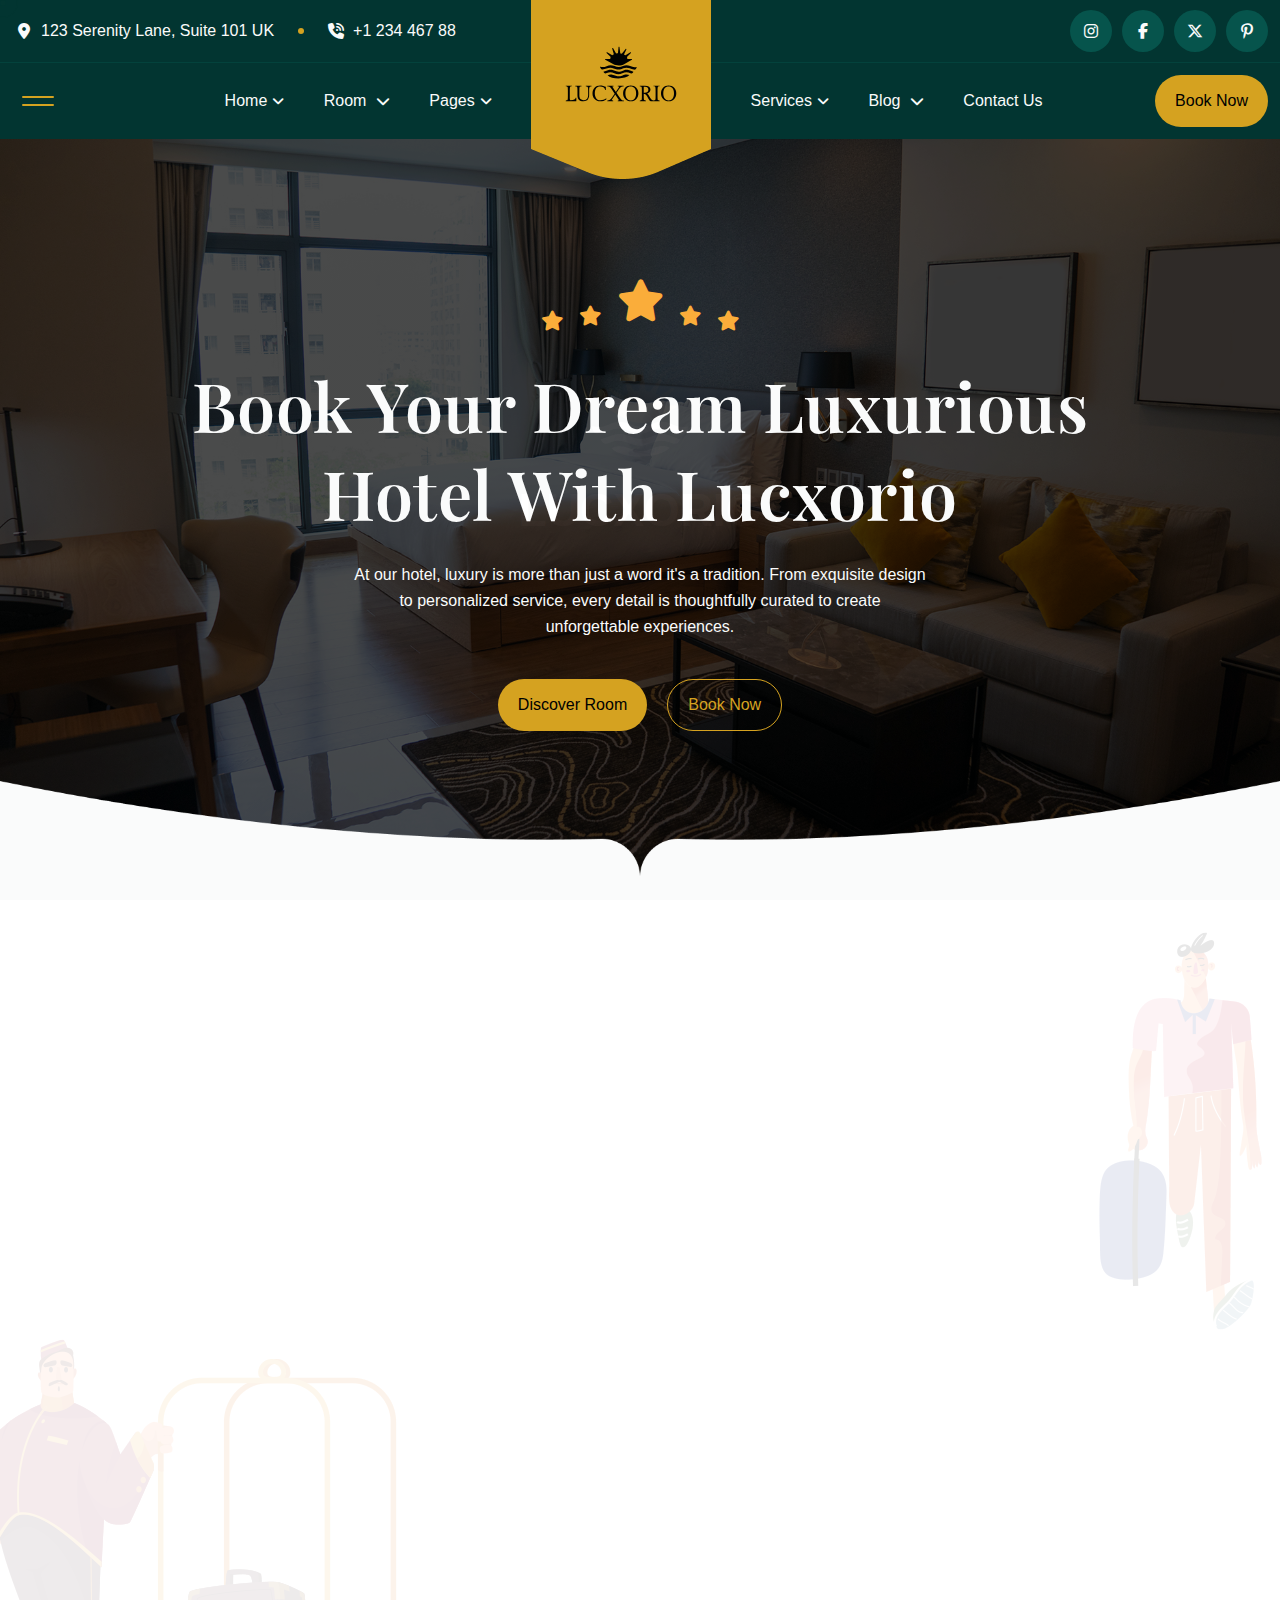
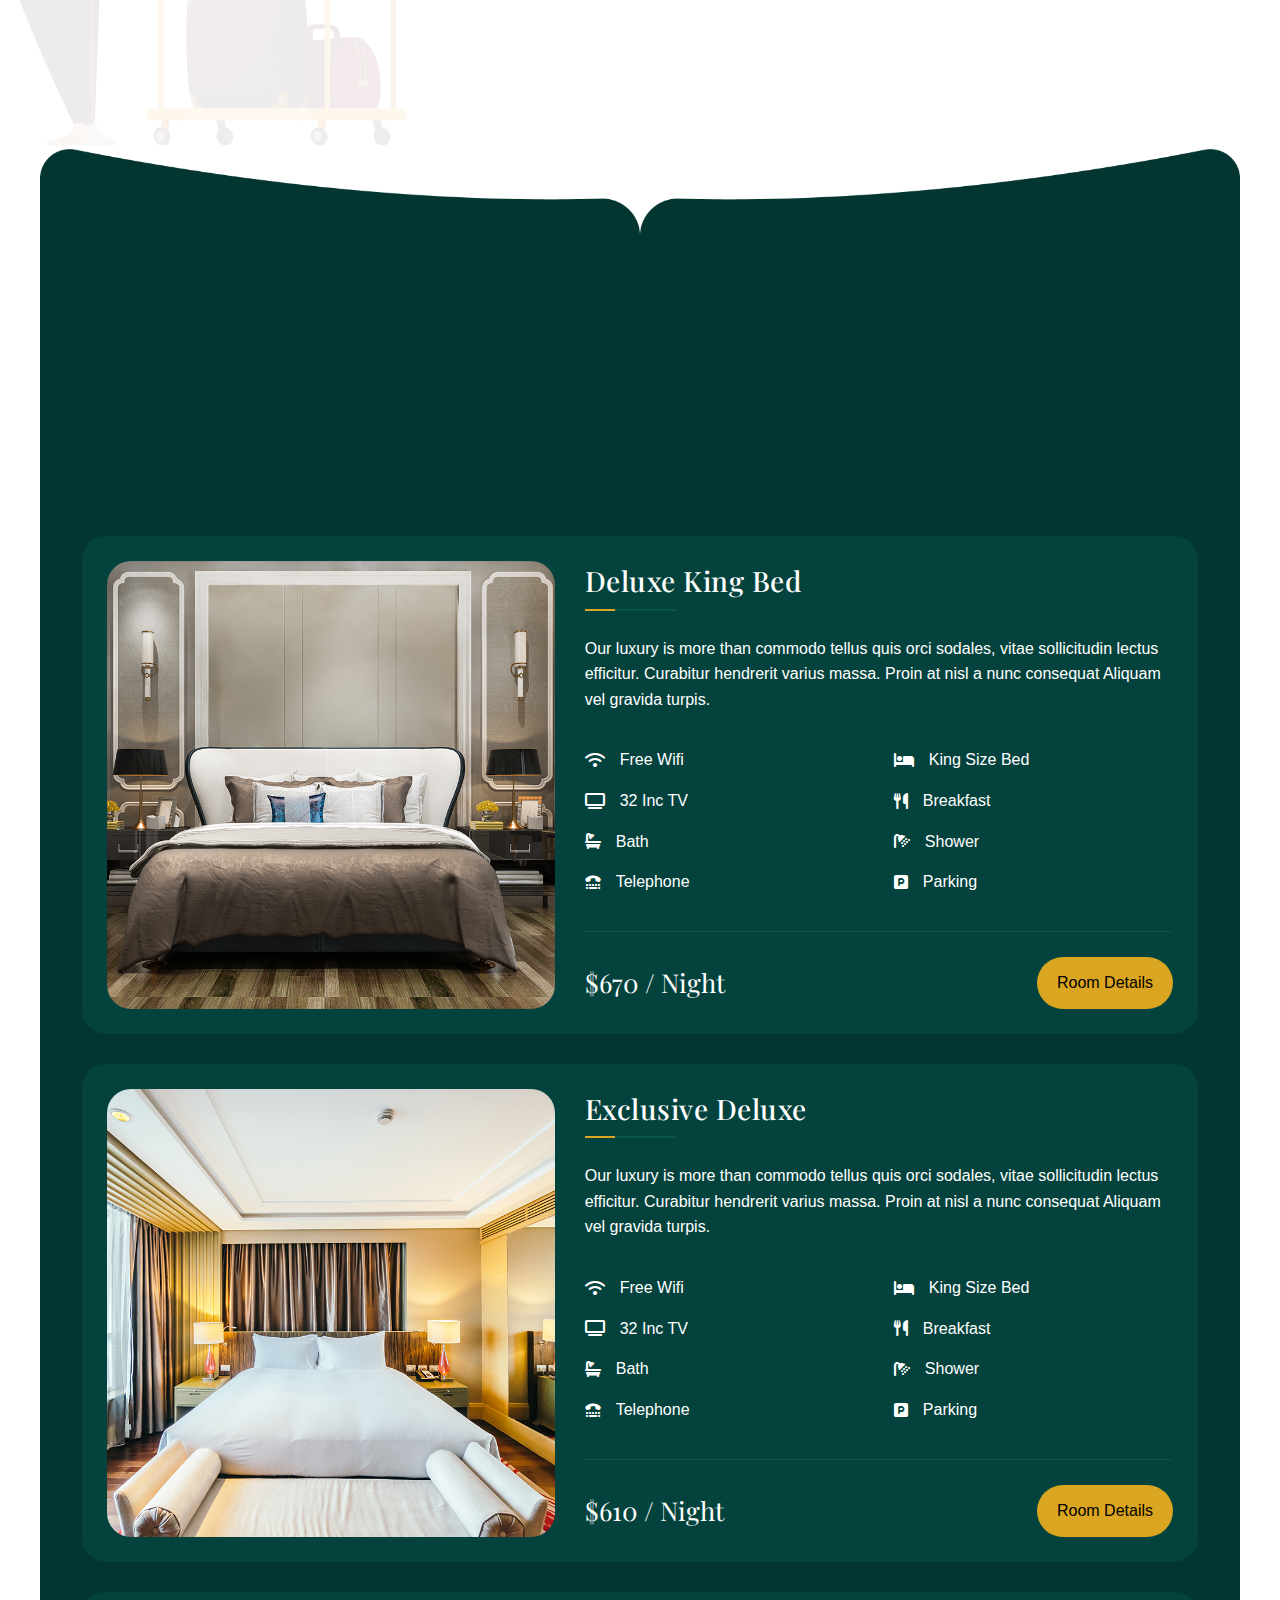
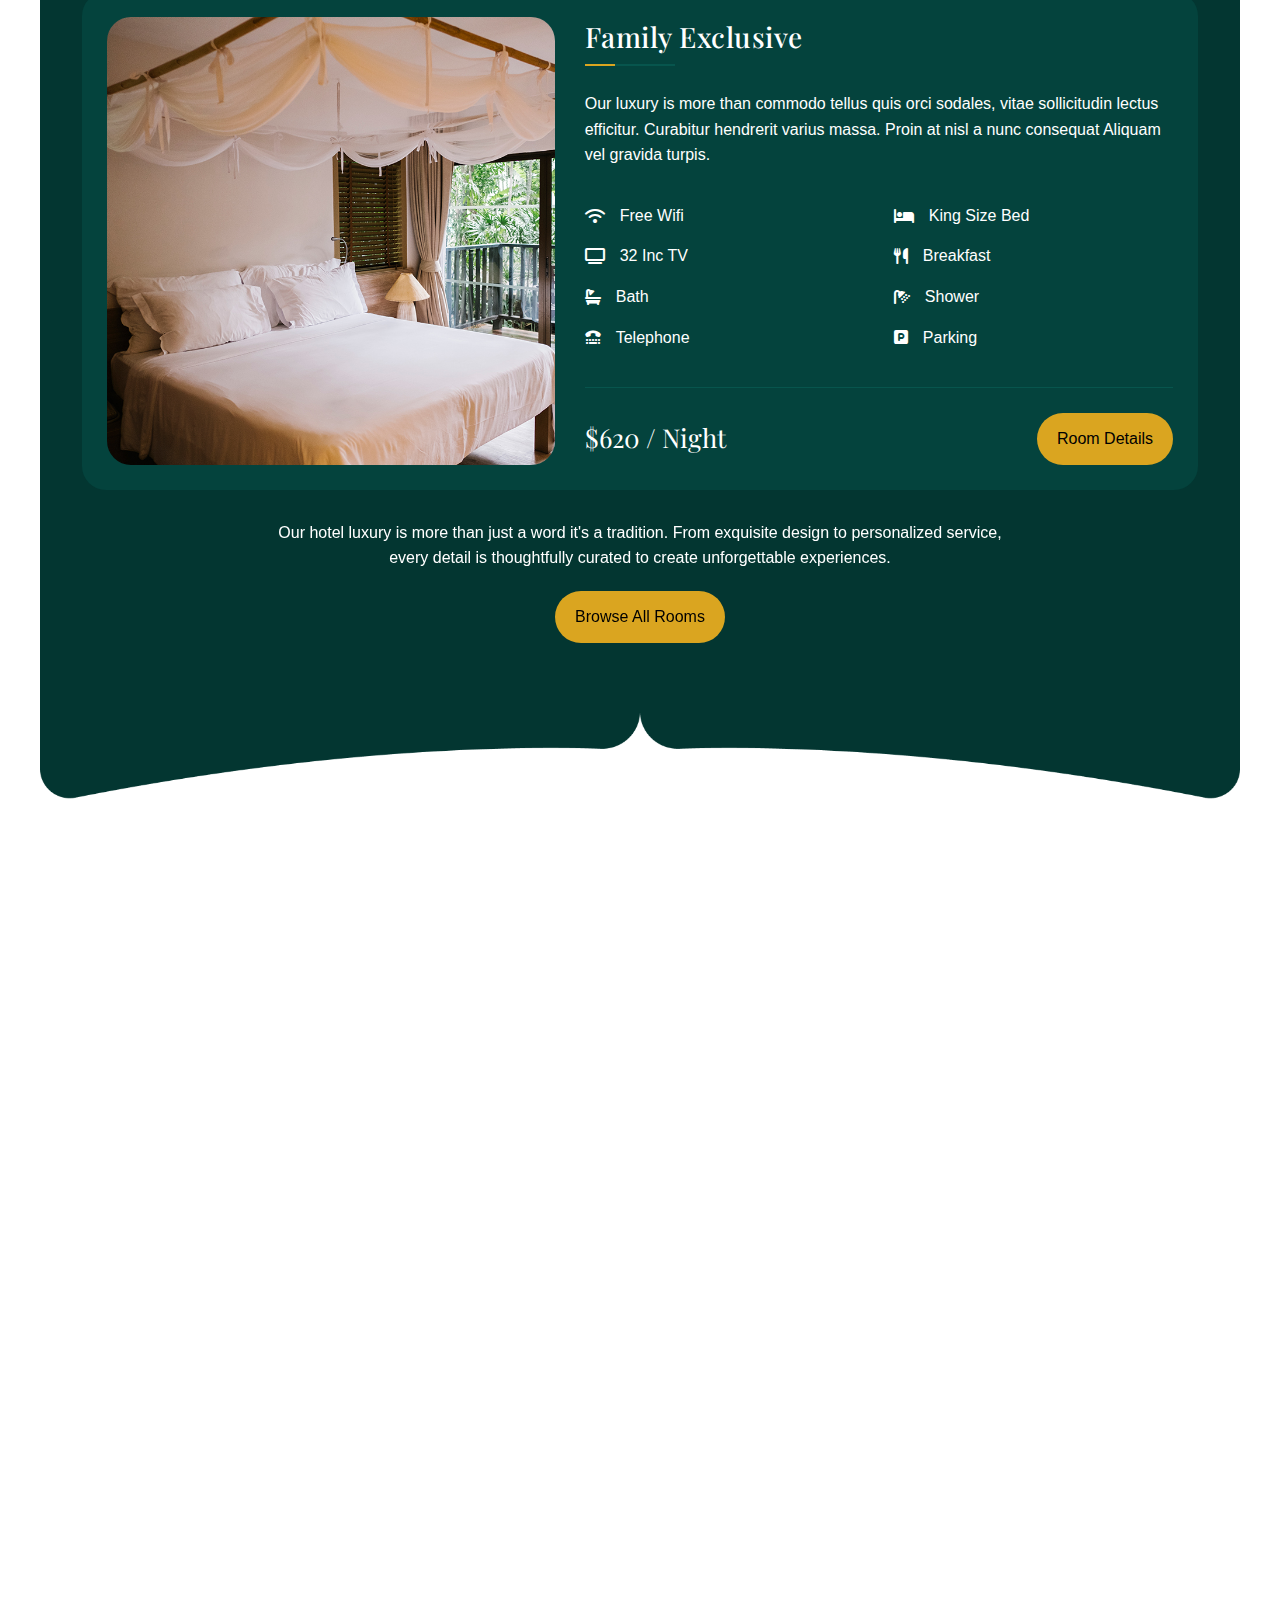
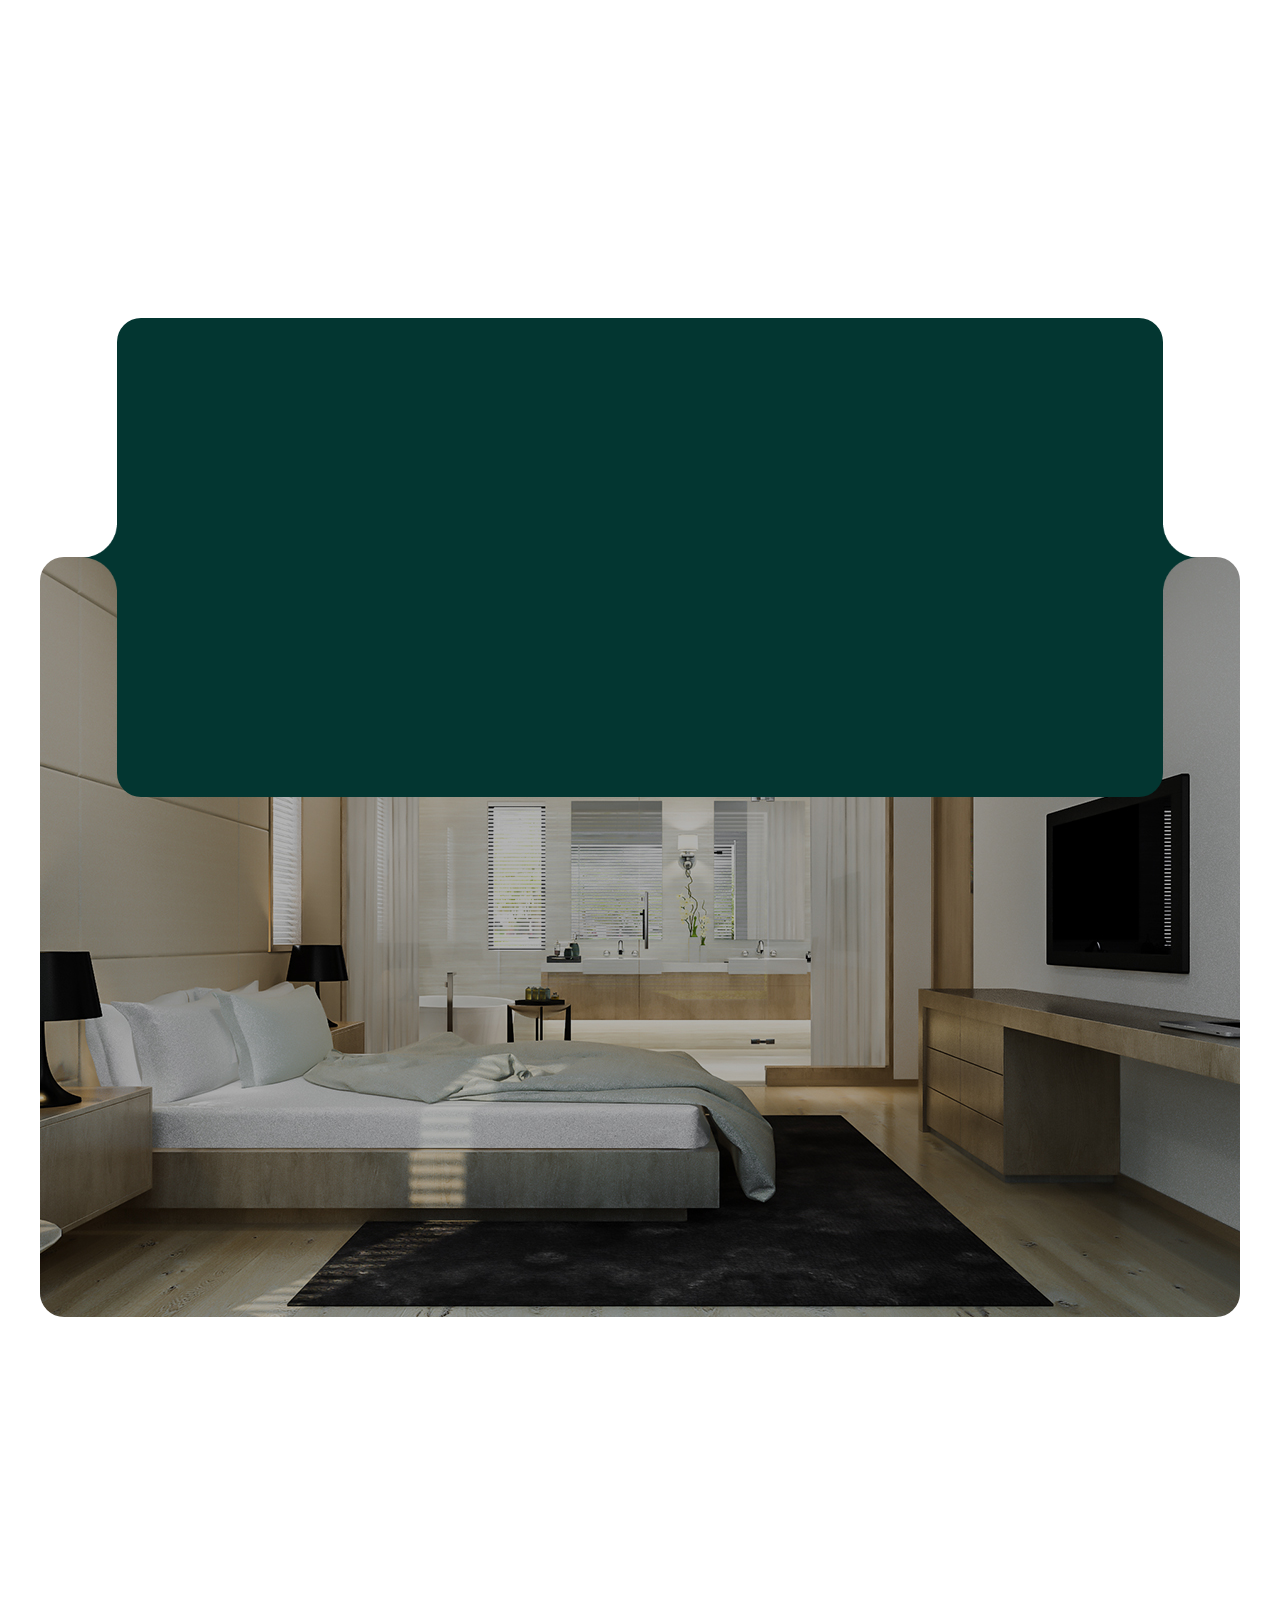
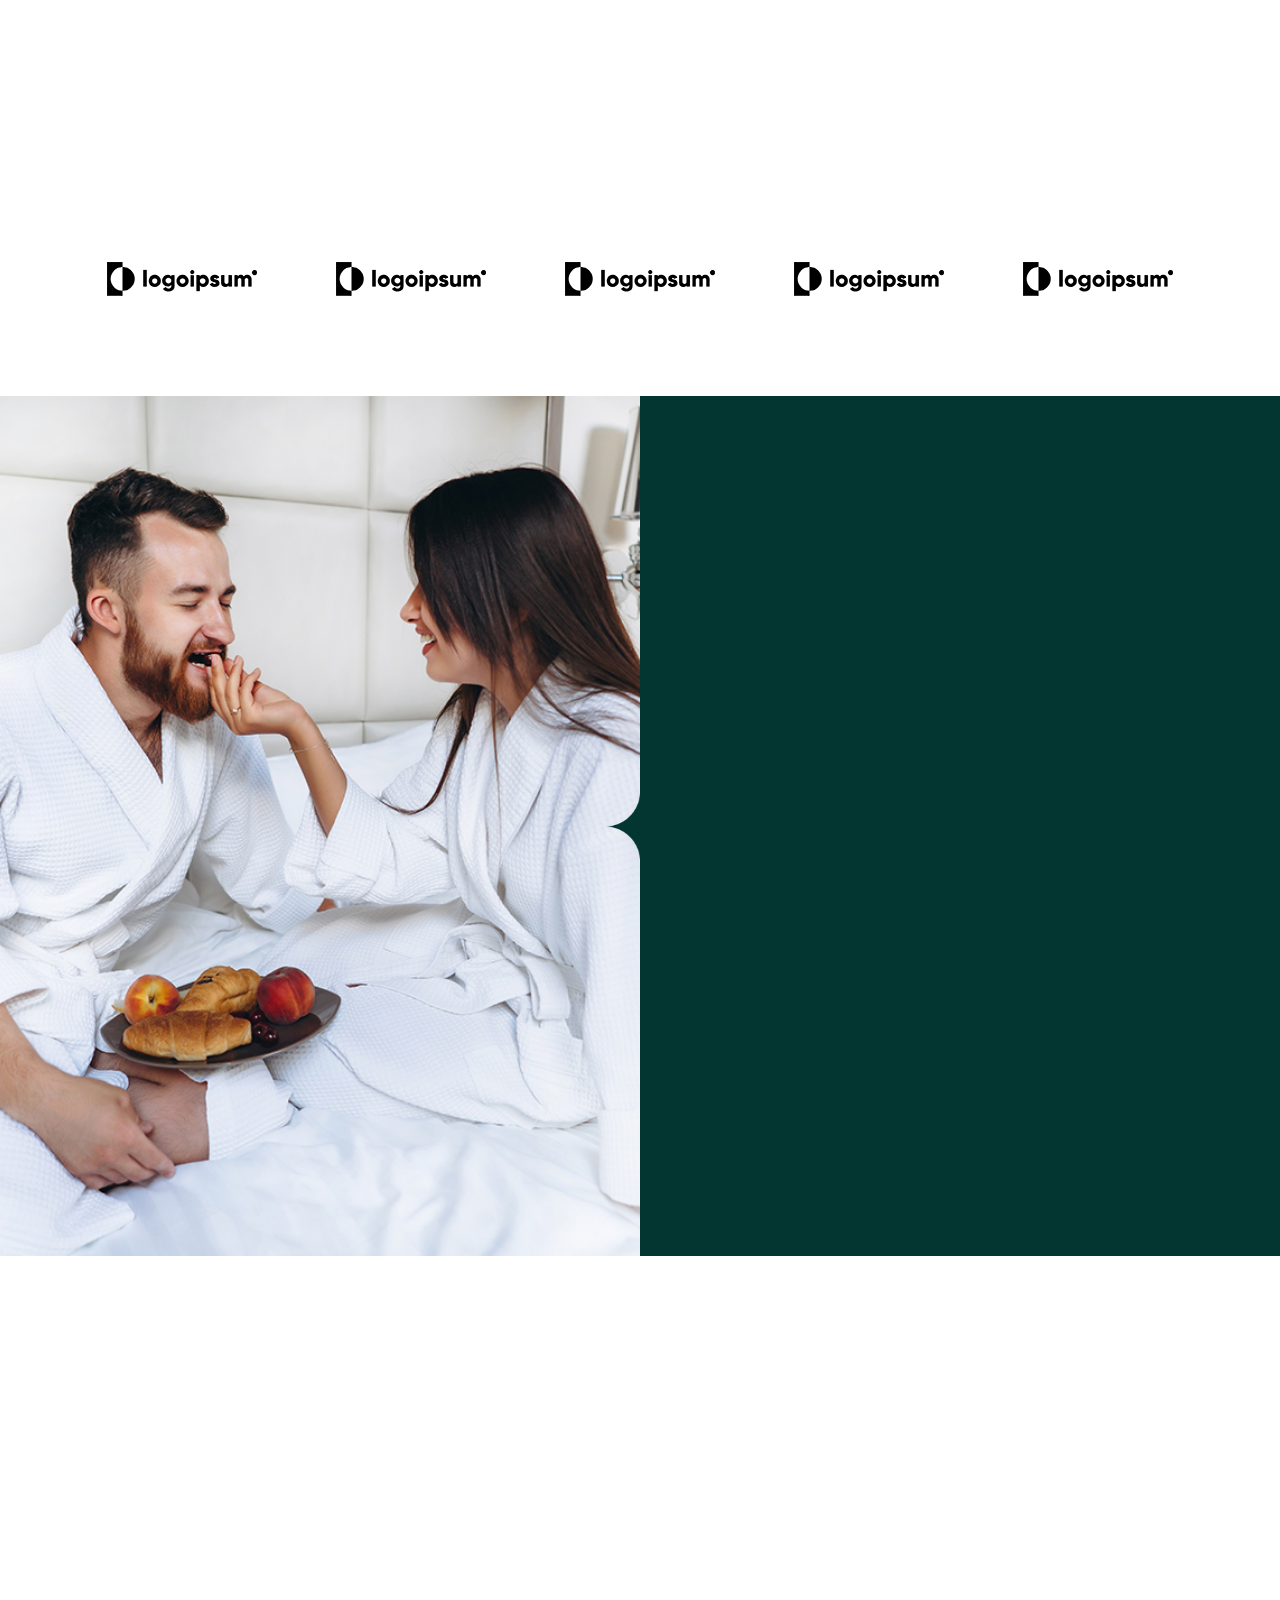
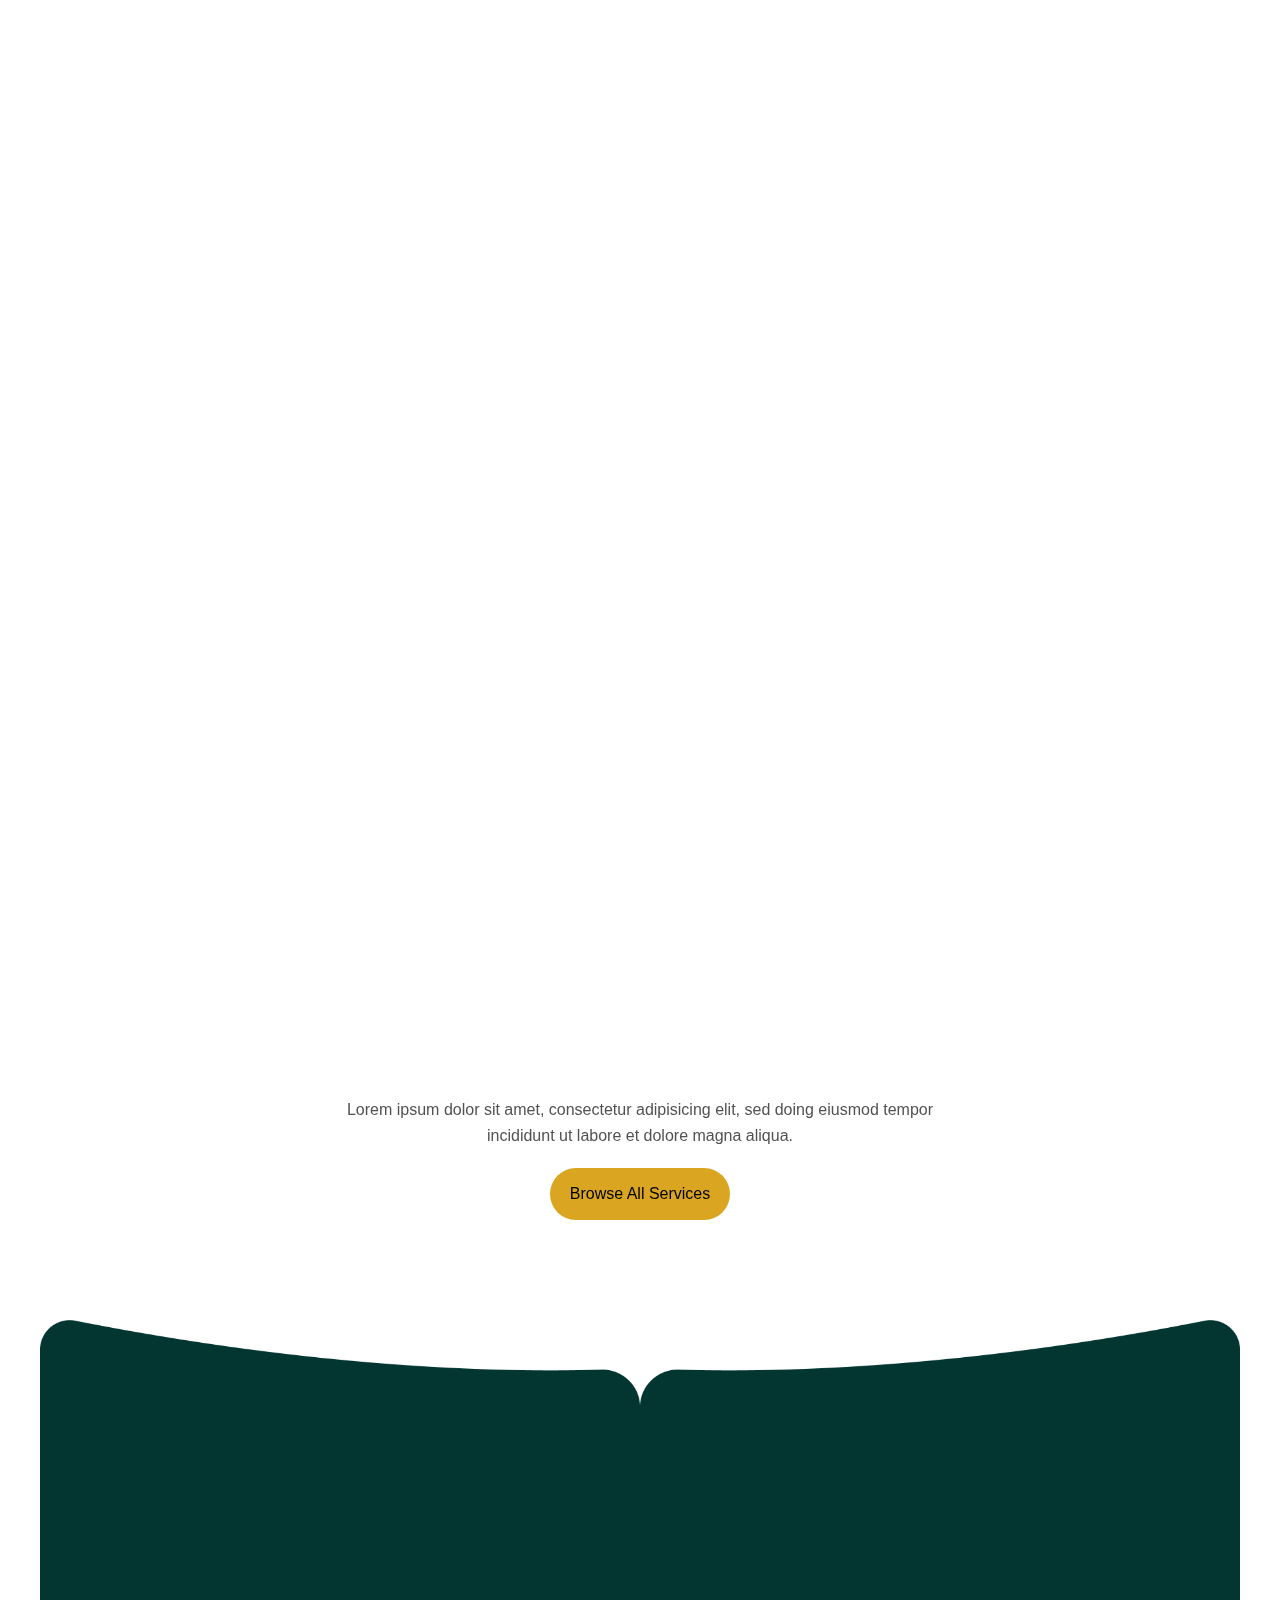
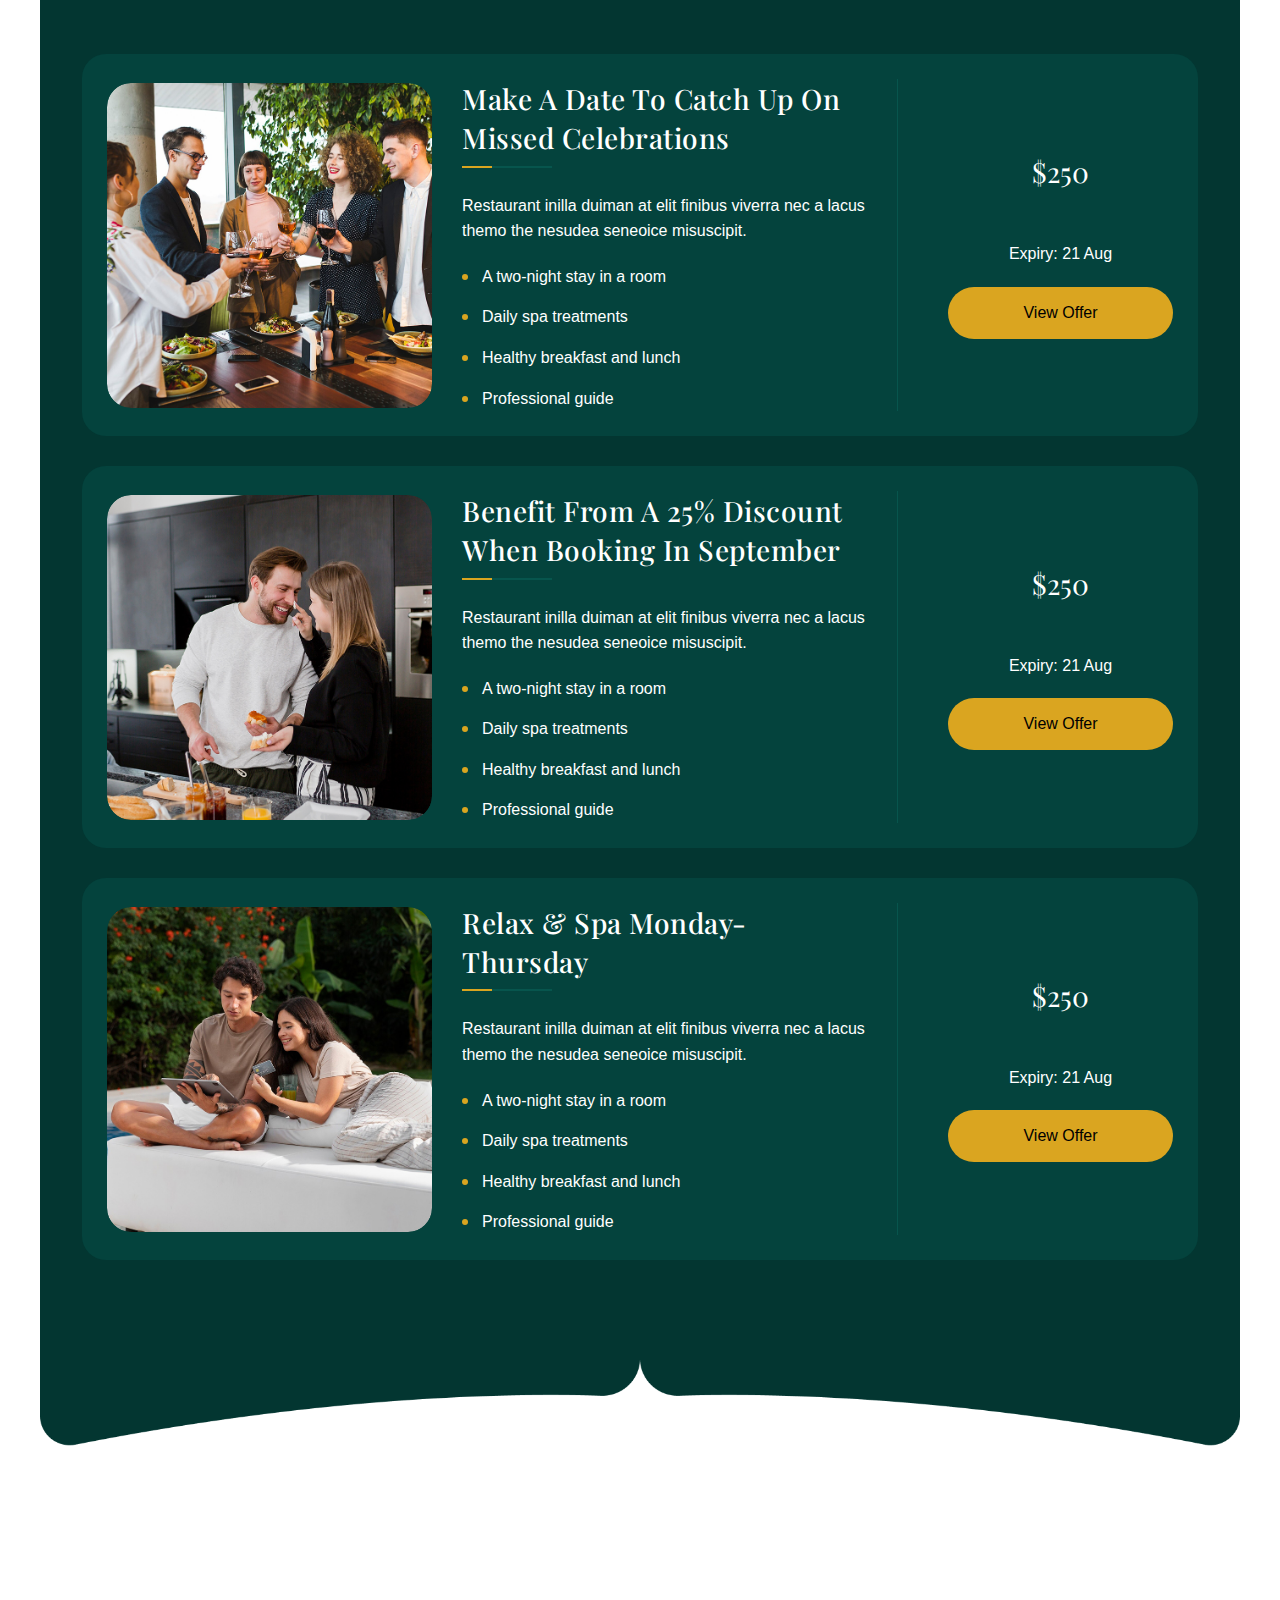
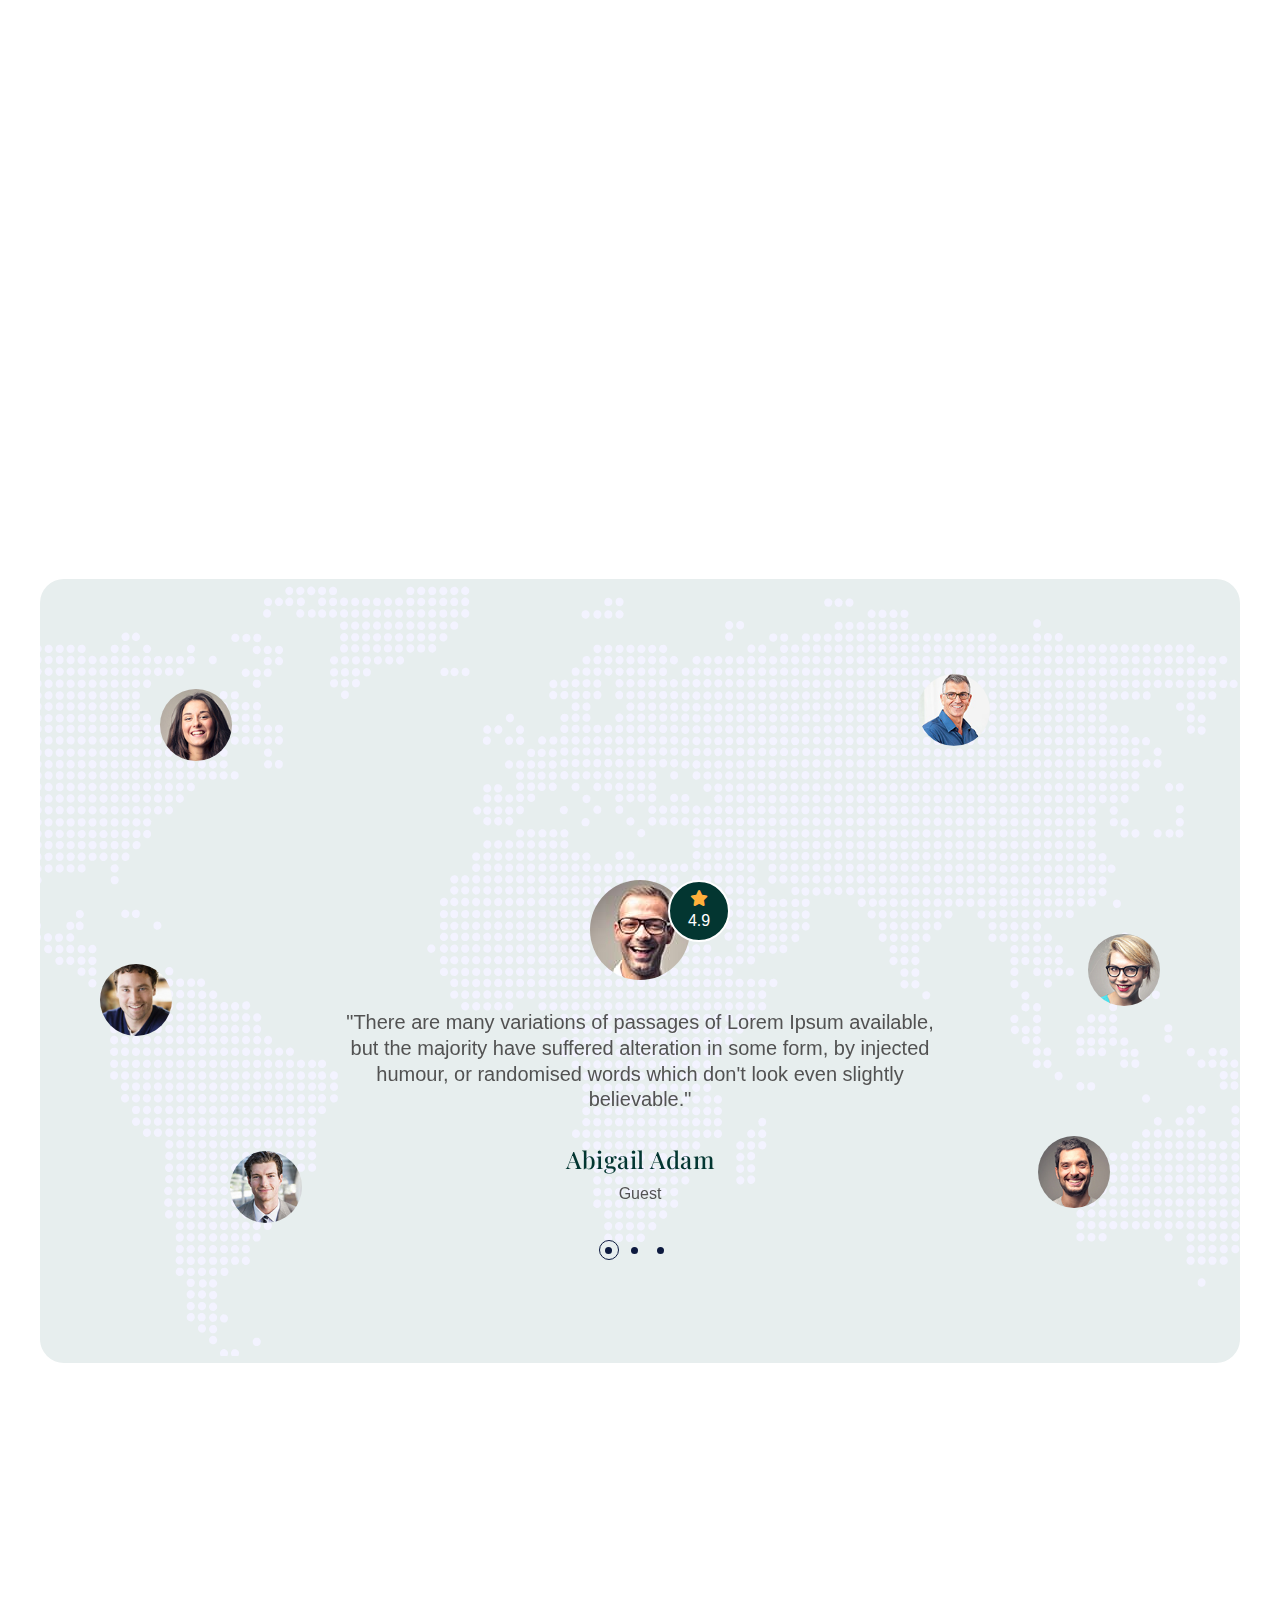
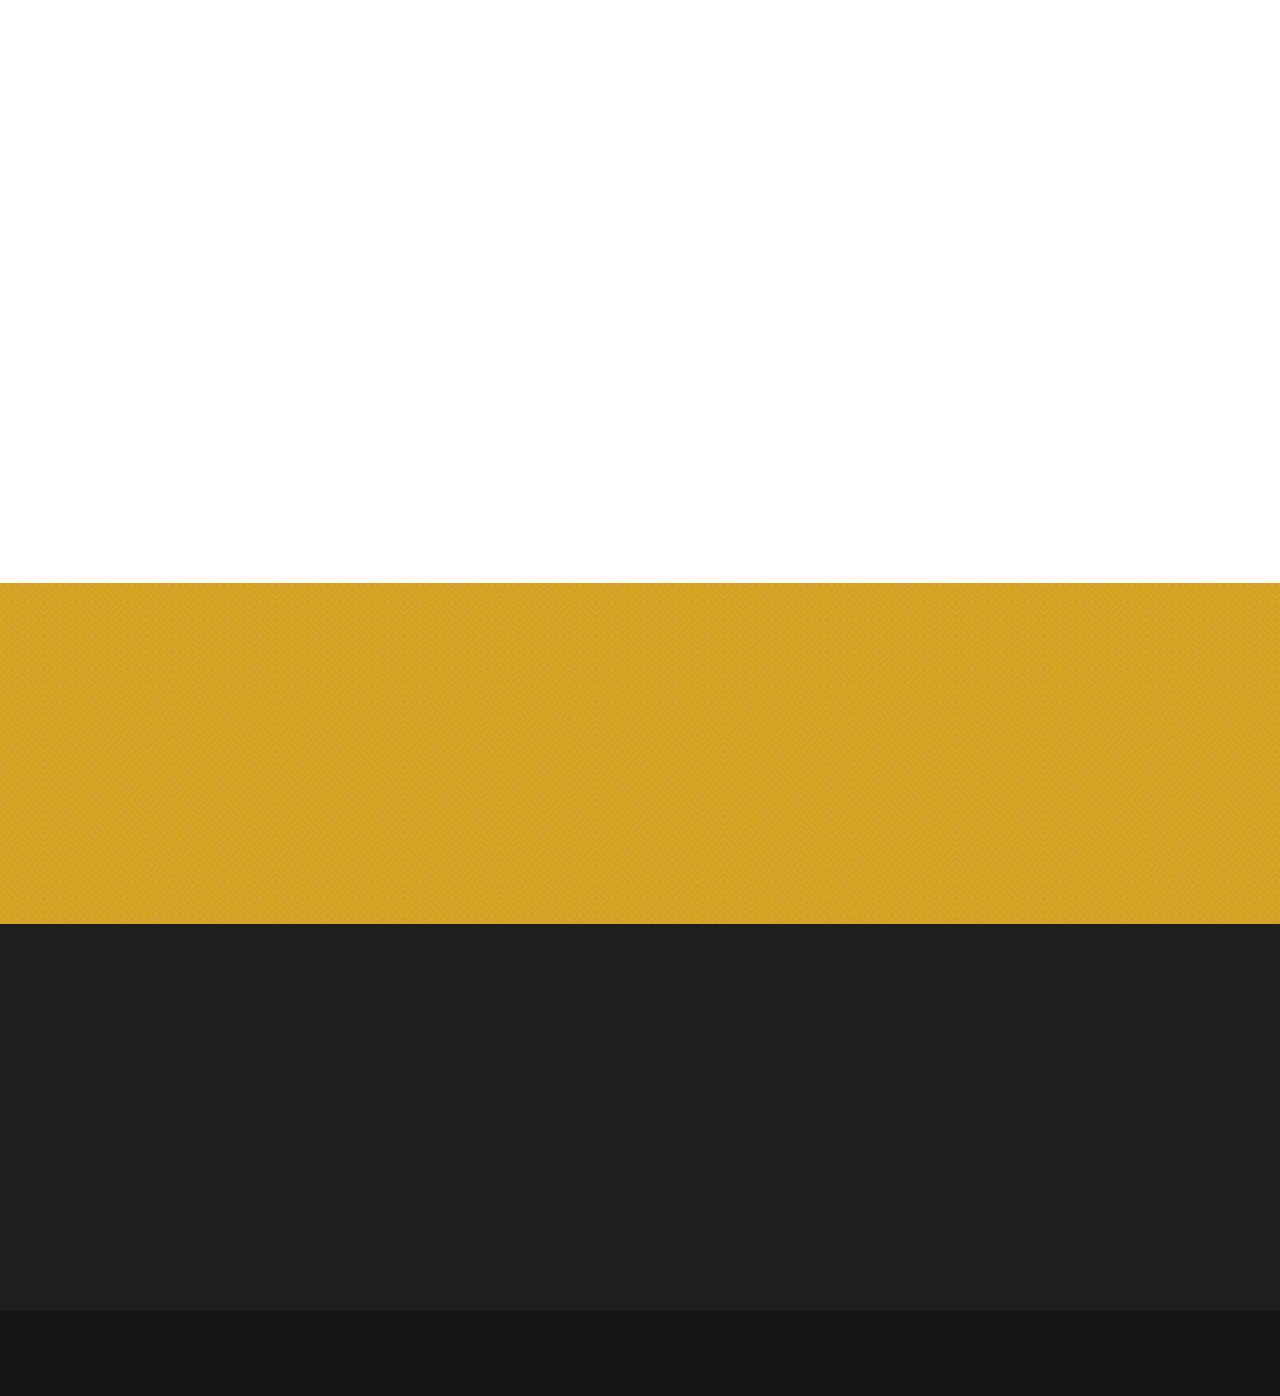
<file: lucxorio/index.html>
<!DOCTYPE html>
<html lang="en">
    
<!-- Mirrored from html.pusinfotech.com/lucxorio/index.html by HTTrack Website Copier/3.x [XR&CO'2014], Mon, 05 Jan 2026 09:33:54 GMT -->
<head>
        <!-- meta tags -->
        <meta charset="UTF-8">
        <meta http-equiv="X-UA-Compatible" content="IE=edge">
        <meta name="viewport" content="width=device-width, initial-scale=1.0">
        <meta name="author" content="pus_infotech">
        <meta name="description" content="HTML Template">
        <meta name="keywords" content="Html Template">
        <!-- page title -->
        <title>Index One | Lucxorio - Luxury Hotel and Resort Booking HTML Template</title>
        <!-- favicon icon -->
        <link rel="shortcut icon" href="assets/images/favicon.png" type="image/x-icon">
        <link rel="icon" href="assets/images/favicon.png" type="image/x-icon">
        <!-- font awesome css -->
        <link rel="stylesheet" href="assets/css/all.min.css">        
        <!-- bootstrap css -->
        <link rel="stylesheet" href="assets/css/bootstrap.min.css">
        <!-- swiper css -->
        <link rel="stylesheet" href="assets/css/swiper-bundle.min.css">
        <!-- magnific css -->
        <link rel="stylesheet" href="assets/css/magnific-popup.min.css">
        <!-- animate css -->
        <link rel="stylesheet" href="assets/css/animate.css">
        <!-- main css  -->
        <link rel="stylesheet" href="assets/css/main.css">
        <!-- style css -->
        <link rel="stylesheet" href="style.css">
    </head>

    <body> 
        <!-- page wrapper start -->
        <div class="page-wrapper">
            <!-- preloader start --> 
            <div class="preloader">
                <div class="preloader-icon">   
                    <img src="assets/images/loader.svg" alt="loader image">
                </div> 
                <div class="preloader-text">
                    <p>L</p>
                    <p>u</p>
                    <p>c</p>
                    <p>x</p>
                    <p>o</p>
                    <p>r</p>
                    <p>i</p>
                    <p>o</p>
                </div>
            </div> 
            <!-- preloader end -->
    
            <!-- back to top start -->
            <button id="back-top" class="back-to-top" aria-label="back to top">
                <i class="fa-solid fa-chevron-up"></i>
            </button>
            <!-- back to top end --> 

            <!-- mouse cursor start -->
            <div class="mouse-cursor cursor-outer"></div>
            <div class="mouse-cursor cursor-inner"></div>
            <!-- mouse cursor end -->  

            <!-- offcanvas sidebar start -->
            <div class="offcanvas offcanvas-end" data-bs-scroll="true" tabindex="-1" id="offcanvas-sidebar" aria-labelledby="offcanvas-sidebar">
                <!-- offcanvas header start -->
                <div class="offcanvas-header">
                    <!-- offcanvas logo start -->
                    <div class="offcanvas-logo">
                        <figure>
                            <img src="assets/images/logo/logo.svg" alt="offcanvas logo">
                        </figure>                        
                    </div>
                    <!-- offcanvas logo emd -->
                    <!-- offcanvas close start -->
                    <button type="button" class="offcanvas-close bg-transparent" data-bs-dismiss="offcanvas" aria-label="Close"><i class="fa-solid fa-xmark"></i></button>
                    <!-- offcanvas close end -->
                </div>
                <!-- offcanvas header end -->
                <!-- offcanvas body start -->
                <div class="offcanvas-body">
                    <!-- menu outer start -->
                    <div class="mobile-menu">
                        <!-- Here menu will come automatically via javascript / same menu as in header -->
                    </div>
                    <!-- menu outer end -->
                    <!-- offcanvas about start -->
                    <div class="offcanvas-about d-none d-xl-block">
                        <p>There are many variations of passages available sure there majority have suffered alteration in some form by inject humour or randomised words which don't look even slightly believable.</p>
                    </div>
                    <!-- offcanvas about end -->
                    <!-- offcanvas contact start -->
                    <div class="offcanvas-contact">
                        <!-- widget-contact start -->
                        <div class="widget widget-contact">
                            <!-- widget title start -->
                            <div class="widget-title">
                                <h3 class="line-anime">Contact Info</h3>
                            </div>
                            <!-- widget title end -->
                            <!-- widget content start -->
                            <div class="widget-content">
                                <!-- offcanvas cta item start -->
                                <div class="offcanvas-cta-item">
                                    <!-- offcanvas cta list start -->
                                    <div class="offcanvas-cta-list">
                                        <div class="offcanvas-cta-icon">
                                            <i class="fa-solid fa-location-dot"></i>
                                        </div>
                                        <div class="offcanvas-cta-content"> 
                                            <p>123 Serenity Lane, Suite 101, Hometown, CA 12345</p>
                                        </div>
                                    </div>
                                    <!-- offcanvas cta list end -->
                                     <!-- offcanvas cta list start -->
                                    <div class="offcanvas-cta-list">
                                        <div class="offcanvas-cta-icon">
                                            <i class="fa-solid fa-envelope"></i>
                                        </div>
                                        <div class="offcanvas-cta-content"> 
                                            <a href="mailto:info@example.com">info@example.com</a>
                                        </div>
                                    </div>
                                    <!-- offcanvas cta list end -->
                                    <!-- offcanvas cta list start -->
                                    <div class="offcanvas-cta-list">
                                        <div class="offcanvas-cta-icon">
                                            <i class="fa-solid fa-phone-volume"></i>
                                        </div>
                                        <div class="offcanvas-cta-content"> 
                                            <a href="tel:123446788">+1 234 467 88</a>
                                        </div>
                                    </div>
                                    <!-- offcanvas cta list end -->
                                </div>
                                <!-- offcanvas cta item end -->
                            </div>
                            <!-- widget content end -->
                        </div>
                        <!-- widget-contact end -->
                    </div>
                    <!-- offcanvas contact end -->
                    <!-- offcanvas button wapper start -->
                    <div class="offcanvas-button-wapper"> 
                        <a href="booking.html" class="theme-button style-1" aria-label="Book Now">
                            Book Now
                        </a>
                    </div>
                    <!-- offcanvas button wapper end -->
                    <!-- offcanvas social start -->
                    <div class="offcanvas-social">
                        <!-- widget social media start -->
                        <div class="widget widget-social-media"> 
                            <!-- widget content start -->
                            <div class="widget-content">
                                <ul class="social-icon">
                                    <li>
                                        <a href="#" aria-label="instagram"><i class="fa-brands fa-instagram"></i></a>
                                    </li>
                                    <li>
                                        <a href="#" aria-label="facebook"><i class="fa-brands fa-facebook-f"></i></a>
                                    </li>
                                    <li>
                                        <a href="#" aria-label="twitter"><i class="fa-brands fa-x-twitter"></i></a>
                                    </li>
                                    <li>
                                        <a href="#" aria-label="pinterest"><i class="fa-brands fa-pinterest-p"></i></a>
                                    </li>
                                </ul>
                            </div>
                            <!-- widget content end -->
                        </div>
                        <!-- widget social media end -->
                    </div>
                    <!-- offcanvas-social end -->
                </div>
                <!-- offcanvas body end -->
            </div>
            <!-- offcanvas sidebar end -->

            <!-- header start -->
            <header class="header header-1 background-one">
                <!-- header top start -->
                <div class="header-top d-none d-xl-block">
                    <div class="container-fluid">
                        <div class="row justify-content-center justify-content-lg-between align-items-center">
                            <div class="col-auto">
                                <!-- header top left start -->
                                <div class="header-top-left">
                                    <!-- header contact info -->
                                    <div class="header-contact-info">
                                        <ul>
                                            <li>
                                                <p><i class="fa-solid fa-location-dot"></i> 123 Serenity Lane, Suite 101 UK</p>
                                            </li> 
                                            <li>
                                                <p><i class="fa-solid fa-phone-volume"></i> +1 234 467 88</p>
                                            </li>
                                        </ul>
                                    </div>
                                </div>
                                <!-- header top left end -->
                            </div>
                            <div class="col-auto">
                                <!-- header top right start -->
                                <div class="header-top-right">
                                    <!-- header social icon -->
                                    <div class="header-social-icon">
                                        <ul>
                                            <li>
                                                <a href="#" aria-label="instagram"><i class="fa-brands fa-instagram"></i></a>
                                            </li>
                                            <li>
                                                <a href="#" aria-label="facebook"><i class="fa-brands fa-facebook-f"></i></a>
                                            </li>
                                            <li>
                                                <a href="#" aria-label="twitter"><i class="fa-brands fa-x-twitter"></i></a>
                                            </li>
                                            <li>
                                                <a href="#" aria-label="pinterest"><i class="fa-brands fa-pinterest-p"></i></a>
                                            </li>
                                        </ul>
                                    </div>
                                </div>
                                <!-- header top right end -->
                            </div>
                        </div>
                    </div>
                </div>
                <!-- header top end -->
                <!-- header lower start -->
                <div class="header-lower">
                    <div class="container-fluid">
                        <div class="row align-items-center justify-content-between g-0">
                            <div class="col-12"> 
                                <!-- header content start -->
                                <div class="header-content d-flex justify-content-between align-items-center">
                                    <!-- logo box start -->
                                    <div class="logo-box">
                                        <div class="logo">
                                            <a href="index.html">
                                                <figure>
                                                    <img src="assets/images/logo/logo-white.svg" alt="header logo">
                                                </figure>
                                            </a>
                                        </div>
                                    </div>
                                    <!-- logo box end  --> 
                                    <!-- header left start -->
                                    <div class="header-left">
                                        <!-- header sidebar  -->
                                        <div class="header-sidebar">
                                            <a class="sidebar-toggler color-one" data-bs-toggle="offcanvas" href="#offcanvas-sidebar" aria-label="sidebar toggler" role="button" aria-controls="offcanvas-sidebar">
                                                <span></span>
                                                <span></span>
                                            </a>
                                        </div> 
                                    </div>
                                    <!-- header right end -->

                                    <!-- header navigation start -->
                                    <div class="header-navigation d-flex align-items-center"> 
                                        <!-- main menu -->
                                        <div class="main-menu">
                                            <nav id="mobile-menu">
                                                <ul>
                                                    <li class="menu-thumb">
                                                        <a href="index.html">Home<i class="fa-solid fa-angle-down"></i></a>
                                                        <ul class="has-homemenu">
                                                            <li>
                                                                <a href="index.html">
                                                                    <img src="assets/images/header/home-1.jpg" alt="home one">
                                                                    Luxury Hotel - Home One
                                                                </a> 
                                                            </li>
                                                            <li>
                                                                <a href="index-2.html">
                                                                    <img src="assets/images/header/home-2.jpg" alt="home two">
                                                                    Luxury Resort - Home Two
                                                                </a>
                                                            </li>
                                                            <li>
                                                                <a href="index-3.html">
                                                                    <img src="assets/images/header/home-3.jpg" alt="home three">
                                                                    Modern Villa - Home Three
                                                                </a>
                                                            </li>
                                                        </ul>
                                                    </li> 
                                                    <li>
                                                        <a href="room.html">Room <i class="fa-solid fa-chevron-down"></i></a>
                                                        <ul class="submenu">
                                                            <li><a href="room.html">Room Grid</a></li>
                                                            <li><a href="room-list.html">Room List</a></li>
                                                            <li><a href="room-details.html">Room Details</a></li>
                                                        </ul>
                                                    </li> 
                                                    <li>
                                                        <a href="about.html">Pages<i class="fa-solid fa-angle-down"></i></a>                                                        
                                                        <ul class="submenu">
                                                            <li><a href="about.html">About Us</a></li>
                                                            <li><a href="booking.html">Book An Appointment</a></li> 
                                                            <li class="has-dropdown">
                                                                <a href="team.html">Team <i class="fa-solid fa-chevron-right"></i></a>
                                                                <ul class="submenu">
                                                                    <li><a href="team.html">Team</a></li>
                                                                    <li><a href="team-details.html">Team Details</a></li>
                                                                </ul>
                                                            </li> 
                                                            <li><a href="restaurant.html">Restaurant</a></li> 
                                                            <li class="has-dropdown">
                                                                <a href="offer.html">Offer <i class="fa-solid fa-chevron-right"></i></a>
                                                                <ul class="submenu">
                                                                    <li><a href="offer.html">Offer</a></li>
                                                                    <li><a href="offer-details.html">Offer Details</a></li>
                                                                </ul>
                                                            </li> 
                                                            <li><a href="facilities.html">Hotel Facilities</a></li> 
                                                            <li><a href="gallery.html">Gallery</a></li> 
                                                            <li><a href="pricing.html">Pricing</a></li>
                                                            <li><a href="testimonials.html">Testimonials</a></li>
                                                            <li><a href="faq.html">Faq's</a></li>
                                                            <li><a href="error.html">404 Error</a></li>
                                                            <li><a href="coming-soon.html">Coming Soon</a></li>
                                                            <li class="has-dropdown">
                                                                <a href="sign-in.html">Authentication <i class="fa-solid fa-chevron-right"></i></a>
                                                                <ul class="submenu">
                                                                    <li><a href="login.html">Login</a></li>
                                                                    <li><a href="sign-up.html">Sign Up</a></li>
                                                                    <li><a href="forget-password.html">Forgot Password</a></li>
                                                                </ul>
                                                            </li>
                                                        </ul>
                                                    </li>
                                                    <li class="center-logo">
                                                        <div class="logo">
                                                            <img class="logo-shape" src="assets/images/shape/logo-shape.png" alt="logo shape">
                                                            <a href="index.html">
                                                                <figure>
                                                                    <img src="assets/images/logo/logo-black.svg" alt="header logo">
                                                                </figure>
                                                            </a>
                                                        </div>
                                                    </li>
                                                    <li>
                                                        <a href="services.html">Services<i class="fa-solid fa-angle-down"></i></a>
                                                        <ul class="submenu">
                                                            <li><a href="services.html">Services Grid</a></li>
                                                            <li><a href="services-list.html">Services List</a></li>
                                                            <li><a href="services-details.html">Services Details</a></li>
                                                        </ul>
                                                    </li>                                                    
                                                    <li>
                                                        <a href="blog.html">Blog <i class="fa-solid fa-chevron-down"></i></a>
                                                        <ul class="submenu">
                                                            <li><a href="blog.html">Blog Grid</a></li>
                                                            <li><a href="blog-standard.html">Blog Standard</a></li>
                                                            <li><a href="blog-details.html">Blog Details</a></li>
                                                        </ul>
                                                    </li> 
                                                    <li>
                                                        <a href="contact.html">Contact Us</a>
                                                    </li>
                                                </ul>
                                            </nav>
                                        </div>
                                    </div>
                                    <!-- header navigation end -->

                                    <!-- header right start -->
                                    <div class="header-right d-flex align-items-center">
                                        <!-- header button -->
                                        <div class="header-button">
                                            <a href="booking.html" class="theme-button style-1" aria-label="Book Now">
                                                Book Now
                                            </a>
                                        </div> 
                                    </div>
                                    <!-- header right end -->
                                </div>
                                <!-- header content end -->
                            </div>
                        </div>
                    </div>
                </div>
                <!-- header lower end -->
            </header>
            <!-- header end-->

            <!-- main start -->
            <main class="main">
                <!-- hero section start -->
                <section class="hero-section-1">  
                    <!-- hero wapper start -->
                    <div class="hero-wapper" data-img-src="assets/images/hero/bg-hero-1.jpg">
                        <div class="container"> 
                            <div class="row justify-content-center align-items-center">
                                <div class="col-lg-10">
                                    <!-- hero content start -->
                                    <div class="hero-content wow fadeInUp" data-wow-delay=".2s">
                                        <!-- hero star start -->
                                        <div class="hero-star">
                                            <i class="fa-solid fa-star active"></i>
                                            <i class="fa-solid fa-star active"></i>
                                            <i class="fa-solid fa-star star-center active"></i>
                                            <i class="fa-solid fa-star active"></i>
                                            <i class="fa-solid fa-star active"></i>
                                        </div>
                                        <!-- hero star end -->
                                        <!-- hero text start -->
                                        <div class="hero-text text-center">
                                            <h1>Book your dream Luxurious hotel with Lucxorio</h1>
                                            <p>At our hotel, luxury is more than just a word it's a tradition. From exquisite design to personalized service, every detail is thoughtfully curated to create unforgettable experiences.</p>
                                        </div>
                                        <!-- hero text end -->
                                        <!-- hero button wappper start -->
                                        <div class="hero-button-wappper">
                                            <a href="room.html" class="theme-button style-1" aria-label="Discover Room">
                                                Discover Room
                                            </a>
                                            <a href="booking.html" class="theme-button style-2" aria-label="Book Now">
                                                Book Now
                                            </a>
                                        </div>
                                        <!-- hero button wappper end -->
                                    </div>
                                    <!-- hero content end -->
                                </div>
                            </div>
                        </div> 
                        <!-- hero shape bottom start -->
                        <div class="hero-shape-bottom">
                            <figure>
                                <img src="assets/images/shape/shape-bottom-white.png" alt="hero shape bottom">
                            </figure>
                        </div>
                        <!-- hero shape bottom end -->
                    </div>
                    <!-- hero wapper end -->
                </section>
                <!-- hero section end -->

                <!-- about section start -->
                <section class="about-section-1 pt-100 md-pt-80 pb-100 md-pb-80">
                    <div class="about-shape-1">
                        <figure>
                            <img src="assets/images/about/about-shape-2.png" alt="about shape two">
                        </figure>
                    </div>
                    <div class="about-shape-2">
                        <figure>
                            <img src="assets/images/about/about-shape-3.png" alt="about shape three">
                        </figure>
                    </div>
                    <div class="container"> 
                        <div class="row">
                            <div class="col-lg-6 col-md-12">
                                <div class="about-content">
                                    <div class="about-content-top wow fadeInUp" data-wow-delay=".2s">
                                        <!-- section title start -->
                                        <div class="section-title mb-30">
                                            <span class="sub-title">Our Luxury Hotel</span>
                                            <h2>We Provide Outdoor Activities To All Visitors</h2>
                                            <p>At our hotel, luxury is more than just a word it's a tradition. From exquisite design to personalized service, every detail is thoughtfully curated to create unforgettable experiences. </p>
                                        </div>
                                        <!-- section title end -->
                                        <div class="about-button-wapper">
                                            <a href="about.html" class="theme-button style-1" aria-label="More About">
                                                More About
                                            </a>
                                        </div>
                                    </div>
                                    <div class="about-content-bottom wow fadeInUp" data-wow-delay=".3s">
                                        <div class="about-avtara">
                                            <ul class="d-flex">
                                                <li>
                                                    <figure>
                                                        <img src="assets/images/avatar/avatar-1.jpg" alt="about avtara one">
                                                    </figure>
                                                </li>
                                                <li>
                                                    <figure>
                                                        <img src="assets/images/avatar/avatar-2.jpg" alt="about avtara two">
                                                    </figure>
                                                </li>
                                                <li>
                                                    <figure>
                                                        <img src="assets/images/avatar/avatar-3.jpg" alt="about avtara three">
                                                    </figure>
                                                </li>
                                                <li>
                                                    <figure>
                                                        <img src="assets/images/avatar/avatar-4.jpg" alt="about avtara four">
                                                    </figure>
                                                </li>
                                                <li>
                                                    <span>40+</span>
                                                </li>
                                            </ul>
                                        </div>
                                        <div class="about-counter">
                                            <!-- counter list start -->
                                            <div class="counter-list">
                                                <!-- counter item start -->
                                                <div class="counter-item">
                                                    <div class="counter-content">
                                                        <div class="counter-text"><span class="counter-value" data-stop="100" data-speed="3000">0</span>k</div>
                                                        <h2 class="counter-title">Happy Customer</h2>
                                                    </div>
                                                </div>
                                                <!-- counter item end -->
                                                <!-- counter item start -->
                                                <div class="counter-item">
                                                    <div class="counter-content">
                                                        <div class="counter-text"><span class="counter-value" data-stop="40" data-speed="3000">0</span>k</div>
                                                        <h2 class="counter-title">Client Review</h2>
                                                    </div>
                                                </div>
                                                <!-- counter item end --> 
                                                <!-- counter item start -->
                                                <div class="counter-item">
                                                    <div class="counter-content">
                                                        <div class="counter-text"><span class="counter-value" data-stop="4" data-speed="3000">0</span>.9</div>
                                                        <h2 class="counter-title">Positive  Review</h2>
                                                    </div>
                                                </div>
                                                <!-- counter item end --> 
                                            </div>
                                            <!-- counter list end --> 
                                        </div>
                                    </div>
                                </div>
                            </div>
                            <div class="col-lg-6 col-md-12">
                                <div class="about-features-wappper">
                                    <!-- about features item start -->
                                    <div class="about-features-item wow fadeInUp" data-wow-delay=".2s">
                                        <div class="about-features-icon">
                                            <figure>
                                                <img src="assets/images/about/icon-about-1.png" alt="icon about one">
                                            </figure>
                                        </div>
                                        <div class="about-features-title">
                                            <h3 class="line-anime">Serenity and bliss</h3>
                                            <p>At our hotel a long established fact that a reader will be distracted by the readable content of a page when looking at its layout.</p>
                                        </div>
                                    </div>
                                    <!-- about features item end -->
                                    <!-- about features item start -->
                                    <div class="about-features-item wow fadeInUp" data-wow-delay=".3s">
                                        <div class="about-features-icon">
                                            <figure>
                                                <img src="assets/images/about/icon-about-2.png" alt="icon about two">
                                            </figure>
                                        </div>
                                        <div class="about-features-title">
                                            <h3 class="line-anime">Store Luggage</h3>
                                            <p>At our hotel a long established fact that a reader will be distracted by the readable content of a page when looking at its layout.</p>
                                        </div>
                                    </div>
                                    <!-- about features item end -->
                                    <!-- about features item start -->
                                    <div class="about-features-item wow fadeInUp" data-wow-delay=".4s">
                                        <div class="about-features-icon">
                                            <figure>
                                                <img src="assets/images/about/icon-about-3.png" alt="icon about three">
                                            </figure>
                                        </div>
                                        <div class="about-features-title">
                                            <h3 class="line-anime">Room Services</h3>
                                            <p>At our hotel a long established fact that a reader will be distracted by the readable content of a page when looking at its layout.</p>
                                        </div>
                                    </div>
                                    <!-- about features item end -->
                                    <!-- about features item start -->
                                    <div class="about-features-item wow fadeInUp" data-wow-delay=".5s">
                                        <div class="about-features-icon">
                                            <figure>
                                                <img src="assets/images/about/icon-about-4.png" alt="icon about four">
                                            </figure>
                                        </div>
                                        <div class="about-features-title">
                                            <h3 class="line-anime">Pick up &amp; Drop</h3>
                                            <p>At our hotel a long established fact that a reader will be distracted by the readable content of a page when looking at its layout.</p>
                                        </div>
                                    </div>
                                    <!-- about features item end -->
                                </div>
                            </div>
                        </div>
                    </div> 
                </section>
                <!-- about section end -->

                <!-- room section 1 start -->
                <section class="room-section-1">
                    <!-- room shape top start -->
                    <div class="room-shape-top">
                        <figure>
                            <img src="assets/images/shape/shape-top.png" alt="room shape top">
                        </figure>
                    </div>
                    <!-- room shape top end -->
                    <!-- room wapper start -->
                    <div class="room-wapper pt-100 md-pt-80 pb-70 md-pb-50"> 
                        <div class="container">
                            <div class="row">
                                <div class="col-lg-12">
                                    <!-- section title start -->
                                    <div class="section-title text-center section-title-white wow fadeInUp" data-wow-delay=".2s">
                                        <span class="sub-title">Our Room &amp; Suits</span> 
                                        <h2>Check Our Comfortable luxury Hotel Rooms</h2>
                                    </div>
                                    <!-- section title end -->
                                </div>
                            </div>
                            <div class="row">
                                <div class="col-12">
                                    <!-- room item box start -->
                                    <div class="room-item-box">
                                        <!-- room item start -->
                                        <div class="room-item sticky">
                                            <div class="room-image">
                                                <a href="room-details.html">
                                                    <figure class="image-anime">
                                                        <img src="assets/images/room/room-1.jpg" alt="room image one">
                                                    </figure>
                                                </a>
                                            </div>
                                            <div class="room-content">
                                                <div class="room-content-top">
                                                    <h2 class="line-anime"><a href="room-details.html">Deluxe King Bed</a></h2>
                                                    <p>Our luxury is more than commodo tellus quis orci sodales, vitae sollicitudin lectus efficitur. Curabitur hendrerit varius massa. Proin at nisl a nunc consequat Aliquam vel gravida turpis.</p>
                                                    <div class="room-meta"> 
                                                        <ul>
                                                            <li><i class="fa-solid fa-wifi"></i><span>Free Wifi</span></li>
                                                            <li><i class="fa-solid fa-bed"></i><span>King Size Bed</span></li> 
                                                            <li><i class="fa-solid fa-tv"></i><span>32 Inc TV</span></li>
                                                            <li><i class="fa-solid fa-utensils"></i><span> Breakfast</span></li> 
                                                            <li><i class="fa-solid fa-bath"></i><span>Bath</span></li>
                                                            <li><i class="fa-solid fa-shower"></i><span>Shower</span></li> 
                                                            <li><i class="fa-solid fa-tty"></i><span>Telephone</span></li> 
                                                        <li><i class="fa-solid fa-square-parking"></i><span>Parking</span></li>
                                                        </ul>
                                                    </div>
                                                </div>
                                                <div class="room-content-bottom">
                                                    <div class="room-price">
                                                        <p>$670 / Night</p>
                                                    </div>
                                                    <div class="room-button-wapper">
                                                        <a href="room-details.html" class="theme-button style-1" aria-label="Room Details">
                                                            Room Details
                                                        </a>
                                                    </div>
                                                </div>
                                            </div> 
                                        </div> 
                                        <!-- room item end -->
    
                                        <!-- room item start -->
                                        <div class="room-item sticky">
                                            <div class="room-image">
                                                <a href="room-details.html">
                                                    <figure class="image-anime">
                                                        <img src="assets/images/room/room-2.jpg" alt="room image two">
                                                    </figure>
                                                </a>
                                            </div>
                                            <div class="room-content">
                                                <div class="room-content-top">
                                                    <h2 class="line-anime"><a href="room-details.html">Exclusive Deluxe</a></h2>
                                                    <p>Our luxury is more than commodo tellus quis orci sodales, vitae sollicitudin lectus efficitur. Curabitur hendrerit varius massa. Proin at nisl a nunc consequat Aliquam vel gravida turpis.</p>
                                                    <div class="room-meta"> 
                                                        <ul>
                                                            <li><i class="fa-solid fa-wifi"></i><span>Free Wifi</span></li>
                                                            <li><i class="fa-solid fa-bed"></i><span>King Size Bed</span></li> 
                                                            <li><i class="fa-solid fa-tv"></i><span>32 Inc TV</span></li>
                                                            <li><i class="fa-solid fa-utensils"></i><span> Breakfast</span></li> 
                                                            <li><i class="fa-solid fa-bath"></i><span>Bath</span></li>
                                                            <li><i class="fa-solid fa-shower"></i><span>Shower</span></li> 
                                                            <li><i class="fa-solid fa-tty"></i><span>Telephone</span></li> 
                                                            <li><i class="fa-solid fa-square-parking"></i><span>Parking</span></li>
                                                        </ul>
                                                    </div>
                                                </div>
                                                <div class="room-content-bottom">
                                                    <div class="room-price">
                                                        <p>$610 / Night</p>
                                                    </div>
                                                    <div class="room-button-wapper">
                                                        <a href="room-details.html" class="theme-button style-1" aria-label="Room Details">
                                                            Room Details
                                                        </a>
                                                    </div>
                                                </div>
                                            </div> 
                                        </div> 
                                        <!-- room item end -->
    
                                        <!-- room item start -->
                                        <div class="room-item sticky">
                                            <div class="room-image">
                                                <a href="room-details.html">
                                                    <figure class="image-anime">
                                                        <img src="assets/images/room/room-3.jpg" alt="room image three">
                                                    </figure>
                                                </a>
                                            </div>
                                            <div class="room-content">
                                                <div class="room-content-top">
                                                    <h2 class="line-anime"><a href="room-details.html">Family Exclusive</a></h2>
                                                    <p>Our luxury is more than commodo tellus quis orci sodales, vitae sollicitudin lectus efficitur. Curabitur hendrerit varius massa. Proin at nisl a nunc consequat Aliquam vel gravida turpis.</p>
                                                    <div class="room-meta"> 
                                                        <ul>
                                                            <li><i class="fa-solid fa-wifi"></i><span>Free Wifi</span></li>
                                                            <li><i class="fa-solid fa-bed"></i><span>King Size Bed</span></li> 
                                                            <li><i class="fa-solid fa-tv"></i><span>32 Inc TV</span></li>
                                                            <li><i class="fa-solid fa-utensils"></i><span> Breakfast</span></li> 
                                                            <li><i class="fa-solid fa-bath"></i><span>Bath</span></li>
                                                            <li><i class="fa-solid fa-shower"></i><span>Shower</span></li> 
                                                            <li><i class="fa-solid fa-tty"></i><span>Telephone</span></li> 
                                                            <li><i class="fa-solid fa-square-parking"></i><span>Parking</span></li>
                                                        </ul>
                                                    </div>
                                                </div>
                                                <div class="room-content-bottom">
                                                    <div class="room-price">
                                                        <p>$620 / Night</p>
                                                    </div>
                                                    <div class="room-button-wapper">
                                                        <a href="room-details.html" class="theme-button style-1" aria-label="Room Details">
                                                            Room Details
                                                        </a>
                                                    </div>
                                                </div>
                                            </div> 
                                        </div> 
                                        <!-- room item end -->
                                    </div>
                                    <!-- room item box end -->
                                </div>  
                            </div>
                            <div class="row">
                                <div class="col-lg-12">
                                    <!-- more room content start -->
                                    <div class="more-room-content">
                                        <p>Our hotel luxury is more than just a word it's a tradition. From exquisite design to personalized service, every detail is thoughtfully curated to create unforgettable experiences.</p>
                                        <!-- room button wappper start --> 
                                        <div class="rooms-button-wapper">
                                            <a href="room.html" class="theme-button style-1" aria-label="Browse All Rooms">
                                                Browse All Rooms
                                            </a>
                                        </div>
                                        <!-- room button wappper end -->
                                    </div>
                                    <!-- more room content end -->
                                </div>
                            </div>
                        </div>
                    </div>
                    <!-- room wapper end -->
                    <!-- room shape bottom start -->
                    <div class="room-shape-bottom">
                        <figure>
                            <img src="assets/images/shape/shape-bottom.png" alt="room shape bottom">
                        </figure>
                    </div>
                    <!-- room shape bottom end -->
                </section>
                <!-- room section end -->

                <!-- facilities section start -->
                <section class="facilities-section-1 pt-100 md-pt-80 pb-70 md-pb-50">
                    <div class="container"> 
                        <div class="row">
                            <div class="col-lg-12">
                                <!-- section title start -->
                                <div class="section-title text-center wow fadeInUp" data-wow-delay=".2s">
                                    <span class="sub-title">Facilities</span>
                                    <h2>Hotel's Facilities</h2>
                                </div>
                                <!-- section title end -->
                            </div>
                        </div>
                        <div class="row">
                            <div class="col-xl-4 col-lg-6 col-md-6 col-sm-6">
                                <!-- facilities item start -->
                                <div class="facilities-item wow fadeInUp" data-wow-delay=".3s">
                                    <div class="facilities-icon">
                                        <figure>
                                            <img src="assets/images/facilities/icon-facilities-1.png" alt="facilities icon one">
                                        </figure>
                                    </div>
                                    <div class="facilities-content"> 
                                        <h3 class="facilities-title line-anime">Basic Facilities</h3>
                                        <ul class="facilities-list">
                                            <li>Reception/Front Desk</li>
                                            <li>Room Service</li>
                                            <li>Housekeeping</li>
                                            <li>Wi-Fi &amp; Parking</li>
                                        </ul>                                        
                                    </div>
                                </div>
                                <!-- facilities item end -->
                            </div> 
                            <div class="col-xl-4 col-lg-6 col-md-6 col-sm-6">
                                <!-- facilities item start -->
                                <div class="facilities-item wow fadeInUp" data-wow-delay=".4s">
                                    <div class="facilities-icon">
                                        <figure>
                                            <img src="assets/images/facilities/icon-facilities-2.png" alt="facilities icon two">
                                        </figure>
                                    </div>
                                    <div class="facilities-content"> 
                                        <h3 class="facilities-title line-anime">Room Amenities</h3>
                                        <ul class="facilities-list">
                                            <li>Comfortable Bedding</li>
                                            <li>Bathroom &amp; Pool</li>
                                            <li>Tv, Ac &amp; Heathing</li>
                                            <li>Mini Bar &amp; Safe</li>
                                        </ul>                                        
                                    </div>
                                </div>
                                <!-- facilities item end -->
                            </div> 
                            <div class="col-xl-4 col-lg-6 col-md-6 col-sm-6">
                                <!-- facilities item start -->
                                <div class="facilities-item wow fadeInUp" data-wow-delay=".5s">
                                    <div class="facilities-icon">
                                        <figure>
                                            <img src="assets/images/facilities/icon-facilities-3.png" alt="facilities icon three">
                                        </figure>
                                    </div>
                                    <div class="facilities-content"> 
                                        <h3 class="facilities-title line-anime">Dining Options</h3>
                                        <ul class="facilities-list">
                                            <li>Restaurant &amp; Cafe</li>
                                            <li>Bar &amp; Lounge</li>
                                            <li>Cafe &amp; Canteen</li>
                                            <li>Room service</li>
                                        </ul>                                        
                                    </div>
                                </div>
                                <!-- facilities item end -->
                            </div> 
                            <div class="col-xl-4 col-lg-6 col-md-6 col-sm-6">
                                <!-- facilities item start -->
                                <div class="facilities-item wow fadeInUp" data-wow-delay=".6s">
                                    <div class="facilities-icon">
                                        <figure>
                                            <img src="assets/images/facilities/icon-facilities-4.png" alt="facilities icon four">
                                        </figure>
                                    </div>
                                    <div class="facilities-content"> 
                                        <h3 class="facilities-title line-anime">Leisure Facilities</h3>
                                        <ul class="facilities-list">
                                            <li>Swimming pool</li>
                                            <li>Gym / Fitness center</li>
                                            <li>Spa &amp; Beauty</li>
                                            <li>Sauna &amp; Steam Room</li>
                                        </ul>                                        
                                    </div>
                                </div>
                                <!-- facilities item end -->
                            </div> 
                            <div class="col-xl-4 col-lg-6 col-md-6 col-sm-6">
                                <!-- facilities item start -->
                                <div class="facilities-item wow fadeInUp" data-wow-delay=".7s">
                                    <div class="facilities-icon">
                                        <figure>
                                            <img src="assets/images/facilities/icon-facilities-5.png" alt="facilities icon five">
                                        </figure>
                                    </div>
                                    <div class="facilities-content"> 
                                        <h3 class="facilities-title line-anime">Family Facilities</h3>
                                        <ul class="facilities-list">
                                            <li>Kids Club</li>
                                            <li>Babysitting Services</li>
                                            <li>Family Rooms</li>
                                            <li>Game Zone</li>
                                        </ul>                                        
                                    </div>
                                </div>
                                <!-- facilities item end -->
                            </div> 
                            <div class="col-xl-4 col-lg-6 col-md-6 col-sm-6">
                                <!-- facilities item start -->
                                <div class="facilities-item wow fadeInUp" data-wow-delay=".8s">
                                    <div class="facilities-icon">
                                        <figure>
                                            <img src="assets/images/facilities/icon-facilities-6.png" alt="facilities icon six">
                                        </figure>
                                    </div>
                                    <div class="facilities-content"> 
                                        <h3 class="facilities-title line-anime">Additional Services</h3>
                                        <ul class="facilities-list">
                                            <li>Concierge</li>
                                            <li>Laundry &amp; Dry Cleaning</li>
                                            <li>Shuttle Service</li>
                                            <li>Pet-Friendly</li>
                                        </ul>                                        
                                    </div>
                                </div>
                                <!-- facilities item end -->
                            </div> 
                        </div>
                    </div> 
                </section>
                <!-- facilities section end -->

                <!-- booking section start -->
                <section class="booking-section-1">
                    <div class="container">
                        <div class="row">
                            <div class="col-lg-12">
                                <div class="booking-wapper">
                                    <!-- section title start -->
                                    <div class="section-title section-title-white text-center wow fadeInUp" data-wow-delay=".2s">
                                        <span class="sub-title">Hotel Booking</span>
                                        <h2>Reserve Your Seats</h2>
                                    </div>
                                    <!-- section title end -->
                                    <!-- default form start -->
                                    <div class="default-form booking-form wow fadeInUp" data-wow-delay=".3s">
                                        <form action="#">
                                            <div class="row">
                                                <div class="col-xl-3 col-lg-6 col-md-6 col-sm-6">
                                                    <div class="form-group">
                                                        <div class="field-inner">
                                                            <label for="checkindate">Check In</label>
                                                            <input class="form-control" id="checkindate" name="checkindate" type="date" value="2025-08-18" autocomplete="off" required="required">
                                                        </div>
                                                    </div>
                                                </div>
                                                <div class="col-xl-3 col-lg-6 col-md-6 col-sm-6">
                                                    <div class="form-group">
                                                        <div class="field-inner">
                                                            <label for="checkoutdate">Check Out</label>
                                                            <input class="form-control" id="checkoutdate" name="checkoutdate" type="date" value="2025-08-20" autocomplete="off" required="required">
                                                        </div>
                                                    </div>
                                                </div> 
                                                <div class="col-xl-3 col-lg-6 col-md-6 col-sm-6">
                                                    <div class="form-group">
                                                        <div class="field-inner">
                                                            <label for="selectadults">Adults</label>
                                                            <select class="form-select" id="selectadults" aria-label="Select Adults">
                                                                <option selected="selected">Select Adults</option>
                                                                <option value="01">01</option>
                                                                <option value="02">02</option>
                                                                <option value="03">03</option>
                                                                <option value="04">04</option>
                                                            </select>
                                                        </div>
                                                    </div>
                                                </div> 
                                                <div class="col-xl-3 col-lg-6 col-md-6 col-sm-6">
                                                    <div class="form-group">
                                                        <div class="field-inner">
                                                            <label for="selectchildren">Children</label>
                                                            <select class="form-select" id="selectchildren" aria-label="Select Children">
                                                                <option selected="selected">Select Children</option>
                                                                <option value="01">01</option>
                                                                <option value="02">02</option>
                                                                <option value="03">03</option>
                                                                <option value="04">04</option>
                                                            </select>
                                                        </div>
                                                    </div>
                                                </div>  
                                                <div class="col-lg-12">
                                                    <div class="appointment-button-wapper text-center mt-10">
                                                        <button type="submit" class="theme-button style-1" data-text="Check Availability">
                                                            Check Availability
                                                        </button>
                                                    </div> 
                                                </div>
                                            </div>
                                        </form>
                                    </div>
                                    <!-- default form end -->
                                </div>
                            </div>
                        </div>
                    </div> 
                </section>
                <!-- booking section end -->

                <!-- video section start -->
                <div class="video-section-1" data-img-src="assets/images/video/video-1.jpg">
                    <div class="container">  
                        <div class="row">
                            <div class="col-lg-12">
                                <!-- video wapper start -->
                                <div class="video-box wow fadeInUp" data-wow-delay=".2s">
                                    <a class="video-popup video-play play-center" href="https://www.youtube.com/watch?v=Y-x0efG1seA" aria-label="play video">
                                        <span class="icon"><i class="fa-solid fa-play"></i></span>
                                    </a>
                                </div>
                                <!-- cta video wapper end -->
                            </div>
                        </div>
                    </div> 
                </div>
                <!-- video section end -->

                <!-- why choose section start -->
                <section class="why-choose-section-1 pt-100 md-pt-80 pb-80 md-pb-50">
                    <div class="container">  
                        <div class="row">
                            <div class="col-xl-4 col-lg-6 col-md-6">
                                <!-- services item start -->
                                <div class="why-choose-item wow fadeInUp" data-wow-delay=".2s">
                                    <div class="why-choose-icon">
                                        <figure>
                                            <img src="assets/images/why-choose/icon-why-choose-1.png" alt="why choose icon one">
                                        </figure>
                                    </div>
                                    <div class="why-choose-content"> 
                                        <h2 class="why-choose-title line-anime-center">Keeping Your Safe</h2>
                                        <p>The hotel Lorem ipsum dolor sit amet consectetur adipiscing elit Quisque semper pellentesque nibh Donec tincidunt varius odio an dapibus diam consequat</p>
                                    </div>
                                </div>
                                <!-- services item end -->
                            </div>
                            <div class="col-xl-4 col-lg-6 col-md-6">
                                <!-- services item start -->
                                <div class="why-choose-item wow fadeInUp" data-wow-delay=".3s">
                                    <div class="why-choose-icon">
                                        <figure>
                                            <img src="assets/images/why-choose/icon-why-choose-2.png" alt="why choose icon two">
                                        </figure>
                                    </div>
                                    <div class="why-choose-content"> 
                                        <h2 class="why-choose-title line-anime-center">Cancellation with 24H</h2>
                                        <p>The hotel Lorem ipsum dolor sit amet consectetur adipiscing elit Quisque semper pellentesque nibh Donec tincidunt varius odio an dapibus diam consequat</p>
                                    </div>
                                </div>
                                <!-- services item end -->
                            </div>
                            <div class="col-xl-4 col-lg-6 col-md-6">
                                <!-- services item start -->
                                <div class="why-choose-item wow fadeInUp" data-wow-delay=".4s">
                                    <div class="why-choose-icon">
                                        <figure>
                                            <img src="assets/images/why-choose/icon-why-choose-3.png" alt="why choose icon three">
                                        </figure>
                                    </div>
                                    <div class="why-choose-content"> 
                                        <h2 class="why-choose-title line-anime-center">Full Room Amanuenses</h2>
                                        <p>The hotel Lorem ipsum dolor sit amet consectetur adipiscing elit Quisque semper pellentesque nibh Donec tincidunt varius odio an dapibus diam consequat</p>
                                    </div>
                                </div>
                                <!-- services item end -->
                            </div>
                        </div>
                    </div>
                </section>
                <!-- why choose section end -->

                <!-- partners section start -->
                <div class="partners-section-1 pb-100 md-pb-80">
                    <div class="container">  
                        <div class="row">
                            <div class="col-12">
                                <!-- partners slider start --> 
                                <div class="swiper partners-slider">
                                    <!-- swiper wrapper start -->
                                    <div class="swiper-wrapper">
                                        <!-- swiper slide start -->
                                        <div class="swiper-slide">
                                            <!-- partners item start -->
                                            <div class="partners-item">
                                                <div class="partners-image text-center">
                                                    <figure>
                                                        <img src="assets/images/partners/partners-1.png" alt="partners one">
                                                    </figure>
                                                </div>
                                            </div>
                                            <!-- partners item end -->
                                        </div>
                                        <!-- swiper slide end -->
                                        <!-- swiper slide start -->
                                        <div class="swiper-slide">
                                            <!-- partners item start -->
                                            <div class="partners-item">
                                                <div class="partners-image text-center">
                                                    <figure>
                                                        <img src="assets/images/partners/partners-2.png" alt="partners two">
                                                    </figure>
                                                </div>
                                            </div>
                                            <!-- partners item end -->
                                        </div>
                                        <!-- swiper slide end -->
                                        <!-- swiper slide start -->
                                        <div class="swiper-slide">
                                            <!-- partners item start -->
                                            <div class="partners-item">
                                                <div class="partners-image text-center">
                                                    <figure>
                                                        <img src="assets/images/partners/partners-3.png" alt="partners three">
                                                    </figure>
                                                </div>
                                            </div>
                                            <!-- partners item end -->
                                        </div>
                                        <!-- swiper slide end -->
                                        <!-- swiper slide start -->
                                        <div class="swiper-slide">
                                            <!-- partners item start -->
                                            <div class="partners-item">
                                                <div class="partners-image text-center">
                                                    <figure>
                                                        <img src="assets/images/partners/partners-4.png" alt="partners four">
                                                    </figure>
                                                </div>
                                            </div>
                                            <!-- partners item end -->
                                        </div>
                                        <!-- swiper slide end -->
                                        <!-- swiper slide start -->
                                        <div class="swiper-slide">
                                            <!-- partners item start -->
                                            <div class="partners-item">
                                                <div class="partners-image text-center">
                                                    <figure>
                                                        <img src="assets/images/partners/partners-5.png" alt="partners five">
                                                    </figure>
                                                </div>
                                            </div>
                                            <!-- partners item end -->
                                        </div>
                                        <!-- swiper slide end -->
                                        <!-- swiper slide start -->
                                        <div class="swiper-slide">
                                            <!-- partners item start -->
                                            <div class="partners-item">
                                                <div class="partners-image text-center">
                                                    <figure>
                                                        <img src="assets/images/partners/partners-6.png" alt="partners six">
                                                    </figure>
                                                </div>
                                            </div>
                                            <!-- partners item end -->
                                        </div>
                                        <!-- swiper slide end --> 
                                    </div>
                                    <!-- swiper wrapper end -->
                                </div> 
                                <!-- partners slider end -->
                            </div>
                        </div> 
                    </div>
                </div>
                <!-- partners section end -->

                <!-- our-facts section start -->
                <section class="our-facts-section">
                    <div class="our-facts-image">
                        <figure>
                            <img src="assets/images/facts/facts-1.jpg" alt="facts image">
                        </figure>
                    </div>
                    <div class="container">
                        <div class="row justify-content-end">
                            <div class="col-xl-6 col-lg-6 col-md-12">
                                <!-- our facts content start -->
                                <div class="our-facts-content wow fadeInUp" data-wow-delay=".2s">
                                    <!-- section title start -->
                                    <div class="section-title section-title-white mb-30">
                                        <span class="sub-title">Our Key Facts</span>
                                        <h2 class="line-anime">The rotal In The Heart of New York</h2>
                                    </div>
                                    <!-- section title end -->
                                    <p class="text-white">Hotels &amp; Resorts is a modern, upscale hospitality company that is passionate about making moments, recognising that small gestures make a big difference to our guests, our owners and our people. We do ordinary things in an extraordinary way a philosophy that has defined our brand's success from the very start.</p>
                                    <p class="text-white mb-30">Our expert team leverages cutting-edge technology In a world where cyberattacks are becoming more best protection.</p>
                                    <!-- our facts button wapper start -->
                                    <div class="our-facts-button-wapper">
                                        <a href="contact.html" class="theme-button style-1" aria-label="Contact Us">
                                            Contact Us
                                        </a>
                                    </div>  
                                    <!-- our facts button wapper end -->
                                    <!-- counter list start -->
                                    <div class="counter-list">
                                        <!-- counter item start -->
                                        <div class="counter-item">                                        
                                            <div class="counter-content">
                                                <div class="counter-text"><span class="counter-value" data-stop="45" data-speed="3000">0</span>+</div>
                                                <h2 class="counter-title">Expert Teams</h2>
                                            </div>
                                        </div>
                                        <!-- counter item end -->
                                        <!-- counter item start -->
                                        <div class="counter-item">                                        
                                            <div class="counter-content">
                                                <div class="counter-text"><span class="counter-value" data-stop="26" data-speed="3000">0</span>+</div>
                                                <h2 class="counter-title">Diffrent Services</h2>
                                            </div>
                                        </div>
                                        <!-- counter item end --> 
                                    </div>
                                    <!-- counter list end --> 
                                </div>
                                <!-- our facts content end -->
                            </div> 
                        </div> 
                    </div>
                </section>
                <!-- our facts section end -->

                <!-- services section start -->
                <section class="services-section-1 pt-100 md-pt-80 pb-100 md-pb-80">
                    <div class="container">
                        <div class="row">
                            <div class="col-lg-12">
                                <!-- section title start -->
                                <div class="section-title text-center wow fadeInUp" data-wow-delay=".2s">
                                    <span class="sub-title">Our Services</span>
                                    <h2>Explore Hotel Services</h2>
                                </div>
                                <!-- section title end -->
                            </div>
                        </div>
                        <div class="row">
                            <div class="col-xl-4 col-lg-6 col-md-6">
                                <!-- services item start -->
                                <div class="services-item wow fadeInUp" data-wow-delay=".3s" >
                                    <div class="services-image">
                                        <a href="services-details.html">
                                            <figure class="image-anime">
                                                <img src="assets/images/services/gym-center-1.jpg" alt="gym center">
                                            </figure>
                                        </a>
                                    </div>
                                    <div class="services-content">
                                        <div class="services-icon-box">
                                            <div class="services-icon">
                                                <figure>
                                                    <img src="assets/images/services/icon-services-1.png" alt="services icon one">
                                                </figure>
                                            </div>
                                            <div class="services-icon-content">
                                                <h2 class="services-title line-anime"><a href="services-details.html">Gym Center</a></h2>
                                            </div>
                                        </div> 
                                        <p>Restaurant inilla duiman at elit finibus viverra nec a lacus themo the nesudea seneoice misuscipit non sagie.</p>
                                        <div class="services-button-wapper">
                                            <a href="services-details.html" class="theme-button style-1" aria-label="View Services">
                                                View Services
                                            </a>
                                        </div>
                                    </div>
                                </div>
                                <!-- services item end -->
                            </div>
                            <div class="col-xl-4 col-lg-6 col-md-6">
                                <!-- services item start -->
                                <div class="services-item wow fadeInUp" data-wow-delay=".4s">
                                    <div class="services-image">
                                        <a href="services-details.html">
                                            <figure class="image-anime">
                                                <img src="assets/images/services/spa-massage-1.jpg" alt="spa and massage">
                                            </figure>
                                        </a>
                                    </div>
                                    <div class="services-content">
                                        <div class="services-icon-box">
                                            <div class="services-icon">
                                                <figure>
                                                    <img src="assets/images/services/icon-services-2.png" alt="services icon two">
                                                </figure>
                                            </div>
                                            <div class="services-icon-content">
                                                <h2 class="services-title line-anime"><a href="services-details.html">Spa &amp; Massage</a></h2>
                                            </div>
                                        </div> 
                                        <p>Restaurant inilla duiman at elit finibus viverra nec a lacus themo the nesudea seneoice misuscipit non sagie.</p>
                                        <div class="services-button-wapper">
                                            <a href="services-details.html" class="theme-button style-1" aria-label="View Services">
                                                View Services
                                            </a>
                                        </div>
                                    </div>
                                </div>
                                <!-- services item end -->
                            </div>
                            <div class="col-xl-4 col-lg-6 col-md-6">
                                <!-- services item start -->
                                <div class="services-item wow fadeInUp" data-wow-delay=".5s">
                                    <div class="services-image">
                                        <a href="services-details.html">
                                            <figure class="image-anime">
                                                <img src="assets/images/services/swimming-pool.jpg" alt="swimming pool">
                                            </figure>
                                        </a>
                                    </div>
                                    <div class="services-content">
                                        <div class="services-icon-box">
                                            <div class="services-icon">
                                                <figure>
                                                    <img src="assets/images/services/icon-services-3.png" alt="services icon three">
                                                </figure>
                                            </div>
                                            <div class="services-icon-content">
                                                <h2 class="services-title line-anime"><a href="services-details.html">Swimming Pool</a></h2>
                                            </div>
                                        </div> 
                                        <p>Restaurant inilla duiman at elit finibus viverra nec a lacus themo the nesudea seneoice misuscipit non sagie.</p>
                                        <div class="services-button-wapper">
                                            <a href="services-details.html" class="theme-button style-1" aria-label="View Services">
                                                View Services
                                            </a>
                                        </div>
                                    </div>
                                </div>
                                <!-- services item end -->
                            </div>
                            <div class="col-xl-4 col-lg-6 col-md-6">
                                <!-- services item start -->
                                <div class="services-item wow fadeInUp" data-wow-delay=".6s">
                                    <div class="services-image">
                                        <a href="services-details.html">
                                            <figure class="image-anime">
                                                <img src="assets/images/services/restaurant-bar.jpg" alt="restaurant and bar">
                                            </figure>
                                        </a>
                                    </div>
                                    <div class="services-content">
                                        <div class="services-icon-box">
                                            <div class="services-icon">
                                                <figure>
                                                    <img src="assets/images/services/icon-services-4.png" alt="services icon four">
                                                </figure>
                                            </div>
                                            <div class="services-icon-content">
                                                <h2 class="services-title line-anime"><a href="services-details.html">Restaurant &amp; Bar</a></h2>
                                            </div>
                                        </div> 
                                        <p>Restaurant inilla duiman at elit finibus viverra nec a lacus themo the nesudea seneoice misuscipit non sagie.</p>
                                        <div class="services-button-wapper">
                                            <a href="services-details.html" class="theme-button style-1" aria-label="View Services">
                                                View Services
                                            </a>
                                        </div>
                                    </div>
                                </div>
                                <!-- services item end -->
                            </div>
                            <div class="col-xl-4 col-lg-6 col-md-6">
                                <!-- services item start -->
                                <div class="services-item wow fadeInUp" data-wow-delay=".7s">
                                    <div class="services-image">
                                        <a href="services-details.html">
                                            <figure class="image-anime">
                                                <img src="assets/images/services/car-rental.jpg" alt="car rental">
                                            </figure>
                                        </a>
                                    </div>
                                    <div class="services-content">
                                        <div class="services-icon-box">
                                            <div class="services-icon">
                                                <figure>
                                                    <img src="assets/images/services/icon-services-5.png" alt="services icon five">
                                                </figure>
                                            </div>
                                            <div class="services-icon-content">
                                                <h2 class="services-title line-anime"><a href="services-details.html">Car Rental</a></h2>
                                            </div>
                                        </div> 
                                        <p>Restaurant inilla duiman at elit finibus viverra nec a lacus themo the nesudea seneoice misuscipit non sagie.</p>
                                        <div class="services-button-wapper">
                                            <a href="services-details.html" class="theme-button style-1" aria-label="View Services">
                                                View Services
                                            </a>
                                        </div>
                                    </div>
                                </div>
                                <!-- services item end -->
                            </div>
                            <div class="col-xl-4 col-lg-6 col-md-6">
                                <!-- services item start -->
                                <div class="services-item wow fadeInUp" data-wow-delay=".8s">
                                    <div class="services-image">
                                        <a href="services-details.html">
                                            <figure class="image-anime">
                                                <img src="assets/images/services/jogging-track.jpg" alt="jogging track">
                                            </figure>
                                        </a>
                                    </div>
                                    <div class="services-content">
                                        <div class="services-icon-box">
                                            <div class="services-icon">
                                                <figure>
                                                    <img src="assets/images/services/icon-services-6.png" alt="services icon six">
                                                </figure>
                                            </div>
                                            <div class="services-icon-content">
                                                <h2 class="services-title line-anime"><a href="services-details.html">Jogging Track</a></h2>
                                            </div>
                                        </div> 
                                        <p>Restaurant inilla duiman at elit finibus viverra nec a lacus themo the nesudea seneoice misuscipit non sagie.</p>
                                        <div class="services-button-wapper">
                                            <a href="services-details.html" class="theme-button style-1" aria-label="View Services">
                                                View Services
                                            </a>
                                        </div>
                                    </div>
                                </div>
                                <!-- services item end -->
                            </div>
                        </div>
                        <div class="row">
                            <div class="col-lg-12">
                                <!-- more service content start -->
                                <div class="more-service-content">
                                    <p>Lorem ipsum dolor sit amet, consectetur adipisicing elit, sed doing eiusmod tempor incididunt ut labore et dolore magna aliqua.</p>
                                    <!-- service button wappper start --> 
                                    <div class="services-button-wapper">
                                        <a href="services.html" class="theme-button style-1" aria-label="Browse All Services">
                                            Browse All Services
                                        </a>
                                    </div>
                                    <!-- service button wappper end -->
                                </div>
                                <!-- more service content end -->
                            </div>
                        </div>
                    </div>
                </section>
                <!-- services section end -->

                <!-- offer section start -->
                <section class="offer-section-1">
                    <!-- offer shape top start -->
                    <div class="offer-shape-top">
                        <figure>
                            <img src="assets/images/shape/shape-top.png" alt="offer shape top">
                        </figure>
                    </div>
                    <!-- offer shape top end -->
                    <!-- offer wapper start -->
                    <div class="offer-wapper pt-100 md-pt-80 pb-70 md-pb-50">
                        <div class="container">
                            <div class="row">
                                <div class="col-lg-12">
                                    <!-- section title start -->
                                    <div class="section-title text-center section-title-white wow fadeInUp" data-wow-delay=".2s">
                                        <span class="sub-title">Our Offer</span>
                                        <h2>Best Offers At Our Hotels</h2>
                                    </div>
                                    <!-- section title end -->
                                </div>
                            </div>
                            <div class="row">
                                <div class="col-12">
                                    <!-- offer item start -->
                                    <div class="offer-item sticky">
                                        <div class="offer-image">
                                            <a href="offer-details.html">
                                                <figure class="image-anime">
                                                    <img src="assets/images/offer/offer-1.jpg" alt="offer image one">
                                                </figure>
                                            </a>
                                        </div>
                                        <div class="offer-content">
                                            <h3 class="line-anime"><a href="offer-details.html">Make a date to catch up on missed celebrations</a></h3>
                                            <p>Restaurant inilla duiman at elit finibus viverra nec a lacus themo the nesudea seneoice misuscipit.</p>
                                            <div class="check-list">
                                                <ul>
                                                    <li>A two-night stay in a room</li>
                                                    <li>Daily spa treatments</li>
                                                    <li>Healthy breakfast and lunch</li> 
                                                    <li>Professional guide</li> 
                                                </ul>
                                            </div>
                                        </div>
                                        <div class="offer-reviews">
                                            <div class="offer-price">
                                                <p class="price">$250</p>
                                                <p class="text-white">Expiry: 21 Aug</p>
                                            </div>
                                            <div class="offer-button-wapper">
                                                <a href="offer-details.html" class="theme-button style-1 w-100" aria-label="View Offer">
                                                    View Offer
                                                </a>
                                            </div>
                                        </div>
                                    </div>
                                    <!-- offer item end -->

                                    <!-- offer item start -->
                                    <div class="offer-item sticky">
                                        <div class="offer-image">
                                            <a href="offer-details.html">
                                                <figure class="image-anime">
                                                    <img src="assets/images/offer/offer-2.jpg" alt="offer image two">
                                                </figure>
                                            </a>
                                        </div>
                                        <div class="offer-content">
                                            <h3 class="line-anime"><a href="offer-details.html">Benefit from a 25% discount when booking in September</a></h3>
                                            <p>Restaurant inilla duiman at elit finibus viverra nec a lacus themo the nesudea seneoice misuscipit.</p>
                                            <div class="check-list">
                                                <ul>
                                                    <li>A two-night stay in a room</li>
                                                    <li>Daily spa treatments</li>
                                                    <li>Healthy breakfast and lunch</li> 
                                                    <li>Professional guide</li> 
                                                </ul>
                                            </div>
                                        </div>
                                        <div class="offer-reviews">
                                            <div class="offer-price">
                                                <p class="price">$250</p>
                                                <p class="text-white">Expiry: 21 Aug</p>
                                            </div>
                                            <div class="offer-button-wapper">
                                                <a href="offer-details.html" class="theme-button style-1 w-100" aria-label="View Offer">
                                                    View Offer
                                                </a>
                                            </div>
                                        </div>
                                    </div>
                                    <!-- offer item end -->

                                    <!-- offer item start -->
                                    <div class="offer-item sticky">
                                        <div class="offer-image">
                                            <a href="offer-details.html">
                                                <figure class="image-anime">
                                                    <img src="assets/images/offer/offer-3.jpg" alt="offer image three">
                                                </figure>
                                            </a>
                                        </div>
                                        <div class="offer-content">
                                            <h3 class="line-anime"><a href="offer-details.html">Relax &amp; Spa Monday- Thursday</a></h3>
                                            <p>Restaurant inilla duiman at elit finibus viverra nec a lacus themo the nesudea seneoice misuscipit.</p>
                                            <div class="check-list">
                                                <ul>
                                                    <li>A two-night stay in a room</li>
                                                    <li>Daily spa treatments</li>
                                                    <li>Healthy breakfast and lunch</li> 
                                                    <li>Professional guide</li>  
                                                </ul>
                                            </div>
                                        </div>
                                        <div class="offer-reviews">
                                            <div class="offer-price">
                                                <p class="price">$250</p>
                                                <p class="text-white">Expiry: 21 Aug</p>
                                            </div>
                                            <div class="offer-button-wapper">
                                                <a href="offer-details.html" class="theme-button style-1 w-100" aria-label="View Offer">
                                                    View Offer
                                                </a>
                                            </div>
                                        </div>
                                    </div>
                                    <!-- offer item end -->
                                </div>  
                            </div>
                        </div>
                    </div>
                    <!-- offer wapper end -->
                    <!-- offer shape bottom start -->
                    <div class="offer-shape-bottom">
                        <figure>
                            <img src="assets/images/shape/shape-bottom.png" alt="offer shape bottom">
                        </figure>
                    </div>
                    <!-- offer shape bottom end -->
                </section>
                <!-- offer section end -->

                <!-- team section start -->
                <section class="team-section-1 pt-100 md-pt-80 pb-70 md-pb-50">
                    <div class="container">
                        <div class="row">
                            <div class="col-lg-12">
                                <!-- section title start -->
                                <div class="section-title text-center wow fadeInUp" data-wow-delay=".2s">
                                    <span class="sub-title">Our Staff</span>
                                    <h2>Meet Our Expert Hotel Guide</h2>
                                </div>
                                <!-- section title end -->
                            </div>
                        </div>
                        <div class="row">
                            <div class="col-xl-3 col-lg-6 col-md-6 col-sm-6">
                                <!-- team item start -->
                                <div class="team-item wow fadeInUp" data-wow-delay=".3s">
                                    <div class="team-image">
                                        <a href="team-details.html">
                                            <figure class="image-anime">
                                                <img src="assets/images/team/team-1.jpg" alt="team image one">
                                            </figure>
                                        </a>
                                        <div class="team-review">
                                            <p><i class="fas fa-star active"></i> 4.8</p>
                                        </div>
                                        <div class="team-share">
                                            <ul class="social-icon">
                                                <li>
                                                    <a href="#" aria-label="instagram"><i class="fa-brands fa-instagram"></i></a>
                                                </li>
                                                <li>
                                                    <a href="#" aria-label="facebook"><i class="fa-brands fa-facebook-f"></i></a>
                                                </li>
                                                <li>
                                                    <a href="#" aria-label="twitter"><i class="fa-brands fa-x-twitter"></i></a>
                                                </li> 
                                            </ul> 
                                        </div>
                                    </div>
                                    <div class="team-content"> 
                                        <h2 class="team-title line-anime-center"><a href="team-details.html">Alexy Queen</a></h2>
                                        <p>CEO &amp; Founder</p>
                                    </div>
                                </div>
                                <!-- team item end -->
                            </div> 
                            <div class="col-xl-3 col-lg-6 col-md-6 col-sm-6">
                                <!-- team item start -->
                                <div class="team-item wow fadeInUp" data-wow-delay=".4s">
                                    <div class="team-image">
                                        <a href="team-details.html">
                                            <figure class="image-anime">
                                                <img src="assets/images/team/team-2.jpg" alt="team image two">
                                            </figure>
                                        </a>
                                        <div class="team-review">
                                            <p><i class="fas fa-star active"></i> 4.7</p>
                                        </div>
                                        <div class="team-share">
                                            <ul class="social-icon">
                                                <li>
                                                    <a href="#" aria-label="instagram"><i class="fa-brands fa-instagram"></i></a>
                                                </li>
                                                <li>
                                                    <a href="#" aria-label="facebook"><i class="fa-brands fa-facebook-f"></i></a>
                                                </li>
                                                <li>
                                                    <a href="#" aria-label="twitter"><i class="fa-brands fa-x-twitter"></i></a>
                                                </li> 
                                            </ul> 
                                        </div>
                                    </div>
                                    <div class="team-content"> 
                                        <h2 class="team-title line-anime-center"><a href="team-details.html">Sophie Robert</a></h2>
                                        <p>Hotel Manager</p>
                                    </div>
                                </div>
                                <!-- team item end -->
                            </div> 
                            <div class="col-xl-3 col-lg-6 col-md-6 col-sm-6">
                                <!-- team item start -->
                                <div class="team-item wow fadeInUp" data-wow-delay=".5s">
                                    <div class="team-image">
                                        <a href="team-details.html">
                                            <figure class="image-anime">
                                                <img src="assets/images/team/team-3.jpg" alt="team image three">
                                            </figure>
                                        </a>
                                        <div class="team-review">
                                            <p><i class="fas fa-star active"></i> 4.9</p>
                                        </div>
                                        <div class="team-share">
                                            <ul class="social-icon">
                                                <li>
                                                    <a href="#" aria-label="instagram"><i class="fa-brands fa-instagram"></i></a>
                                                </li>
                                                <li>
                                                    <a href="#" aria-label="facebook"><i class="fa-brands fa-facebook-f"></i></a>
                                                </li>
                                                <li>
                                                    <a href="#" aria-label="twitter"><i class="fa-brands fa-x-twitter"></i></a>
                                                </li> 
                                            </ul> 
                                        </div>
                                    </div>
                                    <div class="team-content"> 
                                        <h2 class="team-title line-anime-center"><a href="team-details.html">Jofra Archer</a></h2>
                                        <p>Kitchen Manager</p>
                                    </div>
                                </div>
                                <!-- team item end -->
                            </div> 
                            <div class="col-xl-3 col-lg-6 col-md-6 col-sm-6">
                                <!-- team item start -->
                                <div class="team-item wow fadeInUp" data-wow-delay=".6s">
                                    <div class="team-image">
                                        <a href="team-details.html">
                                            <figure class="image-anime">
                                                <img src="assets/images/team/team-4.jpg" alt="team image four">
                                            </figure>
                                        </a>
                                        <div class="team-review">
                                            <p><i class="fas fa-star active"></i> 4.9</p>
                                        </div>
                                        <div class="team-share">
                                            <ul class="social-icon">
                                                <li>
                                                    <a href="#" aria-label="instagram"><i class="fa-brands fa-instagram"></i></a>
                                                </li>
                                                <li>
                                                    <a href="#" aria-label="facebook"><i class="fa-brands fa-facebook-f"></i></a>
                                                </li>
                                                <li>
                                                    <a href="#" aria-label="twitter"><i class="fa-brands fa-x-twitter"></i></a>
                                                </li> 
                                            </ul> 
                                        </div>
                                    </div>
                                    <div class="team-content"> 
                                        <h2 class="team-title line-anime-center"><a href="team-details.html">Ruth Edward</a></h2>
                                        <p>Receptionist</p>
                                    </div>
                                </div>
                                <!-- team item end -->
                            </div> 
                        </div>
                    </div>
                </section>
                <!-- team section end -->

                <!-- testimonials section start -->
                <section class="testimonials-section-1 pt-100 md-pt-80 pb-100 md-pb-80" data-img-src="assets/images/testimonials/testimonials-bg.svg">
                    <div class="testimonial-shape shape-one"> 
                        <figure>
                            <img src="assets/images/testimonials/avatar-1.jpg" alt="testimonials avatar one">
                        </figure>
                    </div>
                    <div class="testimonial-shape shape-two"> 
                        <figure>
                            <img src="assets/images/testimonials/avatar-2.jpg" alt="testimonials avatar two">
                        </figure>
                    </div>
                    <div class="testimonial-shape shape-three"> 
                        <figure>
                            <img src="assets/images/testimonials/avatar-3.jpg" alt="testimonials avatar three">
                        </figure>
                    </div>
                    <div class="testimonial-shape shape-four"> 
                        <figure>
                            <img src="assets/images/testimonials/avatar-4.jpg" alt="testimonials avatar four">
                        </figure>
                    </div>
                    <div class="testimonial-shape shape-five"> 
                        <figure>
                            <img src="assets/images/testimonials/avatar-5.jpg" alt="testimonials avatar five">
                        </figure>
                    </div>
                    <div class="testimonial-shape shape-six"> 
                        <figure>
                            <img src="assets/images/testimonials/avatar-6.jpg" alt="testimonials avatar six">
                        </figure>
                    </div>
                    <div class="container">
                        <div class="row">
                            <div class="col-lg-12">
                                <!-- section title start -->
                                <div class="section-title text-center wow fadeInUp" data-wow-delay=".2s">
                                    <span class="sub-title">Testimonials</span>
                                    <h2>Hear from our satisfied customers</h2>
                                </div>
                                <!-- section title end -->
                            </div>
                        </div>
                        <div class="row">
                            <div class="col-lg-12">
                                <!-- testimonials slider one start --> 
                                <div class="swiper testimonials-slider-one">
                                    <!-- swiper wrapper start -->
                                    <div class="swiper-wrapper">
                                        <!-- swiper slide start -->
                                        <div class="swiper-slide">
                                            <!-- testimonials item start -->
                                            <div class="testimonials-item">
                                                <div class="testimonials-author">
                                                    <div class="testimonials-author-image">
                                                        <figure>
                                                            <img src="assets/images/avatar/avatar-5.jpg" alt="testimonials avatar five">
                                                        </figure>
                                                        <div class="testimonials-review">
                                                            <i class="fa-solid fa-star active"></i>
                                                            <span>4.9</span>
                                                        </div>
                                                    </div> 
                                                </div>
                                                <div class="testimonials-content">
                                                    <p>"There are many variations of passages of Lorem Ipsum available, but the majority have suffered alteration in some form, by injected humour, or randomised words which don't look even slightly believable."</p>
                                                </div> 
                                                <div class="testimonials-author-content">
                                                    <h2>Abigail Adam</h2>
                                                    <p>Guest</p>
                                                </div>
                                            </div>
                                            <!-- testimonials item end --> 
                                        </div>
                                        <!-- swiper slide end -->
                                        <!-- swiper slide start -->
                                        <div class="swiper-slide">
                                            <!-- testimonials item start -->
                                            <div class="testimonials-item">
                                                <div class="testimonials-author">
                                                    <div class="testimonials-author-image">
                                                        <figure>
                                                            <img src="assets/images/avatar/avatar-6.jpg" alt="testimonials avatar six">
                                                        </figure>
                                                        <div class="testimonials-review">
                                                            <i class="fa-solid fa-star active"></i>
                                                            <span>4.9</span>
                                                        </div>
                                                    </div> 
                                                </div>
                                                <div class="testimonials-content"> 
                                                    <p>"There are many variations of passages of Lorem Ipsum available, but the majority have suffered alteration in some form, by injected humour, or randomised words which don't look even slightly believable."</p>
                                                </div> 
                                                <div class="testimonials-author-content">
                                                    <h2>Bella Andrew</h2>
                                                    <p>Guest</p>
                                                </div>
                                            </div>
                                            <!-- testimonials item end --> 
                                        </div>
                                        <!-- swiper slide end -->
                                        <!-- swiper slide start -->
                                        <div class="swiper-slide">
                                            <!-- testimonials item start -->
                                            <div class="testimonials-item">
                                                <div class="testimonials-author">
                                                    <div class="testimonials-author-image">
                                                        <figure>
                                                            <img src="assets/images/avatar/avatar-7.jpg" alt="testimonials avatar seven">
                                                        </figure>
                                                        <div class="testimonials-review">
                                                            <i class="fa-solid fa-star active"></i>
                                                            <span>4.9</span>
                                                        </div>
                                                    </div> 
                                                </div>
                                                <div class="testimonials-content"> 
                                                    <p>"There are many variations of passages of Lorem Ipsum available, but the majority have suffered alteration in some form, by injected humour, or randomised words which don't look even slightly believable."</p>
                                                </div> 
                                                <div class="testimonials-author-content">
                                                    <h2>Victoria Charles</h2>
                                                    <p>Guest</p>
                                                </div>
                                            </div>
                                            <!-- testimonials item end --> 
                                        </div>
                                        <!-- swiper slide end -->
                                    </div>
                                    <!-- swiper wrapper end -->
                                    <!-- swiper actions start -->
                                    <div class="swiper-actions text-center">
                                        <div class="dot"></div>                                         
                                    </div>
                                    <!-- swiper actions end -->
                                </div>
                                <!-- testimonials slider one end --> 
                            </div>
                        </div>
                    </div>
                </section>
                <!-- testimonials section end -->

                <!-- blog section start -->
                <section class="blog-section pt-100 md-pt-80 pb-70 md-pb-50">
                    <div class="container">
                        <div class="row">
                            <div class="col-lg-12">
                                <!-- section title start -->
                                <div class="section-title text-center wow fadeInUp" data-wow-delay=".2s">
                                    <span class="sub-title">Blog &amp; Article</span>
                                    <h2>Update with our latest trends & insights</h2> 
                                </div>
                                <!-- section title end -->
                            </div>
                        </div>
                        <div class="row">
                            <div class="col-xl-4 col-lg-6 col-md-12">
                                <!-- blog grid item 1 start -->
                                <div class="blog-grid-item-1 wow fadeInUp" data-wow-delay=".3s">
                                    <div class="blog-grid-image">
                                        <a href="blog-details.html">
                                            <figure class="image-anime">
                                                <img src="assets/images/blog/blog-1.jpg" alt="blog image one">
                                            </figure>
                                        </a>
                                    </div>
                                    <div class="blog-grid-content">
                                        <ul class="blog-meta">
                                            <li>
                                                <a href="#"> 
                                                    <span>Admin</span>
                                                </a>
                                            </li>
                                            <li> 
                                                <span>August 14, 2025</span>
                                            </li>
                                        </ul>
                                        <h3 class="blog-title underline"><a href="blog-details.html">Advantages of Offering Online booking at Your Hotel</a></h3>                                        
                                    </div>
                                </div>
                            </div>
                            <div class="col-xl-4 col-lg-6 col-md-12">
                                <!-- blog grid item 1 start -->
                                <div class="blog-grid-item-1 wow fadeInUp" data-wow-delay=".4s">
                                    <div class="blog-grid-image">
                                        <a href="blog-details.html">
                                            <figure class="image-anime">
                                                <img src="assets/images/blog/blog-2.jpg" alt="blog image two">
                                            </figure>
                                        </a>
                                    </div>
                                    <div class="blog-grid-content">
                                        <ul class="blog-meta">
                                            <li>
                                                <a href="#"> 
                                                    <span>Admin</span>
                                                </a>
                                            </li>
                                            <li> 
                                                <span>August 14, 2025</span>
                                            </li>
                                        </ul>
                                        <h3 class="blog-title underline"><a href="blog-details.html">Exploring the Rise of Unique and Lifestyle Hotels</a></h3>                                        
                                    </div>
                                </div>
                            </div>
                            <div class="col-xl-4 col-lg-6 col-md-12">
                                <!-- blog grid item 1 start -->
                                <div class="blog-grid-item-1 wow fadeInUp" data-wow-delay=".5s">
                                    <div class="blog-grid-image">
                                        <a href="blog-details.html">
                                            <figure class="image-anime">
                                                <img src="assets/images/blog/blog-3.jpg" alt="blog image three">
                                            </figure>
                                        </a>
                                    </div>
                                    <div class="blog-grid-content">
                                        <ul class="blog-meta">
                                            <li>
                                                <a href="#"> 
                                                    <span>Admin</span>
                                                </a>
                                            </li>
                                            <li> 
                                                <span>August 14, 2025</span>
                                            </li>
                                        </ul>
                                        <h3 class="blog-title underline"><a href="blog-details.html">Hotels are Adapting to Modern Traveler Preferences</a></h3>                                        
                                    </div>
                                </div>
                            </div>
                        </div>
                    </div>
                </section>
                <!-- blog section end -->

                <!-- subscribe section start -->
                <section class="subscribe-section-1" data-img-src="assets/images/shape/bg-shape-1.png">
                    <div class="container">
                        <div class="row justify-content-center justify-content-xl-end">
                            <div class="col-xl-6 col-lg-8">
                                <!-- subscribe wapper start -->
                                <div class="subscribe-wapper wow fadeInUp" data-wow-delay=".2s">
                                    <h2 class="mb-30 text-black">Subscribe to Receive Latest Offers</h2> 
                                    <!-- subscribe form start -->
                                    <form action="#" class="subscribe-form" id="subscribe-form">
                                        <div class="input-group">
                                            <input type="text" id="emailid" name="emailid" placeholder="Enter your email" autocomplete="off" required="required">
                                        </div>
                                        <button type="submit" class="submit-btn" data-text="subscribe" aria-label="subscribe">
                                            <i class="fa-solid fa-paper-plane"></i>
                                        </button> 
                                    </form>
                                    <!-- subscribe form end -->
                                </div>
                                <!-- subscribe wapper end -->
                            </div>
                        </div>
                    </div>
                </section>
                <!-- subscribe section end -->
            </main>
            <!-- main end -->

            <!-- footer start -->
            <footer class="footer footer-1">
                <!-- footer bottom start -->
                <div class="footer-bottom">
                    <div class="container">
                        <!-- footer widget wrap start -->
                        <div class="footer-widget-wrap">
                            <div class="row justify-content-between">
                                <div class="col-xl-4 col-lg-12">
                                    <!-- footer widget start -->
                                    <div class="footer-widget footer-widget-about wow fadeInUp" data-wow-delay=".2s">
                                        <div class="footer-logo mb-20">
                                            <a href="index.html">
                                                <figure>
                                                    <img src="assets/images/logo/logo-white.svg" alt="footer logo">
                                                </figure>
                                            </a>
                                        </div>
                                        <p>Lorem ipsum dolor sit amet, consectetur adipiscing elit, sed do eiusmod tempor asin cididunt ut labore et dolore magna ali qua. Lorem ipsum dolor sit amet Lorem ipsum dolor sit amet, consectetur adipiscing elit, sed do eiusmod tempor asin cididunt ut labore et dolore magna ali qua. Lorem ipsum dolor sit amet.</p>
                                        <!-- footer social icon start -->
                                        <div class="footer-social-icon">
                                            <ul class="social-icon">
                                                <li>
                                                    <a href="#" aria-label="instagram"><i class="fa-brands fa-instagram"></i></a>
                                                </li>
                                                <li>
                                                    <a href="#" aria-label="facebook"><i class="fa-brands fa-facebook-f"></i></a>
                                                </li>
                                                <li>
                                                    <a href="#" aria-label="twitter"><i class="fa-brands fa-x-twitter"></i></a>
                                                </li>
                                                <li>
                                                    <a href="#" aria-label="pinterest"><i class="fa-brands fa-pinterest-p"></i></a>
                                                </li>
                                            </ul>
                                        </div>
                                        <!-- footer social icon end -->
                                        <!-- degree text start -->
                                        <div class="degree-text mt-40">
                                            <a href="index.html">
                                                <img src="assets/images/footer/degree.svg" alt="degree">
                                            </a>
                                        </div>
                                        <!-- degree text end -->
                                    </div>
                                    <!-- footer widget end -->
                                </div>
                                <div class="col-xl-2 col-lg-4 col-sm-6">
                                    <!-- footer widget start -->
                                    <div class="footer-widget footer-widget-quick-links wow fadeInUp" data-wow-delay=".3s">
                                        <h3 class="footer-widget-title line-anime">Quick Links</h3>
                                        <!-- widget link start -->
                                        <div class="widget-link">
                                            <ul class="link">
                                                <li>
                                                    <a href="index.html"><i class="fa-solid fa-chevron-right"></i> Home</a>
                                                </li>
                                                <li>
                                                    <a href="about.html"><i class="fa-solid fa-chevron-right"></i> About Us</a>
                                                </li>
                                                <li>
                                                    <a href="services.html"><i class="fa-solid fa-chevron-right"></i> Services</a>
                                                </li>
                                                <li>
                                                    <a href="booking.html"><i class="fa-solid fa-chevron-right"></i> Book An Appointment</a>
                                                </li>
                                                <li>
                                                    <a href="faq.html"><i class="fa-solid fa-chevron-right"></i> FAQ</a>
                                                </li>
                                            </ul>
                                        </div>
                                        <!-- widget link end -->
                                    </div>
                                    <!-- footer widget end -->
                                </div>
                                <div class="col-xl-2 col-lg-4 col-sm-6">
                                    <!-- footer widget start -->
                                    <div class="footer-widget footer-widget-services wow fadeInUp" data-wow-delay=".4s">
                                        <h3 class="footer-widget-title line-anime">Explore</h3>
                                        <!-- widget link start -->
                                        <div class="widget-link">
                                            <ul class="link">
                                                <li>
                                                    <a href="offer.html"><i class="fa-solid fa-chevron-right"></i> Offers</a>
                                                </li>
                                                <li>
                                                    <a href="room.html"><i class="fa-solid fa-chevron-right"></i> Rooms</a>
                                                </li>
                                                <li>
                                                    <a href="gallery.html"><i class="fa-solid fa-chevron-right"></i> Gallery</a>
                                                </li>
                                                <li>
                                                    <a href="testimonials.html"><i class="fa-solid fa-chevron-right"></i> Testimonials</a>
                                                </li>
                                                <li>
                                                    <a href="restaurant.html"><i class="fa-solid fa-chevron-right"></i> Restaurant</a>
                                                </li>
                                            </ul>
                                        </div>
                                        <!-- widget link end -->
                                    </div>
                                    <!-- footer widget end -->
                                </div>
                                <div class="col-xl-3 col-lg-4 col-sm-6">
                                    <!-- footer widget start -->
                                    <div class="footer-widget footer-widget-contact wow fadeInUp" data-wow-delay=".5s">
                                        <h4 class="footer-widget-title line-anime">Get In Touch</h4>
                                        <div class="widget-contact">
                                            <ul class="contact-info">
                                                <li>
                                                    <p>
                                                        <i class="fa-solid fa-location-dot"></i>
                                                        123 Serenity Lane, Suite 101, Hometown, CA 12345
                                                    </p>
                                                </li>
                                                <li>
                                                    <p>
                                                        <i class="fa-solid fa-envelope"></i>
                                                        info@example.com
                                                    </p>
                                                </li>
                                                <li>
                                                    <p>
                                                        <i class="fa-solid fa-phone-volume"></i>
                                                        +1 234 467 88
                                                    </p>
                                                </li> 
                                            </ul>
                                        </div>
                                    </div>
                                    <!-- footer widget end -->
                                </div>
                            </div>
                        </div>
                        <!-- footer widget wrap end -->
                    </div>
                </div>
                <!-- footer bottom end -->
                <!-- footer copyright start -->
                <div class="footer-copyright">
                    <div class="container">
                        <!-- footer copyright wrap start -->
                        <div class="footer-copyright-wrap">
                            <div class="row align-items-center">
                                <div class="col-lg-6">
                                    <!-- footer copyright start -->
                                    <div class="copyright-text wow fadeInUp" data-wow-delay=".2s">
                                        <p class="m-0">&#169; Copyright 2025 Lucxorio All Rights Reserved</p>
                                    </div>
                                    <!-- footer copyright end -->
                                </div>
                                <div class="col-lg-6 text-lg-end">
                                    <!-- footer bottom nav start -->
                                    <ul class="footer-bottom-nav wow fadeInUp" data-wow-delay=".3s">
                                        <li><a class="line-effect" href="contact.html">Terms and Conditions</a></li>
                                        <li><a class="line-effect" href="contact.html">Privacy Policy</a></li>
                                    </ul>
                                    <!-- footer bottom nav end -->
                                </div>
                            </div>
                        </div>
                        <!-- footer copyright wrap end -->
                    </div>
                </div>
                <!-- footer copyright end -->
            </footer>
            <!-- footer end -->
        </div>
        <!-- page wrapper end -->

        <!-- jQuery -->
        <script src="assets/js/jquery-3.7.1.min.js"></script>
        <!-- bootstrap js -->
        <script src="assets/js/bootstrap.bundle.min.js"></script>
        <!-- jquery meanmenu js -->
        <script src="assets/js/jquery.meanmenu.min.js"></script>
        <!-- swiper js -->
        <script src="assets/js/swiper-bundle.min.js"></script>
        <!-- wow Js -->
        <script src="assets/js/wow.min.js"></script>
        <!-- validate js -->
        <script src="assets/js/validate.min.js"></script>
        <!-- ajax form Js -->
        <script src="assets/js/ajax-form.js"></script> 
        <!-- SmoothScroll Js -->
        <script src="assets/js/SmoothScroll.js"></script>
        <!-- appear Js -->
        <script src="assets/js/jquery.appear.js"></script>
        <!-- magnific Js -->
        <script src="assets/js/jquery.magnific-popup.min.js"></script>  
        <!-- syotimer Js -->
        <script src="assets/js/jquery.syotimer.min.js"></script>
        <!-- main Js -->
        <script src="assets/js/main.js"></script>
    </body>

<!-- Mirrored from html.pusinfotech.com/lucxorio/index.html by HTTrack Website Copier/3.x [XR&CO'2014], Mon, 05 Jan 2026 09:34:51 GMT -->
</html>
</file>
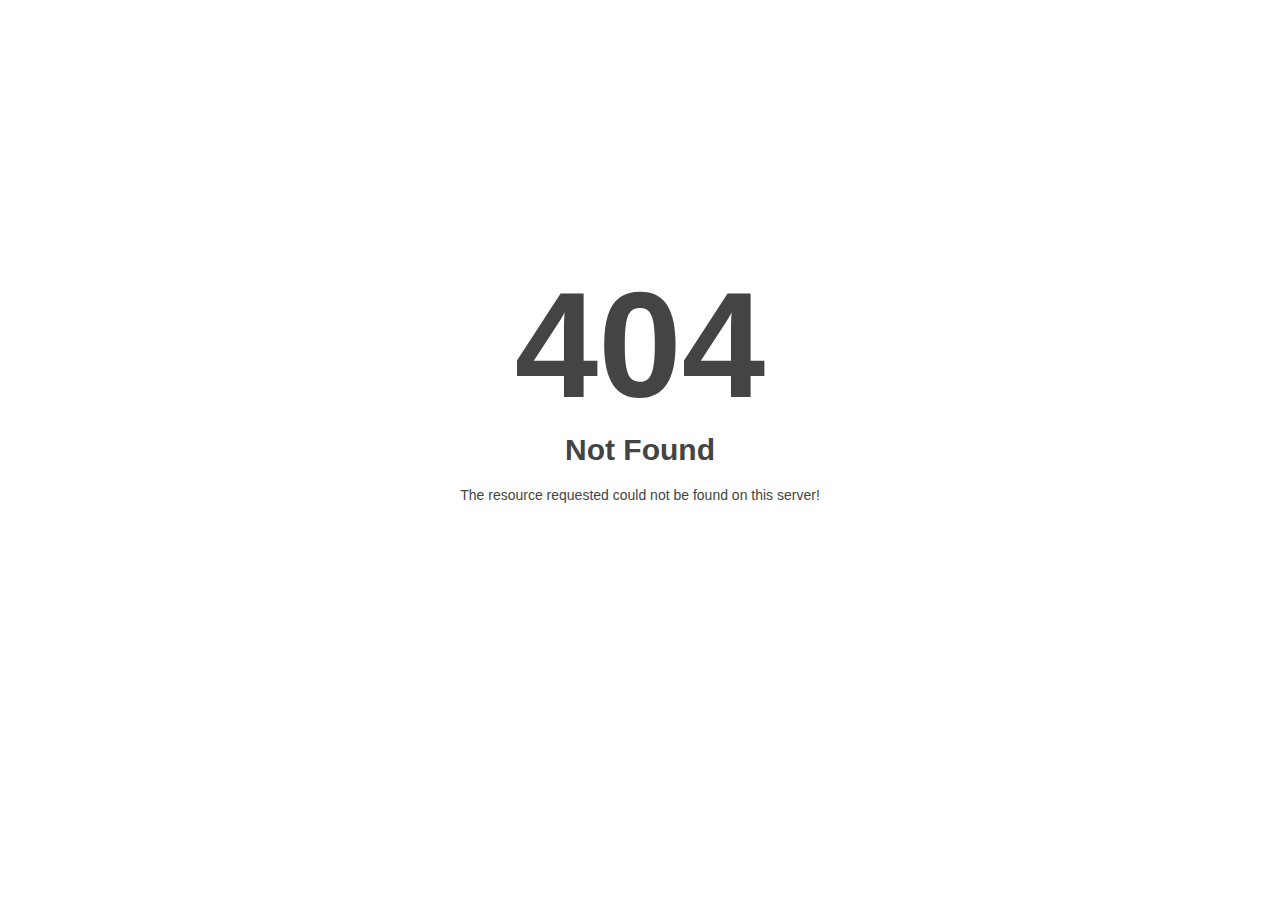
<file: Version/index.html>
<!DOCTYPE html>
<html style="height:100%">
<head>
<meta name="viewport" content="width=device-width, initial-scale=1, shrink-to-fit=no" />
<title> 404 Not Found
</title><style>@media (prefers-color-scheme:dark){body{background-color:#000!important}}</style></head>
<body style="color: #444; margin:0;font: normal 14px/20px Arial, Helvetica, sans-serif; height:100%; background-color: #fff;">
<div style="height:auto; min-height:100%; ">     <div style="text-align: center; width:800px; margin-left: -400px; position:absolute; top: 30%; left:50%;">
        <h1 style="margin:0; font-size:150px; line-height:150px; font-weight:bold;">404</h1>
<h2 style="margin-top:20px;font-size: 30px;">Not Found
</h2>
<p>The resource requested could not be found on this server!</p>
</div></div></body></html>
</file>
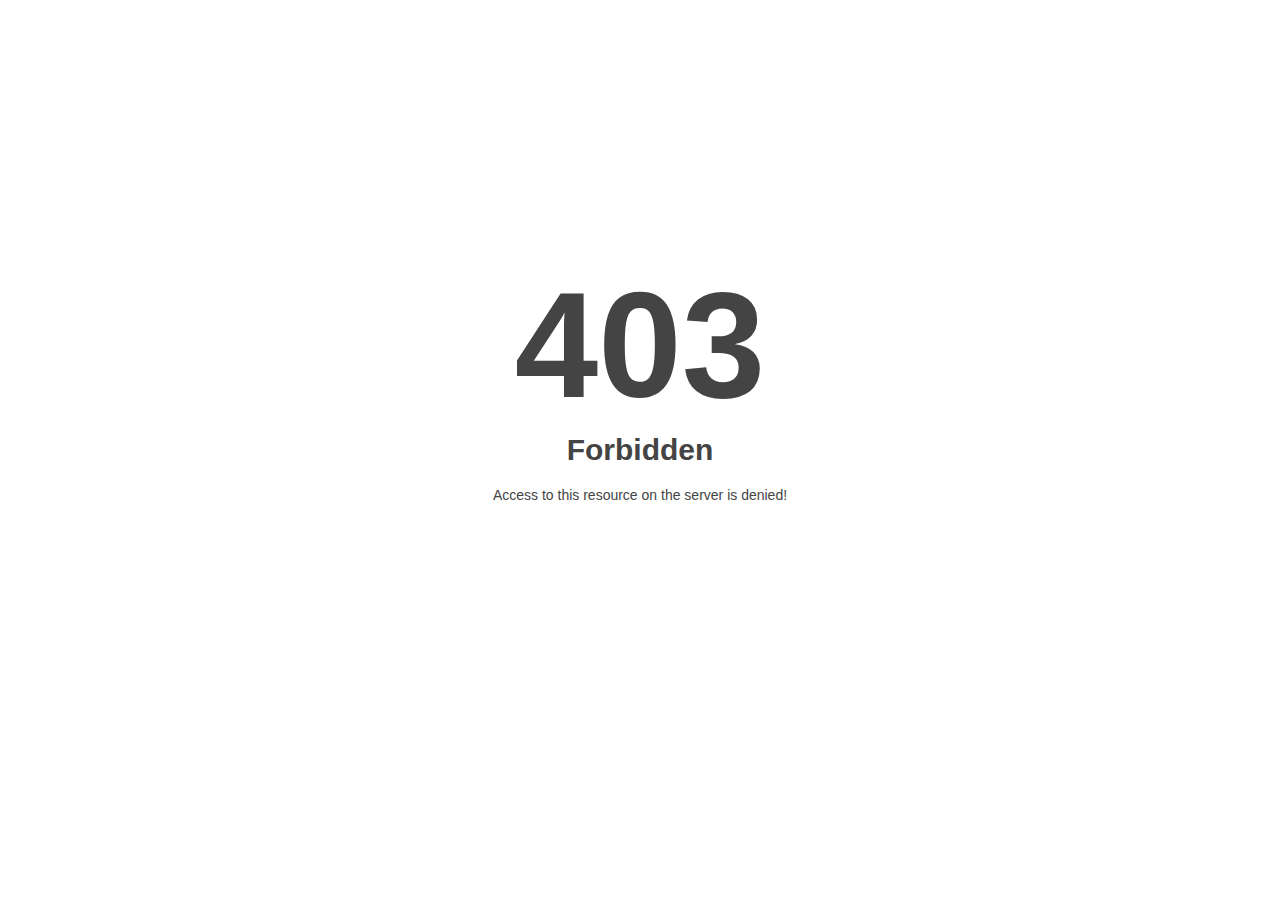
<file: about.html>
<!DOCTYPE html>
<html style="height:100%">
<head>
<meta name="viewport" content="width=device-width, initial-scale=1, shrink-to-fit=no" />
<title> 403 Forbidden
</title><style>@media (prefers-color-scheme:dark){body{background-color:#000!important}}</style></head>
<body style="color: #444; margin:0;font: normal 14px/20px Arial, Helvetica, sans-serif; height:100%; background-color: #fff;">
<div style="height:auto; min-height:100%; ">     <div style="text-align: center; width:800px; margin-left: -400px; position:absolute; top: 30%; left:50%;">
        <h1 style="margin:0; font-size:150px; line-height:150px; font-weight:bold;">403</h1>
<h2 style="margin-top:20px;font-size: 30px;">Forbidden
</h2>
<p>Access to this resource on the server is denied!</p>
</div></div></body></html>
</file>
<file: lucxorio/assets/css/main.css>
@import url("https://fonts.googleapis.com/css2?family=Playfair+Display:ital,wght@0,400..900;1,400..900&amp;family=Poppins:ital,wght@0,100;0,200;0,300;0,400;0,500;0,600;0,700;0,800;0,900;1,100;1,200;1,300;1,400;1,500;1,600;1,700;1,800;1,900&amp;display=swap");
:root {
  --primary-color: #033631;
  --primary-rgb-05: rgba(3, 54, 49, 0.05);
  --secondary-color: #DAA520;
  --secondary-rgb-05: rgba(191, 156, 66, 0.05);
  --white-color: #FFFFFF;
  --black-color: #000000;
  --text-color: #525252;
  --body-color: #FFFFFF;
  --footer-color: #1E1E1E;
  --border-color-one: #04433D;
  --border-color-two: #07554D;
  --border-radius-one: 5px;
  --border-radius-two: 15px;
  --border-radius-three: 24px;
  --title-fonts: "Playfair Display", serif;
  --body-fonts: "Poppins", sans-serif;
  --transition: all 0.5s ease-in-out;
  --box-shadow: 0 14px 28px -20px rgba(16, 24, 40, .24);
  --background-one: var(--primary-color);
  --background-two: var(--secondary-color);
  --extra-color: #E7EEEE;
  --extra-color-one: #07554D;
  --extra-color-two: #04433D;
  --extra-color-three: #161616;
  --extra-color-four: #272727;
  --extra-color-five: #0C193E;
  --extra-color-six: #0E131A;
}

::-moz-selection {
  text-shadow: none;
  background: var(--primary-color);
  color: var(--white-color);
}

::-moz-selection {
  text-shadow: none;
  background: var(--primary-color);
  color: var(--white-color);
}

::selection {
  text-shadow: none;
  background: var(--primary-color);
  color: var(--white-color);
}

html {
  overflow-x: hidden;
  -moz-text-size-adjust: 100%;
  -webkit-text-size-adjust: 100%;
  -ms-text-size-adjust: 100%;
  text-size-adjust: 100%;
  -webkit-box-sizing: border-box;
  -moz-box-sizing: border-box;
  box-sizing: border-box;
  height: 100%;
  margin: 0;
}

body {
  background: var(--body-color);
  font-family: var(--body-fonts);
  font-style: normal;
  font-weight: normal;
  font-size: 16px;
  line-height: 1.6em;
  color: var(--text-color);
}
@media (max-width: 991px) {
  body {
    font-size: 15px;
    line-height: 1.4rem;
  }
}

iframe {
  border: 0;
  width: 100%;
}

.page-wrapper {
  position: relative;
  display: inline-block;
  width: 100%;
}

p {
  position: relative;
  font-size: 16px;
  line-height: 1.6rem;
  color: inherit;
  margin-bottom: 20px;
}
@media (max-width: 991px) {
  p {
    font-size: 15px;
    line-height: 1.4rem;
  }
}

a:focus,
a:hover {
  text-decoration: none;
  outline: none !important;
  color: inherit;
}

a {
  color: inherit;
  outline: none !important;
  text-decoration: none;
  display: inline-block;
  cursor: pointer;
}

a:not([href]):not([class]),
a:not([href]):not([class]):hover {
  color: inherit;
  text-decoration: none;
}

blockquote {
  background-color: var(--primary-color);
  color: var(--white-color);
  border-radius: var(--border-radius-three);
  position: relative;
  padding: 30px;
  margin-bottom: 20px;
}
@media (max-width: 1199px) {
  blockquote {
    border-radius: 20px;
  }
}
blockquote strong {
  font-family: var(--title-fonts);
  color: var(--white-color);
  font-style: italic;
  font-weight: 600;
  display: block;
  padding-top: 15px;
}

strong {
  font-weight: bold;
}

em,
dfn {
  font-style: italic;
}

dfn {
  font-weight: bold;
}

sup,
sub {
  line-height: 0;
}

abbr,
acronym {
  border-bottom: 1px dotted var(--border-color-one);
}

address {
  margin: 0 0 1.5em;
  font-style: italic;
}

del {
  color: var(--text-color);
}

pre {
  margin: 1.5em 0;
  white-space: pre;
}

pre,
code,
tt {
  font-family: var(--body-fonts);
  line-height: 1.5;
}

button {
  text-decoration: none;
  outline: none !important;
  color: inherit;
  border: none;
}

figure {
  margin: 0;
  position: relative;
  overflow: hidden;
}

img {
  max-width: 100%;
}

pre {
  background: var(--white-color);
  padding: 15px;
  border: 1px solid var(--extra-color-one);
}

hr {
  margin: 0;
  padding: 0px;
  border-bottom: 1px solid var(--extra-color-one);
  border-top: 0px;
}

b,
strong {
  font-weight: 600;
}

section {
  position: relative;
  z-index: 1;
}

li ul,
li ol {
  margin: 0;
}

ul,
ol {
  margin: 0;
}

ul {
  padding-left: 0;
  margin-bottom: 0;
  list-style-type: none;
}

ol {
  padding-left: 0;
  margin-bottom: 0;
  list-style-type: decimal;
}

dl {
  margin: 0;
}

dl dt {
  font-weight: bold;
}

dd {
  margin-left: 1.5em;
}

ol li {
  list-style: decimal;
}

ol ol {
  padding-left: 25px;
}

ul li {
  list-style-type: none;
}

table {
  border-collapse: collapse;
  border-spacing: 0;
  margin-bottom: 0 !important;
}

th {
  font-weight: 500;
}

th,
td,
caption {
  padding: 4px 0;
}

tfoot {
  font-style: italic;
}

h1,
h2,
h3,
h4,
h5,
h6 {
  color: var(--primary-color);
  font-family: var(--title-fonts);
  font-weight: 500;
  margin: 0;
  letter-spacing: 0.5px;
}

h1 a,
h2 a,
h3 a,
h4 a,
h5 a,
h6 a {
  color: inherit;
}

h1 img,
h2 img,
h3 img,
h4 img,
h5 img,
h6 img {
  margin: 0;
}

h1 {
  font-size: 72px;
  line-height: 1.3em;
}
@media (max-width: 1400px) {
  h1 {
    font-size: 68px;
  }
}
@media (max-width: 1199px) {
  h1 {
    font-size: 52px;
  }
}
@media (max-width: 991px) {
  h1 {
    font-size: 48px;
    line-height: 1.2em;
  }
}
@media (max-width: 767px) {
  h1 {
    font-size: 38px;
  }
}

h2 {
  font-size: 62px;
  line-height: 1.3em;
}
@media (max-width: 991px) {
  h2 {
    font-size: 42px;
  }
}
@media (max-width: 767px) {
  h2 {
    font-size: 36px;
  }
}

h3 {
  font-size: 42px;
  line-height: 1.3em;
}
@media (max-width: 767px) {
  h3 {
    font-size: 24px;
  }
}

h4 {
  font-size: 32px;
}
@media (max-width: 767px) {
  h4 {
    font-size: 22px;
  }
}

h5 {
  font-size: 28px;
}
@media (max-width: 767px) {
  h5 {
    font-size: 20px;
  }
}

h6 {
  font-size: 22px;
}
@media (max-width: 767px) {
  h6 {
    font-size: 18px;
  }
}

.form-group {
  margin-bottom: 25px;
}
.form-group .field-inner {
  position: relative;
}
.form-group .field-inner label {
  font-size: 14px;
  margin-bottom: 5px;
}
.form-group .field-inner .form-control.error-border {
  border-color: red;
}
.form-group .field-inner textarea {
  overflow: hidden;
  resize: none;
  height: 150px;
  float: none;
  outline: none;
}
.form-group .field-inner.checkbox {
  display: -webkit-flex;
  display: -moz-flex;
  display: flex;
  gap: 10px;
}
.form-group .field-inner.checkbox input {
  border: 1px solid var(--primary-color);
  background-color: var(--white-color);
  border-radius: 5px !important;
  width: 20px;
  height: 20px;
  margin: 0;
  padding: 0;
}
.form-group .field-inner.checkbox input:checked {
  background-color: var(--primary-color);
  border-color: var(--extra-color);
}
.form-group .field-inner.checkbox input:focus {
  -webkit-box-shadow: none;
  -moz-box-shadow: none;
  -ms-box-shadow: none;
  -o-box-shadow: none;
  box-shadow: none;
}
.form-group .field-inner.checkbox label {
  margin-bottom: 0;
  line-height: normal;
  flex: 1;
}
.form-group .field-inner .error {
  color: red !important;
  font-size: 13px;
}

input,
.form-control,
.form-select {
  float: none;
  width: 100%;
  height: 52px;
  padding: 10px 15px;
  outline: none;
  background-color: var(--extra-color-two);
  color: var(--white-color);
  border: 1px solid var(--extra-color-two);
  border-radius: var(--border-radius-one);
}
input.white-field,
.form-control.white-field,
.form-select.white-field {
  background-color: transparent;
  border-color: var(--border-color-two);
  color: var(--black-color);
}

.form-select {
  background-image: none;
  -webkit-appearance: auto;
  -moz-appearance: auto;
  appearance: auto;
}

input[type=date]::-webkit-calendar-picker-indicator {
  filter: invert(1);
  opacity: 1;
  display: block;
  cursor: pointer;
}

input[type=time]::-webkit-calendar-picker-indicator {
  filter: invert(1);
  opacity: 1;
  display: block;
  cursor: pointer;
}

input:focus,
input:hover,
textarea:hover,
textarea:focus,
textarea:hover,
.form-control:hover,
.form-control:focus,
.form-select:focus,
.form-select:hover {
  outline: none;
  background-color: var(--extra-color-two);
  border-color: var(--extra-color-two);
  color: var(--white-color);
  -webkit-box-shadow: none;
  -moz-box-shadow: none;
  -ms-box-shadow: none;
  -o-box-shadow: none;
  box-shadow: none;
}
input:focus.white-field,
input:hover.white-field,
textarea:hover.white-field,
textarea:focus.white-field,
textarea:hover.white-field,
.form-control:hover.white-field,
.form-control:focus.white-field,
.form-select:focus.white-field,
.form-select:hover.white-field {
  background-color: transparent;
  color: var(--black-color);
}

input[type=radio],
input[type=checkbox] {
  width: auto;
  height: auto;
  float: none;
  margin-right: 5px;
}

textarea::-webkit-input-placeholder,
input::-webkit-input-placeholder {
  color: var(--white-color) !important;
}

textarea::-moz-placeholder,
input::-moz-placeholder {
  color: var(--white-color) !important;
}

.ajax-response.success {
  background-color: green;
  color: var(--white-color);
  border-radius: var(--border-radius-one);
  padding: 15px;
  margin-top: 30px;
}
.ajax-response.error {
  background-color: red;
  color: var(--white-color);
  border-radius: var(--border-radius-one);
  padding: 15px;
  margin-top: 30px;
}

.accordion .accordion-item {
  margin-bottom: 25px;
  background-color: var(--extra-color);
  border: none;
  overflow: hidden;
  border-radius: var(--border-radius-two);
  -webkit-box-shadow: 0 0 20px 0 rgba(0, 0, 0, 0.05);
  -moz-box-shadow: 0 0 20px 0 rgba(0, 0, 0, 0.05);
  -ms-box-shadow: 0 0 20px 0 rgba(0, 0, 0, 0.05);
  -o-box-shadow: 0 0 20px 0 rgba(0, 0, 0, 0.05);
  box-shadow: 0 0 20px 0 rgba(0, 0, 0, 0.05);
}
.accordion .accordion-item .accordion-header {
  color: var(--black-color);
}
.accordion .accordion-item .accordion-header .accordion-button {
  background: var(--primary-rgb-05);
  border: none;
  margin-bottom: 0;
  color: var(--black-color);
  padding: 20px 80px 20px 20px;
  font-size: 18px;
  font-weight: 500;
  line-height: 1.6rem;
  text-transform: capitalize;
  -webkit-box-shadow: none;
  -moz-box-shadow: none;
  -ms-box-shadow: none;
  -o-box-shadow: none;
  box-shadow: none;
}
@media (max-width: 767px) {
  .accordion .accordion-item .accordion-header .accordion-button {
    font-size: 16px;
  }
}
.accordion .accordion-item .accordion-header .accordion-button::after {
  content: "+";
  position: absolute;
  height: 45px;
  width: 45px;
  right: 10px;
  top: 0;
  bottom: 0;
  margin: auto;
  background-image: none;
  font-family: "Font Awesome 6 Free";
  font-size: 18px;
  font-weight: 600;
  z-index: 2;
  display: -webkit-flex;
  display: -moz-flex;
  display: flex;
  -webkit-justify-content: center;
  -moz-justify-content: center;
  justify-content: center;
  -webkit-align-items: center;
  align-items: center;
  color: var(--black-color);
}
.accordion .accordion-item .accordion-header .accordion-button:not(.collapsed) {
  background: var(--primary-color);
  color: var(--white-color);
}
.accordion .accordion-item .accordion-header .accordion-button:not(.collapsed)::after {
  content: "\f068";
  color: var(--white-color);
}
.accordion .accordion-item .accordion-collapse {
  border-top: 1px solid var(--extra-color);
}
.accordion .accordion-item .accordion-collapse .accordion-body {
  background-color: var(--primary-color);
}
.accordion .accordion-item .accordion-collapse .accordion-body p {
  margin-bottom: 0;
  color: var(--white-color);
  font-weight: 300;
}
@media (max-width: 767px) {
  .accordion .accordion-item .accordion-collapse .accordion-body p {
    font-size: 14px;
    line-height: 1.4rem;
  }
}
.accordion .accordion-item:nth-last-child(1) {
  margin-bottom: 0;
}

.breadcrumb-section .breadcrumb-wapper {
  position: relative;
  background-repeat: no-repeat;
  background-size: cover;
  background-position: center;
  z-index: 2;
}
.breadcrumb-section .breadcrumb-wapper::after {
  content: "";
  position: absolute;
  height: 100%;
  width: 100%;
  background-color: var(--black-color);
  top: 0;
  z-index: -1;
  opacity: 0.65;
}
.breadcrumb-section .breadcrumb-wapper .breadcrumb-content {
  z-index: 2;
  position: relative;
  text-align: center;
  padding-top: 80px;
  padding-bottom: 40px;
}
@media (max-width: 767px) {
  .breadcrumb-section .breadcrumb-wapper .breadcrumb-content {
    padding-top: 40px;
  }
}
.breadcrumb-section .breadcrumb-wapper .breadcrumb-content .breadcrumb-title h1 {
  display: inline-block;
  text-transform: capitalize;
  margin-bottom: 20px;
  color: var(--white-color);
}
.breadcrumb-section .breadcrumb-wapper .breadcrumb-content nav .breadcrumb {
  margin-bottom: 0;
  -webkit-justify-content: center;
  -moz-justify-content: center;
  justify-content: center;
}
.breadcrumb-section .breadcrumb-wapper .breadcrumb-content nav .breadcrumb .breadcrumb-item {
  padding-left: 10px;
  list-style: none;
  font-size: 16px;
  font-weight: 500;
}
.breadcrumb-section .breadcrumb-wapper .breadcrumb-content nav .breadcrumb .breadcrumb-item:not(:nth-child(1))::before {
  content: "\f105";
  color: var(--white-color);
  font-family: "Font Awesome 6 Free";
  font-weight: 700;
  font-size: 15px;
  padding-right: 10px;
  top: 2px;
  position: relative;
}
.breadcrumb-section .breadcrumb-wapper .breadcrumb-content nav .breadcrumb .breadcrumb-item:nth-child(1) {
  padding-left: 0;
}
.breadcrumb-section .breadcrumb-wapper .breadcrumb-content nav .breadcrumb .breadcrumb-item.active {
  color: var(--white-color);
}
.breadcrumb-section .breadcrumb-wapper .breadcrumb-content nav .breadcrumb .breadcrumb-item a {
  color: var(--white-color);
  text-transform: capitalize;
}
@media (max-width: 767px) {
  .breadcrumb-section .breadcrumb-wapper .breadcrumb-content nav .breadcrumb .breadcrumb-item a {
    font-size: 14px;
  }
}
.breadcrumb-section .breadcrumb-shape-bottom {
  position: relative;
  text-align: center;
  z-index: 2;
}
.breadcrumb-section .breadcrumb-shape-bottom figure {
  display: -webkit-flex;
  display: -moz-flex;
  display: flex;
}
.breadcrumb-section .breadcrumb-shape-bottom figure img {
  width: 100%;
}

.theme-button {
  position: relative;
  overflow: hidden;
  height: 52px;
  line-height: 2;
  font-size: 16px;
  font-weight: 500;
  padding: 10px 20px;
  border: none;
  vertical-align: middle;
  text-transform: capitalize;
  border-radius: 100px;
  display: -webkit-inline-box;
  display: -ms-inline-flexbox;
  display: inline-flex;
  -webkit-justify-content: center;
  -moz-justify-content: center;
  justify-content: center;
  -webkit-align-items: center;
  align-items: center;
  -webkit-transition: 500ms all ease;
  -moz-transition: 500ms all ease;
  -ms-transition: 500ms all ease;
  -o-transition: 500ms all ease;
  transition: 500ms all ease;
  gap: 10px;
}
@media (max-width: 767px) {
  .theme-button {
    font-size: 14px;
  }
}
.theme-button.style-1 {
  background-color: var(--secondary-color);
  color: var(--black-color);
  z-index: 2;
}
.theme-button.style-1::before {
  content: "";
  position: absolute;
  z-index: -1;
  top: 0;
  right: 0;
  width: 0%;
  height: 100%;
  background-color: var(--extra-color-one);
  transition: all 0.4s;
  -webkit-transform-origin: 50% 100%;
  transform-origin: 50% 100%;
}
.theme-button.style-1::after {
  content: "";
  position: absolute;
  z-index: -1;
  top: 0;
  left: 0;
  width: 0%;
  height: 100%;
  background-color: var(--extra-color-one);
  transition: all 0.4s;
  -webkit-transform-origin: 50% 100%;
  transform-origin: 50% 100%;
}
.theme-button.style-1:hover {
  background-color: var(--extra-color-one);
  color: var(--white-color);
}
.theme-button.style-1:hover::before {
  width: 100%;
  left: 0;
  right: auto;
  transition: all 0.9s;
}
.theme-button.style-1:hover::after {
  width: 100%;
  right: 0;
  left: auto;
  transition: all 0.9s;
}
.theme-button.style-2 {
  border: 1px solid var(--secondary-color);
  color: var(--secondary-color);
}
.theme-button.style-2::before {
  content: "";
  position: absolute;
  z-index: -1;
  top: 0;
  right: 0;
  width: 0%;
  height: 100%;
  background-color: var(--secondary-color);
  transition: all 0.4s;
  -webkit-transform-origin: 50% 100%;
  transform-origin: 50% 100%;
}
.theme-button.style-2::after {
  content: "";
  position: absolute;
  z-index: -1;
  top: 0;
  left: 0;
  width: 0%;
  height: 100%;
  background-color: var(--secondary-color);
  transition: all 0.4s;
  -webkit-transform-origin: 50% 100%;
  transform-origin: 50% 100%;
}
.theme-button.style-2:hover {
  border-color: var(--secondary-color);
  background-color: var(--secondary-color);
  color: var(--black-color);
}
.theme-button.style-2:hover::before {
  width: 100%;
  left: 0;
  right: auto;
  transition: all 0.9s;
}
.theme-button.style-2:hover::after {
  width: 100%;
  right: 0;
  left: auto;
  transition: all 0.9s;
}
.theme-button.style-3 {
  border: 1px solid var(--black-color);
  color: var(--black-color);
}
.theme-button.style-3::before {
  content: "";
  position: absolute;
  z-index: -1;
  top: 0;
  right: 0;
  width: 0%;
  height: 100%;
  background-color: var(--extra-color-one);
  transition: all 0.4s;
  -webkit-transform-origin: 50% 100%;
  transform-origin: 50% 100%;
}
.theme-button.style-3::after {
  content: "";
  position: absolute;
  z-index: -1;
  top: 0;
  left: 0;
  width: 0%;
  height: 100%;
  background-color: var(--extra-color-one);
  transition: all 0.4s;
  -webkit-transform-origin: 50% 100%;
  transform-origin: 50% 100%;
}
.theme-button.style-3:hover {
  border-color: var(--extra-color-one);
  background-color: var(--extra-color-one);
  color: var(--white-color);
}
.theme-button.style-3:hover::before {
  width: 100%;
  left: 0;
  right: auto;
  transition: all 0.9s;
}
.theme-button.style-3:hover::after {
  width: 100%;
  right: 0;
  left: auto;
  transition: all 0.9s;
}

.read-more-btn {
  position: relative;
  color: var(--extra-color-five);
  font-size: 16px;
  font-weight: 600;
  line-height: 1.8em;
  text-transform: capitalize;
  display: inline-block;
  padding-right: 40px;
  -webkit-transition: all 0.4s ease-in-out;
  -moz-transition: all 0.4s ease-in-out;
  -ms-transition: all 0.4s ease-in-out;
  -o-transition: all 0.4s ease-in-out;
  transition: all 0.4s ease-in-out;
}
.read-more-btn::before {
  content: "\f061";
  position: absolute;
  right: 0;
  top: 50%;
  font-family: "Font Awesome 6 Free";
  font-size: 14px;
  line-height: normal;
  color: var(--white-color);
  width: 30px;
  height: 30px;
  background-color: var(--extra-color-five);
  background-position: center center;
  border-radius: 50%;
  display: -webkit-flex;
  display: -moz-flex;
  display: flex;
  -webkit-justify-content: center;
  -moz-justify-content: center;
  justify-content: center;
  -webkit-align-items: center;
  align-items: center;
  -webkit-transform: translate(-3px, -50%);
  -moz-transform: translate(-3px, -50%);
  -ms-transform: translate(-3px, -50%);
  -o-transform: translate(-3px, -50%);
  transform: translate(-3px, -50%);
  -webkit-transition: all 0.3s ease-in-out;
  -moz-transition: all 0.3s ease-in-out;
  -ms-transition: all 0.3s ease-in-out;
  -o-transition: all 0.3s ease-in-out;
  transition: all 0.3s ease-in-out;
}
.read-more-btn:hover {
  color: var(--primary-color);
}
.read-more-btn:hover::before {
  background-color: var(--primary-color);
  -webkit-transform: translate(0, -50%);
  -moz-transform: translate(0, -50%);
  -ms-transform: translate(0, -50%);
  -o-transform: translate(0, -50%);
  transform: translate(0, -50%);
}

button:focus {
  text-decoration: none;
  outline: none;
}

.offcanvas {
  border: none;
  background: var(--extra-color);
}
.offcanvas .offcanvas-header .offcanvas-close {
  width: 24px;
  height: 24px;
  position: absolute;
  right: 15px;
  top: 15px;
  font-size: 24px;
  text-align: center;
  color: var(--black-color);
  z-index: 10;
  cursor: pointer;
  -webkit-transition: all 0.5s ease;
  -moz-transition: all 0.5s ease;
  -ms-transition: all 0.5s ease;
  -o-transition: all 0.5s ease;
  transition: all 0.5s ease;
  -webkit-transform: translateY(-50px);
  -moz-transform: translateY(-50px);
  -ms-transform: translateY(-50px);
  -o-transform: translateY(-50px);
  transform: translateY(-50px);
}
.offcanvas .offcanvas-body .widget {
  background: transparent;
  padding: 0;
  border: none;
}
.offcanvas .offcanvas-body .offcanvas-about {
  margin-bottom: 50px;
}
.offcanvas .offcanvas-body .offcanvas-about p {
  color: var(--text-color);
  font-weight: normal;
  margin-bottom: 0;
}
.offcanvas .offcanvas-body .offcanvas-contact {
  display: inline-block;
  width: 100%;
  margin-bottom: 50px;
}
.offcanvas .offcanvas-body .offcanvas-contact .widget-contact .offcanvas-cta-item .offcanvas-cta-list {
  margin-bottom: 20px;
  display: -webkit-flex;
  display: -moz-flex;
  display: flex;
  gap: 20px;
}
.offcanvas .offcanvas-body .offcanvas-contact .widget-contact .offcanvas-cta-item .offcanvas-cta-list:last-of-type {
  margin-bottom: 0;
}
.offcanvas .offcanvas-body .offcanvas-contact .widget-contact .offcanvas-cta-item .offcanvas-cta-list .offcanvas-cta-icon {
  position: relative;
  color: var(--primary-color);
  height: 24px;
  width: 24px;
  border-radius: 100%;
  display: -webkit-flex;
  display: -moz-flex;
  display: flex;
  -webkit-justify-content: center;
  -moz-justify-content: center;
  justify-content: center;
  -webkit-align-items: center;
  align-items: center;
}
.offcanvas .offcanvas-body .offcanvas-contact .widget-contact .offcanvas-cta-item .offcanvas-cta-list .offcanvas-cta-content {
  flex: 1;
}
.offcanvas .offcanvas-body .offcanvas-contact .widget-contact .offcanvas-cta-item .offcanvas-cta-list .offcanvas-cta-content a,
.offcanvas .offcanvas-body .offcanvas-contact .widget-contact .offcanvas-cta-item .offcanvas-cta-list .offcanvas-cta-content p {
  color: var(--text-color);
  font-size: 16px;
  font-weight: normal;
  margin-bottom: 0;
}
.offcanvas .offcanvas-body .offcanvas-contact .widget-contact .offcanvas-cta-item .offcanvas-cta-list .offcanvas-cta-content a:hover,
.offcanvas .offcanvas-body .offcanvas-contact .widget-contact .offcanvas-cta-item .offcanvas-cta-list .offcanvas-cta-content p:hover {
  color: var(--primary-color);
}
.offcanvas .offcanvas-body .offcanvas-button-wapper {
  display: inline-block;
  width: 100%;
  margin-bottom: 50px;
}
.offcanvas .offcanvas-body .offcanvas-button-wapper a {
  width: 100%;
}
.offcanvas .offcanvas-body .offcanvas-social {
  margin-bottom: 30px;
}
.offcanvas.show .offcanvas-close {
  -webkit-transform: translateY(0);
  -moz-transform: translateY(0);
  -ms-transform: translateY(0);
  -o-transform: translateY(0);
  transform: translateY(0);
  -webkit-transition-delay: 200ms;
  -moz-transition-delay: 200ms;
  -ms-transition-delay: 200ms;
  -o-transition-delay: 200ms;
  transition-delay: 200ms;
}

.widget-sidebar {
  display: -webkit-flex;
  display: -moz-flex;
  display: flex;
  -webkit-flex-direction: column;
  -moz-flex-direction: column;
  flex-direction: column;
  gap: 30px;
}

.widget {
  background-color: var(--extra-color);
  border-radius: var(--border-radius-three);
  padding: 25px;
}
@media (max-width: 1199px) {
  .widget {
    border-radius: 20px;
  }
}
@media (max-width: 991px) {
  .widget {
    padding: 20px;
  }
}
.widget .widget-title h3 {
  font-size: 24px;
  line-height: 1.4em;
  margin-bottom: 20px;
}
.widget.widget-search form {
  position: relative;
}
.widget.widget-search form .form-group .field-inner input {
  height: 62px;
  background-color: var(--primary-rgb-05);
  border-color: var(--primary-rgb-05);
  color: var(--black-color);
}
.widget.widget-search form .form-group .field-inner input::placeholder {
  color: var(--black-color) !important;
}
.widget.widget-search form .form-group .field-inner button {
  width: 62px;
  height: 100%;
  position: absolute;
  top: 0;
  right: 0;
  background: var(--primary-color);
  color: var(--white-color);
  -webkit-transition: 500ms all ease;
  -moz-transition: 500ms all ease;
  -ms-transition: 500ms all ease;
  -o-transition: 500ms all ease;
  transition: 500ms all ease;
  display: -webkit-flex;
  display: -moz-flex;
  display: flex;
  -webkit-justify-content: center;
  -moz-justify-content: center;
  justify-content: center;
  -webkit-align-items: center;
  align-items: center;
  border-radius: 0 var(--border-radius-one) var(--border-radius-one) 0;
}
.widget.widget-search form .form-group .field-inner button:hover {
  background: var(--secondary-color);
}
.widget.widget-categories-list .widget-content .category-list li {
  margin: 0 0 15px 0;
}
.widget.widget-categories-list .widget-content .category-list li a {
  position: relative;
  text-transform: capitalize;
  width: 100%;
  padding: 15px;
  background-color: var(--primary-rgb-05);
  color: var(--black-color);
  border-radius: var(--border-radius-one);
  -webkit-transition: var(--transition);
  -moz-transition: var(--transition);
  -ms-transition: var(--transition);
  -o-transition: var(--transition);
  transition: var(--transition);
  display: -webkit-flex;
  display: -moz-flex;
  display: flex;
  -webkit-align-items: center;
  align-items: center;
  -webkit-justify-content: space-between;
  -moz-justify-content: space-between;
  justify-content: space-between;
}
.widget.widget-categories-list .widget-content .category-list li a.active, .widget.widget-categories-list .widget-content .category-list li a:hover {
  background-color: var(--primary-color);
  color: var(--white-color);
}
.widget.widget-categories-list .widget-content .category-list li:nth-last-child(1) {
  margin-bottom: 0;
}
.widget.widget-recent-post .recent-post-item {
  margin-bottom: 20px;
  border-bottom: 1px solid rgba(0, 0, 0, 0.06);
  padding-bottom: 20px;
}
.widget.widget-recent-post .recent-post-item:last-child {
  margin-bottom: 0;
  border: none;
  padding: 0;
}
.widget.widget-recent-post .recent-post-item .recent-post-image figure {
  display: block;
  overflow: hidden;
  border-radius: var(--border-radius-two);
}
.widget.widget-recent-post .recent-post-item .recent-post-image figure img {
  width: 100px;
  height: 100px;
  object-fit: cover;
  -webkit-transition: var(--transition);
  -moz-transition: var(--transition);
  -ms-transition: var(--transition);
  -o-transition: var(--transition);
  transition: var(--transition);
}
@media (max-width: 991px) {
  .widget.widget-recent-post .recent-post-item .recent-post-image figure img {
    width: 80px;
    height: 80px;
  }
}
.widget.widget-recent-post .recent-post-item .recent-post-content {
  align-self: center;
}
.widget.widget-recent-post .recent-post-item .recent-post-content h4 {
  font-size: 16px;
  line-height: 1.4em;
  margin-bottom: 10px;
  font-weight: 600;
  color: var(--black-color);
  text-transform: capitalize;
}
.widget.widget-recent-post .recent-post-item .recent-post-content h4:hover {
  color: var(--primary-color);
}
.widget.widget-recent-post .recent-post-item .recent-post-content .post-date {
  font-size: 14px;
  color: var(--text-color);
  margin-bottom: 0;
  display: -webkit-flex;
  display: -moz-flex;
  display: flex;
  -webkit-align-items: center;
  align-items: center;
  gap: 5px;
}
.widget.widget-recent-post .recent-post-item .recent-post-content .post-date i {
  color: var(--primary-color);
}
.widget.widget-recent-post .recent-post-item:hover .recent-post-image img {
  -webkit-transform: rotate(-3deg) scale(1.1);
  -moz-transform: rotate(-3deg) scale(1.1);
  -ms-transform: rotate(-3deg) scale(1.1);
  -o-transform: rotate(-3deg) scale(1.1);
  transform: rotate(-3deg) scale(1.1);
}
.widget.widget-tag .widget-content .widget-tag-box a {
  position: relative;
  padding: 10px 20px;
  display: inline-block;
  background-color: var(--primary-rgb-05);
  border-radius: var(--border-radius-three);
  color: var(--black-color);
}
@media (max-width: 1199px) {
  .widget.widget-tag .widget-content .widget-tag-box a {
    border-radius: 20px;
  }
}
.widget.widget-tag .widget-content .widget-tag-box a:hover {
  background-color: var(--primary-color);
  color: var(--white-color);
}
.widget.widget-cta .service-cta-item {
  padding-top: 10px;
}
.widget.widget-cta .service-cta-item .service-cta-list {
  margin-bottom: 20px;
}
.widget.widget-cta .service-cta-item .service-cta-list:last-of-type {
  margin-bottom: 0;
}
.widget.widget-cta .service-cta-item .service-cta-list .service-cta-icon {
  position: relative;
  background-color: var(--primary-rgb-05);
  color: var(--primary-color);
  height: 52px;
  width: 52px;
  font-size: 18px;
  font-weight: 600;
  border-radius: 100%;
}
.widget.widget-cta .service-cta-item .service-cta-list .service-cta-icon::before {
  top: 0;
  left: 0;
  right: 0;
  bottom: 0;
  opacity: 0;
  content: "";
  position: absolute;
  background: var(--primary-color);
  border-radius: inherit;
  -webkit-transform: scale(0.8);
  -moz-transform: scale(0.8);
  -ms-transform: scale(0.8);
  -o-transform: scale(0.8);
  transform: scale(0.8);
  -webkit-transition: all 0.5s;
  -moz-transition: all 0.5s;
  -ms-transition: all 0.5s;
  -o-transition: all 0.5s;
  transition: all 0.5s;
  z-index: 1;
}
.widget.widget-cta .service-cta-item .service-cta-list .service-cta-content p {
  margin-bottom: 5px;
  font-size: 14px;
  font-weight: normal;
}
.widget.widget-cta .service-cta-item .service-cta-list .service-cta-content a {
  color: var(--black-color);
  font-family: var(--title-fonts);
  font-size: 18px;
  font-weight: 600;
}
@media (max-width: 575px) {
  .widget.widget-cta .service-cta-item .service-cta-list .service-cta-content a {
    font-size: 16px;
  }
}
.widget.widget-cta .service-cta-item .service-cta-list:hover .service-cta-icon {
  color: var(--white-color);
}
.widget.widget-cta .service-cta-item .service-cta-list:hover .service-cta-icon i {
  position: relative;
  z-index: 1;
}
.widget.widget-cta .service-cta-item .service-cta-list:hover .service-cta-icon::before {
  opacity: 1;
  -webkit-transform: scale(1);
  -moz-transform: scale(1);
  -ms-transform: scale(1);
  -o-transform: scale(1);
  transform: scale(1);
}
.widget.widget-cta .service-cta-item .service-cta-list:hover .service-cta-content a {
  color: var(--primary-color);
}
.widget.widget-service-profile .service-profile-list li {
  margin-bottom: 20px;
}
.widget.widget-service-profile .service-profile-list li:nth-last-child(1) {
  margin-bottom: 0;
}
.widget.widget-service-profile .service-profile-list li a {
  position: relative;
  padding: 14px;
  background-color: var(--primary-rgb-05);
  border-radius: var(--border-radius-two);
  color: var(--black-color);
  display: -webkit-flex;
  display: -moz-flex;
  display: flex;
  -webkit-align-items: center;
  align-items: center;
  gap: 20px;
}
@media (max-width: 767px) {
  .widget.widget-service-profile .service-profile-list li a {
    border-radius: var(--border-radius-one);
  }
}
.widget.widget-service-profile .service-profile-list li a .service-profile-icon {
  position: relative;
  color: var(--primary-color);
  background-color: var(--extra-color);
  border-radius: 100%;
  height: 52px;
  width: 52px;
}
.widget.widget-service-profile .service-profile-list li a .service-profile-icon::before {
  top: 0;
  left: 0;
  right: 0;
  bottom: 0;
  opacity: 0;
  content: "";
  position: absolute;
  background: var(--primary-color);
  border-radius: inherit;
  -webkit-transform: scale(0.8);
  -moz-transform: scale(0.8);
  -ms-transform: scale(0.8);
  -o-transform: scale(0.8);
  transform: scale(0.8);
  -webkit-transition: all 0.5s;
  -moz-transition: all 0.5s;
  -ms-transition: all 0.5s;
  -o-transition: all 0.5s;
  transition: all 0.5s;
  z-index: 1;
}
.widget.widget-service-profile .service-profile-list li a .service-profile-icon i {
  position: relative;
  z-index: 1;
}
.widget.widget-service-profile .service-profile-list li a .download-content i {
  width: 25px;
  font-size: 24px;
  margin-right: 10px;
  color: var(--black-color);
}
.widget.widget-service-profile .service-profile-list li a:hover .service-profile-icon {
  color: var(--white-color);
}
.widget.widget-service-profile .service-profile-list li a:hover .service-profile-icon::before {
  opacity: 1;
  -webkit-transform: scale(1);
  -moz-transform: scale(1);
  -ms-transform: scale(1);
  -o-transform: scale(1);
  transform: scale(1);
}
.widget.widget-extra-services .widget-content ul {
  position: relative;
  margin-bottom: 30px;
}
.widget.widget-extra-services .widget-content ul li {
  margin-bottom: 15px;
}
.widget.widget-extra-services .widget-content ul li:nth-last-child(1) {
  margin-bottom: 0;
}
.widget.widget-extra-services .widget-content .services-total {
  position: relative;
  margin-bottom: 30px;
  display: -webkit-flex;
  display: -moz-flex;
  display: flex;
  -webkit-justify-content: space-between;
  -moz-justify-content: space-between;
  justify-content: space-between;
  -webkit-align-items: center;
  align-items: center;
}
.widget.widget-extra-services .widget-content .services-total span {
  color: var(--black-color);
}
.widget.widget-extra-services .widget-content .services-total p {
  margin-bottom: 0;
  font-family: var(--title-fonts);
  font-size: 28px;
  line-height: 1.4em;
  color: var(--primary-color);
  font-weight: 500;
}
@media (max-width: 767px) {
  .widget.widget-extra-services .widget-content .services-total p {
    font-size: 24px;
    line-height: 1.4em;
  }
}
.widget.widget-why-choose .widget-why-choose-list ul {
  position: relative;
}
.widget.widget-why-choose .widget-why-choose-list ul li {
  margin-bottom: 15px;
}
.widget.widget-why-choose .widget-why-choose-list ul li:nth-last-child(1) {
  margin-bottom: 0;
}

@keyframes fadeInDown {
  0% {
    opacity: 0;
    -webkit-transform: translate3d(0, -100%, 0);
    -moz-transform: translate3d(0, -100%, 0);
    -ms-transform: translate3d(0, -100%, 0);
    -o-transform: translate3d(0, -100%, 0);
    transform: translate3d(0, -100%, 0);
  }
  to {
    opacity: 1;
    -webkit-transform: translateZ(0);
    -moz-transform: translateZ(0);
    -ms-transform: translateZ(0);
    -o-transform: translateZ(0);
    transform: translateZ(0);
  }
}
@keyframes move-bottom {
  0% {
    -webkit-transform: translateY(-25px);
    -moz-transform: translateY(-25px);
    -ms-transform: translateY(-25px);
    -o-transform: translateY(-25px);
    transform: translateY(-25px);
  }
  50% {
    -webkit-transform: translateY(0);
    -moz-transform: translateY(0);
    -ms-transform: translateY(0);
    -o-transform: translateY(0);
    transform: translateY(0);
  }
  100% {
    -webkit-transform: translateY(-25px);
    -moz-transform: translateY(-25px);
    -ms-transform: translateY(-25px);
    -o-transform: translateY(-25px);
    transform: translateY(-25px);
  }
}
@keyframes move-left {
  0% {
    -webkit-transform: translateX(0);
    -moz-transform: translateX(0);
    -ms-transform: translateX(0);
    -o-transform: translateX(0);
    transform: translateX(0);
  }
  100% {
    -webkit-transform: translateX(60px);
    -moz-transform: translateX(60px);
    -ms-transform: translateX(60px);
    -o-transform: translateX(60px);
    transform: translateX(60px);
  }
}
@keyframes move-left-right {
  0% {
    -webkit-transform: translateX(-25px);
    -moz-transform: translateX(-25px);
    -ms-transform: translateX(-25px);
    -o-transform: translateX(-25px);
    transform: translateX(-25px);
  }
  50% {
    -webkit-transform: translateX(0);
    -moz-transform: translateX(0);
    -ms-transform: translateX(0);
    -o-transform: translateX(0);
    transform: translateX(0);
  }
  100% {
    -webkit-transform: translateX(-25px);
    -moz-transform: translateX(-25px);
    -ms-transform: translateX(-25px);
    -o-transform: translateX(-25px);
    transform: translateX(-25px);
  }
}
@keyframes move-left-center {
  0% {
    left: -60px;
  }
  50% {
    left: 0;
  }
  100% {
    left: 60px;
  }
}
@keyframes move-right {
  0% {
    -webkit-transform: translateX(-25px);
    -moz-transform: translateX(-25px);
    -ms-transform: translateX(-25px);
    -o-transform: translateX(-25px);
    transform: translateX(-25px);
  }
  50% {
    -webkit-transform: translateX(0);
    -moz-transform: translateX(0);
    -ms-transform: translateX(0);
    -o-transform: translateX(0);
    transform: translateX(0);
  }
  100% {
    -webkit-transform: translateX(-25px);
    -moz-transform: translateX(-25px);
    -ms-transform: translateX(-25px);
    -o-transform: translateX(-25px);
    transform: translateX(-25px);
  }
}
@keyframes scroll {
  from {
    -webkit-transform: translateX(0);
    -moz-transform: translateX(0);
    -ms-transform: translateX(0);
    -o-transform: translateX(0);
    transform: translateX(0);
  }
  to {
    -webkit-transform: translateX(calc(-100% - 40px));
    -moz-transform: translateX(calc(-100% - 40px));
    -ms-transform: translateX(calc(-100% - 40px));
    -o-transform: translateX(calc(-100% - 40px));
    transform: translateX(calc(-100% - 40px));
  }
}
@keyframes infiniterotate {
  from {
    -webkit-transform: rotate(0);
    -moz-transform: rotate(0);
    -ms-transform: rotate(0);
    -o-transform: rotate(0);
    transform: rotate(0);
  }
  to {
    -webkit-transform: rotate(360deg);
    -moz-transform: rotate(360deg);
    -ms-transform: rotate(360deg);
    -o-transform: rotate(360deg);
    transform: rotate(360deg);
  }
}
@keyframes imageanime {
  100% {
    left: 125%;
  }
}
@keyframes spinner {
  to {
    -webkit-transform: rotateZ(360deg);
    -moz-transform: rotateZ(360deg);
    -ms-transform: rotateZ(360deg);
    -o-transform: rotateZ(360deg);
    transform: rotateZ(360deg);
  }
}
@keyframes spineer2 {
  from {
    -webkit-box-shadow: 0 0 0 0 rgba(255, 255, 255, 0.99);
    -moz-box-shadow: 0 0 0 0 rgba(255, 255, 255, 0.99);
    -ms-box-shadow: 0 0 0 0 rgba(255, 255, 255, 0.99);
    -o-box-shadow: 0 0 0 0 rgba(255, 255, 255, 0.99);
    box-shadow: 0 0 0 0 rgba(255, 255, 255, 0.99);
  }
  to {
    -webkit-box-shadow: 0 0 0 45px rgba(255, 255, 255, 0.01);
    -moz-box-shadow: 0 0 0 45px rgba(255, 255, 255, 0.01);
    -ms-box-shadow: 0 0 0 45px rgba(255, 255, 255, 0.01);
    -o-box-shadow: 0 0 0 45px rgba(255, 255, 255, 0.01);
    box-shadow: 0 0 0 45px rgba(255, 255, 255, 0.01);
  }
}
@keyframes spineer3 {
  from {
    -webkit-box-shadow: 0 0 0 0 rgba(3, 94, 88, 0.9);
    -moz-box-shadow: 0 0 0 0 rgba(3, 94, 88, 0.9);
    -ms-box-shadow: 0 0 0 0 rgba(3, 94, 88, 0.9);
    -o-box-shadow: 0 0 0 0 rgba(3, 94, 88, 0.9);
    box-shadow: 0 0 0 0 rgba(3, 94, 88, 0.9);
  }
  to {
    -webkit-box-shadow: 0 0 0 15px rgba(3, 94, 88, 0.01);
    -moz-box-shadow: 0 0 0 15px rgba(3, 94, 88, 0.01);
    -ms-box-shadow: 0 0 0 15px rgba(3, 94, 88, 0.01);
    -o-box-shadow: 0 0 0 15px rgba(3, 94, 88, 0.01);
    box-shadow: 0 0 0 15px rgba(3, 94, 88, 0.01);
  }
}
@keyframes zoom {
  0% {
    -webkit-transform: scale(1);
    -moz-transform: scale(1);
    -ms-transform: scale(1);
    -o-transform: scale(1);
    transform: scale(1);
  }
  50% {
    -webkit-transform: scale(1.25);
    -moz-transform: scale(1.25);
    -ms-transform: scale(1.25);
    -o-transform: scale(1.25);
    transform: scale(1.25);
  }
  100% {
    -webkit-transform: scale(1);
    -moz-transform: scale(1);
    -ms-transform: scale(1);
    -o-transform: scale(1);
    transform: scale(1);
  }
}
@keyframes rotate {
  0% {
    -webkit-transform: translate(-50%, -50%) rotate(0);
    -moz-transform: translate(-50%, -50%) rotate(0);
    -ms-transform: translate(-50%, -50%) rotate(0);
    -o-transform: translate(-50%, -50%) rotate(0);
    transform: translate(-50%, -50%) rotate(0);
  }
  100% {
    -webkit-transform: translate(-50%, -50%) rotate(360deg);
    -moz-transform: translate(-50%, -50%) rotate(360deg);
    -ms-transform: translate(-50%, -50%) rotate(360deg);
    -o-transform: translate(-50%, -50%) rotate(360deg);
    transform: translate(-50%, -50%) rotate(360deg);
  }
}
@keyframes fadeinone {
  0% {
    opacity: 0;
  }
  50% {
    opacity: 1;
  }
  100% {
    opacity: 0;
  }
}
.section-title-area {
  display: -webkit-flex;
  display: -moz-flex;
  display: flex;
  -webkit-align-items: center;
  align-items: center;
  -webkit-justify-content: space-between;
  -moz-justify-content: space-between;
  justify-content: space-between;
  gap: 30px;
  margin-bottom: 50px;
}
@media (max-width: 991px) {
  .section-title-area {
    -webkit-align-items: flex-start;
    align-items: flex-start;
    -webkit-flex-direction: column;
    -moz-flex-direction: column;
    flex-direction: column;
    gap: 20px;
    margin-bottom: 30px;
  }
}
.section-title-area .section-title {
  position: relative;
  max-width: 580px;
  margin-bottom: 0;
  width: 50%;
}
@media (max-width: 991px) {
  .section-title-area .section-title {
    width: 100%;
  }
}
.section-title-area .section-title .sub-title {
  margin: 0;
}
.section-title-area .section-title-content {
  display: -webkit-flex;
  display: -moz-flex;
  display: flex;
  -webkit-align-items: center;
  align-items: center;
  -webkit-justify-content: space-between;
  -moz-justify-content: space-between;
  justify-content: space-between;
  flex: 1;
  width: 50%;
}
@media (max-width: 991px) {
  .section-title-area .section-title-content {
    width: 100%;
  }
}
.section-title-area .section-title-content p {
  margin-bottom: 0;
}

.section-title {
  position: relative;
  display: -webkit-flex;
  display: -moz-flex;
  display: flex;
  -webkit-flex-direction: column;
  -moz-flex-direction: column;
  flex-direction: column;
  gap: 15px;
  margin-bottom: 50px;
}
@media (max-width: 991px) {
  .section-title {
    gap: 20px;
    margin-bottom: 30px;
  }
}
.section-title.text-center {
  margin-left: auto;
  margin-right: auto;
  max-width: 580px;
}
.section-title.text-center .sub-title {
  margin: 0 auto;
}
.section-title-white .sub-title {
  background-color: rgba(255, 255, 255, 0.1) !important;
  color: var(--white-color) !important;
}
.section-title-white h2 {
  color: var(--white-color) !important;
}
.section-title .sub-title {
  position: relative;
  display: inline-block;
  width: max-content;
  background-color: var(--primary-rgb-05);
  color: var(--primary-color);
  border-radius: var(--border-radius-three);
  padding: 5px 15px;
  font-size: 14px;
  font-weight: 400;
  line-height: 1.4em;
  letter-spacing: 0.2px;
  text-transform: uppercase;
}
.section-title .sub-title::before {
  content: "";
  position: absolute;
  top: 50%;
  left: 15px;
  -webkit-transform: translateY(-50%);
  -moz-transform: translateY(-50%);
  -ms-transform: translateY(-50%);
  -o-transform: translateY(-50%);
  transform: translateY(-50%);
  width: 24px;
  height: 24px;
}
@media (max-width: 767px) {
  .section-title .sub-title::before {
    width: 20px;
    height: 20px;
  }
}
.section-title h2 {
  position: relative;
  z-index: 2;
  margin-bottom: 0;
  font-size: 42px;
  font-weight: 600;
  line-height: 1.4em;
  text-transform: capitalize;
}
@media (max-width: 1399px) {
  .section-title h2 {
    font-size: 38px;
  }
}
@media (max-width: 991px) {
  .section-title h2 {
    font-size: 36px;
  }
}
@media (max-width: 767px) {
  .section-title h2 {
    font-size: 32px;
  }
}
.section-title p {
  margin-bottom: 0;
}

.pagination {
  margin-top: 20px;
}
.pagination nav .page-list {
  padding-left: 0;
  list-style: none;
  padding: 0;
  margin: 0;
  display: -webkit-flex;
  display: -moz-flex;
  display: flex;
  gap: 10px;
}
.pagination nav .page-list li .page-numbers {
  position: relative;
  display: block;
  padding: 0 15px;
  height: 50px;
  width: 50px;
  line-height: 50px;
  text-align: center;
  background-color: var(--extra-color);
  color: var(--black-color);
  border-radius: var(--border-radius-three);
}
.pagination nav .page-list li .page-numbers.current {
  background-color: var(--primary-color);
  color: var(--white-color);
}
.pagination nav .page-list li .page-numbers.prev {
  width: auto;
}
.pagination nav .page-list li .page-numbers.next {
  width: auto;
}
.pagination nav .page-list li .page-numbers:hover {
  background-color: var(--primary-color);
  color: var(--white-color);
  text-decoration: none;
  z-index: 2;
}

.check-list ul li {
  padding-left: 20px;
  position: relative;
  margin-bottom: 15px;
}
.check-list ul li:nth-last-child(1) {
  margin-bottom: 0;
}
.check-list ul li::before {
  content: "";
  display: block;
  position: absolute;
  top: 10px;
  left: 0;
  height: 6px;
  width: 6px;
  background: var(--secondary-color);
  border-radius: 100px;
}
.check-list-two-col ul {
  list-style: none;
  margin: 0;
  padding: 0;
  display: -webkit-flex;
  display: -moz-flex;
  display: flex;
  -webkit-flex-wrap: wrap;
  -ms-flex-wrap: wrap;
  flex-wrap: wrap;
  gap: 15px 30px;
}
.check-list-two-col ul li {
  padding-left: 20px;
  position: relative;
  width: calc(50% - 15px);
  margin-bottom: 0;
}
.check-list-two-col ul li:nth-last-child(1) {
  margin-bottom: 0;
}
@media (max-width: 767px) {
  .check-list-two-col ul li {
    width: 100%;
  }
}
.check-list-two-col ul li::before {
  content: "";
  display: block;
  position: absolute;
  top: 10px;
  left: 0;
  height: 6px;
  width: 6px;
  background: var(--secondary-color);
  border-radius: 100px;
}

.social-icon {
  display: -webkit-flex;
  display: -moz-flex;
  display: flex;
  -webkit-align-items: center;
  align-items: center;
  gap: 10px;
}
.social-icon li span {
  font-size: 16px;
  font-weight: 400;
}
.social-icon li a {
  position: relative;
  color: var(--white-color);
  background-color: var(--extra-color-one);
  height: 50px;
  width: 50px;
  line-height: 50px;
  font-size: 16px;
  display: -webkit-flex;
  display: -moz-flex;
  display: flex;
  -webkit-justify-content: center;
  -moz-justify-content: center;
  justify-content: center;
  -webkit-align-items: center;
  align-items: center;
  border-radius: 100px;
}
.social-icon li a::before {
  top: 0;
  left: 0;
  right: 0;
  bottom: 0;
  opacity: 0;
  content: "";
  position: absolute;
  background: var(--secondary-color);
  border-radius: inherit;
  -webkit-transform: scale(0.8);
  -moz-transform: scale(0.8);
  -ms-transform: scale(0.8);
  -o-transform: scale(0.8);
  transform: scale(0.8);
  -webkit-transition: all 0.5s;
  -moz-transition: all 0.5s;
  -ms-transition: all 0.5s;
  -o-transition: all 0.5s;
  transition: all 0.5s;
  z-index: 1;
}
.social-icon li a:hover {
  color: var(--white-color);
}
.social-icon li a:hover::before {
  opacity: 1;
  -webkit-transform: scale(1.02);
  -moz-transform: scale(1.02);
  -ms-transform: scale(1.02);
  -o-transform: scale(1.02);
  transform: scale(1.02);
}
.social-icon li a i {
  position: relative;
  z-index: 2;
}
.social-icon.social-vertical {
  -webkit-flex-direction: column;
  -moz-flex-direction: column;
  flex-direction: column;
}

.back-to-top {
  position: fixed;
  visibility: hidden;
  opacity: 0;
  width: 40px;
  height: 40px;
  right: 20px;
  bottom: 0;
  z-index: 5;
  background-color: var(--primary-color);
  color: var(--white-color);
  border: 1px solid rgba(255, 255, 255, 0.1);
  -webkit-box-shadow: 0 2px 28px 0 rgba(0, 0, 0, 0.09);
  -moz-box-shadow: 0 2px 28px 0 rgba(0, 0, 0, 0.09);
  -ms-box-shadow: 0 2px 28px 0 rgba(0, 0, 0, 0.09);
  -o-box-shadow: 0 2px 28px 0 rgba(0, 0, 0, 0.09);
  box-shadow: 0 2px 28px 0 rgba(0, 0, 0, 0.09);
  border-radius: var(--border-radius-one);
  -webkit-transition: var(--transition);
  -moz-transition: var(--transition);
  -ms-transition: var(--transition);
  -o-transition: var(--transition);
  transition: var(--transition);
  display: -webkit-flex;
  display: -moz-flex;
  display: flex;
  -webkit-justify-content: center;
  -moz-justify-content: center;
  justify-content: center;
  -webkit-align-items: center;
  align-items: center;
}
.back-to-top.show {
  visibility: visible;
  opacity: 1;
  bottom: 20px;
}
.back-to-top:hover {
  background-color: var(--secondary-color);
  color: var(--white-color);
}

.swiper-actions {
  position: relative;
  display: -webkit-flex;
  display: -moz-flex;
  display: flex;
  -webkit-justify-content: center;
  -moz-justify-content: center;
  justify-content: center;
  -webkit-align-items: center;
  align-items: center;
  margin-bottom: 0;
  gap: 20px;
}
@media (max-width: 767px) {
  .swiper-actions {
    gap: 10px;
  }
}
.swiper-actions .swiper-button-next,
.swiper-actions .swiper-button-prev {
  position: relative;
  flex: none;
  width: 50px;
  height: 50px;
  color: var(--extra-color-five);
  background-color: transparent;
  border: 1px solid var(--extra-color-five);
  border-radius: 100px;
  display: -webkit-flex;
  display: -moz-flex;
  display: flex;
  -webkit-justify-content: center;
  -moz-justify-content: center;
  justify-content: center;
  -webkit-align-items: center;
  align-items: center;
  font-size: 18px;
  right: 0;
  left: 0;
  top: 0;
  padding: 0;
  margin: 0;
}
@media (max-width: 767px) {
  .swiper-actions .swiper-button-next,
  .swiper-actions .swiper-button-prev {
    font-size: 15px;
  }
}
.swiper-actions .swiper-button-next::after,
.swiper-actions .swiper-button-prev::after {
  display: none;
}
.swiper-actions .swiper-button-next:hover,
.swiper-actions .swiper-button-prev:hover {
  background-color: var(--primary-color);
  border-color: var(--primary-color);
  color: var(--white-color);
}
.swiper-actions .dot .swiper-pagination-bullet {
  width: 7px;
  height: 7px;
  -webkit-transition: 0.6s;
  -moz-transition: 0.6s;
  -ms-transition: 0.6s;
  -o-transition: 0.6s;
  transition: 0.6s;
  background: var(--extra-color-five);
  opacity: 1;
  border-radius: 7px;
  margin-right: 15px;
  margin-bottom: 1px;
}
.swiper-actions .dot .swiper-pagination-bullet-active {
  -webkit-transition: 0.6s;
  -moz-transition: 0.6s;
  -ms-transition: 0.6s;
  -o-transition: 0.6s;
  transition: 0.6s;
  position: relative;
}
.swiper-actions .dot .swiper-pagination-bullet-active::before {
  position: absolute;
  width: 20px;
  height: 20px;
  line-height: 20px;
  top: 50%;
  left: 50%;
  -webkit-transform: translate(-50%, -50%);
  -moz-transform: translate(-50%, -50%);
  -ms-transform: translate(-50%, -50%);
  -o-transform: translate(-50%, -50%);
  transform: translate(-50%, -50%);
  border-radius: 50%;
  background-color: transparent;
  border: 1px solid var(--extra-color-five);
  content: "";
}

.custome-radio [type=radio].checked, .custome-radio [type=radio]:not(.checked) {
  position: absolute;
  left: -9999px;
}
.custome-radio [type=radio]:checked + label, .custome-radio [type=radio]:not(:checked) + label {
  position: relative;
  padding-left: 28px;
  cursor: pointer;
  line-height: 20px;
  display: inline-block;
  color: var(--text-color);
}
.custome-radio [type=radio]:checked + label:before, .custome-radio [type=radio]:not(:checked) + label:before {
  content: "";
  position: absolute;
  left: 0;
  top: 0;
  width: 20px;
  height: 20px;
  background: var(--white-color);
  border: 1px solid var(--black-color);
  border-radius: 100%;
}
.custome-radio [type=radio]:checked + label:before {
  border-color: var(--primary-color);
}
.custome-radio [type=radio]:checked + label:after, .custome-radio [type=radio]:not(:checked) + label:after {
  content: "";
  width: 14px;
  height: 14px;
  background: var(--primary-color);
  position: absolute;
  top: 3px;
  left: 3px;
  border-radius: 100%;
  -webkit-transition: all 0.2s ease;
  -moz-transition: all 0.2s ease;
  -ms-transition: all 0.2s ease;
  -o-transition: all 0.2s ease;
  transition: all 0.2s ease;
}
.custome-radio [type=radio]:not(:checked) + label:after {
  opacity: 0;
  -webkit-transform: scale(0);
  -moz-transform: scale(0);
  -ms-transform: scale(0);
  -o-transform: scale(0);
  transform: scale(0);
}
.custome-radio [type=radio]:checked + label:after {
  opacity: 1;
  -webkit-transform: scale(1);
  -moz-transform: scale(1);
  -ms-transform: scale(1);
  -o-transform: scale(1);
  transform: scale(1);
}

.comment-wapper .comments-title {
  position: relative;
  font-size: 28px;
  line-height: 1.4em;
}
@media (max-width: 991px) {
  .comment-wapper .comments-title {
    font-size: 24px;
  }
}
.comment-wapper .comment-list li {
  margin-top: 30px;
  border-top: 1px solid rgba(0, 0, 0, 0.06);
  padding-top: 30px;
}
.comment-wapper .comment-list li:first-of-type {
  margin-top: 0;
  border-top: none;
  padding-top: 0;
}
.comment-wapper .comment-list li .comment-list-item {
  display: -webkit-flex;
  display: -moz-flex;
  display: flex;
}
@media (max-width: 767px) {
  .comment-wapper .comment-list li .comment-list-item {
    -webkit-flex-direction: column;
    -moz-flex-direction: column;
    flex-direction: column;
  }
}
.comment-wapper .comment-list li .comment-list-item .comment-user-profile {
  flex: 0 0 auto;
  margin-right: 25px;
}
@media (max-width: 767px) {
  .comment-wapper .comment-list li .comment-list-item .comment-user-profile {
    margin-right: 0;
    margin-bottom: 10px;
  }
}
.comment-wapper .comment-list li .comment-list-item .comment-user-profile figure {
  display: inline-block;
  overflow: hidden;
  border-radius: 20px;
}
.comment-wapper .comment-list li .comment-list-item .comment-user-profile figure img {
  width: 100px;
  height: 100px;
  object-fit: cover;
}
.comment-wapper .comment-list li .comment-list-item .comment-content {
  position: relative;
  min-height: 115px;
}
.comment-wapper .comment-list li .comment-list-item .comment-content .comment-meta {
  display: -webkit-flex;
  display: -moz-flex;
  display: flex;
  -webkit-align-items: center;
  align-items: center;
  -webkit-flex-wrap: wrap;
  -ms-flex-wrap: wrap;
  flex-wrap: wrap;
  margin-bottom: 10px;
}
.comment-wapper .comment-list li .comment-list-item .comment-content .comment-meta .comment-author {
  margin-top: 0;
  margin-bottom: 0;
  display: -webkit-inline-box;
  display: -ms-inline-flexbox;
  display: inline-flex;
  position: relative;
  color: var(--text-color);
  font-weight: 500;
}
@media (max-width: 767px) {
  .comment-wapper .comment-list li .comment-list-item .comment-content .comment-meta .comment-author {
    font-size: 14px;
  }
}
.comment-wapper .comment-list li .comment-list-item .comment-content .comment-meta .comment-author .comment-author-name {
  margin: 0 5px;
  font-weight: 600;
  text-transform: capitalize;
  color: var(--black-color);
}
.comment-wapper .comment-list li .comment-list-item .comment-content .comment-meta .comment-date {
  display: -webkit-flex;
  display: -moz-flex;
  display: flex;
  -webkit-align-items: center;
  align-items: center;
  gap: 5px;
  font-size: 16px;
  margin: 0 0 0 30px;
  font-weight: 400;
  color: var(--text-color);
  position: relative;
}
@media (max-width: 767px) {
  .comment-wapper .comment-list li .comment-list-item .comment-content .comment-meta .comment-date {
    font-size: 14px;
  }
}
.comment-wapper .comment-list li .comment-list-item .comment-content .comment-meta .comment-date::before {
  position: absolute;
  content: "";
  left: -22px;
  height: 1px;
  top: 50%;
  width: 8px;
  background-color: var(--text-color);
  -webkit-transform: translate(0, -50%);
  -moz-transform: translate(0, -50%);
  -ms-transform: translate(0, -50%);
  -o-transform: translate(0, -50%);
  transform: translate(0, -50%);
}
.comment-wapper .comment-list li .comment-list-item .comment-content .comment-meta .comment-date i {
  color: var(--primary-color);
}
.comment-wapper .comment-list li .comment-list-item .comment-content p {
  margin-bottom: 15px;
}
.comment-wapper .comment-list li .comment-list-item .comment-content .comment-reply i {
  margin-right: 5px;
}
.comment-wapper .comment-list li .comment-list-item .comment-content .comment-reply:hover {
  color: var(--primary-color);
}
.comment-wapper .comment-list li .comment-list-item.comment-nesting {
  padding-left: 130px;
  padding-top: 30px;
  margin-top: 30px;
  border-top: 1px solid rgba(0, 0, 0, 0.06);
}
@media (max-width: 767px) {
  .comment-wapper .comment-list li .comment-list-item.comment-nesting {
    padding-left: 30px;
  }
}
.comment-wapper .comment-list li:last-of-type {
  border-bottom: none;
  margin-bottom: 0;
}

.comment-respond .comments-respond-title {
  position: relative;
  font-size: 28px;
  line-height: 1.4em;
}
@media (max-width: 991px) {
  .comment-respond .comments-respond-title {
    font-size: 24px;
  }
}

::-webkit-scrollbar {
  width: 5px;
  height: 5px;
}

::-webkit-scrollbar-track {
  -webkit-box-shadow: inset 0 0 5px var(--primary-color);
  -moz-box-shadow: inset 0 0 5px var(--primary-color);
  -ms-box-shadow: inset 0 0 5px var(--primary-color);
  -o-box-shadow: inset 0 0 5px var(--primary-color);
  box-shadow: inset 0 0 5px var(--primary-color);
  border-radius: 5px;
}

::-webkit-scrollbar-thumb {
  background: var(--primary-color);
  border-radius: 10px;
}

.mouse-cursor {
  position: fixed;
  left: 0;
  top: 0;
  pointer-events: none;
  border-radius: 50%;
  -webkit-transform: translateZ(0);
  -moz-transform: translateZ(0);
  -ms-transform: translateZ(0);
  -o-transform: translateZ(0);
  transform: translateZ(0);
  visibility: hidden;
}
.mouse-cursor.cursor-inner {
  width: 6px;
  height: 6px;
  z-index: 10000001;
  background-color: var(--primary-color);
  -webkit-transition: width 0.3s ease-in-out, height 0.3s ease-in-out, margin 0.3s ease-in-out, opacity 0.3s ease-in-out;
  -o-transition: width 0.3s ease-in-out, height 0.3s ease-in-out, margin 0.3s ease-in-out, opacity 0.3s ease-in-out;
  transition: width 0.3s ease-in-out, height 0.3s ease-in-out, margin 0.3s ease-in-out, opacity 0.3s ease-in-out;
}
.mouse-cursor.cursor-inner.cursor-hover {
  margin-left: -35px;
  margin-top: -35px;
  width: 70px;
  height: 70px;
  background-color: var(--primary-color);
  opacity: 0.3;
}
.mouse-cursor.cursor-outer {
  margin-left: -12px;
  margin-top: -12px;
  width: 30px;
  height: 30px;
  border: 1px solid var(--primary-color);
  -webkit-box-sizing: border-box;
  box-sizing: border-box;
  z-index: 10000000;
  opacity: 0.5;
  -webkit-transition: all 0.08s ease-out;
  -moz-transition: all 0.08s ease-out;
  -ms-transition: all 0.08s ease-out;
  -o-transition: all 0.08s ease-out;
  transition: all 0.08s ease-out;
}
.mouse-cursor.cursor-outer.cursor-hover {
  opacity: 0;
}

.line-anime {
  position: relative;
  margin-bottom: 25px;
  padding-bottom: 10px;
}
.line-anime::before {
  content: "";
  height: 2px;
  width: 30px;
  background: var(--secondary-color);
  position: absolute;
  left: 0;
  bottom: 0;
  z-index: 1;
  -webkit-animation: move-left 3s alternate infinite;
  -moz-animation: move-left 3s alternate infinite;
  -o-animation: move-left 3s alternate infinite;
  animation: move-left 3s alternate infinite;
}
.line-anime::after {
  content: "";
  height: 2px;
  width: 90px;
  background: var(--extra-color-one);
  position: absolute;
  left: 0;
  bottom: 0;
}

.line-anime-center {
  position: relative;
  margin-bottom: 25px;
  padding-bottom: 10px;
}
.line-anime-center::before {
  content: "";
  height: 2px;
  width: 30px;
  background: var(--secondary-color);
  position: absolute;
  left: 0;
  right: 0;
  margin: 0 auto;
  bottom: 0;
  z-index: 1;
  -webkit-animation: move-left-center 3s alternate infinite;
  -moz-animation: move-left-center 3s alternate infinite;
  -o-animation: move-left-center 3s alternate infinite;
  animation: move-left-center 3s alternate infinite;
}
.line-anime-center::after {
  content: "";
  height: 2px;
  width: 90px;
  background: var(--extra-color-one);
  position: absolute;
  left: 0;
  right: 0;
  bottom: 0;
  margin: 0 auto;
}

.underline a {
  display: inline;
  background-image: -webkit-gradient(linear, left top, right top, color-stop(0, currentColor), to(currentColor));
  background-image: linear-gradient(to right, currentColor 0, currentColor 100%);
  background-position: 0 90%;
  background-repeat: no-repeat;
  background-size: 0 1px;
  -webkit-transition: all 0.3s, background-size 0.8s;
  transition: all 0.3s, background-size 0.8s;
}
.underline a:hover {
  color: var(--primary-color);
  background-size: 100% 1px;
}
.underline.is-white a {
  background-image: linear-gradient(var(--white-color), var(--white-color)), linear-gradient(var(--white-color), var(--white-color));
  padding: 0 0 3px 0;
}
.underline.is-white a:hover {
  color: var(--white-color);
}

.hover-icon-anime .icon-anime {
  position: relative;
  width: 100px;
  height: 100px;
  background-color: var(--extra-color);
  color: var(--primary-color);
  display: -webkit-flex;
  display: -moz-flex;
  display: flex;
  -webkit-justify-content: center;
  -moz-justify-content: center;
  justify-content: center;
  -webkit-align-items: center;
  align-items: center;
  border-radius: 100px;
}
.hover-icon-anime .icon-anime::before {
  top: 0;
  left: 0;
  right: 0;
  bottom: 0;
  opacity: 0;
  content: "";
  position: absolute;
  background: var(--primary-color);
  border-radius: inherit;
  -webkit-transform: scale(0.8);
  -moz-transform: scale(0.8);
  -ms-transform: scale(0.8);
  -o-transform: scale(0.8);
  transform: scale(0.8);
  -webkit-transition: all 0.5s;
  -moz-transition: all 0.5s;
  -ms-transition: all 0.5s;
  -o-transition: all 0.5s;
  transition: all 0.5s;
  z-index: 1;
}
.hover-icon-anime .icon-anime figure {
  position: relative;
  z-index: 2;
  -webkit-transition: var(--transition);
  -moz-transition: var(--transition);
  -ms-transition: var(--transition);
  -o-transition: var(--transition);
  transition: var(--transition);
}
.hover-icon-anime .icon-anime figure img {
  width: 60px;
  height: 60px;
  object-fit: cover;
}
.hover-icon-anime:hover .icon-anime figure {
  -webkit-transform: scale(-1) rotate(180deg);
  -moz-transform: scale(-1) rotate(180deg);
  -ms-transform: scale(-1) rotate(180deg);
  -o-transform: scale(-1) rotate(180deg);
  transform: scale(-1) rotate(180deg);
}
.hover-icon-anime:hover .icon-anime::before {
  opacity: 1;
  -webkit-transform: scale(1);
  -moz-transform: scale(1);
  -ms-transform: scale(1);
  -o-transform: scale(1);
  transform: scale(1);
}

.preloader {
  display: -webkit-flex;
  display: -moz-flex;
  display: flex;
  -webkit-justify-content: center;
  -moz-justify-content: center;
  justify-content: center;
  -webkit-align-items: center;
  align-items: center;
  -webkit-flex-direction: column;
  -moz-flex-direction: column;
  flex-direction: column;
  gap: 20px;
  left: 0;
  top: 0;
  height: 100%;
  width: 100%;
  z-index: 999;
  background-color: var(--extra-color-two);
  position: fixed;
}
.preloader .preloader-icon {
  position: relative;
}
.preloader .preloader-icon img {
  width: 100px;
  height: 100px;
}
.preloader .preloader-text {
  display: -webkit-flex;
  display: -moz-flex;
  display: flex;
}
.preloader .preloader-text p {
  color: var(--white-color);
  margin-bottom: 0;
  font-size: 46px;
  line-height: 1.1em;
  font-weight: 700;
  text-transform: capitalize;
  -webkit-animation: fadeinone 3s ease-in-out infinite;
  -moz-animation: fadeinone 3s ease-in-out infinite;
  -o-animation: fadeinone 3s ease-in-out infinite;
  animation: fadeinone 3s ease-in-out infinite;
}
@media (max-width: 991px) {
  .preloader .preloader-text p {
    font-size: 36px;
  }
}
@media (max-width: 767px) {
  .preloader .preloader-text p {
    font-size: 26px;
  }
}
.preloader .preloader-text p:nth-child(1) {
  -webkit-animation-delay: 0.2s;
  -moz-animation-delay: 0.2s;
  -o-animation-delay: 0.2s;
  animation-delay: 0.2s;
}
.preloader .preloader-text p:nth-child(2) {
  -webkit-animation-delay: 0.3s;
  -moz-animation-delay: 0.3s;
  -o-animation-delay: 0.3s;
  animation-delay: 0.3s;
}
.preloader .preloader-text p:nth-child(3) {
  -webkit-animation-delay: 0.4s;
  -moz-animation-delay: 0.4s;
  -o-animation-delay: 0.4s;
  animation-delay: 0.4s;
}
.preloader .preloader-text p:nth-child(4) {
  -webkit-animation-delay: 0.5s;
  -moz-animation-delay: 0.5s;
  -o-animation-delay: 0.5s;
  animation-delay: 0.5s;
}
.preloader .preloader-text p:nth-child(5) {
  -webkit-animation-delay: 0.6s;
  -moz-animation-delay: 0.6s;
  -o-animation-delay: 0.6s;
  animation-delay: 0.6s;
}
.preloader .preloader-text p:nth-child(6) {
  -webkit-animation-delay: 0.7s;
  -moz-animation-delay: 0.7s;
  -o-animation-delay: 0.7s;
  animation-delay: 0.7s;
}
.preloader .preloader-text p:nth-child(7) {
  -webkit-animation-delay: 0.8s;
  -moz-animation-delay: 0.8s;
  -o-animation-delay: 0.8s;
  animation-delay: 0.8s;
}
.preloader .preloader-text p:nth-child(8) {
  -webkit-animation-delay: 0.9s;
  -moz-animation-delay: 0.9s;
  -o-animation-delay: 0.9s;
  animation-delay: 0.9s;
}

.pt-10 {
  padding-top: 10px !important;
}
.pt-15 {
  padding-top: 15px !important;
}
.pt-20 {
  padding-top: 20px !important;
}
.pt-25 {
  padding-top: 25px !important;
}
.pt-30 {
  padding-top: 30px !important;
}
.pt-35 {
  padding-top: 35px !important;
}
.pt-40 {
  padding-top: 40px !important;
}
.pt-45 {
  padding-top: 45px !important;
}
.pt-50 {
  padding-top: 50px !important;
}
.pt-55 {
  padding-top: 55px !important;
}
.pt-60 {
  padding-top: 60px !important;
}
.pt-65 {
  padding-top: 65px !important;
}
.pt-70 {
  padding-top: 70px !important;
}
.pt-75 {
  padding-top: 75px !important;
}
.pt-80 {
  padding-top: 80px !important;
}
.pt-85 {
  padding-top: 85px !important;
}
.pt-90 {
  padding-top: 90px !important;
}
.pt-95 {
  padding-top: 95px !important;
}
.pt-100 {
  padding-top: 100px !important;
}
.pt-105 {
  padding-top: 105px !important;
}
.pt-110 {
  padding-top: 110px !important;
}
.pt-115 {
  padding-top: 115px !important;
}
.pt-120 {
  padding-top: 120px !important;
}
.pt-125 {
  padding-top: 125px !important;
}
.pt-130 {
  padding-top: 130px !important;
}
.pt-135 {
  padding-top: 135px !important;
}
.pt-140 {
  padding-top: 140px !important;
}
.pt-145 {
  padding-top: 145px !important;
}
.pt-150 {
  padding-top: 150px !important;
}
.pt-155 {
  padding-top: 155px !important;
}
.pt-160 {
  padding-top: 160px !important;
}
.pt-165 {
  padding-top: 165px !important;
}
.pt-170 {
  padding-top: 170px !important;
}
.pt-175 {
  padding-top: 175px !important;
}
.pt-180 {
  padding-top: 180px !important;
}
.pt-185 {
  padding-top: 185px !important;
}
.pt-190 {
  padding-top: 190px !important;
}
.pt-195 {
  padding-top: 195px !important;
}
.pt-200 {
  padding-top: 200px !important;
}

.pb-10 {
  padding-bottom: 10px !important;
}
.pb-15 {
  padding-bottom: 15px !important;
}
.pb-20 {
  padding-bottom: 20px !important;
}
.pb-25 {
  padding-bottom: 25px !important;
}
.pb-30 {
  padding-bottom: 30px !important;
}
.pb-35 {
  padding-bottom: 35px !important;
}
.pb-40 {
  padding-bottom: 40px !important;
}
.pb-45 {
  padding-bottom: 45px !important;
}
.pb-50 {
  padding-bottom: 50px !important;
}
.pb-55 {
  padding-bottom: 55px !important;
}
.pb-60 {
  padding-bottom: 60px !important;
}
.pb-65 {
  padding-bottom: 65px !important;
}
.pb-70 {
  padding-bottom: 70px !important;
}
.pb-75 {
  padding-bottom: 75px !important;
}
.pb-80 {
  padding-bottom: 80px !important;
}
.pb-85 {
  padding-bottom: 85px !important;
}
.pb-90 {
  padding-bottom: 90px !important;
}
.pb-95 {
  padding-bottom: 95px !important;
}
.pb-100 {
  padding-bottom: 100px !important;
}
.pb-105 {
  padding-bottom: 105px !important;
}
.pb-110 {
  padding-bottom: 110px !important;
}
.pb-115 {
  padding-bottom: 115px !important;
}
.pb-120 {
  padding-bottom: 120px !important;
}
.pb-125 {
  padding-bottom: 125px !important;
}
.pb-130 {
  padding-bottom: 130px !important;
}
.pb-135 {
  padding-bottom: 135px !important;
}
.pb-140 {
  padding-bottom: 140px !important;
}
.pb-145 {
  padding-bottom: 145px !important;
}
.pb-150 {
  padding-bottom: 150px !important;
}
.pb-155 {
  padding-bottom: 155px !important;
}
.pb-160 {
  padding-bottom: 160px !important;
}
.pb-165 {
  padding-bottom: 165px !important;
}
.pb-170 {
  padding-bottom: 170px !important;
}
.pb-175 {
  padding-bottom: 175px !important;
}
.pb-180 {
  padding-bottom: 180px !important;
}
.pb-185 {
  padding-bottom: 185px !important;
}
.pb-190 {
  padding-bottom: 190px !important;
}
.pb-195 {
  padding-bottom: 195px !important;
}
.pb-200 {
  padding-bottom: 200px !important;
}

.pl-10 {
  padding-left: 10px !important;
}
.pl-15 {
  padding-left: 15px !important;
}
.pl-20 {
  padding-left: 20px !important;
}
.pl-25 {
  padding-left: 25px !important;
}
.pl-30 {
  padding-left: 30px !important;
}
.pl-35 {
  padding-left: 35px !important;
}
.pl-40 {
  padding-left: 40px !important;
}
.pl-45 {
  padding-left: 45px !important;
}
.pl-50 {
  padding-left: 50px !important;
}
.pl-55 {
  padding-left: 55px !important;
}
.pl-60 {
  padding-left: 60px !important;
}
.pl-65 {
  padding-left: 65px !important;
}
.pl-70 {
  padding-left: 70px !important;
}
.pl-75 {
  padding-left: 75px !important;
}
.pl-80 {
  padding-left: 80px !important;
}
.pl-85 {
  padding-left: 85px !important;
}
.pl-90 {
  padding-left: 90px !important;
}
.pl-95 {
  padding-left: 95px !important;
}
.pl-100 {
  padding-left: 100px !important;
}
.pl-105 {
  padding-left: 105px !important;
}
.pl-110 {
  padding-left: 110px !important;
}
.pl-115 {
  padding-left: 115px !important;
}
.pl-120 {
  padding-left: 120px !important;
}
.pl-125 {
  padding-left: 125px !important;
}
.pl-130 {
  padding-left: 130px !important;
}
.pl-135 {
  padding-left: 135px !important;
}
.pl-140 {
  padding-left: 140px !important;
}
.pl-145 {
  padding-left: 145px !important;
}
.pl-150 {
  padding-left: 150px !important;
}
.pl-155 {
  padding-left: 155px !important;
}
.pl-160 {
  padding-left: 160px !important;
}
.pl-165 {
  padding-left: 165px !important;
}
.pl-170 {
  padding-left: 170px !important;
}
.pl-175 {
  padding-left: 175px !important;
}
.pl-180 {
  padding-left: 180px !important;
}
.pl-185 {
  padding-left: 185px !important;
}
.pl-190 {
  padding-left: 190px !important;
}
.pl-195 {
  padding-left: 195px !important;
}
.pl-200 {
  padding-left: 200px !important;
}

.pr-10 {
  padding-right: 10px !important;
}
.pr-15 {
  padding-right: 15px !important;
}
.pr-20 {
  padding-right: 20px !important;
}
.pr-25 {
  padding-right: 25px !important;
}
.pr-30 {
  padding-right: 30px !important;
}
.pr-35 {
  padding-right: 35px !important;
}
.pr-40 {
  padding-right: 40px !important;
}
.pr-45 {
  padding-right: 45px !important;
}
.pr-50 {
  padding-right: 50px !important;
}
.pr-55 {
  padding-right: 55px !important;
}
.pr-60 {
  padding-right: 60px !important;
}
.pr-65 {
  padding-right: 65px !important;
}
.pr-70 {
  padding-right: 70px !important;
}
.pr-75 {
  padding-right: 75px !important;
}
.pr-80 {
  padding-right: 80px !important;
}
.pr-85 {
  padding-right: 85px !important;
}
.pr-90 {
  padding-right: 90px !important;
}
.pr-95 {
  padding-right: 95px !important;
}
.pr-100 {
  padding-right: 100px !important;
}
.pr-105 {
  padding-right: 105px !important;
}
.pr-110 {
  padding-right: 110px !important;
}
.pr-115 {
  padding-right: 115px !important;
}
.pr-120 {
  padding-right: 120px !important;
}
.pr-125 {
  padding-right: 125px !important;
}
.pr-130 {
  padding-right: 130px !important;
}
.pr-135 {
  padding-right: 135px !important;
}
.pr-140 {
  padding-right: 140px !important;
}
.pr-145 {
  padding-right: 145px !important;
}
.pr-150 {
  padding-right: 150px !important;
}
.pr-155 {
  padding-right: 155px !important;
}
.pr-160 {
  padding-right: 160px !important;
}
.pr-165 {
  padding-right: 165px !important;
}
.pr-170 {
  padding-right: 170px !important;
}
.pr-175 {
  padding-right: 175px !important;
}
.pr-180 {
  padding-right: 180px !important;
}
.pr-185 {
  padding-right: 185px !important;
}
.pr-190 {
  padding-right: 190px !important;
}
.pr-195 {
  padding-right: 195px !important;
}
.pr-200 {
  padding-right: 200px !important;
}

.mt-10 {
  margin-top: 10px !important;
}
.mt-15 {
  margin-top: 15px !important;
}
.mt-20 {
  margin-top: 20px !important;
}
.mt-25 {
  margin-top: 25px !important;
}
.mt-30 {
  margin-top: 30px !important;
}
.mt-35 {
  margin-top: 35px !important;
}
.mt-40 {
  margin-top: 40px !important;
}
.mt-45 {
  margin-top: 45px !important;
}
.mt-50 {
  margin-top: 50px !important;
}
.mt-55 {
  margin-top: 55px !important;
}
.mt-60 {
  margin-top: 60px !important;
}
.mt-65 {
  margin-top: 65px !important;
}
.mt-70 {
  margin-top: 70px !important;
}
.mt-75 {
  margin-top: 75px !important;
}
.mt-80 {
  margin-top: 80px !important;
}
.mt-85 {
  margin-top: 85px !important;
}
.mt-90 {
  margin-top: 90px !important;
}
.mt-95 {
  margin-top: 95px !important;
}
.mt-100 {
  margin-top: 100px !important;
}
.mt-105 {
  margin-top: 105px !important;
}
.mt-110 {
  margin-top: 110px !important;
}
.mt-115 {
  margin-top: 115px !important;
}
.mt-120 {
  margin-top: 120px !important;
}
.mt-125 {
  margin-top: 125px !important;
}
.mt-130 {
  margin-top: 130px !important;
}
.mt-135 {
  margin-top: 135px !important;
}
.mt-140 {
  margin-top: 140px !important;
}
.mt-145 {
  margin-top: 145px !important;
}
.mt-150 {
  margin-top: 150px !important;
}
.mt-155 {
  margin-top: 155px !important;
}
.mt-160 {
  margin-top: 160px !important;
}
.mt-165 {
  margin-top: 165px !important;
}
.mt-170 {
  margin-top: 170px !important;
}
.mt-175 {
  margin-top: 175px !important;
}
.mt-180 {
  margin-top: 180px !important;
}
.mt-185 {
  margin-top: 185px !important;
}
.mt-190 {
  margin-top: 190px !important;
}
.mt-195 {
  margin-top: 195px !important;
}
.mt-200 {
  margin-top: 200px !important;
}

.mt--100 {
  margin-top: -100px;
}
.mt--150 {
  margin-top: -150px;
}
.mt--200 {
  margin-top: -200px;
}

.mb-10 {
  margin-bottom: 10px !important;
}
.mb-15 {
  margin-bottom: 15px !important;
}
.mb-20 {
  margin-bottom: 20px !important;
}
.mb-25 {
  margin-bottom: 25px !important;
}
.mb-30 {
  margin-bottom: 30px !important;
}
.mb-35 {
  margin-bottom: 35px !important;
}
.mb-40 {
  margin-bottom: 40px !important;
}
.mb-45 {
  margin-bottom: 45px !important;
}
.mb-50 {
  margin-bottom: 50px !important;
}
.mb-55 {
  margin-bottom: 55px !important;
}
.mb-60 {
  margin-bottom: 60px !important;
}
.mb-65 {
  margin-bottom: 65px !important;
}
.mb-70 {
  margin-bottom: 70px !important;
}
.mb-75 {
  margin-bottom: 75px !important;
}
.mb-80 {
  margin-bottom: 80px !important;
}
.mb-85 {
  margin-bottom: 85px !important;
}
.mb-90 {
  margin-bottom: 90px !important;
}
.mb-95 {
  margin-bottom: 95px !important;
}
.mb-100 {
  margin-bottom: 100px !important;
}
.mb-105 {
  margin-bottom: 105px !important;
}
.mb-110 {
  margin-bottom: 110px !important;
}
.mb-115 {
  margin-bottom: 115px !important;
}
.mb-120 {
  margin-bottom: 120px !important;
}
.mb-125 {
  margin-bottom: 125px !important;
}
.mb-130 {
  margin-bottom: 130px !important;
}
.mb-135 {
  margin-bottom: 135px !important;
}
.mb-140 {
  margin-bottom: 140px !important;
}
.mb-145 {
  margin-bottom: 145px !important;
}
.mb-150 {
  margin-bottom: 150px !important;
}
.mb-155 {
  margin-bottom: 155px !important;
}
.mb-160 {
  margin-bottom: 160px !important;
}
.mb-165 {
  margin-bottom: 165px !important;
}
.mb-170 {
  margin-bottom: 170px !important;
}
.mb-175 {
  margin-bottom: 175px !important;
}
.mb-180 {
  margin-bottom: 180px !important;
}
.mb-185 {
  margin-bottom: 185px !important;
}
.mb-190 {
  margin-bottom: 190px !important;
}
.mb-195 {
  margin-bottom: 195px !important;
}
.mb-200 {
  margin-bottom: 200px !important;
}

.ml-10 {
  margin-left: 10px !important;
}
.ml-15 {
  margin-left: 15px !important;
}
.ml-20 {
  margin-left: 20px !important;
}
.ml-25 {
  margin-left: 25px !important;
}
.ml-30 {
  margin-left: 30px !important;
}
.ml-35 {
  margin-left: 35px !important;
}
.ml-40 {
  margin-left: 40px !important;
}
.ml-45 {
  margin-left: 45px !important;
}
.ml-50 {
  margin-left: 50px !important;
}
.ml-55 {
  margin-left: 55px !important;
}
.ml-60 {
  margin-left: 60px !important;
}
.ml-65 {
  margin-left: 65px !important;
}
.ml-70 {
  margin-left: 70px !important;
}
.ml-75 {
  margin-left: 75px !important;
}
.ml-80 {
  margin-left: 80px !important;
}
.ml-85 {
  margin-left: 85px !important;
}
.ml-90 {
  margin-left: 90px !important;
}
.ml-95 {
  margin-left: 95px !important;
}
.ml-100 {
  margin-left: 100px !important;
}
.ml-105 {
  margin-left: 105px !important;
}
.ml-110 {
  margin-left: 110px !important;
}
.ml-115 {
  margin-left: 115px !important;
}
.ml-120 {
  margin-left: 120px !important;
}
.ml-125 {
  margin-left: 125px !important;
}
.ml-130 {
  margin-left: 130px !important;
}
.ml-135 {
  margin-left: 135px !important;
}
.ml-140 {
  margin-left: 140px !important;
}
.ml-145 {
  margin-left: 145px !important;
}
.ml-150 {
  margin-left: 150px !important;
}
.ml-155 {
  margin-left: 155px !important;
}
.ml-160 {
  margin-left: 160px !important;
}
.ml-165 {
  margin-left: 165px !important;
}
.ml-170 {
  margin-left: 170px !important;
}
.ml-175 {
  margin-left: 175px !important;
}
.ml-180 {
  margin-left: 180px !important;
}
.ml-185 {
  margin-left: 185px !important;
}
.ml-190 {
  margin-left: 190px !important;
}
.ml-195 {
  margin-left: 195px !important;
}
.ml-200 {
  margin-left: 200px !important;
}

.mr-10 {
  margin-right: 10px !important;
}
.mr-15 {
  margin-right: 15px !important;
}
.mr-20 {
  margin-right: 20px !important;
}
.mr-25 {
  margin-right: 25px !important;
}
.mr-30 {
  margin-right: 30px !important;
}
.mr-35 {
  margin-right: 35px !important;
}
.mr-40 {
  margin-right: 40px !important;
}
.mr-45 {
  margin-right: 45px !important;
}
.mr-50 {
  margin-right: 50px !important;
}
.mr-55 {
  margin-right: 55px !important;
}
.mr-60 {
  margin-right: 60px !important;
}
.mr-65 {
  margin-right: 65px !important;
}
.mr-70 {
  margin-right: 70px !important;
}
.mr-75 {
  margin-right: 75px !important;
}
.mr-80 {
  margin-right: 80px !important;
}
.mr-85 {
  margin-right: 85px !important;
}
.mr-90 {
  margin-right: 90px !important;
}
.mr-95 {
  margin-right: 95px !important;
}
.mr-100 {
  margin-right: 100px !important;
}
.mr-105 {
  margin-right: 105px !important;
}
.mr-110 {
  margin-right: 110px !important;
}
.mr-115 {
  margin-right: 115px !important;
}
.mr-120 {
  margin-right: 120px !important;
}
.mr-125 {
  margin-right: 125px !important;
}
.mr-130 {
  margin-right: 130px !important;
}
.mr-135 {
  margin-right: 135px !important;
}
.mr-140 {
  margin-right: 140px !important;
}
.mr-145 {
  margin-right: 145px !important;
}
.mr-150 {
  margin-right: 150px !important;
}
.mr-155 {
  margin-right: 155px !important;
}
.mr-160 {
  margin-right: 160px !important;
}
.mr-165 {
  margin-right: 165px !important;
}
.mr-170 {
  margin-right: 170px !important;
}
.mr-175 {
  margin-right: 175px !important;
}
.mr-180 {
  margin-right: 180px !important;
}
.mr-185 {
  margin-right: 185px !important;
}
.mr-190 {
  margin-right: 190px !important;
}
.mr-195 {
  margin-right: 195px !important;
}
.mr-200 {
  margin-right: 200px !important;
}

@media (max-width: 991px) {
  .md-pt-180 {
    padding-top: 180px !important;
  }
  .md-pt-170 {
    padding-top: 170px !important;
  }
  .md-pt-160 {
    padding-top: 160px !important;
  }
  .md-pt-150 {
    padding-top: 150px !important;
  }
  .md-pt-140 {
    padding-top: 140px !important;
  }
  .md-pt-130 {
    padding-top: 130px !important;
  }
  .md-pt-120 {
    padding-top: 120px !important;
  }
  .md-pt-110 {
    padding-top: 110px !important;
  }
  .md-pt-100 {
    padding-top: 100px !important;
  }
  .md-pt-90 {
    padding-top: 90px !important;
  }
  .md-pt-80 {
    padding-top: 80px !important;
  }
  .md-pt-70 {
    padding-top: 70px !important;
  }
  .md-pt-60 {
    padding-top: 60px !important;
  }
  .md-pt-50 {
    padding-top: 50px !important;
  }
  .md-pt-40 {
    padding-top: 40px !important;
  }
  .md-pt-30 {
    padding-top: 30px !important;
  }
  .md-pt-20 {
    padding-top: 20px !important;
  }
  .md-pt-10 {
    padding-top: 10px !important;
  }
  .md-pb-180 {
    padding-bottom: 180px !important;
  }
  .md-pb-170 {
    padding-bottom: 170px !important;
  }
  .md-pb-160 {
    padding-bottom: 160px !important;
  }
  .md-pb-150 {
    padding-bottom: 150px !important;
  }
  .md-pb-140 {
    padding-bottom: 140px !important;
  }
  .md-pb-130 {
    padding-bottom: 130px !important;
  }
  .md-pb-120 {
    padding-bottom: 120px !important;
  }
  .md-pb-110 {
    padding-bottom: 110px !important;
  }
  .md-pb-100 {
    padding-bottom: 100px !important;
  }
  .md-pb-90 {
    padding-bottom: 90px !important;
  }
  .md-pb-80 {
    padding-bottom: 80px !important;
  }
  .md-pb-70 {
    padding-bottom: 70px !important;
  }
  .md-pb-60 {
    padding-bottom: 60px !important;
  }
  .md-pb-50 {
    padding-bottom: 50px !important;
  }
  .md-pb-40 {
    padding-bottom: 40px !important;
  }
  .md-pb-30 {
    padding-bottom: 30px !important;
  }
  .md-pb-20 {
    padding-bottom: 20px !important;
  }
  .md-pb-10 {
    padding-bottom: 10px !important;
  }
  .md-mt .md-mt--110 {
    margin-top: -110px;
  }
  .md-mt .md-mt--120 {
    margin-top: -120px;
  }
  .md-mt .md-mt--130 {
    margin-top: -130px;
  }
  .md-mt .md-mt--140 {
    margin-top: -140px;
  }
  .md-mt .md-mt--150 {
    margin-top: -150px;
  }
}
.fs_14 {
  font-size: 14px !important;
}
.fs_15 {
  font-size: 15px !important;
}
.fs_16 {
  font-size: 16px !important;
}
.fs_17 {
  font-size: 17px !important;
}
.fs_18 {
  font-size: 18px !important;
}
.fs_19 {
  font-size: 19px !important;
}
.fs_20 {
  font-size: 20px !important;
}
.fs_21 {
  font-size: 21px !important;
}
.fs_22 {
  font-size: 22px !important;
}
.fs_23 {
  font-size: 23px !important;
}
.fs_24 {
  font-size: 24px !important;
}

.fw_1 {
  font-weight: 100 !important;
}
.fw_2 {
  font-weight: 200 !important;
}
.fw_3 {
  font-weight: 300 !important;
}
.fw_4 {
  font-weight: 400 !important;
}
.fw_5 {
  font-weight: 500 !important;
}
.fw_6 {
  font-weight: 600 !important;
}
.fw_7 {
  font-weight: 700 !important;
}
.fw_8 {
  font-weight: 800 !important;
}
.fw_9 {
  font-weight: 900 !important;
}
.fw_bold {
  font-weight: bold !important;
}

.line_height {
  line-height: normal !important;
}

.primary-color {
  color: var(--primary-color) !important;
}

.white-color {
  color: var(--white-color) !important;
}

.black-color {
  color: var(--black-color) !important;
}

.text-color {
  color: var(--text-color) !important;
}

.primary-bg {
  background-color: var(--primary-color) !important;
}

.background-one {
  background-color: var(--background-one) !important;
}
.background-two {
  background-color: var(--background-two) !important;
}

.extra-color {
  background-color: var(--extra-color);
}
.extra-color-one {
  background-color: var(--extra-color-one);
}
.extra-color-two {
  background-color: var(--extra-color-two);
}
.extra-color-three {
  background-color: var(--extra-color-three);
}

.fa-star {
  color: var(--text-color);
}
.fa-star.active {
  color: #ffb03b;
}

.grid-1 {
  display: grid;
  grid-gap: 15px;
  grid-template-columns: repeat(1, 1fr);
}
.grid-2 {
  display: grid;
  grid-gap: 15px;
  grid-template-columns: repeat(2, 1fr);
}
@media (max-width: 575px) {
  .grid-2 {
    grid-template-columns: repeat(1, 1fr);
  }
}
.grid-3 {
  display: grid;
  grid-gap: 15px;
  grid-template-columns: repeat(3, 1fr);
}
@media (max-width: 767px) {
  .grid-3 {
    grid-template-columns: repeat(2, 1fr);
  }
}
@media (max-width: 575px) {
  .grid-3 {
    grid-template-columns: repeat(1, 1fr);
  }
}
.grid-4 {
  display: grid;
  grid-gap: 15px;
  grid-template-columns: repeat(4, 1fr);
}
@media (max-width: 767px) {
  .grid-4 {
    grid-template-columns: repeat(2, 1fr);
  }
}
.grid-5 {
  display: grid;
  grid-gap: 15px;
  grid-template-columns: repeat(5, 1fr);
}
@media (max-width: 767px) {
  .grid-5 {
    grid-template-columns: repeat(1, 1fr);
  }
}
.grid-6 {
  display: grid;
  grid-gap: 15px;
  grid-template-columns: repeat(6, 1fr);
}
@media (max-width: 767px) {
  .grid-6 {
    grid-template-columns: repeat(2, 1fr);
  }
}

.image-anime::after {
  position: absolute;
  top: 0;
  left: -85%;
  display: block;
  content: "";
  width: 50%;
  height: 100%;
  background: -webkit-linear-gradient(left, rgba(255, 255, 255, 0) 0%, rgba(255, 255, 255, 0.3) 100%);
  background: linear-gradient(to right, rgba(255, 255, 255, 0) 0%, rgba(255, 255, 255, 0.3) 100%);
  -webkit-transform: skewX(-25deg);
  -moz-transform: skewX(-25deg);
  -ms-transform: skewX(-25deg);
  -o-transform: skewX(-25deg);
  transform: skewX(-25deg);
  z-index: 1;
}
.image-anime:hover::after {
  -webkit-animation: imageanime 0.85s;
  -moz-animation: imageanime 0.85s;
  -o-animation: imageanime 0.85s;
  animation: imageanime 0.85s;
}

.sticky {
  position: sticky;
  top: 120px;
}
@media (max-width: 991px) {
  .sticky {
    position: relative;
    top: 0;
  }
}

.footer {
  background-color: var(--footer-color);
}
.footer .footer-bottom .footer-widget-wrap .footer-widget-title {
  font-size: 24px;
  color: var(--white-color);
}
.footer .footer-bottom .footer-widget-wrap .widget-link .link li {
  margin-bottom: 15px;
}
.footer .footer-bottom .footer-widget-wrap .widget-link .link li:nth-last-child(1) {
  margin-bottom: 0;
}
.footer .footer-bottom .footer-widget-wrap .widget-link .link li a {
  position: relative;
  color: var(--white-color);
  margin-left: -16px;
  transition: var(--transition);
}
.footer .footer-bottom .footer-widget-wrap .widget-link .link li a i {
  font-size: 12px;
  margin-right: 5px;
  opacity: 0;
  transition-duration: 0.8s;
  color: var(--secondary-color);
}
.footer .footer-bottom .footer-widget-wrap .widget-link .link li a:hover {
  margin-left: 0;
  color: var(--secondary-color);
}
.footer .footer-bottom .footer-widget-wrap .widget-link .link li a:hover i {
  margin-left: 0;
  opacity: 1;
}
.footer .footer-bottom .footer-widget-wrap .contact-info li p {
  color: var(--white-color);
  padding-left: 40px;
}
.footer .footer-bottom .footer-widget-wrap .contact-info li p i {
  position: absolute;
  left: 0;
  color: var(--white-color);
  height: 24px;
  width: 24px;
  display: -webkit-flex;
  display: -moz-flex;
  display: flex;
  -webkit-justify-content: center;
  -moz-justify-content: center;
  justify-content: center;
  -webkit-align-items: center;
  align-items: center;
}
.footer .footer-bottom .footer-widget-wrap .footer-widget-about p {
  color: var(--white-color);
  margin-bottom: 30px;
}
.footer .footer-bottom .footer-widget-wrap .footer-widget-subscribe form {
  position: relative;
}
.footer .footer-bottom .footer-widget-wrap .footer-widget-subscribe form input {
  border: none;
  border-radius: var(--border-radius-one);
  font-weight: 400;
}
.footer .footer-bottom .footer-widget-wrap .footer-widget-subscribe form button {
  position: absolute;
  top: 0;
  bottom: 0;
  margin: auto;
  padding: 5px 15px;
  right: 5px;
  height: 80%;
  background: transparent;
  color: var(--white-color);
  border-radius: var(--border-radius-one);
}
.footer .footer-bottom .footer-widget-wrap .footer-widget-get-in-touch .widget-get-in-touch .get-in-touch-list li {
  position: relative;
  display: -webkit-flex;
  display: -moz-flex;
  display: flex;
  -webkit-align-items: center;
  align-items: center;
  margin-bottom: 14px;
}
.footer .footer-bottom .footer-widget-wrap .footer-widget-get-in-touch .widget-get-in-touch .get-in-touch-list li:nth-last-child(1) {
  margin-bottom: 0;
}
.footer .footer-bottom .footer-widget-wrap .footer-widget-get-in-touch .widget-get-in-touch .get-in-touch-list li p {
  margin-bottom: 0;
  color: var(--white-color);
}
.footer .footer-copyright {
  background-color: var(--extra-color-three);
}
.footer .footer-copyright .footer-copyright-wrap {
  padding-top: 15px;
  padding-bottom: 30px;
}
@media (max-width: 767px) {
  .footer .footer-copyright .footer-copyright-wrap {
    padding-bottom: 25px;
  }
}
.footer .footer-copyright .footer-copyright-wrap .copyright-text {
  margin-top: 10px;
}
.footer .footer-copyright .footer-copyright-wrap .copyright-text p {
  color: var(--white-color);
}
.footer .footer-copyright .footer-copyright-wrap .footer-bottom-nav {
  -webkit-flex-wrap: wrap;
  -ms-flex-wrap: wrap;
  flex-wrap: wrap;
  display: -webkit-inline-box;
  display: -ms-inline-flexbox;
  display: inline-flex;
  margin-top: 15px;
}
.footer .footer-copyright .footer-copyright-wrap .footer-bottom-nav li {
  display: inline-block;
  position: relative;
  margin-left: 20px;
  padding-left: 20px;
}
@media (max-width: 991px) {
  .footer .footer-copyright .footer-copyright-wrap .footer-bottom-nav li {
    font-size: 15px;
  }
}
@media (max-width: 767px) {
  .footer .footer-copyright .footer-copyright-wrap .footer-bottom-nav li {
    margin-left: 15px;
    padding-left: 15px;
  }
}
.footer .footer-copyright .footer-copyright-wrap .footer-bottom-nav li:first-child {
  margin-left: 0;
  padding-left: 0;
}
.footer .footer-copyright .footer-copyright-wrap .footer-bottom-nav li:not(:first-child)::before {
  content: "";
  display: block;
  position: absolute;
  top: 10px;
  left: -4px;
  height: 6px;
  width: 6px;
  background: var(--secondary-color);
  border-radius: 100px;
}
.footer .footer-copyright .footer-copyright-wrap .footer-bottom-nav li a {
  color: var(--white-color);
  -webkit-transition: var(--transition);
  -moz-transition: var(--transition);
  -ms-transition: var(--transition);
  -o-transition: var(--transition);
  transition: var(--transition);
}
.footer .footer-copyright .footer-copyright-wrap .footer-bottom-nav li a:hover {
  color: var(--secondary-color);
}
.footer-1 .footer-bottom .footer-widget-wrap {
  padding: 80px 0 0 0;
}
@media (max-width: 1199px) {
  .footer-1 .footer-bottom .footer-widget-wrap {
    padding: 80px 0 30px 0;
  }
}
@media (max-width: 1199px) {
  .footer-1 .footer-bottom .footer-widget-wrap .footer-widget {
    margin-bottom: 50px;
  }
}
.footer-1 .footer-bottom .footer-widget-wrap .footer-widget-about {
  background-color: var(--extra-color-four);
  padding: 50px 45px;
  margin-top: -270px;
  z-index: 2;
  position: relative;
  border-radius: var(--border-radius-three) var(--border-radius-three) 0 0;
}
@media (max-width: 1400px) {
  .footer-1 .footer-bottom .footer-widget-wrap .footer-widget-about {
    padding: 35px;
  }
}
@media (max-width: 1199px) {
  .footer-1 .footer-bottom .footer-widget-wrap .footer-widget-about {
    padding: 25px;
    margin-top: 0;
    margin-bottom: 50px;
    border-radius: var(--border-radius-two);
  }
}
@media (max-width: 767px) {
  .footer-1 .footer-bottom .footer-widget-wrap .footer-widget-about {
    padding: 20px;
  }
}
.footer-1 .footer-bottom .footer-widget-wrap .footer-widget-about .degree-text {
  background: var(--extra-color-three);
  padding: 20px;
  border-radius: var(--border-radius-one);
}
.footer-2 {
  position: relative;
  z-index: 1;
}
.footer-2::after {
  content: "";
  position: absolute;
  height: 100%;
  width: 100%;
  background-color: var(--black-color);
  top: 0;
  z-index: -1;
  opacity: 0.85;
}
.footer-2 .footer-bottom .footer-widget-wrap {
  padding: 80px 0 30px 0;
}
@media (max-width: 767px) {
  .footer-2 .footer-bottom .footer-widget-wrap {
    padding: 50px 0 0 0;
  }
}
.footer-2 .footer-bottom .footer-widget-wrap .footer-widget {
  margin-bottom: 50px;
}
.footer-2 .footer-bottom .footer-widget-wrap .footer-widget-about .degree-text {
  display: inline-block;
  background: var(--extra-color-one);
  padding: 20px;
  border-radius: var(--border-radius-one);
}
.footer-2 .footer-bottom .footer-widget-wrap .footer-widget-subscribe {
  display: -webkit-flex;
  display: -moz-flex;
  display: flex;
  -webkit-align-items: center;
  align-items: center;
  gap: 25px;
  border-top: 1px solid rgba(255, 255, 255, 0.1);
  padding-top: 50px;
}
@media (max-width: 767px) {
  .footer-2 .footer-bottom .footer-widget-wrap .footer-widget-subscribe {
    -webkit-flex-direction: column;
    -moz-flex-direction: column;
    flex-direction: column;
  }
}
.footer-2 .footer-bottom .footer-widget-wrap .footer-widget-subscribe .footer-widget-title {
  width: 33%;
}
@media (max-width: 767px) {
  .footer-2 .footer-bottom .footer-widget-wrap .footer-widget-subscribe .footer-widget-title {
    width: 100%;
  }
}
.footer-2 .footer-bottom .footer-widget-wrap .footer-widget-subscribe .subscribe-form {
  position: relative;
  flex: 1;
  width: 100%;
}
.footer-2 .footer-bottom .footer-widget-wrap .footer-widget-subscribe .subscribe-form .submit-btn {
  position: absolute;
  right: 5px;
  height: 45px;
  width: 45px;
  top: 0;
  bottom: 0;
  margin: auto;
  background: var(--primary-color);
  color: var(--white-color);
  border-radius: var(--border-radius-one);
}
.footer-2 .footer-bottom .footer-widget-wrap .footer-widget-subscribe .subscribe-form .submit-btn:hover {
  background-color: var(--secondary-color);
  color: var(--white-color);
}
.footer-2 .footer-copyright {
  background-color: transparent;
  border-top: 1px solid rgba(255, 255, 255, 0.0784313725);
}
.footer-3 .footer-bottom .footer-widget-wrap {
  padding: 80px 0 30px 0;
}
@media (max-width: 767px) {
  .footer-3 .footer-bottom .footer-widget-wrap {
    padding: 50px 0 0 0;
  }
}
.footer-3 .footer-bottom .footer-widget-wrap .footer-widget {
  margin-bottom: 50px;
}
.footer-3 .footer-bottom .footer-widget-wrap .footer-contact-box {
  display: -webkit-flex;
  display: -moz-flex;
  display: flex;
  -webkit-flex-direction: column;
  -moz-flex-direction: column;
  flex-direction: column;
  gap: 25px;
}
.footer-3 .footer-bottom .footer-widget-wrap .footer-contact-box .footer-contact-list {
  display: -webkit-flex;
  display: -moz-flex;
  display: flex;
  -webkit-align-items: center;
  align-items: center;
  position: relative;
  z-index: 1;
}
.footer-3 .footer-bottom .footer-widget-wrap .footer-contact-box .footer-contact-list .footer-contact-icon {
  position: relative;
  width: 50px;
  height: 50px;
  text-align: center;
  background-color: var(--primary-color);
  color: var(--white-color);
  font-size: 16px;
  font-weight: 600;
  border-radius: 100%;
  display: -webkit-flex;
  display: -moz-flex;
  display: flex;
  -webkit-justify-content: center;
  -moz-justify-content: center;
  justify-content: center;
  -webkit-align-items: center;
  align-items: center;
}
.footer-3 .footer-bottom .footer-widget-wrap .footer-contact-box .footer-contact-list .footer-contact-icon::before {
  top: 0;
  left: 0;
  right: 0;
  bottom: 0;
  opacity: 0;
  content: "";
  position: absolute;
  background: var(--secondary-color);
  border-radius: inherit;
  -webkit-transform: scale(0.8);
  -moz-transform: scale(0.8);
  -ms-transform: scale(0.8);
  -o-transform: scale(0.8);
  transform: scale(0.8);
  -webkit-transition: all 0.5s;
  -moz-transition: all 0.5s;
  -ms-transition: all 0.5s;
  -o-transition: all 0.5s;
  transition: all 0.5s;
  z-index: 1;
}
.footer-3 .footer-bottom .footer-widget-wrap .footer-contact-box .footer-contact-list .footer-contact-icon i {
  position: relative;
  z-index: 2;
  width: 28px;
  height: 28px;
  display: -webkit-flex;
  display: -moz-flex;
  display: flex;
  -webkit-justify-content: center;
  -moz-justify-content: center;
  justify-content: center;
  -webkit-align-items: center;
  align-items: center;
}
.footer-3 .footer-bottom .footer-widget-wrap .footer-contact-box .footer-contact-list .footer-contact-content {
  font-size: 16px;
  margin-left: 20px;
  color: var(--white-color);
}
.footer-3 .footer-bottom .footer-widget-wrap .footer-contact-box .footer-contact-list .footer-contact-content span {
  display: block;
  font-size: 13px;
  margin-bottom: 0;
}
.footer-3 .footer-bottom .footer-widget-wrap .footer-contact-box .footer-contact-list:hover .footer-contact-icon::before {
  opacity: 1;
  -webkit-transform: scale(1.02);
  -moz-transform: scale(1.02);
  -ms-transform: scale(1.02);
  -o-transform: scale(1.02);
  transform: scale(1.02);
}

@media (max-width: 1400px) {
  .header .container {
    max-width: 100%;
    padding-left: 15px;
    padding-right: 15px;
  }
}
.header .header-top {
  position: relative;
}
@media (max-width: 1199px) {
  .header .header-lower {
    padding: 10px 0;
  }
}
.header .header-lower .header-content .header-navigation nav.main-menu {
  position: relative;
}
@media (max-width: 1199px) {
  .header .header-lower .header-content .header-navigation nav.main-menu {
    display: none;
  }
}
.header .header-lower .header-content .header-navigation nav.main-menu .navbar-collapse {
  padding: 0;
  float: left;
  display: block !important;
}
.header .header-lower .header-content .header-navigation nav.main-menu .navbar-collapse .navigation {
  margin: 0;
  display: -webkit-flex;
  display: -moz-flex;
  display: flex;
  gap: 42px;
}
@media (max-width: 1400px) {
  .header .header-lower .header-content .header-navigation nav.main-menu .navbar-collapse .navigation {
    gap: 32px;
  }
}
@media (max-width: 1299px) {
  .header .header-lower .header-content .header-navigation nav.main-menu .navbar-collapse .navigation {
    gap: 20px;
  }
}
.header .header-lower .header-content .header-navigation nav.main-menu .navbar-collapse .navigation > li > a {
  position: relative;
  display: block;
  padding: 25px 0;
  font-size: 16px;
  font-weight: 500;
  letter-spacing: 0.2px;
  color: var(--black-color);
}
.header .header-lower .header-content .header-navigation nav.main-menu .navbar-collapse .navigation > li > .submenu {
  opacity: 0;
  visibility: hidden;
  position: absolute;
  width: 15rem;
  background-color: var(--white-color);
  z-index: 3;
  border-radius: 15px;
  -webkit-transform-origin: top;
  -moz-transform-origin: top;
  -ms-transform-origin: top;
  -o-transform-origin: top;
  transform-origin: top;
  -webkit-transform: perspective(300px) scaleY(0) translateZ(30px);
  -moz-transform: perspective(300px) scaleY(0) translateZ(30px);
  -ms-transform: perspective(300px) scaleY(0) translateZ(30px);
  -o-transform: perspective(300px) scaleY(0) translateZ(30px);
  transform: perspective(300px) scaleY(0) translateZ(30px);
  -webkit-transition: all 300ms ease;
  -moz-transition: all 300ms ease;
  -ms-transition: all 300ms ease;
  -o-transition: all 300ms ease;
  transition: all 300ms ease;
  -webkit-box-shadow: 0 0 10px rgba(0, 0, 0, 0.1);
  -moz-box-shadow: 0 0 10px rgba(0, 0, 0, 0.1);
  -ms-box-shadow: 0 0 10px rgba(0, 0, 0, 0.1);
  -o-box-shadow: 0 0 10px rgba(0, 0, 0, 0.1);
  box-shadow: 0 0 10px rgba(0, 0, 0, 0.1);
}
.header .header-lower .header-content .header-navigation nav.main-menu .navbar-collapse .navigation > li > .submenu li {
  border-bottom: 1px dashed var(--border-color-one);
}
.header .header-lower .header-content .header-navigation nav.main-menu .navbar-collapse .navigation > li > .submenu li:nth-last-child(1) {
  border-bottom: none;
}
.header .header-lower .header-content .header-navigation nav.main-menu .navbar-collapse .navigation > li > .submenu li a {
  position: relative;
  display: block;
  padding: 10px 12px;
  font-size: 16px;
  line-height: 30px;
  letter-spacing: 0.2px;
  color: var(--black-color);
  -webkit-transition: var(--transition);
  -moz-transition: var(--transition);
  -ms-transition: var(--transition);
  -o-transition: var(--transition);
  transition: var(--transition);
}
.header .header-lower .header-content .header-navigation nav.main-menu .navbar-collapse .navigation > li > .submenu li a::before {
  content: "";
  background-color: var(--primary-color);
  position: absolute;
  top: 50%;
  left: 20px;
  height: 2px;
  width: 0;
  -webkit-transform: translateY(-50%);
  -moz-transform: translateY(-50%);
  -ms-transform: translateY(-50%);
  -o-transform: translateY(-50%);
  transform: translateY(-50%);
  -webkit-transition: var(--transition);
  -moz-transition: var(--transition);
  -ms-transition: var(--transition);
  -o-transition: var(--transition);
  transition: var(--transition);
}
.header .header-lower .header-content .header-navigation nav.main-menu .navbar-collapse .navigation > li > .submenu li a:hover {
  color: var(--primary-color);
  padding: 10px 12px 10px 50px;
}
.header .header-lower .header-content .header-navigation nav.main-menu .navbar-collapse .navigation > li > .submenu li a:hover::before {
  width: 20px;
}
.header .header-lower .header-content .header-navigation nav.main-menu .navbar-collapse .navigation > li > .submenu li a i {
  position: absolute;
  top: 0;
  right: 0;
  -webkit-transform: rotate(-90deg);
  -moz-transform: rotate(-90deg);
  -ms-transform: rotate(-90deg);
  -o-transform: rotate(-90deg);
  transform: rotate(-90deg);
  bottom: 0;
}
.header .header-lower .header-content .header-navigation nav.main-menu .navbar-collapse .navigation > li > .submenu li.dropdown .submenu {
  position: absolute;
  left: 100%;
  top: 0;
  width: 15rem;
  opacity: 0;
  visibility: hidden;
  background-color: var(--white-color);
  border-radius: 15px;
  -webkit-transform-origin: top;
  -moz-transform-origin: top;
  -ms-transform-origin: top;
  -o-transform-origin: top;
  transform-origin: top;
  -webkit-transform: scaleY(0);
  -moz-transform: scaleY(0);
  -ms-transform: scaleY(0);
  -o-transform: scaleY(0);
  transform: scaleY(0);
  -webkit-transition: all 300ms ease;
  -moz-transition: all 300ms ease;
  -ms-transition: all 300ms ease;
  -o-transition: all 300ms ease;
  transition: all 300ms ease;
  -webkit-box-shadow: 0 0 10px rgba(0, 0, 0, 0.1);
  -moz-box-shadow: 0 0 10px rgba(0, 0, 0, 0.1);
  -ms-box-shadow: 0 0 10px rgba(0, 0, 0, 0.1);
  -o-box-shadow: 0 0 10px rgba(0, 0, 0, 0.1);
  box-shadow: 0 0 10px rgba(0, 0, 0, 0.1);
}
.header .header-lower .header-content .header-navigation nav.main-menu .navbar-collapse .navigation > li > .submenu li:hover.dropdown .submenu {
  opacity: 1;
  visibility: visible;
  -webkit-transform: scaleY(1);
  -moz-transform: scaleY(1);
  -ms-transform: scaleY(1);
  -o-transform: scaleY(1);
  transform: scaleY(1);
}
.header .header-lower .header-content .header-navigation nav.main-menu .navbar-collapse .navigation > li .dropdown-btn {
  display: none;
}
.header .header-lower .header-content .header-navigation nav.main-menu .navbar-collapse .navigation > li:hover > a {
  color: var(--primary-color);
}
.header .header-lower .header-content .header-navigation nav.main-menu .navbar-collapse .navigation > li:hover > .submenu {
  opacity: 1;
  visibility: visible;
  -webkit-transform: perspective(300px) scaleY(1) translateZ(0);
  -moz-transform: perspective(300px) scaleY(1) translateZ(0);
  -ms-transform: perspective(300px) scaleY(1) translateZ(0);
  -o-transform: perspective(300px) scaleY(1) translateZ(0);
  transform: perspective(300px) scaleY(1) translateZ(0);
}
@media (max-width: 767px) {
  .header .header-lower .header-content .header-right .header-button {
    display: none;
  }
}
@media (max-width: 1199px) {
  .header .header-lower .header-content .header-right .header-cart {
    display: none;
  }
}
@media (max-width: 1199px) {
  .header .header-lower .header-content .header-right .header-call {
    display: none;
  }
}
.header .header-lower.sticky {
  top: 0;
  left: 0;
  right: 0;
  z-index: 99;
  position: fixed;
  background-color: var(--primary-color);
  border-bottom: none;
  -webkit-box-shadow: 0 2px 28px 0 rgba(0, 0, 0, 0.09);
  -moz-box-shadow: 0 2px 28px 0 rgba(0, 0, 0, 0.09);
  -ms-box-shadow: 0 2px 28px 0 rgba(0, 0, 0, 0.09);
  -o-box-shadow: 0 2px 28px 0 rgba(0, 0, 0, 0.09);
  box-shadow: 0 2px 28px 0 rgba(0, 0, 0, 0.09);
  -webkit-animation: 500ms ease-in-out 0s normal none 1 running fadeInDown;
  -moz-animation: 500ms ease-in-out 0s normal none 1 running fadeInDown;
  -o-animation: 500ms ease-in-out 0s normal none 1 running fadeInDown;
  animation: 500ms ease-in-out 0s normal none 1 running fadeInDown;
}
.header .header-contact-info ul {
  display: -webkit-flex;
  display: -moz-flex;
  display: flex;
  gap: 5px;
}
.header .header-contact-info ul li {
  margin-right: 45px;
  position: relative;
}
.header .header-contact-info ul li::before {
  position: absolute;
  content: "";
  top: 0;
  bottom: 0;
  margin: auto;
  right: -30px;
  height: 6px;
  width: 6px;
  background: var(--secondary-color);
  border-radius: 100px;
}
.header .header-contact-info ul li:nth-last-child(1)::before {
  display: none;
}
.header .header-contact-info ul li p {
  margin-bottom: 0;
  color: var(--white-color);
  font-size: 16px;
  display: -webkit-flex;
  display: -moz-flex;
  display: flex;
  -webkit-align-items: center;
  align-items: center;
}
.header .header-contact-info ul li p i {
  color: var(--white-color);
  margin-right: 5px;
  width: 24px;
  height: 24px;
  display: -webkit-flex;
  display: -moz-flex;
  display: flex;
  -webkit-justify-content: center;
  -moz-justify-content: center;
  justify-content: center;
  -webkit-align-items: center;
  align-items: center;
}
.header .header-top-right {
  display: -webkit-flex;
  display: -moz-flex;
  display: flex;
  -webkit-align-items: center;
  align-items: center;
  gap: 20px;
}
.header .header-sidebar .sidebar-toggler {
  position: relative;
  height: 52px;
  width: 52px;
  display: -webkit-flex;
  display: -moz-flex;
  display: flex;
  -webkit-justify-content: center;
  -moz-justify-content: center;
  justify-content: center;
  -webkit-align-items: center;
  align-items: center;
  -webkit-flex-direction: column;
  -moz-flex-direction: column;
  flex-direction: column;
}
.header .header-sidebar .sidebar-toggler span {
  display: block;
  position: relative;
  z-index: 1;
  width: 32px;
  height: 2px;
  border-radius: 1px;
  opacity: 1;
  background-color: var(--secondary-color);
  margin: 3px 0;
  -webkit-transition: var(--transition);
  -moz-transition: var(--transition);
  -ms-transition: var(--transition);
  -o-transition: var(--transition);
  transition: var(--transition);
}
.header .header-sidebar .sidebar-toggler:hover span {
  background-color: var(--white-color);
}
.header .header-social-icon ul {
  display: -webkit-flex;
  display: -moz-flex;
  display: flex;
  gap: 10px;
}
.header .header-social-icon ul li a {
  position: relative;
  background-color: var(--extra-color-one);
  color: var(--white-color);
  width: 42px;
  height: 42px;
  font-size: 16px;
  display: -webkit-flex;
  display: -moz-flex;
  display: flex;
  -webkit-justify-content: center;
  -moz-justify-content: center;
  justify-content: center;
  -webkit-align-items: center;
  align-items: center;
  border-radius: 100px;
}
.header .header-social-icon ul li a::before {
  top: 0;
  left: 0;
  right: 0;
  bottom: 0;
  opacity: 0;
  content: "";
  position: absolute;
  background: var(--secondary-color);
  border-radius: inherit;
  -webkit-transform: scale(0.8);
  -moz-transform: scale(0.8);
  -ms-transform: scale(0.8);
  -o-transform: scale(0.8);
  transform: scale(0.8);
  -webkit-transition: all 0.5s;
  -moz-transition: all 0.5s;
  -ms-transition: all 0.5s;
  -o-transition: all 0.5s;
  transition: all 0.5s;
  z-index: 1;
}
.header .header-social-icon ul li a:hover {
  color: var(--white-color);
}
.header .header-social-icon ul li a:hover::before {
  opacity: 1;
  -webkit-transform: scale(1.02);
  -moz-transform: scale(1.02);
  -ms-transform: scale(1.02);
  -o-transform: scale(1.02);
  transform: scale(1.02);
}
.header .header-social-icon ul li a i {
  position: relative;
  z-index: 2;
}
.header .logo-box {
  display: none;
}
@media (max-width: 1199px) {
  .header .logo-box {
    display: block;
  }
  .header .logo-box .logo a figure img {
    width: 120px;
  }
}
.header .header-search a {
  position: relative;
  height: 52px;
  width: 52px;
  display: -webkit-flex;
  display: -moz-flex;
  display: flex;
  -webkit-justify-content: center;
  -moz-justify-content: center;
  justify-content: center;
  -webkit-align-items: center;
  align-items: center;
  -webkit-flex-direction: column;
  -moz-flex-direction: column;
  flex-direction: column;
  color: var(--secondary-color);
}
.header .header-search a:hover {
  color: var(--white-color);
}
.header #search-box {
  position: fixed;
  top: 0;
  padding: 15px;
  height: 100%;
  width: 100%;
  background: rgba(0, 0, 0, 0.85);
  z-index: 999;
  display: none;
}
.header #search-box .close {
  position: absolute;
  right: 20px;
  top: 20px;
  background-color: var(--extra-color-one);
  color: var(--white-color);
  width: 42px;
  height: 42px;
  display: -webkit-flex;
  display: -moz-flex;
  display: flex;
  -webkit-justify-content: center;
  -moz-justify-content: center;
  justify-content: center;
  -webkit-align-items: center;
  align-items: center;
  border-radius: 100px;
  cursor: pointer;
}
.header #search-box .close::before {
  top: 0;
  left: 0;
  right: 0;
  bottom: 0;
  opacity: 0;
  content: "";
  position: absolute;
  background: var(--secondary-color);
  border-radius: inherit;
  -webkit-transform: scale(0.8);
  -moz-transform: scale(0.8);
  -ms-transform: scale(0.8);
  -o-transform: scale(0.8);
  transform: scale(0.8);
  -webkit-transition: all 0.5s;
  -moz-transition: all 0.5s;
  -ms-transition: all 0.5s;
  -o-transition: all 0.5s;
  transition: all 0.5s;
  z-index: 1;
}
.header #search-box .close:hover {
  color: var(--white-color);
}
.header #search-box .close:hover::before {
  opacity: 1;
  -webkit-transform: scale(1.02);
  -moz-transform: scale(1.02);
  -ms-transform: scale(1.02);
  -o-transform: scale(1.02);
  transform: scale(1.02);
}
.header #search-box .close i {
  position: relative;
  z-index: 2;
}
.header #search-box .search-wapper {
  position: relative;
  height: 100%;
  display: -webkit-flex;
  display: -moz-flex;
  display: flex;
  -webkit-justify-content: center;
  -moz-justify-content: center;
  justify-content: center;
  -webkit-align-items: center;
  align-items: center;
}
.header #search-box .search-wapper .search-form {
  position: relative;
  max-width: 767px;
  width: 100%;
}
.header #search-box .search-wapper .search-form .input-group input {
  height: 72px;
}
.header #search-box .search-wapper .search-form .search-submit-btn {
  position: absolute;
  right: 15px;
  height: 45px;
  width: 45px;
  top: 0;
  bottom: 0;
  margin: auto;
  background: transparent;
  color: var(--white-color);
  border-radius: var(--border-radius-one);
}
.header #search-box.active {
  display: block;
}
.header-1 {
  position: relative;
  top: 0;
  z-index: 8;
  width: 100%;
}
.header-1 .header-top {
  padding: 10px 0;
  border-bottom: 1px solid var(--border-color-one);
}
.header-1 .header-lower {
  position: relative;
  z-index: 9;
  width: 100%;
}
.header-1 .header-lower .header-content .logo-box {
  display: none;
  margin-right: auto;
}
@media (max-width: 1199px) {
  .header-1 .header-lower .header-content .logo-box {
    display: block;
  }
}
.header-1 .header-lower .header-left {
  width: 120px;
}
@media (max-width: 1400px) {
  .header-1 .header-lower .header-left {
    width: 100px;
  }
}
@media (max-width: 1199px) {
  .header-1 .header-lower .header-left {
    width: auto;
  }
}
@media (max-width: 1199px) {
  .header-1 .header-lower .header-left .header-sidebar {
    margin-right: 30px;
  }
}
@media (max-width: 767px) {
  .header-1 .header-lower .header-left .header-sidebar {
    margin-right: 0;
  }
}
.header-1 .header-lower.sticky .header-content .main-menu ul .center-logo {
  top: -46px;
}
.header-1 .header-lower.sticky .header-content .main-menu ul .center-logo .logo {
  height: 100px;
}
.header-1 .header-lower.sticky .header-content .main-menu ul .center-logo .logo a img {
  width: 160px;
}
.header-2 {
  position: absolute;
  top: 0;
  z-index: 8;
  width: 100%;
}
.header-2::after {
  content: "";
  height: 100%;
  width: 100%;
  position: absolute;
  top: 0;
  background: linear-gradient(180deg, rgba(0, 0, 0, 0.78) 0%, rgba(0, 0, 0, 0) 100%);
  z-index: -1;
}
.header-2 .header-top {
  padding: 10px 0;
}
.header-2 .header-lower {
  position: relative;
  z-index: 9;
}
.header-2 .header-lower .header-content {
  position: relative;
  background-color: rgba(255, 255, 255, 0.1);
  width: 100%;
  padding: 5px 25px;
  backdrop-filter: blur(6px);
  max-width: 1890px;
  margin: 0 auto;
  border-radius: 100px;
}
.header-2 .header-lower .header-content .logo-box {
  display: block;
}
.header-2 .header-lower .header-content .logo-box .logo a figure img {
  width: 120px;
}
.header-2 .header-lower .header-content .header-navigation .main-menu ul li {
  margin-inline-end: 32px;
}
.header-2 .header-lower.sticky {
  max-width: 100%;
  padding: 0 0;
  border-radius: 0;
}
@media (max-width: 1199px) {
  .header-2 .header-lower.sticky {
    padding: 10px 0;
  }
}
.header-2 .header-lower.sticky .header-content {
  padding: 0 0;
  background-color: transparent;
}
.header-2 .header-lower.sticky .header-content .logo-box {
  display: block;
}
.header-3 .header-top {
  background-color: var(--primary-color);
  padding: 10px 0;
}
.header-3 .header-lower .header-content .logo-box {
  display: block;
}
.header-3 .header-lower .header-content .logo-box .logo {
  position: relative;
}
.header-3 .header-lower .header-content .logo-box .logo .logo-shape {
  position: absolute;
  bottom: -23px;
  width: 100%;
  height: 15px;
  z-index: 2;
}
.header-3 .header-lower .header-content .logo-box .logo a {
  display: -webkit-flex;
  display: -moz-flex;
  display: flex;
  -webkit-align-items: center;
  align-items: center;
}
.header-3 .header-lower .header-content .logo-box .logo a figure img {
  width: 120px;
}
.header-3 .header-lower .header-content .main-menu ul {
  margin-bottom: 0;
}
.header-3 .header-lower .header-content .main-menu ul li {
  margin-inline-end: 32px;
}
.header-3 .header-lower .header-content .main-menu ul li a {
  color: var(--black-color);
  font-weight: 500;
}
.header-3 .header-lower .header-content .main-menu ul li:hover > a {
  color: var(--secondary-color);
}
.header-3 .header-lower .header-content .main-menu ul li:hover > a::after {
  color: var(--secondary-color);
}
.header-3 .header-lower .header-content .header-right .header-sidebar a:hover span {
  background-color: var(--primary-color);
}
.header-3 .header-lower .header-content .header-right .header-search a:hover {
  color: var(--primary-color);
}
.header-3 .header-lower.sticky {
  background-color: var(--white-color);
}

.main-menu ul {
  margin-bottom: 0;
}
.main-menu ul li {
  position: relative;
  list-style: none;
  display: inline-block;
  margin-inline-end: 65px;
}
@media (max-width: 1600px) {
  .main-menu ul li {
    margin-inline-end: 35px;
  }
}
.main-menu ul li:last-child {
  margin-inline-end: 0 !important;
}
.main-menu ul li a {
  display: inline-block;
  font-size: 16px;
  font-weight: normal;
  color: var(--white-color);
  padding: 25px 0;
  text-align: left;
  position: relative;
  text-transform: capitalize;
  -webkit-transition: var(--transition);
  -moz-transition: var(--transition);
  -ms-transition: var(--transition);
  -o-transition: var(--transition);
  transition: var(--transition);
}
.main-menu ul li a i {
  margin-left: 5px;
  font-size: 14px;
}
.main-menu ul li a:hover {
  color: var(--secondary-color) !important;
}
.main-menu ul li .submenu {
  position: absolute;
  top: 100%;
  inset-inline-start: 0;
  min-width: 280px;
  background: var(--white-color);
  z-index: 99999;
  visibility: hidden;
  opacity: 0;
  color: var(--secondary-color);
  -webkit-box-shadow: 0 0 40px 0 rgba(11, 13, 17, 0.08);
  -moz-box-shadow: 0 0 40px 0 rgba(11, 13, 17, 0.08);
  -ms-box-shadow: 0 0 40px 0 rgba(11, 13, 17, 0.08);
  -o-box-shadow: 0 0 40px 0 rgba(11, 13, 17, 0.08);
  box-shadow: 0 0 40px 0 rgba(11, 13, 17, 0.08);
  -webkit-transform-origin: top center;
  -moz-transform-origin: top center;
  -ms-transform-origin: top center;
  -o-transform-origin: top center;
  transform-origin: top center;
  -webkit-transform: translateY(10px);
  -moz-transform: translateY(10px);
  -ms-transform: translateY(10px);
  -o-transform: translateY(10px);
  transform: translateY(10px);
  -webkit-transition: var(--transition);
  -moz-transition: var(--transition);
  -ms-transition: var(--transition);
  -o-transition: var(--transition);
  transition: var(--transition);
  padding: 30px 30px;
}
.main-menu ul li .submenu li {
  display: block;
  width: 100%;
  margin: 0;
  padding: 0;
}
.main-menu ul li .submenu li:not(:last-child) {
  padding-bottom: 15px;
}
.main-menu ul li .submenu li a {
  z-index: 11;
  color: var(--black-color);
  padding: 0;
  width: 100%;
  display: -webkit-flex;
  display: -moz-flex;
  display: flex;
  -webkit-align-items: center;
  align-items: center;
  -webkit-justify-content: space-between;
  -moz-justify-content: space-between;
  justify-content: space-between;
}
.main-menu ul li .submenu li a::before {
  content: "";
  position: absolute;
  left: 0;
  right: auto;
  top: 50%;
  bottom: auto;
  width: 0;
  height: 1px;
  background-color: var(--secondary-color);
  -webkit-transform: translateY(-50%);
  -moz-transform: translateY(-50%);
  -ms-transform: translateY(-50%);
  -o-transform: translateY(-50%);
  transform: translateY(-50%);
  -webkit-transition: var(--transition);
  -moz-transition: var(--transition);
  -ms-transition: var(--transition);
  -o-transition: var(--transition);
  transition: var(--transition);
}
.main-menu ul li .submenu li a:hover {
  color: var(--secondary-color) !important;
  padding-left: 20px;
}
.main-menu ul li .submenu li a:hover::before {
  width: 10px;
}
.main-menu ul li .submenu li:last-child a {
  border: none;
}
.main-menu ul li .submenu li .submenu {
  inset-inline-start: 113%;
  top: 0;
  visibility: hidden;
  opacity: 0;
}
.main-menu ul li .submenu li:hover > .submenu {
  -webkit-transform: translateY(1px);
  -moz-transform: translateY(1px);
  -ms-transform: translateY(1px);
  -o-transform: translateY(1px);
  transform: translateY(1px);
  visibility: visible;
  opacity: 1;
}
.main-menu ul li .has-homemenu {
  position: absolute;
  width: 1000px;
  top: 100%;
  left: -150px;
  display: -webkit-flex;
  display: -moz-flex;
  display: flex;
  padding: 30px;
  background: var(--white-color);
  color: var(--primary-color);
  border-top: 5px solid var(--secondary-color);
  -webkit-box-shadow: 0 0 40px 0 rgba(11, 13, 17, 0.08);
  -moz-box-shadow: 0 0 40px 0 rgba(11, 13, 17, 0.08);
  -ms-box-shadow: 0 0 40px 0 rgba(11, 13, 17, 0.08);
  -o-box-shadow: 0 0 40px 0 rgba(11, 13, 17, 0.08);
  box-shadow: 0 0 40px 0 rgba(11, 13, 17, 0.08);
  -webkit-transform-origin: top center;
  -moz-transform-origin: top center;
  -ms-transform-origin: top center;
  -o-transform-origin: top center;
  transform-origin: top center;
  -webkit-transform: translateY(10px);
  -moz-transform: translateY(10px);
  -ms-transform: translateY(10px);
  -o-transform: translateY(10px);
  transform: translateY(10px);
  -webkit-transition: var(--transition);
  -moz-transition: var(--transition);
  -ms-transition: var(--transition);
  -o-transition: var(--transition);
  transition: var(--transition);
  z-index: 99999;
  visibility: hidden;
  opacity: 0;
}
.main-menu ul li .has-homemenu li {
  width: 33.33%;
  margin-inline-end: 30px;
}
.main-menu ul li .has-homemenu li a {
  padding: 0;
  font-weight: 500;
  text-align: center;
  color: var(--primary-color);
  -webkit-flex-direction: column;
  -moz-flex-direction: column;
  flex-direction: column;
  -webkit-transition: all 0.15s linear;
  -moz-transition: all 0.15s linear;
  -ms-transition: all 0.15s linear;
  -o-transition: all 0.15s linear;
  transition: all 0.15s linear;
}
.main-menu ul li .has-homemenu li a:hover img {
  -webkit-transform: translateY(-5px);
  -moz-transform: translateY(-5px);
  -ms-transform: translateY(-5px);
  -o-transform: translateY(-5px);
  transform: translateY(-5px);
}
.main-menu ul li .has-homemenu li a img {
  margin-bottom: 15px;
  border-radius: 8px;
  overflow: hidden;
  -webkit-transition: all 0.25s;
  -moz-transition: all 0.25s;
  -ms-transition: all 0.25s;
  -o-transition: all 0.25s;
  transition: all 0.25s;
}
.main-menu ul li:hover > a {
  color: var(--secondary-color);
}
.main-menu ul li:hover > a::after {
  color: var(--secondary-color);
}
.main-menu ul li:hover > .submenu {
  visibility: visible;
  opacity: 1;
  -webkit-transform: translateY(0);
  -moz-transform: translateY(0);
  -ms-transform: translateY(0);
  -o-transform: translateY(0);
  transform: translateY(0);
}
.main-menu ul li:hover .has-homemenu {
  visibility: visible;
  opacity: 1;
  -webkit-transform: translateY(0px);
  -moz-transform: translateY(0px);
  -ms-transform: translateY(0px);
  -o-transform: translateY(0px);
  transform: translateY(0px);
}
.main-menu ul li.center-logo {
  position: relative;
  width: 180px;
  top: -107px;
}
.main-menu ul li.center-logo .logo {
  position: absolute;
  margin-top: 0;
  width: 100%;
  height: 150px;
  background-color: var(--secondary-color);
  display: -webkit-flex;
  display: -moz-flex;
  display: flex;
  -webkit-justify-content: center;
  -moz-justify-content: center;
  justify-content: center;
  -webkit-align-items: center;
  align-items: center;
}
.main-menu ul li.center-logo .logo .logo-shape {
  position: absolute;
  bottom: -30px;
  width: 100%;
  height: 30px;
}
.main-menu ul li.center-logo .logo a {
  padding: 0;
}
.main-menu ul li.center-logo .logo a img {
  width: 150px;
}
@media (max-width: 1400px) {
  .main-menu ul li.center-logo .logo a img {
    width: 120px;
  }
}

.offcanvas .menu-outer {
  display: none;
  margin-bottom: 50px;
}
@media (max-width: 1199px) {
  .offcanvas .menu-outer {
    display: block;
  }
}
@media (max-width: 1199px) {
  .offcanvas .menu-outer .navbar-collapse {
    display: block;
  }
}
.offcanvas .menu-outer .navbar-collapse ul.navigation > li {
  display: block;
  border-bottom: 1px solid rgba(0, 0, 0, 0.09);
}
.offcanvas .menu-outer .navbar-collapse ul.navigation > li > a {
  padding: 15px 0;
  width: 100%;
  position: relative;
  display: block;
  font-size: 16px;
  color: var(--black-color);
}
.offcanvas .menu-outer .navbar-collapse ul.navigation > li > a i {
  display: none;
}
.offcanvas .menu-outer .navbar-collapse ul.navigation > li ul.submenu {
  display: none;
}
.offcanvas .menu-outer .navbar-collapse ul.navigation > li ul.submenu li {
  border-top: 1px solid rgba(0, 0, 0, 0.09);
}
.offcanvas .menu-outer .navbar-collapse ul.navigation > li ul.submenu li > a {
  padding: 15px 0 15px 20px;
  display: block;
  color: var(--black-color);
  font-size: 16px;
}
.offcanvas .menu-outer .navbar-collapse ul.navigation > li ul.submenu li > a i {
  display: none;
}
.offcanvas .menu-outer .navbar-collapse ul.navigation > li ul.submenu li ul.submenu {
  display: none;
}
.offcanvas .menu-outer .navbar-collapse ul.navigation > li ul.submenu li ul.submenu li {
  border-top: 1px solid rgba(0, 0, 0, 0.09);
}
.offcanvas .menu-outer .navbar-collapse ul.navigation > li ul.submenu li ul.submenu li a {
  padding: 15px 0 15px 35px;
}
.offcanvas .menu-outer .navbar-collapse ul.navigation > li ul.submenu li ul.submenu li a i {
  display: none;
}
.offcanvas .menu-outer .navbar-collapse ul.navigation > li .dropdown-btn {
  position: absolute;
  text-align: center;
  margin: auto;
  right: 0;
  top: 5px;
  width: 45px;
  height: 45px;
  line-height: 45px;
  font-size: 14px;
  background-color: var(--extra-color);
  color: var(--black-color);
  border-radius: 10px;
  z-index: 5;
  cursor: pointer;
}
.offcanvas .menu-outer .navbar-collapse ul.navigation > li .dropdown-btn.open {
  background-color: var(--primary-color);
  color: var(--white-color);
}
.offcanvas .menu-outer .navbar-collapse ul.navigation > li .dropdown-btn.open i {
  -webkit-transform: rotateZ(180deg);
  -moz-transform: rotateZ(180deg);
  -ms-transform: rotateZ(180deg);
  -o-transform: rotateZ(180deg);
  transform: rotateZ(180deg);
}
.offcanvas .menu-outer .navbar-collapse ul.navigation > li .dropdown-btn i {
  -webkit-transform: rotateZ(0);
  -moz-transform: rotateZ(0);
  -ms-transform: rotateZ(0);
  -o-transform: rotateZ(0);
  transform: rotateZ(0);
  -webkit-transition: var(--transition);
  -moz-transition: var(--transition);
  -ms-transition: var(--transition);
  -o-transition: var(--transition);
  transition: var(--transition);
}

.mean-container .meanmenu-reveal {
  display: none !important;
}
.mean-container .mean-nav {
  background: none;
  margin-top: 0;
  margin-bottom: 50px;
  float: left;
  width: 100%;
}
.mean-container .mean-nav > ul {
  padding: 0;
  margin: 0;
  width: 100%;
  list-style-type: none;
  display: block !important;
}
.mean-container .mean-nav > ul li {
  position: relative;
}
.mean-container .mean-nav > ul li a {
  display: block;
  padding: 15px 0;
  color: var(--black-color);
  font-size: 16px;
  line-height: 1.5;
  font-weight: 400;
  text-transform: capitalize;
  border-top: 1px solid rgba(0, 0, 0, 0.1);
}
.mean-container .mean-nav > ul li a:hover {
  color: var(--primary-color);
}
.mean-container .mean-nav > ul li a.mean-expand {
  width: 42px;
  height: 42px;
  text-align: center;
  position: absolute;
  right: 0;
  top: 6px;
  z-index: 2;
  font-weight: 700;
  border: none;
  background-color: var(--primary-rgb-05);
  color: var(--black-color);
  border-radius: 10px;
  display: -webkit-flex;
  display: -moz-flex;
  display: flex;
  -webkit-justify-content: center;
  -moz-justify-content: center;
  justify-content: center;
  -webkit-align-items: center;
  align-items: center;
  padding: 0 !important;
  margin: 0;
}
.mean-container .mean-nav > ul li a.mean-expand i {
  display: inline-block;
}
.mean-container .mean-nav > ul li a.mean-expand.mean-clicked i {
  -webkit-transition: var(--transition);
  -moz-transition: var(--transition);
  -ms-transition: var(--transition);
  -o-transition: var(--transition);
  transition: var(--transition);
  -webkit-transform: rotate(45deg);
  -moz-transform: rotate(45deg);
  -ms-transform: rotate(45deg);
  -o-transform: rotate(45deg);
  transform: rotate(45deg);
}
.mean-container .mean-nav > ul li a:last-child {
  border-bottom: 0;
}
.mean-container .mean-nav > ul li .submenu li a {
  padding: 15px 0 15px 25px;
}
.mean-container .mean-nav > ul li .submenu li .submenu li a {
  padding: 15px 0 15px 50px;
}
.mean-container .mean-nav > ul li > a > i {
  display: none;
}
.mean-container .mean-nav > ul li.menu-thumb .has-homemenu li a {
  padding-left: 20px;
}
.mean-container .mean-nav > ul li.menu-thumb .has-homemenu li a img {
  display: none;
}
.mean-container .mean-nav > ul li.center-logo {
  display: none !important;
}
.mean-container .mean-nav > ul > li:first-child > a {
  border-top: 0;
}

.hero-section-1::after {
  content: "";
  position: absolute;
  height: 100%;
  width: 100%;
  background-color: var(--black-color);
  top: 0;
  opacity: 0.4;
}
.hero-section-1 .hero-wapper {
  z-index: 1;
  padding: 150px 0 0 0;
  background-position: center;
  background-repeat: no-repeat;
  background-size: cover;
}
@media (max-width: 1199px) {
  .hero-section-1 .hero-wapper {
    padding: 80px 0 0 0;
  }
}
.hero-section-1 .hero-wapper::after {
  content: "";
  position: absolute;
  width: 100%;
  height: 100%;
  background: linear-gradient(180deg, var(--black-color) 0%, var(--black-color) 100%);
  opacity: 0.5;
  top: 0;
  left: 0;
  z-index: 1;
}
.hero-section-1 .hero-wapper .hero-content {
  position: relative;
  z-index: 2;
}
@media (max-width: 991px) {
  .hero-section-1 .hero-wapper .hero-content {
    margin-bottom: 40px;
  }
}
.hero-section-1 .hero-wapper .hero-content .hero-star {
  margin-bottom: 30px;
  display: -webkit-flex;
  display: -moz-flex;
  display: flex;
  -webkit-align-items: flex-end;
  align-items: flex-end;
  -webkit-justify-content: center;
  -moz-justify-content: center;
  justify-content: center;
  gap: 15px;
}
.hero-section-1 .hero-wapper .hero-content .hero-star i {
  position: relative;
  font-size: 20px;
}
@media (max-width: 767px) {
  .hero-section-1 .hero-wapper .hero-content .hero-star i {
    font-size: 16px;
  }
}
.hero-section-1 .hero-wapper .hero-content .hero-star i.star-center {
  top: -10px;
  font-size: 42px;
}
@media (max-width: 767px) {
  .hero-section-1 .hero-wapper .hero-content .hero-star i.star-center {
    font-size: 24px;
  }
}
.hero-section-1 .hero-wapper .hero-content .hero-star i:nth-child(2), .hero-section-1 .hero-wapper .hero-content .hero-star i:nth-child(4) {
  top: -5px;
}
.hero-section-1 .hero-wapper .hero-content h1 {
  color: var(--white-color);
  margin-bottom: 25px;
  font-weight: 600;
  text-transform: capitalize;
}
.hero-section-1 .hero-wapper .hero-content p {
  color: var(--white-color);
  margin-bottom: 40px;
  max-width: 576px;
  margin-left: auto;
  margin-right: auto;
}
.hero-section-1 .hero-wapper .hero-content .hero-button-wappper {
  display: -webkit-flex;
  display: -moz-flex;
  display: flex;
  -webkit-justify-content: center;
  -moz-justify-content: center;
  justify-content: center;
  -webkit-align-items: center;
  align-items: center;
  -webkit-flex-wrap: wrap;
  -ms-flex-wrap: wrap;
  flex-wrap: wrap;
  gap: 15px 20px;
}
.hero-section-1 .hero-wapper .hero-content .hero-button-wappper .style-1 i {
  -webkit-transform: rotate(0);
  -moz-transform: rotate(0);
  -ms-transform: rotate(0);
  -o-transform: rotate(0);
  transform: rotate(0);
}
.hero-section-1 .hero-wapper .hero-shape-bottom {
  position: relative;
  text-align: center;
  z-index: 2;
  margin-top: 50px;
}
@media (max-width: 991px) {
  .hero-section-1 .hero-wapper .hero-shape-bottom {
    margin-top: 40px;
  }
}
.hero-section-1 .hero-wapper .hero-shape-bottom figure {
  display: -webkit-flex;
  display: -moz-flex;
  display: flex;
}
.hero-section-1 .hero-wapper .hero-shape-bottom figure img {
  width: 100%;
}
.hero-section-2 {
  background-repeat: no-repeat;
  background-size: cover;
  background-position: center;
  overflow: hidden;
}
.hero-section-2 .hero-slider {
  position: relative;
  z-index: 2;
}
.hero-section-2 .hero-slider .swiper-slide::after {
  content: "";
  position: absolute;
  height: 100%;
  width: 100%;
  background-color: var(--black-color);
  top: 0;
  opacity: 0.65;
}
.hero-section-2 .hero-slider .swiper-slide-active .hero-content .section-title span {
  -webkit-animation: fadeInLeft 1s;
  -moz-animation: fadeInLeft 1s;
  -o-animation: fadeInLeft 1s;
  animation: fadeInLeft 1s;
}
.hero-section-2 .hero-slider .swiper-slide-active .hero-content .section-title h1 {
  -webkit-animation: fadeInLeft 1.5s;
  -moz-animation: fadeInLeft 1.5s;
  -o-animation: fadeInLeft 1.5s;
  animation: fadeInLeft 1.5s;
}
.hero-section-2 .hero-slider .swiper-slide-active .hero-content .section-title p {
  -webkit-animation: fadeInLeft 2s;
  -moz-animation: fadeInLeft 2s;
  -o-animation: fadeInLeft 2s;
  animation: fadeInLeft 2s;
}
.hero-section-2 .hero-slider .swiper-slide-active .hero-content .hero-button-wappper {
  -webkit-animation: fadeInLeft 2.5s;
  -moz-animation: fadeInLeft 2.5s;
  -o-animation: fadeInLeft 2.5s;
  animation: fadeInLeft 2.5s;
}
.hero-section-2 .hero-slider .swiper-slide-active .hero-image {
  -webkit-animation: fadeInUp 1s;
  -moz-animation: fadeInUp 1s;
  -o-animation: fadeInUp 1s;
  animation: fadeInUp 1s;
}
.hero-section-2 .hero-slider .swiper-actions {
  position: absolute;
  right: 30px;
  z-index: 1;
  top: 120px;
  bottom: 0;
  margin: auto;
}
@media (max-width: 1199px) {
  .hero-section-2 .hero-slider .swiper-actions {
    display: none;
  }
}
.hero-section-2 .hero-slider .swiper-actions .dot {
  display: -webkit-flex;
  display: -moz-flex;
  display: flex;
  -webkit-flex-direction: column;
  -moz-flex-direction: column;
  flex-direction: column;
  gap: 20px;
}
.hero-section-2 .hero-slider .swiper-actions .dot .swiper-pagination-bullet {
  background: var(--white-color);
}
.hero-section-2 .hero-slider .swiper-actions .dot .swiper-pagination-bullet-active::before {
  border-color: var(--white-color);
}
.hero-section-2 .hero-content {
  position: relative;
  z-index: 2;
  padding: 320px 0 240px 0;
}
@media (max-width: 1400px) {
  .hero-section-2 .hero-content {
    padding: 240px 0 220px 0;
  }
}
@media (max-width: 1199px) {
  .hero-section-2 .hero-content {
    padding: 180px 0;
  }
}
@media (max-width: 991px) {
  .hero-section-2 .hero-content {
    padding: 180px 0;
  }
}
@media (max-width: 767px) {
  .hero-section-2 .hero-content {
    padding: 140px 0;
  }
}
.hero-section-2 .hero-content .section-title .sub-title {
  background-color: var(--white-color);
}
.hero-section-2 .hero-content h1 {
  font-size: 62px;
  font-weight: 600;
  color: var(--white-color);
  text-transform: capitalize;
}
@media (max-width: 1499px) {
  .hero-section-2 .hero-content h1 {
    font-size: 52px;
  }
}
@media (max-width: 767px) {
  .hero-section-2 .hero-content h1 {
    font-size: 36px;
  }
}
.hero-section-2 .hero-content p {
  color: var(--white-color);
}
.hero-section-2 .hero-content .hero-button-wappper {
  display: -webkit-flex;
  display: -moz-flex;
  display: flex;
  -webkit-justify-content: center;
  -moz-justify-content: center;
  justify-content: center;
  -webkit-align-items: center;
  align-items: center;
  -webkit-flex-wrap: wrap;
  -ms-flex-wrap: wrap;
  flex-wrap: wrap;
  gap: 15px 20px;
}
.hero-section-2 .hero-shape-top {
  position: relative;
  text-align: center;
  margin-top: -80px;
  z-index: 2;
}
@media (max-width: 1199px) {
  .hero-section-2 .hero-shape-top {
    margin-top: -40px;
  }
}
.hero-section-2 .hero-shape-top figure {
  display: -webkit-flex;
  display: -moz-flex;
  display: flex;
}
.hero-section-2 .hero-shape-top figure img {
  width: 100%;
}
.hero-section-3 {
  background-color: var(--extra-color);
  background-image: url("../images/shape/bg-shape-1.png");
}
.hero-section-3 .hero-content {
  position: relative;
  z-index: 2;
  margin-top: 160px;
  margin-bottom: 160px;
}
@media (max-width: 1399px) {
  .hero-section-3 .hero-content {
    margin-top: 120px;
    margin-bottom: 120px;
  }
}
@media (max-width: 1199px) {
  .hero-section-3 .hero-content {
    margin-top: 80px;
    margin-bottom: 80px;
  }
}
@media (max-width: 991px) {
  .hero-section-3 .hero-content {
    margin-top: 50px;
  }
}
.hero-section-3 .hero-content h1 {
  margin-bottom: 25px;
  font-weight: 600;
  text-transform: capitalize;
}
.hero-section-3 .hero-content p {
  margin-bottom: 40px;
  max-width: 576px;
}
.hero-section-3 .hero-content .hero-button-wappper {
  display: -webkit-flex;
  display: -moz-flex;
  display: flex;
  -webkit-flex-wrap: wrap;
  -ms-flex-wrap: wrap;
  flex-wrap: wrap;
  gap: 15px 20px;
}
.hero-section-3 .hero-content .hero-button-wappper .style-2 {
  color: var(--secondary-color);
}
.hero-section-3 .hero-content .shape-arrow {
  position: absolute;
  right: 100px;
  top: 88%;
  -webkit-animation: move-left-right 5s linear infinite;
  -moz-animation: move-left-right 5s linear infinite;
  -o-animation: move-left-right 5s linear infinite;
  animation: move-left-right 5s linear infinite;
}
@media (max-width: 1399px) {
  .hero-section-3 .hero-content .shape-arrow {
    right: 0;
  }
}
@media (max-width: 767px) {
  .hero-section-3 .hero-content .shape-arrow {
    right: 0;
    top: 100%;
    margin-top: 30px;
  }
}
.hero-section-3 .hero-content .shape-arrow figure img {
  max-width: 180px;
}
@media (max-width: 767px) {
  .hero-section-3 .hero-content .shape-arrow figure img {
    max-width: 150px;
  }
}
@media (max-width: 575px) {
  .hero-section-3 .hero-content .shape-arrow figure img {
    max-width: 100px;
  }
}
.hero-section-3 .hero-image {
  margin-right: -100px;
}
@media (max-width: 1600px) {
  .hero-section-3 .hero-image {
    margin-right: 0;
    text-align: center;
  }
}
.hero-section-3 .hero-bg-image {
  position: absolute;
  right: 0;
  top: 0;
  height: 100%;
  width: 36%;
  margin: auto;
  z-index: -1;
}
@media (max-width: 991px) {
  .hero-section-3 .hero-bg-image {
    display: none;
  }
}
.hero-section-3 .hero-bg-image figure {
  width: 100%;
  height: 100%;
}
.hero-section-3 .hero-bg-image figure img {
  width: 100%;
  height: 100%;
  object-fit: cover;
}

.micon-section .micon-items {
  position: relative;
  overflow: hidden;
  text-align: center;
  margin-bottom: 30px;
  padding: 25px;
  border: 1px solid var(--extra-color);
  border-radius: var(--border-radius-three);
  -webkit-transition: var(--transition);
  -moz-transition: var(--transition);
  -ms-transition: var(--transition);
  -o-transition: var(--transition);
  transition: var(--transition);
}
@media (max-width: 1199px) {
  .micon-section .micon-items {
    border-radius: 20px;
  }
}
@media (max-width: 991px) {
  .micon-section .micon-items {
    padding: 20px;
  }
}
.micon-section .micon-items::before {
  content: "";
  position: absolute;
  left: 0;
  right: 0;
  bottom: 0;
  width: 100%;
  height: 0;
  z-index: -1;
  background-color: var(--primary-color);
  border-radius: 100px 100px 0 0;
  transition: all 0.4s ease-in-out;
}
.micon-section .micon-items .micon-icon {
  margin: 0 auto 20px auto;
  position: relative;
  background-color: var(--extra-color);
  height: 100px;
  width: 100px;
  display: -webkit-flex;
  display: -moz-flex;
  display: flex;
  -webkit-justify-content: center;
  -moz-justify-content: center;
  justify-content: center;
  -webkit-align-items: center;
  align-items: center;
  border-radius: 100%;
}
.micon-section .micon-items .micon-icon figure {
  position: relative;
  z-index: 2;
  -webkit-transition: var(--transition);
  -moz-transition: var(--transition);
  -ms-transition: var(--transition);
  -o-transition: var(--transition);
  transition: var(--transition);
}
.micon-section .micon-items .micon-icon figure img {
  width: 60px;
  height: 60px;
  object-fit: cover;
}
.micon-section .micon-items .micon-content h2 {
  font-size: 26px;
  line-height: 1.4em;
  margin-bottom: 15px;
  text-transform: capitalize;
}
.micon-section .micon-items .micon-content p {
  margin-bottom: 0;
}
.micon-section .micon-items:hover::before {
  height: 100%;
  border-radius: 0;
}
.micon-section .micon-items:hover .micon-icon {
  background-color: var(--extra-color);
}
.micon-section .micon-items:hover .micon-icon figure {
  -webkit-transform: scale(-1) rotate(180deg);
  -moz-transform: scale(-1) rotate(180deg);
  -ms-transform: scale(-1) rotate(180deg);
  -o-transform: scale(-1) rotate(180deg);
  transform: scale(-1) rotate(180deg);
}
.micon-section .micon-items:hover .micon-content h2 {
  color: var(--white-color);
}
.micon-section .micon-items:hover .micon-content p {
  color: var(--white-color);
}

.about-section-1 .about-content {
  display: -webkit-flex;
  display: -moz-flex;
  display: flex;
  -webkit-flex-direction: column;
  -moz-flex-direction: column;
  flex-direction: column;
  -webkit-justify-content: space-between;
  -moz-justify-content: space-between;
  justify-content: space-between;
  gap: 30px;
  height: 100%;
}
.about-section-1 .about-content .about-content-bottom {
  display: -webkit-flex;
  display: -moz-flex;
  display: flex;
  -webkit-flex-direction: column;
  -moz-flex-direction: column;
  flex-direction: column;
  gap: 30px;
}
.about-section-1 .about-content .about-content-bottom .about-avtara ul li + li {
  margin-left: -20px;
}
.about-section-1 .about-content .about-content-bottom .about-avtara ul li figure {
  display: block;
}
.about-section-1 .about-content .about-content-bottom .about-avtara ul li figure img {
  width: 68px;
  height: 68px;
  object-fit: cover;
  border: 4px solid var(--white-color);
  border-radius: 100%;
}
.about-section-1 .about-content .about-content-bottom .about-avtara ul li span {
  position: relative;
  width: 65px;
  height: 65px;
  line-height: 80px;
  font-size: 18px;
  font-weight: bold;
  background: var(--primary-color);
  color: var(--white-color);
  border: 4px solid var(--white-color);
  display: -webkit-flex;
  display: -moz-flex;
  display: flex;
  -webkit-justify-content: center;
  -moz-justify-content: center;
  justify-content: center;
  -webkit-align-items: center;
  align-items: center;
  border-radius: 100px;
  z-index: 3;
}
.about-section-1 .about-content .about-content-bottom .about-counter .counter-list {
  display: -webkit-flex;
  display: -moz-flex;
  display: flex;
  gap: 25px;
}
@media (max-width: 991px) {
  .about-section-1 .about-content .about-content-bottom .about-counter .counter-list {
    -webkit-flex-wrap: wrap;
    -ms-flex-wrap: wrap;
    flex-wrap: wrap;
  }
}
.about-section-1 .about-content .about-content-bottom .about-counter .counter-list .counter-item {
  position: relative;
  width: calc(50% - 15px);
  text-align: left;
}
@media (max-width: 991px) {
  .about-section-1 .about-content .about-content-bottom .about-counter .counter-list .counter-item {
    width: calc(32.33% - 15px);
  }
}
.about-section-1 .about-content .about-content-bottom .about-counter .counter-list .counter-item .counter-text {
  color: var(--primary-color);
  font-size: 42px;
  margin-bottom: 15px;
}
@media (max-width: 991px) {
  .about-section-1 .about-content .about-content-bottom .about-counter .counter-list .counter-item .counter-text {
    font-size: 36px;
  }
}
.about-section-1 .about-content .about-content-bottom .about-counter .counter-list .counter-item .counter-title {
  color: var(--black-color);
  font-size: 16px;
}
.about-section-1 .about-features-wappper {
  margin-left: 80px;
}
@media (max-width: 991px) {
  .about-section-1 .about-features-wappper {
    margin-left: 0;
    margin-top: 50px;
  }
}
.about-section-1 .about-features-wappper .about-features-item {
  display: -webkit-flex;
  display: -moz-flex;
  display: flex;
  margin-bottom: 40px;
}
@media (max-width: 991px) {
  .about-section-1 .about-features-wappper .about-features-item {
    margin-bottom: 30px;
  }
}
.about-section-1 .about-features-wappper .about-features-item:last-child {
  margin-bottom: 0;
}
.about-section-1 .about-features-wappper .about-features-item .about-features-icon {
  position: relative;
  background-color: var(--extra-color);
  height: 80px;
  width: 80px;
  margin-right: 20px;
  display: -webkit-flex;
  display: -moz-flex;
  display: flex;
  -webkit-justify-content: center;
  -moz-justify-content: center;
  justify-content: center;
  -webkit-align-items: center;
  align-items: center;
  border-radius: 100%;
}
.about-section-1 .about-features-wappper .about-features-item .about-features-icon figure {
  position: relative;
  z-index: 2;
  -webkit-transition: var(--transition);
  -moz-transition: var(--transition);
  -ms-transition: var(--transition);
  -o-transition: var(--transition);
  transition: var(--transition);
}
.about-section-1 .about-features-wappper .about-features-item .about-features-icon figure img {
  width: 50px;
  height: 50px;
  object-fit: cover;
}
.about-section-1 .about-features-wappper .about-features-item .about-features-title {
  width: calc(100% - 100px);
}
.about-section-1 .about-features-wappper .about-features-item .about-features-title h3 {
  font-size: 26px;
  line-height: 1.4em;
  margin-bottom: 15px;
  text-transform: capitalize;
}
.about-section-1 .about-features-wappper .about-features-item .about-features-title p {
  margin: 0;
}
.about-section-1 .about-features-wappper .about-features-item:hover .about-features-icon {
  background-color: var(--primary-color);
}
.about-section-1 .about-features-wappper .about-features-item:hover .about-features-icon figure {
  -webkit-transform: scale(-1) rotate(180deg);
  -moz-transform: scale(-1) rotate(180deg);
  -ms-transform: scale(-1) rotate(180deg);
  -o-transform: scale(-1) rotate(180deg);
  transform: scale(-1) rotate(180deg);
}
.about-section-1 .about-features-wappper .about-features-item:hover .about-features-icon figure img {
  filter: brightness(0) invert(1);
}
.about-section-2 .about-left-content {
  margin-right: 50px;
}
@media (max-width: 991px) {
  .about-section-2 .about-left-content {
    margin-right: 0px;
  }
}
.about-section-2 .about-left-content .about-left-content-image figure {
  position: relative;
  border-radius: var(--border-radius-three);
  width: 100%;
  height: 100%;
}
@media (max-width: 1199px) {
  .about-section-2 .about-left-content .about-left-content-image figure {
    border-radius: 20px;
  }
}
.about-section-2 .about-left-content .about-left-content-image figure img {
  width: 100%;
  height: 100%;
  object-fit: cover;
  -webkit-transition: var(--transition);
  -moz-transition: var(--transition);
  -ms-transition: var(--transition);
  -o-transition: var(--transition);
  transition: var(--transition);
}
.about-section-2 .about-right-content {
  display: -webkit-flex;
  display: -moz-flex;
  display: flex;
  -webkit-flex-direction: column;
  -moz-flex-direction: column;
  flex-direction: column;
  -webkit-justify-content: space-between;
  -moz-justify-content: space-between;
  justify-content: space-between;
  gap: 30px;
}
@media (max-width: 1199px) {
  .about-section-2 .about-right-content {
    margin-top: 30px;
  }
}
.about-section-2 .about-right-content .about-right-content-image figure {
  position: relative;
  border-radius: var(--border-radius-three);
  width: 100%;
  height: 100%;
}
@media (max-width: 1199px) {
  .about-section-2 .about-right-content .about-right-content-image figure {
    border-radius: 20px;
  }
}
.about-section-2 .about-right-content .about-right-content-image figure img {
  width: 100%;
  height: 100%;
  object-fit: cover;
  -webkit-transition: var(--transition);
  -moz-transition: var(--transition);
  -ms-transition: var(--transition);
  -o-transition: var(--transition);
  transition: var(--transition);
}
.about-section-2 .about-right-content .about-right-bottom .about-tabs-content .about-tabs {
  margin-bottom: 30px;
}
.about-section-2 .about-right-content .about-right-bottom .about-tabs-content .about-tabs .nav-tabs {
  border: none;
  background-color: transparent;
  display: -webkit-inline-box;
  display: -ms-inline-flexbox;
  display: inline-flex;
  gap: 10px;
  overflow: hidden;
}
@media (max-width: 576px) {
  .about-section-2 .about-right-content .about-right-bottom .about-tabs-content .about-tabs .nav-tabs {
    gap: 5px;
  }
}
.about-section-2 .about-right-content .about-right-bottom .about-tabs-content .about-tabs .nav-tabs button {
  background-color: var(--extra-color) !important;
  font-weight: 400;
  border: none;
  padding: 10px 25px;
  text-transform: capitalize;
  color: var(--black-color);
  border-radius: 100px;
}
@media (max-width: 576px) {
  .about-section-2 .about-right-content .about-right-bottom .about-tabs-content .about-tabs .nav-tabs button {
    padding: 10px 9px;
    font-size: 14px;
  }
}
.about-section-2 .about-right-content .about-right-bottom .about-tabs-content .about-tabs .nav-tabs button.active {
  background-color: var(--secondary-color) !important;
}
.about-section-2 .about-right-content .about-right-bottom .about-tabs-content .tab-content {
  margin-top: 20px;
}
.about-section-3 {
  padding-top: 200px;
}
@media (max-width: 1399px) {
  .about-section-3 {
    padding-top: 150px;
  }
}
@media (max-width: 1199px) {
  .about-section-3 {
    padding-top: 100px;
  }
}
.about-section-3 .about-left {
  display: -webkit-flex;
  display: -moz-flex;
  display: flex;
  gap: 30px;
}
@media (max-width: 991px) {
  .about-section-3 .about-left {
    margin-bottom: 30px;
  }
}
@media (max-width: 767px) {
  .about-section-3 .about-left {
    -webkit-flex-direction: column;
    -moz-flex-direction: column;
    flex-direction: column;
  }
}
.about-section-3 .about-left .about-image {
  width: 50%;
  flex: 1;
}
@media (max-width: 767px) {
  .about-section-3 .about-left .about-image {
    width: 100%;
  }
}
.about-section-3 .about-left .about-image .about-img-one {
  width: 100%;
  height: 100%;
}
.about-section-3 .about-left .about-image .about-img-one figure {
  width: 100%;
  height: 100%;
}
.about-section-3 .about-left .about-image .about-img-one figure img {
  width: 100%;
  height: 100%;
  border-radius: var(--border-radius-three);
  overflow: hidden;
  object-fit: cover;
}
@media (max-width: 1199px) {
  .about-section-3 .about-left .about-image .about-img-one figure img {
    border-radius: 20px;
  }
}
.about-section-3 .about-left .about-content {
  width: 50%;
  flex: 1;
}
@media (max-width: 767px) {
  .about-section-3 .about-left .about-content {
    width: 100%;
  }
}
.about-section-3 .about-left .about-content .about-features-wappper {
  margin-bottom: 30px;
}
.about-section-3 .about-left .about-content .about-features-wappper .about-features-item {
  display: -webkit-flex;
  display: -moz-flex;
  display: flex;
  margin-bottom: 40px;
}
@media (max-width: 991px) {
  .about-section-3 .about-left .about-content .about-features-wappper .about-features-item {
    margin-bottom: 30px;
  }
}
.about-section-3 .about-left .about-content .about-features-wappper .about-features-item:last-child {
  margin-bottom: 0;
}
.about-section-3 .about-left .about-content .about-features-wappper .about-features-item .about-features-icon {
  position: relative;
  background-color: var(--extra-color);
  color: var(--primary-color);
  height: 80px;
  width: 80px;
  margin-right: 20px;
  display: -webkit-flex;
  display: -moz-flex;
  display: flex;
  -webkit-justify-content: center;
  -moz-justify-content: center;
  justify-content: center;
  -webkit-align-items: center;
  align-items: center;
  border-radius: 100%;
}
.about-section-3 .about-left .about-content .about-features-wappper .about-features-item .about-features-icon::before {
  top: 0;
  left: 0;
  right: 0;
  bottom: 0;
  opacity: 0;
  content: "";
  position: absolute;
  background: var(--primary-color);
  border-radius: inherit;
  -webkit-transform: scale(0.8);
  -moz-transform: scale(0.8);
  -ms-transform: scale(0.8);
  -o-transform: scale(0.8);
  transform: scale(0.8);
  -webkit-transition: all 0.5s;
  -moz-transition: all 0.5s;
  -ms-transition: all 0.5s;
  -o-transition: all 0.5s;
  transition: all 0.5s;
  z-index: 1;
}
.about-section-3 .about-left .about-content .about-features-wappper .about-features-item .about-features-icon figure {
  position: relative;
  z-index: 2;
  -webkit-transition: var(--transition);
  -moz-transition: var(--transition);
  -ms-transition: var(--transition);
  -o-transition: var(--transition);
  transition: var(--transition);
}
.about-section-3 .about-left .about-content .about-features-wappper .about-features-item .about-features-icon figure img {
  width: 50px;
  height: 50px;
  object-fit: cover;
}
.about-section-3 .about-left .about-content .about-features-wappper .about-features-item .about-features-title {
  width: calc(100% - 100px);
}
.about-section-3 .about-left .about-content .about-features-wappper .about-features-item .about-features-title h3 {
  font-size: 26px;
  line-height: 1.4em;
  margin-bottom: 15px;
  text-transform: capitalize;
}
.about-section-3 .about-left .about-content .about-features-wappper .about-features-item .about-features-title p {
  margin: 0;
}
.about-section-3 .about-left .about-content .about-features-wappper .about-features-item:hover .about-features-icon {
  color: var(--white-color);
}
.about-section-3 .about-left .about-content .about-features-wappper .about-features-item:hover .about-features-icon::before {
  opacity: 1;
  -webkit-transform: scale(1);
  -moz-transform: scale(1);
  -ms-transform: scale(1);
  -o-transform: scale(1);
  transform: scale(1);
}
.about-section-3 .about-left .about-content .about-features-wappper .about-features-item:hover .about-features-icon figure {
  -webkit-transform: scale(-1) rotate(180deg);
  -moz-transform: scale(-1) rotate(180deg);
  -ms-transform: scale(-1) rotate(180deg);
  -o-transform: scale(-1) rotate(180deg);
  transform: scale(-1) rotate(180deg);
}
.about-section-3 .about-left .about-content .about-features-wappper .about-features-item:hover .about-features-icon figure img {
  filter: brightness(0) invert(1);
}
.about-section-3 .about-right {
  width: 100%;
  height: calc(100% - 220px);
}
@media (max-width: 991px) {
  .about-section-3 .about-right {
    height: auto;
  }
}
.about-section-3 .about-right .about-image {
  margin-bottom: 30px;
  width: 100%;
  height: 100%;
}
.about-section-3 .about-right .about-image .about-img-two {
  width: 100%;
  height: 100%;
}
.about-section-3 .about-right .about-image .about-img-two figure {
  width: 100%;
  height: 100%;
}
.about-section-3 .about-right .about-image .about-img-two figure img {
  width: 100%;
  height: 100%;
  border-radius: var(--border-radius-three);
  overflow: hidden;
  object-fit: cover;
}
@media (max-width: 1199px) {
  .about-section-3 .about-right .about-image .about-img-two figure img {
    border-radius: 20px;
  }
}
.about-section-3 .about-right .about-info {
  position: relative;
  background-color: var(--primary-color);
  border-radius: var(--border-radius-three);
  padding: 25px;
  display: -webkit-flex;
  display: -moz-flex;
  display: flex;
  -webkit-flex-direction: column;
  -moz-flex-direction: column;
  flex-direction: column;
  gap: 30px;
}
@media (max-width: 1199px) {
  .about-section-3 .about-right .about-info {
    border-radius: 20px;
  }
}
@media (max-width: 991px) {
  .about-section-3 .about-right .about-info {
    padding: 20px;
  }
}
.about-section-3 .about-right .about-info::after {
  content: "";
  height: 1px;
  width: calc(100% - 25px);
  background-color: var(--extra-color-one);
  position: absolute;
  bottom: 0;
  margin: auto;
  top: 0;
  right: 0;
}
.about-section-3 .about-right .about-info .about-year-content {
  display: -webkit-flex;
  display: -moz-flex;
  display: flex;
  -webkit-align-items: center;
  align-items: center;
  gap: 25px;
}
.about-section-3 .about-right .about-info .about-year-content .about-year-title {
  color: var(--white-color);
  margin-bottom: 0;
  width: 20%;
  font-size: 42px;
}
.about-section-3 .about-right .about-info .about-year-content p {
  color: var(--white-color);
  margin-bottom: 0;
}
.about-section-3 .about-right .about-info .about-year-content p span {
  display: block;
}
.about-section-3 .about-right .about-info .about-review-content {
  display: -webkit-flex;
  display: -moz-flex;
  display: flex;
  -webkit-align-items: center;
  align-items: center;
  gap: 25px;
}
.about-section-3 .about-right .about-info .about-review-content .about-review-title {
  width: 20%;
  color: var(--white-color);
  margin-bottom: 0;
  font-size: 42px;
}
.about-section-3 .about-right .about-info .about-review-content p {
  color: var(--white-color);
  margin-bottom: 0;
}
.about-section-3 .about-right .about-info .about-review-content p span {
  display: block;
}
.about-section-4 .about-image {
  position: relative;
  margin-right: 50px;
}
@media (max-width: 991px) {
  .about-section-4 .about-image {
    margin-right: auto;
    max-width: 620px;
    margin-left: auto;
    margin-bottom: 30px;
  }
}
.about-section-4 .about-image .about-shape {
  position: absolute;
  bottom: 0;
  left: 0;
  -webkit-animation: move-bottom 5s linear infinite;
  -moz-animation: move-bottom 5s linear infinite;
  -o-animation: move-bottom 5s linear infinite;
  animation: move-bottom 5s linear infinite;
}
.about-section-4 .about-image .about-img-one {
  padding-bottom: 120px;
}
@media (max-width: 991px) {
  .about-section-4 .about-image .about-img-one {
    margin-right: 50px;
  }
}
.about-section-4 .about-image .about-img-one figure img {
  border-radius: var(--border-radius-three);
  overflow: hidden;
  object-fit: cover;
}
@media (max-width: 1199px) {
  .about-section-4 .about-image .about-img-one figure img {
    border-radius: 20px;
  }
}
.about-section-4 .about-image .about-img-two {
  position: absolute;
  display: inline-block;
  bottom: 0;
  right: 0;
}
.about-section-4 .about-image .about-img-two figure img {
  object-fit: cover;
  border: 10px solid var(--white-color);
  -webkit-box-shadow: 0 4px 25px 0 rgba(0, 0, 0, 0.08);
  -moz-box-shadow: 0 4px 25px 0 rgba(0, 0, 0, 0.08);
  -ms-box-shadow: 0 4px 25px 0 rgba(0, 0, 0, 0.08);
  -o-box-shadow: 0 4px 25px 0 rgba(0, 0, 0, 0.08);
  box-shadow: 0 4px 25px 0 rgba(0, 0, 0, 0.08);
}
@media (max-width: 767px) {
  .about-section-4 .about-image .about-img-two figure img {
    border: 5px solid var(--white-color);
    right: 0;
  }
}
@media (max-width: 567px) {
  .about-section-4 .about-image .about-img-two figure img {
    max-width: 190px;
  }
}
.about-section-4 .about-content .about-features-wappper .about-features-item {
  display: -webkit-flex;
  display: -moz-flex;
  display: flex;
  margin-bottom: 40px;
}
@media (max-width: 991px) {
  .about-section-4 .about-content .about-features-wappper .about-features-item {
    margin-bottom: 30px;
  }
}
.about-section-4 .about-content .about-features-wappper .about-features-item:last-child {
  margin-bottom: 0;
}
.about-section-4 .about-content .about-features-wappper .about-features-item .about-features-icon {
  position: relative;
  background-color: var(--extra-color);
  color: var(--primary-color);
  height: 80px;
  width: 80px;
  margin-right: 20px;
  display: -webkit-flex;
  display: -moz-flex;
  display: flex;
  -webkit-justify-content: center;
  -moz-justify-content: center;
  justify-content: center;
  -webkit-align-items: center;
  align-items: center;
  border-radius: 100%;
}
.about-section-4 .about-content .about-features-wappper .about-features-item .about-features-icon figure {
  position: relative;
  z-index: 2;
  -webkit-transition: var(--transition);
  -moz-transition: var(--transition);
  -ms-transition: var(--transition);
  -o-transition: var(--transition);
  transition: var(--transition);
}
.about-section-4 .about-content .about-features-wappper .about-features-item .about-features-icon figure img {
  width: 50px;
  height: 50px;
  object-fit: cover;
}
.about-section-4 .about-content .about-features-wappper .about-features-item .about-features-title {
  width: calc(100% - 100px);
}
.about-section-4 .about-content .about-features-wappper .about-features-item .about-features-title h3 {
  font-size: 26px;
  line-height: 1.4em;
  margin-bottom: 15px;
  text-transform: capitalize;
}
.about-section-4 .about-content .about-features-wappper .about-features-item .about-features-title p {
  margin: 0;
}
.about-section-4 .about-content .about-features-wappper .about-features-item:hover .about-features-icon {
  background-color: var(--primary-color);
}
.about-section-4 .about-content .about-features-wappper .about-features-item:hover .about-features-icon figure {
  -webkit-transform: scale(-1) rotate(180deg);
  -moz-transform: scale(-1) rotate(180deg);
  -ms-transform: scale(-1) rotate(180deg);
  -o-transform: scale(-1) rotate(180deg);
  transform: scale(-1) rotate(180deg);
}
.about-section-4 .about-content .about-features-wappper .about-features-item:hover .about-features-icon figure img {
  filter: brightness(0) invert(1);
}
.about-section-4 .about-content .about-footer {
  display: -webkit-flex;
  display: -moz-flex;
  display: flex;
  -webkit-align-items: center;
  align-items: center;
  -webkit-flex-wrap: wrap;
  -ms-flex-wrap: wrap;
  flex-wrap: wrap;
  gap: 30px;
  margin-top: 40px;
  padding-top: 40px;
  border-top: 1px solid var(--extra-color);
}
.about-section-4 .about-content .about-footer .about-contact-box {
  display: -webkit-inline-box;
  display: -ms-inline-flexbox;
  display: inline-flex;
  -webkit-align-items: center;
  align-items: center;
  text-align: left;
}
.about-section-4 .about-content .about-footer .about-contact-box .icon-box {
  position: relative;
  background-color: var(--extra-color);
  color: var(--primary-color);
  border-radius: 50%;
  width: 50px;
  height: 50px;
  margin-right: 15px;
  display: -webkit-flex;
  display: -moz-flex;
  display: flex;
  -webkit-justify-content: center;
  -moz-justify-content: center;
  justify-content: center;
  -webkit-align-items: center;
  align-items: center;
  -webkit-transition: all 0.3s ease-in-out;
  -moz-transition: all 0.3s ease-in-out;
  -ms-transition: all 0.3s ease-in-out;
  -o-transition: all 0.3s ease-in-out;
  transition: all 0.3s ease-in-out;
}
.about-section-4 .about-content .about-footer .about-contact-box .icon-box::before {
  top: 0;
  left: 0;
  right: 0;
  bottom: 0;
  opacity: 0;
  content: "";
  position: absolute;
  background: var(--primary-color);
  border-radius: inherit;
  -webkit-transform: scale(0.8);
  -moz-transform: scale(0.8);
  -ms-transform: scale(0.8);
  -o-transform: scale(0.8);
  transform: scale(0.8);
  -webkit-transition: all 0.5s;
  -moz-transition: all 0.5s;
  -ms-transition: all 0.5s;
  -o-transition: all 0.5s;
  transition: all 0.5s;
  z-index: 1;
}
.about-section-4 .about-content .about-footer .about-contact-box .icon-box i {
  position: relative;
  z-index: 1;
  font-size: 18px;
  -webkit-transition: all 0.3s ease-in-out;
  -moz-transition: all 0.3s ease-in-out;
  -ms-transition: all 0.3s ease-in-out;
  -o-transition: all 0.3s ease-in-out;
  transition: all 0.3s ease-in-out;
}
.about-section-4 .about-content .about-footer .about-contact-box .about-contact-box-content p {
  font-size: 14px;
  display: block;
  margin-bottom: 0;
}
.about-section-4 .about-content .about-footer .about-contact-box .about-contact-box-content a {
  font-size: 1.2rem;
  line-height: 1.5;
  font-weight: 700;
  color: var(--black-color);
}
.about-section-4 .about-content .about-footer .about-contact-box:hover .icon-box {
  color: var(--white-color);
}
.about-section-4 .about-content .about-footer .about-contact-box:hover .icon-box::before {
  opacity: 1;
  -webkit-transform: scale(1);
  -moz-transform: scale(1);
  -ms-transform: scale(1);
  -o-transform: scale(1);
  transform: scale(1);
}
.about-section-4 .about-content .about-footer .about-contact-box:hover .about-contact-box-content a {
  color: var(--primary-color);
}

.about-shape-1 {
  position: absolute;
  bottom: 0;
  left: -50px;
  z-index: -1;
  -webkit-animation: move-left 5s linear infinite;
  -moz-animation: move-left 5s linear infinite;
  -o-animation: move-left 5s linear infinite;
  animation: move-left 5s linear infinite;
}
.about-shape-1 figure img {
  width: auto;
  opacity: 0.09;
}
@media (max-width: 767px) {
  .about-shape-1 {
    display: none;
  }
}
.about-shape-2 {
  position: absolute;
  top: 50px;
  right: 0;
  z-index: -1;
  -webkit-animation: move-bottom 5s linear infinite;
  -moz-animation: move-bottom 5s linear infinite;
  -o-animation: move-bottom 5s linear infinite;
  animation: move-bottom 5s linear infinite;
}
.about-shape-2 figure img {
  width: auto;
  opacity: 0.09;
}
@media (max-width: 767px) {
  .about-shape-2 {
    display: none;
  }
}
.about-shape-3 {
  position: absolute;
  bottom: 100px;
  left: 0;
  z-index: -1;
  -webkit-animation: move-left 5s linear infinite;
  -moz-animation: move-left 5s linear infinite;
  -o-animation: move-left 5s linear infinite;
  animation: move-left 5s linear infinite;
}
.about-shape-3 figure img {
  width: auto;
  opacity: 0.09;
}
@media (max-width: 767px) {
  .about-shape-3 {
    display: none;
  }
}
.about-shape-4 {
  position: absolute;
  top: 250px;
  right: 0;
  z-index: -1;
  -webkit-animation: move-bottom 5s linear infinite;
  -moz-animation: move-bottom 5s linear infinite;
  -o-animation: move-bottom 5s linear infinite;
  animation: move-bottom 5s linear infinite;
}
.about-shape-4 figure img {
  width: auto;
  opacity: 0.09;
}
@media (max-width: 767px) {
  .about-shape-4 {
    display: none;
  }
}

.authentication-section-1 .authentication-title {
  margin-bottom: 40px;
}
.authentication-section-1 .authentication-title h2 {
  margin-bottom: 10px;
}
.authentication-section-1 .default-form {
  padding: 30px;
  border-radius: var(--border-radius-three);
  background-color: var(--primary-color);
}
@media (max-width: 1199px) {
  .authentication-section-1 .default-form {
    border-radius: 20px;
    padding: 20px;
  }
}
.authentication-section-1 .default-form form .form-group .eye-icon {
  position: absolute;
  right: 20px;
  top: 45px;
  color: var(--white-color);
  z-index: 1;
  cursor: pointer;
}
.authentication-section-1 .default-form form .form-group label {
  color: var(--white-color);
}
.authentication-section-1 .default-form form .forgot-box {
  display: -webkit-flex;
  display: -moz-flex;
  display: flex;
  -webkit-justify-content: space-between;
  -moz-justify-content: space-between;
  justify-content: space-between;
  -webkit-flex-wrap: wrap;
  -ms-flex-wrap: wrap;
  flex-wrap: wrap;
  gap: 15px;
}
.authentication-section-1 .default-form form .forgot-box .forgot-pass a {
  color: var(--white-color);
}
.authentication-section-1 .default-form form .sign-up-box {
  display: -webkit-flex;
  display: -moz-flex;
  display: flex;
  -webkit-justify-content: center;
  -moz-justify-content: center;
  justify-content: center;
  -webkit-flex-wrap: wrap;
  -ms-flex-wrap: wrap;
  flex-wrap: wrap;
  gap: 5px;
}
.authentication-section-1 .default-form form .sign-up-box p {
  margin-bottom: 0;
  color: var(--white-color);
}
.authentication-section-1 .default-form form .sign-up-box a {
  color: var(--white-color);
  font-weight: 600;
}
.authentication-section-1 .default-form form .button-wapper .theme-button {
  width: 100%;
}

.coming-soon-section {
  background-position: center;
  background-repeat: no-repeat;
  background-size: cover;
  display: -webkit-flex;
  display: -moz-flex;
  display: flex;
  -webkit-justify-content: center;
  -moz-justify-content: center;
  justify-content: center;
  -webkit-align-items: center;
  align-items: center;
  min-height: 100vh;
  height: 100%;
}
.coming-soon-section::after {
  content: "";
  height: 100%;
  width: 100%;
  background-color: rgba(0, 0, 0, 0.7);
  position: absolute;
  top: 0;
  left: 0;
}
.coming-soon-section .coming-soon-box {
  position: relative;
  z-index: 1;
  padding: 0 15px;
}
.coming-soon-section .coming-soon-box .coming-soon-logo {
  margin-bottom: 30px;
  text-align: center;
}
.coming-soon-section .coming-soon-box .coming-soon-logo img {
  width: 220px;
}
@media (max-width: 991px) {
  .coming-soon-section .coming-soon-box .coming-soon-logo img {
    width: 140px;
  }
}
.coming-soon-section .coming-soon-box .big-title {
  position: relative;
  text-align: center;
  color: var(--white-color);
  font-weight: 600;
  text-transform: capitalize;
  margin-bottom: 50px;
  font-family: var(--title-fonts);
  font-size: 72px;
  line-height: 1.3em;
}
@media (max-width: 1400px) {
  .coming-soon-section .coming-soon-box .big-title {
    font-size: 68px;
  }
}
@media (max-width: 1199px) {
  .coming-soon-section .coming-soon-box .big-title {
    font-size: 52px;
  }
}
@media (max-width: 991px) {
  .coming-soon-section .coming-soon-box .big-title {
    font-size: 48px;
    line-height: 1.2em;
  }
}
@media (max-width: 767px) {
  .coming-soon-section .coming-soon-box .big-title {
    font-size: 38px;
  }
}
.coming-soon-section .coming-soon-box .coming-soon-timer {
  position: relative;
  margin-bottom: 30px;
}
.coming-soon-section .coming-soon-box .coming-soon-timer .timer-body-block {
  display: -webkit-flex;
  display: -moz-flex;
  display: flex;
  -webkit-justify-content: center;
  -moz-justify-content: center;
  justify-content: center;
  -webkit-align-items: center;
  align-items: center;
  -webkit-flex-wrap: wrap;
  -ms-flex-wrap: wrap;
  flex-wrap: wrap;
  gap: 30px;
}
.coming-soon-section .coming-soon-box .coming-soon-timer .timer-body-block .table-cell {
  display: -webkit-flex;
  display: -moz-flex;
  display: flex;
  -webkit-justify-content: center;
  -moz-justify-content: center;
  justify-content: center;
  -webkit-align-items: center;
  align-items: center;
  -webkit-flex-direction: column;
  -moz-flex-direction: column;
  flex-direction: column;
  text-align: center;
  height: 150px;
  width: 150px;
  border: 1px solid rgba(255, 255, 255, 0.267);
  border-radius: 100px;
}
@media (max-width: 767px) {
  .coming-soon-section .coming-soon-box .coming-soon-timer .timer-body-block .table-cell {
    width: 114px;
    height: 114px;
  }
}
.coming-soon-section .coming-soon-box .coming-soon-timer .timer-body-block .table-cell .tab-val {
  color: var(--white-color);
  font-family: var(--body-fonts);
  font-size: 42px;
  font-weight: 600;
  line-height: 1.4em;
  text-transform: capitalize;
}
@media (max-width: 1399px) {
  .coming-soon-section .coming-soon-box .coming-soon-timer .timer-body-block .table-cell .tab-val {
    font-size: 38px;
  }
}
@media (max-width: 991px) {
  .coming-soon-section .coming-soon-box .coming-soon-timer .timer-body-block .table-cell .tab-val {
    font-size: 36px;
  }
}
@media (max-width: 767px) {
  .coming-soon-section .coming-soon-box .coming-soon-timer .timer-body-block .table-cell .tab-val {
    font-size: 32px;
  }
}
.coming-soon-section .coming-soon-box .coming-soon-timer .timer-body-block .table-cell .tab-metr {
  position: relative;
  display: block;
  color: var(--white-color);
  font-size: 18px;
  font-weight: 500;
  text-transform: capitalize;
}
.coming-soon-section .coming-soon-box .coming-soon-text {
  max-width: 620px;
  margin: 0 auto 30px;
  text-align: center;
}
.coming-soon-section .coming-soon-box .coming-soon-text p {
  color: var(--white-color);
  font-size: 18px;
  line-height: normal;
  font-weight: 400;
}
@media (max-width: 991px) {
  .coming-soon-section .coming-soon-box .coming-soon-text p {
    font-size: 16px;
  }
}
.coming-soon-section .coming-soon-box .coming-soon-subscribe-box .subscribe-form {
  display: -webkit-flex;
  display: -moz-flex;
  display: flex;
  gap: 10px;
  max-width: 620px;
  margin: 0 auto;
}
@media (max-width: 767px) {
  .coming-soon-section .coming-soon-box .coming-soon-subscribe-box .subscribe-form {
    -webkit-flex-direction: column;
    -moz-flex-direction: column;
    flex-direction: column;
  }
}
.coming-soon-section .coming-soon-box .coming-soon-subscribe-box .subscribe-form .input-group {
  width: auto;
  flex: 1;
}
.coming-soon-section .coming-soon-box .coming-soon-subscribe-box .subscribe-form .submit-btn {
  height: 52px;
  padding: 0 25px;
  border-radius: var(--border-radius-one);
  background-color: var(--secondary-color);
  color: var(--black-color);
}

.room-section-1 .room-shape-top,
.room-section-1 .room-shape-bottom {
  position: relative;
  margin: 0 40px;
  text-align: center;
}
@media (max-width: 991px) {
  .room-section-1 .room-shape-top,
  .room-section-1 .room-shape-bottom {
    margin: 0 15px;
  }
}
@media (max-width: 767px) {
  .room-section-1 .room-shape-top,
  .room-section-1 .room-shape-bottom {
    margin: 0;
  }
}
.room-section-1 .room-shape-top figure,
.room-section-1 .room-shape-bottom figure {
  display: -webkit-flex;
  display: -moz-flex;
  display: flex;
}
.room-section-1 .room-shape-top figure img,
.room-section-1 .room-shape-bottom figure img {
  width: 100%;
}
.room-section-1 .room-wapper {
  position: relative;
  background-color: var(--primary-color);
  margin: 0 40px;
}
@media (max-width: 991px) {
  .room-section-1 .room-wapper {
    margin: 0 15px;
  }
}
@media (max-width: 767px) {
  .room-section-1 .room-wapper {
    margin: 0 0;
  }
}
.room-section-1 .room-wapper .more-room-content {
  width: 100%;
  max-width: 760px;
  text-align: center;
  margin: 0 auto;
}
.room-section-1 .room-wapper .more-room-content p {
  margin-bottom: 20px;
  color: var(--white-color);
}
.room-section-1 .room-item {
  display: -webkit-flex;
  display: -moz-flex;
  display: flex;
  gap: 30px;
  padding: 25px;
  margin-bottom: 30px;
  background-color: var(--extra-color-two);
  border-radius: var(--border-radius-three);
}
@media (max-width: 1199px) {
  .room-section-1 .room-item {
    border-radius: 20px;
  }
}
@media (max-width: 1199px) {
  .room-section-1 .room-item {
    -webkit-align-items: flex-start;
    align-items: flex-start;
  }
}
@media (max-width: 991px) {
  .room-section-1 .room-item {
    padding: 20px;
    -webkit-flex-direction: column;
    -moz-flex-direction: column;
    flex-direction: column;
    gap: 25px;
  }
}
.room-section-1 .room-item .room-image {
  position: relative;
  max-width: 34%;
  width: 100%;
  height: 100%;
}
@media (max-width: 1400px) {
  .room-section-1 .room-item .room-image {
    max-width: 42%;
  }
}
@media (max-width: 991px) {
  .room-section-1 .room-item .room-image {
    max-width: 100%;
  }
}
.room-section-1 .room-item .room-image a {
  width: 100%;
  height: 100%;
  display: block;
}
.room-section-1 .room-item .room-image a figure {
  position: relative;
  border-radius: var(--border-radius-three);
  width: 100%;
  height: 100%;
}
@media (max-width: 1199px) {
  .room-section-1 .room-item .room-image a figure {
    border-radius: 20px;
  }
}
.room-section-1 .room-item .room-image a figure img {
  width: 100%;
  height: 100%;
  object-fit: cover;
  -webkit-transition: var(--transition);
  -moz-transition: var(--transition);
  -ms-transition: var(--transition);
  -o-transition: var(--transition);
  transition: var(--transition);
}
.room-section-1 .room-item .room-content {
  position: relative;
  width: 100%;
  display: -webkit-flex;
  display: -moz-flex;
  display: flex;
  -webkit-flex-direction: column;
  -moz-flex-direction: column;
  flex-direction: column;
  -webkit-justify-content: space-between;
  -moz-justify-content: space-between;
  justify-content: space-between;
}
.room-section-1 .room-item .room-content .room-content-top h2 {
  color: var(--white-color);
  font-size: 28px;
  line-height: 1.4em;
  text-transform: capitalize;
}
@media (max-width: 991px) {
  .room-section-1 .room-item .room-content .room-content-top h2 {
    font-size: 26px;
  }
}
.room-section-1 .room-item .room-content .room-content-top h2:hover {
  color: var(--white-color);
}
.room-section-1 .room-item .room-content .room-content-top p {
  color: var(--white-color);
  margin-bottom: 35px;
}
@media (max-width: 991px) {
  .room-section-1 .room-item .room-content .room-content-top p {
    margin-bottom: 25px;
  }
}
.room-section-1 .room-item .room-content .room-content-top .room-meta ul {
  list-style: none;
  margin: 0;
  padding: 0;
  display: -webkit-flex;
  display: -moz-flex;
  display: flex;
  -webkit-flex-wrap: wrap;
  -ms-flex-wrap: wrap;
  flex-wrap: wrap;
  gap: 15px 30px;
}
@media (max-width: 420px) {
  .room-section-1 .room-item .room-content .room-content-top .room-meta ul {
    gap: 15px 10px;
  }
}
.room-section-1 .room-item .room-content .room-content-top .room-meta ul li {
  display: -webkit-flex;
  display: -moz-flex;
  display: flex;
  -webkit-align-items: center;
  align-items: center;
  gap: 15px;
  position: relative;
  width: calc(50% - 15px);
  margin-bottom: 0;
  color: var(--white-color);
}
.room-section-1 .room-item .room-content .room-content-top .room-meta ul li:nth-last-child(1) {
  margin-bottom: 0;
}
@media (max-width: 420px) {
  .room-section-1 .room-item .room-content .room-content-top .room-meta ul li {
    width: calc(50% - 5px);
    gap: 12px;
  }
}
@media (max-width: 420px) {
  .room-section-1 .room-item .room-content .room-content-top .room-meta ul li span {
    font-size: 14px;
  }
}
.room-section-1 .room-item .room-content .room-content-bottom {
  display: -webkit-flex;
  display: -moz-flex;
  display: flex;
  -webkit-align-items: center;
  align-items: center;
  -webkit-flex-wrap: wrap;
  -ms-flex-wrap: wrap;
  flex-wrap: wrap;
  -webkit-justify-content: space-between;
  -moz-justify-content: space-between;
  justify-content: space-between;
  gap: 25px;
  border-top: 1px solid var(--extra-color-one);
  padding-top: 25px;
  margin-top: 25px;
}
@media (max-width: 420px) {
  .room-section-1 .room-item .room-content .room-content-bottom {
    gap: 10px;
  }
}
.room-section-1 .room-item .room-content .room-content-bottom .room-price p {
  margin-bottom: 0;
  font-family: var(--title-fonts);
  font-size: 26px;
  line-height: 1.4em;
  color: var(--white-color);
}
@media (max-width: 767px) {
  .room-section-1 .room-item .room-content .room-content-bottom .room-price p {
    font-size: 24px;
    line-height: 1.4em;
  }
}
@media (max-width: 420px) {
  .room-section-1 .room-item .room-content .room-content-bottom .room-price p {
    font-size: 22px;
  }
}
.room-section-1 .room-item:hover .room-image img {
  -webkit-transform: scale(1.1);
  -moz-transform: scale(1.1);
  -ms-transform: scale(1.1);
  -o-transform: scale(1.1);
  transform: scale(1.1);
}
.room-section-2 .room-item {
  position: relative;
  display: -webkit-flex;
  display: -moz-flex;
  display: flex;
  -webkit-flex-direction: column;
  -moz-flex-direction: column;
  flex-direction: column;
  margin-bottom: 30px;
  background-color: var(--extra-color);
  border-radius: var(--border-radius-three);
}
@media (max-width: 1199px) {
  .room-section-2 .room-item {
    border-radius: 20px;
  }
}
.room-section-2 .room-item .room-image {
  position: relative;
  width: 100%;
  height: 100%;
}
.room-section-2 .room-item .room-image .room-review {
  position: absolute;
  top: 20px;
  left: 20px;
  z-index: 1;
  background-color: rgba(255, 255, 255, 0.8);
  padding: 5px 15px;
  border-radius: 100px;
}
.room-section-2 .room-item .room-image .room-review p {
  margin-bottom: 0;
}
.room-section-2 .room-item .room-image a {
  width: 100%;
  height: 100%;
  display: block;
}
.room-section-2 .room-item .room-image a figure {
  position: relative;
  border-radius: var(--border-radius-three);
  width: 100%;
  height: 100%;
}
@media (max-width: 1199px) {
  .room-section-2 .room-item .room-image a figure {
    border-radius: 20px;
  }
}
.room-section-2 .room-item .room-image a figure img {
  width: 100%;
  height: 100%;
  object-fit: cover;
  -webkit-transition: var(--transition);
  -moz-transition: var(--transition);
  -ms-transition: var(--transition);
  -o-transition: var(--transition);
  transition: var(--transition);
}
.room-section-2 .room-item .room-image .room-overlay {
  display: -webkit-flex;
  display: -moz-flex;
  display: flex;
  -webkit-justify-content: center;
  -moz-justify-content: center;
  justify-content: center;
  -webkit-align-items: center;
  align-items: center;
  position: absolute;
  bottom: 0;
  width: 100%;
  padding: 30px;
  z-index: 1;
}
.room-section-2 .room-item .room-image .room-overlay .room-facilities {
  transform: translateY(30px);
  transition: var(--transition);
  opacity: 0;
}
.room-section-2 .room-item .room-image .room-overlay .room-facilities ul {
  display: -webkit-flex;
  display: -moz-flex;
  display: flex;
  -webkit-align-items: center;
  align-items: center;
  gap: 8px;
}
.room-section-2 .room-item .room-image .room-overlay .room-facilities ul li {
  position: relative;
  height: 42px;
  width: 42px;
  display: -webkit-flex;
  display: -moz-flex;
  display: flex;
  -webkit-justify-content: center;
  -moz-justify-content: center;
  justify-content: center;
  -webkit-align-items: center;
  align-items: center;
  border-radius: 100px;
  background-color: var(--extra-color);
  color: var(--primary-color);
  z-index: 2;
  cursor: pointer;
}
.room-section-2 .room-item .room-image .room-overlay .room-facilities ul li i {
  position: relative;
  z-index: 2;
}
.room-section-2 .room-item .room-image .room-overlay .room-facilities ul li::before {
  top: 0;
  left: 0;
  right: 0;
  bottom: 0;
  opacity: 0;
  content: "";
  position: absolute;
  background: var(--secondary-color);
  border-radius: inherit;
  -webkit-transform: scale(0.8);
  -moz-transform: scale(0.8);
  -ms-transform: scale(0.8);
  -o-transform: scale(0.8);
  transform: scale(0.8);
  -webkit-transition: all 0.5s;
  -moz-transition: all 0.5s;
  -ms-transition: all 0.5s;
  -o-transition: all 0.5s;
  transition: all 0.5s;
}
.room-section-2 .room-item .room-image .room-overlay .room-facilities ul li:hover {
  color: var(--white-color);
}
.room-section-2 .room-item .room-image .room-overlay .room-facilities ul li:hover::before {
  opacity: 1;
  -webkit-transform: scale(1);
  -moz-transform: scale(1);
  -ms-transform: scale(1);
  -o-transform: scale(1);
  transform: scale(1);
}
.room-section-2 .room-item .room-content {
  position: relative;
  width: 100%;
  display: -webkit-flex;
  display: -moz-flex;
  display: flex;
  -webkit-flex-direction: column;
  -moz-flex-direction: column;
  flex-direction: column;
  -webkit-justify-content: space-between;
  -moz-justify-content: space-between;
  justify-content: space-between;
  padding: 25px;
}
@media (max-width: 991px) {
  .room-section-2 .room-item .room-content {
    padding: 20px;
  }
}
.room-section-2 .room-item .room-content .room-content-top h2 {
  font-size: 28px;
  line-height: 1.4em;
  margin-bottom: 15px;
  text-transform: capitalize;
}
@media (max-width: 991px) {
  .room-section-2 .room-item .room-content .room-content-top h2 {
    font-size: 26px;
  }
}
.room-section-2 .room-item .room-content .room-content-top p {
  margin-bottom: 0;
}
.room-section-2 .room-item .room-content .room-content-bottom {
  display: -webkit-flex;
  display: -moz-flex;
  display: flex;
  -webkit-align-items: center;
  align-items: center;
  -webkit-flex-wrap: wrap;
  -ms-flex-wrap: wrap;
  flex-wrap: wrap;
  -webkit-justify-content: space-between;
  -moz-justify-content: space-between;
  justify-content: space-between;
  gap: 25px;
  border-top: 1px solid rgba(0, 0, 0, 0.1);
  margin-top: 25px;
  padding-top: 25px;
}
@media (max-width: 767px) {
  .room-section-2 .room-item .room-content .room-content-bottom {
    gap: 12px;
  }
}
.room-section-2 .room-item .room-content .room-content-bottom .room-price p {
  margin-bottom: 0;
  color: var(--black-color);
  font-family: var(--title-fonts);
  font-size: 26px;
  line-height: 1.4em;
}
@media (max-width: 991px) {
  .room-section-2 .room-item .room-content .room-content-bottom .room-price p {
    font-size: 24px;
  }
}
.room-section-2 .room-item:hover .room-image img {
  -webkit-transform: scale(1.1);
  -moz-transform: scale(1.1);
  -ms-transform: scale(1.1);
  -o-transform: scale(1.1);
  transform: scale(1.1);
}
.room-section-2 .room-item:hover .room-image .room-overlay .room-facilities {
  transform: translateY(0);
  opacity: 1;
}
.room-section-2 .more-room-content {
  width: 100%;
  max-width: 760px;
  text-align: center;
  margin: 0 auto;
}
.room-section-2 .more-room-content p {
  margin-bottom: 25px;
}
.room-section-3 {
  position: relative;
  z-index: 2;
}
@media (max-width: 991px) {
  .room-section-3 {
    padding-bottom: 80px;
  }
}
.room-section-3 .room-wapper {
  display: -webkit-flex;
  display: -moz-flex;
  display: flex;
  gap: 50px;
}
@media (max-width: 991px) {
  .room-section-3 .room-wapper {
    -webkit-flex-direction: column;
    -moz-flex-direction: column;
    flex-direction: column;
    gap: 0;
  }
}
.room-section-3 .room-wapper .room-tabs {
  width: 32%;
}
@media (max-width: 991px) {
  .room-section-3 .room-wapper .room-tabs {
    width: 100%;
  }
}
.room-section-3 .room-wapper .room-tabs nav .nav-tabs {
  border: none;
}
.room-section-3 .room-wapper .room-tabs nav .nav-tabs .nav-link {
  position: relative;
  width: 100%;
  color: var(--white-color);
  font-family: var(--title-fonts);
  font-size: 26px;
  line-height: 1.4em;
  text-transform: capitalize;
  margin-bottom: 15px;
  padding: 0 0 25px 0;
  text-align: left;
}
.room-section-3 .room-wapper .room-tabs nav .nav-tabs .nav-link span {
  margin-top: 10px;
  display: block;
  font-size: 16px;
  line-height: normal;
  font-family: var(--body-fonts);
}
.room-section-3 .room-wapper .room-tabs nav .nav-tabs .nav-link:nth-last-child(1)::after {
  display: none;
}
.room-section-3 .room-wapper .room-tabs nav .nav-tabs .nav-link::after {
  content: "";
  position: absolute;
  height: 1px;
  width: 100%;
  bottom: 0;
  left: 0;
  background-color: var(--extra-color-one);
}
.room-section-3 .room-wapper .room-tabs nav .nav-tabs .nav-link.active {
  background-color: transparent;
  border-color: transparent;
  color: var(--secondary-color);
}
.room-section-3 .room-wapper .room-tabs nav .nav-tabs .nav-link:hover {
  border-color: transparent;
}
.room-section-3 .room-wapper .tab-content {
  width: 68%;
  flex: 1;
}
@media (max-width: 991px) {
  .room-section-3 .room-wapper .tab-content {
    width: 100%;
  }
}
.room-section-3 .room-wapper .tab-content .room-item {
  position: relative;
}
.room-section-3 .room-wapper .tab-content .room-item .room-image {
  position: relative;
  width: 100%;
  height: 100%;
  margin-bottom: -100px;
}
@media (max-width: 991px) {
  .room-section-3 .room-wapper .tab-content .room-item .room-image {
    margin-bottom: 0;
  }
}
@media (max-width: 575px) {
  .room-section-3 .room-wapper .tab-content .room-item .room-image {
    height: 460px;
  }
}
.room-section-3 .room-wapper .tab-content .room-item .room-image::before {
  content: "";
  position: absolute;
  top: 0;
  bottom: 0;
  right: 0;
  left: 0;
  background: linear-gradient(180deg, rgba(255, 255, 255, 0) 0%, var(--black-color) 100%);
  border-radius: var(--border-radius-three);
  -webkit-transition: all 0.4s ease-in-out;
  -moz-transition: all 0.4s ease-in-out;
  -ms-transition: all 0.4s ease-in-out;
  -o-transition: all 0.4s ease-in-out;
  transition: all 0.4s ease-in-out;
  z-index: 2;
  opacity: 0.7;
}
@media (max-width: 1199px) {
  .room-section-3 .room-wapper .tab-content .room-item .room-image::before {
    border-radius: 20px;
  }
}
.room-section-3 .room-wapper .tab-content .room-item .room-image figure {
  position: relative;
  border-radius: var(--border-radius-three);
  width: 100%;
  height: 100%;
}
@media (max-width: 1199px) {
  .room-section-3 .room-wapper .tab-content .room-item .room-image figure {
    border-radius: 20px;
  }
}
.room-section-3 .room-wapper .tab-content .room-item .room-image figure img {
  width: 100%;
  height: 100%;
  object-fit: cover;
  -webkit-transition: var(--transition);
  -moz-transition: var(--transition);
  -ms-transition: var(--transition);
  -o-transition: var(--transition);
  transition: var(--transition);
}
.room-section-3 .room-wapper .tab-content .room-item .room-overlay {
  display: -webkit-flex;
  display: -moz-flex;
  display: flex;
  -webkit-justify-content: center;
  -moz-justify-content: center;
  justify-content: center;
  -webkit-align-items: center;
  align-items: center;
  position: absolute;
  bottom: 0;
  width: 100%;
  z-index: 2;
}
.room-section-3 .room-wapper .tab-content .room-item .room-overlay .room-content {
  position: relative;
  width: 100%;
  display: -webkit-flex;
  display: -moz-flex;
  display: flex;
  -webkit-flex-direction: column;
  -moz-flex-direction: column;
  flex-direction: column;
  -webkit-justify-content: space-between;
  -moz-justify-content: space-between;
  justify-content: space-between;
  padding: 25px;
}
@media (max-width: 991px) {
  .room-section-3 .room-wapper .tab-content .room-item .room-overlay .room-content {
    padding: 20px;
  }
}
.room-section-3 .room-wapper .tab-content .room-item .room-overlay .room-content .room-content-top h2 {
  color: var(--white-color);
  font-size: 26px;
  line-height: 1.4em;
  margin-bottom: 15px;
  text-transform: capitalize;
}
.room-section-3 .room-wapper .tab-content .room-item .room-overlay .room-content .room-content-top p {
  color: var(--white-color);
  margin-bottom: 0;
}
.room-section-3 .room-wapper .tab-content .room-item .room-overlay .room-content .room-content-bottom {
  display: -webkit-flex;
  display: -moz-flex;
  display: flex;
  -webkit-align-items: center;
  align-items: center;
  -webkit-flex-wrap: wrap;
  -ms-flex-wrap: wrap;
  flex-wrap: wrap;
  -webkit-justify-content: space-between;
  -moz-justify-content: space-between;
  justify-content: space-between;
  gap: 25px;
  border-top: 1px solid rgba(255, 255, 255, 0.1);
  margin-top: 25px;
  padding-top: 25px;
}
@media (max-width: 767px) {
  .room-section-3 .room-wapper .tab-content .room-item .room-overlay .room-content .room-content-bottom {
    gap: 12px;
  }
}
.room-section-3 .room-wapper .tab-content .room-item .room-overlay .room-content .room-content-bottom .room-price p {
  color: var(--white-color);
  font-family: var(--title-fonts);
  font-size: 26px;
  line-height: 1.4em;
  margin-bottom: 0;
}
.room-section-3 .room-wapper .tab-content .room-item:hover .room-image figure img {
  -webkit-transform: scale(1.1);
  -moz-transform: scale(1.1);
  -ms-transform: scale(1.1);
  -o-transform: scale(1.1);
  transform: scale(1.1);
}

@media (max-width: 991px) {
  .room-single-section .room-single-post {
    margin-bottom: 40px;
  }
}
.room-single-section .room-single-post .room-heading {
  position: relative;
  margin-bottom: 30px;
}
.room-single-section .room-single-post .room-heading .room-heading-title h2 {
  font-size: 36px;
  font-weight: bold;
  line-height: 1.4em;
  text-transform: capitalize;
}
@media (max-width: 767px) {
  .room-single-section .room-single-post .room-heading .room-heading-title h2 {
    font-size: 32px;
  }
}
.room-single-section .room-single-post .room-heading .room-heading-price {
  display: -webkit-flex;
  display: -moz-flex;
  display: flex;
  -webkit-justify-content: space-between;
  -moz-justify-content: space-between;
  justify-content: space-between;
  -webkit-align-items: center;
  align-items: center;
  gap: 20px;
}
.room-single-section .room-single-post .room-heading .room-heading-price p {
  margin-bottom: 0;
  font-family: var(--title-fonts);
  font-size: 28px;
  line-height: 1.4em;
  color: var(--black-color);
}
@media (max-width: 767px) {
  .room-single-section .room-single-post .room-heading .room-heading-price p {
    font-size: 24px;
    line-height: 1.4em;
  }
}
.room-single-section .room-single-post .room-heading .room-heading-price .room-star {
  display: -webkit-flex;
  display: -moz-flex;
  display: flex;
  -webkit-align-items: center;
  align-items: center;
  gap: 5px;
}
.room-single-section .room-single-post .room-single-image-tabs {
  position: relative;
  overflow: hidden;
  margin-bottom: 30px;
}
@media (max-width: 991px) {
  .room-single-section .room-single-post .room-single-image-tabs {
    margin-bottom: 50px;
  }
}
.room-single-section .room-single-post .room-single-image-tabs .large-images {
  margin-bottom: 20px;
}
.room-single-section .room-single-post .room-single-image-tabs .large-images .tab-content .tab-pane figure {
  background-color: var(--extra-color-four);
  overflow: hidden;
  border-radius: var(--border-radius-three);
}
@media (max-width: 1199px) {
  .room-single-section .room-single-post .room-single-image-tabs .large-images .tab-content .tab-pane figure {
    border-radius: 20px;
  }
}
.room-single-section .room-single-post .room-single-image-tabs .large-images .tab-content .tab-pane figure img {
  width: 100%;
  object-fit: cover;
}
.room-single-section .room-single-post .room-single-image-tabs .thumbs-images nav .nav-tabs {
  display: -webkit-flex;
  display: -moz-flex;
  display: flex;
  gap: 20px;
  border-bottom: none;
  margin-bottom: 1px;
}
.room-single-section .room-single-post .room-single-image-tabs .thumbs-images nav .nav-tabs .nav-link {
  padding: 0;
  width: 120px;
  overflow: hidden;
  border: 1px solid transparent;
  border-radius: var(--border-radius-two);
}
@media (max-width: 767px) {
  .room-single-section .room-single-post .room-single-image-tabs .thumbs-images nav .nav-tabs .nav-link {
    border-radius: var(--border-radius-one);
  }
}
@media (max-width: 575px) {
  .room-single-section .room-single-post .room-single-image-tabs .thumbs-images nav .nav-tabs .nav-link {
    width: 85px;
  }
}
.room-single-section .room-single-post .room-single-image-tabs .thumbs-images nav .nav-tabs .nav-link.active {
  border-color: var(--primary-color);
}
.room-single-section .room-single-post .room-single-image-tabs .thumbs-images nav .nav-tabs .nav-link figure img {
  width: 100%;
  object-fit: cover;
}
.room-single-section .room-single-post .room-single-contain .room-entry-content .room-meta {
  margin-bottom: 30px;
  display: -webkit-flex;
  display: -moz-flex;
  display: flex;
  -webkit-flex-wrap: wrap;
  -ms-flex-wrap: wrap;
  flex-wrap: wrap;
  gap: 30px;
}
@media (max-width: 767px) {
  .room-single-section .room-single-post .room-single-contain .room-entry-content .room-meta {
    gap: 20px;
  }
}
.room-single-section .room-single-post .room-single-contain .room-entry-content .room-meta .room-meta-icon {
  font-size: 18px;
  width: 72px;
  height: 72px;
}
@media (max-width: 1199px) {
  .room-single-section .room-single-post .room-single-contain .room-entry-content .room-meta .room-meta-icon {
    margin: 0 auto;
  }
}
.room-single-section .room-single-post .room-single-contain .room-entry-content .room-meta .room-meta-icon i {
  position: relative;
  z-index: 2;
}
.room-single-section .room-single-post .room-single-contain .room-entry-content .room-meta .room-meta-item {
  position: relative;
  overflow: hidden;
  display: -webkit-flex;
  display: -moz-flex;
  display: flex;
  -webkit-flex-direction: column;
  -moz-flex-direction: column;
  flex-direction: column;
  gap: 15px;
  width: calc(25% - 30px);
  padding: 25px;
  border: 1px solid var(--extra-color);
  border-radius: var(--border-radius-three);
}
@media (max-width: 1199px) {
  .room-single-section .room-single-post .room-single-contain .room-entry-content .room-meta .room-meta-item {
    border-radius: 20px;
  }
}
@media (max-width: 1199px) {
  .room-single-section .room-single-post .room-single-contain .room-entry-content .room-meta .room-meta-item {
    padding: 20px;
    width: calc(50% - 20px);
    text-align: center;
  }
}
@media (max-width: 767px) {
  .room-single-section .room-single-post .room-single-contain .room-entry-content .room-meta .room-meta-item {
    width: calc(50% - 10px);
  }
}
.room-single-section .room-single-post .room-single-contain .room-entry-content .room-meta .room-meta-item .room-meta-content p {
  margin-bottom: 5px;
  font-family: var(--title-fonts);
  font-size: 22px;
  line-height: 1.4em;
  color: var(--black-color);
}
@media (max-width: 767px) {
  .room-single-section .room-single-post .room-single-contain .room-entry-content .room-meta .room-meta-item .room-meta-content p {
    font-size: 18px;
    line-height: 1.4em;
  }
}
.room-single-section .room-single-post .room-single-contain .room-entry-content .room-meta .room-meta-item:hover .room-meta-icon {
  color: var(--white-color);
}
.room-single-section .room-single-post .room-single-contain .room-entry-content h3 {
  font-size: 28px;
  line-height: 1.4em;
}
@media (max-width: 991px) {
  .room-single-section .room-single-post .room-single-contain .room-entry-content h3 {
    font-size: 24px;
  }
}
.room-single-section .room-single-post .room-single-contain .room-entry-content .room-facilities {
  position: relative;
  margin-bottom: 30px;
}
.room-single-section .room-single-post .room-single-contain .room-entry-content .room-facilities .room-facilities-list ul li {
  display: -webkit-flex;
  display: -moz-flex;
  display: flex;
  -webkit-align-items: center;
  align-items: center;
  gap: 10px;
}
.room-single-section .room-single-post .room-single-contain .room-entry-content .room-facilities .room-facilities-list ul li i {
  display: -webkit-flex;
  display: -moz-flex;
  display: flex;
  -webkit-justify-content: center;
  -moz-justify-content: center;
  justify-content: center;
  -webkit-align-items: center;
  align-items: center;
  height: 42px;
  width: 42px;
  background-color: var(--extra-color);
  color: var(--primary-color);
  border-radius: 100px;
}
.room-single-section .room-single-post .room-single-contain .room-entry-content .room-facilities .room-facilities-list ul li p {
  margin-bottom: 0;
}
.room-single-section .room-single-post .room-single-contain .room-entry-content .room-facilities .room-facilities-list ul li:hover i {
  background-color: var(--primary-color);
  color: var(--white-color);
}
.room-single-section .room-single-post .room-single-contain .room-entry-content .room-included {
  position: relative;
  margin-bottom: 30px;
}
.room-single-section .room-single-post .room-single-contain .room-entry-content .room-included .room-included-list li {
  position: relative;
  margin-bottom: 5px;
  padding-left: 20px;
}
.room-single-section .room-single-post .room-single-contain .room-entry-content .room-included .room-included-list li:nth-last-child(1) {
  margin-bottom: 0;
}
.room-single-section .room-single-post .room-single-contain .room-entry-content .room-included .room-included-list li::before {
  content: "";
  display: block;
  position: absolute;
  top: 10px;
  left: 0;
  height: 6px;
  width: 6px;
  background: var(--secondary-color);
  border-radius: 100px;
}
.room-single-section .room-single-post .room-single-contain .room-entry-content .room-included .room-included-list li p {
  margin-bottom: 0;
}
.room-single-section .room-single-post .room-single-contain .room-entry-content .room-extra-services {
  position: relative;
  margin-bottom: 30px;
}
.room-single-section .room-single-post .room-single-contain .room-entry-content .room-extra-services .room-extra-services-list ul li .form-group .field-inner {
  -webkit-align-items: center;
  align-items: center;
}
.room-single-section .room-single-post .room-single-contain .room-entry-content .room-extra-services .room-extra-services-list ul li .form-group .field-inner label {
  font-size: 16px;
}
.room-single-section .room-single-post .room-single-contain .room-entry-content .room-rules {
  position: relative;
  margin-bottom: 30px;
}
.room-single-section .room-single-post .room-single-contain .room-entry-content .room-rules .room-rules-list li {
  position: relative;
  margin-bottom: 5px;
  padding-left: 20px;
}
.room-single-section .room-single-post .room-single-contain .room-entry-content .room-rules .room-rules-list li:nth-last-child(1) {
  margin-bottom: 0;
}
.room-single-section .room-single-post .room-single-contain .room-entry-content .room-rules .room-rules-list li::before {
  content: "";
  display: block;
  position: absolute;
  top: 10px;
  left: 0;
  height: 6px;
  width: 6px;
  background: var(--secondary-color);
  border-radius: 100px;
}
.room-single-section .room-single-post .room-single-contain .room-entry-content .room-rules .room-rules-list li p {
  margin-bottom: 0;
}
.room-single-section .widget-sidebar .room-form {
  display: -webkit-flex;
  display: -moz-flex;
  display: flex;
  -webkit-flex-direction: column;
  -moz-flex-direction: column;
  flex-direction: column;
  gap: 30px;
}
.room-single-section .widget-sidebar .room-form .widget-booking-selection .widget-booking-list {
  display: -webkit-flex;
  display: -moz-flex;
  display: flex;
  -webkit-flex-direction: column;
  -moz-flex-direction: column;
  flex-direction: column;
  gap: 15px;
}
.room-single-section .widget-sidebar .room-form .widget-booking-selection .widget-booking-list .widget-booking-item {
  display: -webkit-flex;
  display: -moz-flex;
  display: flex;
  -webkit-align-items: center;
  align-items: center;
  -webkit-justify-content: space-between;
  -moz-justify-content: space-between;
  justify-content: space-between;
  gap: 10px;
  background: var(--primary-rgb-05);
  padding: 15px;
  border-radius: var(--border-radius-one);
}
.room-single-section .widget-sidebar .room-form .widget-booking-selection .widget-booking-list .widget-booking-item label {
  width: 58%;
}
.room-single-section .widget-sidebar .room-form .widget-booking-selection .widget-booking-list .widget-booking-item .form-control,
.room-single-section .widget-sidebar .room-form .widget-booking-selection .widget-booking-list .widget-booking-item .form-select {
  width: 100%;
  max-width: 130px;
  background-color: transparent;
  border: none;
  color: var(--black-color);
  padding: 0 5px;
  height: auto;
}
.room-single-section .widget-sidebar .room-form .widget-booking-selection .widget-booking-list .widget-booking-item .form-control::-webkit-calendar-picker-indicator,
.room-single-section .widget-sidebar .room-form .widget-booking-selection .widget-booking-list .widget-booking-item .form-select::-webkit-calendar-picker-indicator {
  filter: inherit;
}
.room-single-section .widget-sidebar .room-form .widget-extra-services .widget-content ul li .form-group .field-inner {
  display: -webkit-flex;
  display: -moz-flex;
  display: flex;
  -webkit-align-items: center;
  align-items: center;
  -webkit-justify-content: space-between;
  -moz-justify-content: space-between;
  justify-content: space-between;
  gap: 10px;
}
.room-single-section .widget-sidebar .room-form .widget-extra-services .widget-content ul li .form-group .field-inner label {
  font-size: 16px;
  display: -webkit-flex;
  display: -moz-flex;
  display: flex;
  -webkit-align-items: center;
  align-items: center;
  gap: 5px;
}
.room-single-section .widget-sidebar .room-form .widget-extra-services .widget-content ul li .form-group .field-inner label input {
  margin-right: 5px;
}
.room-single-section .widget-sidebar .room-form .widget-extra-services .widget-content ul li .form-group .field-inner .checkbox-price {
  font-family: var(--title-fonts);
  color: var(--primary-color);
}

.room-single-gallery {
  background-color: var(--extra-color);
}

.room-single-review .room-single-review-left-content .progress-wapper .single-progressbar {
  display: -webkit-flex;
  display: -moz-flex;
  display: flex;
  -webkit-flex-direction: column;
  -moz-flex-direction: column;
  flex-direction: column;
  margin-bottom: 25px;
}
.room-single-review .room-single-review-left-content .progress-wapper .single-progressbar:last-of-type {
  margin-bottom: 0;
}
.room-single-review .room-single-review-left-content .progress-wapper .single-progressbar .progress-title {
  display: -webkit-flex;
  display: -moz-flex;
  display: flex;
  -webkit-align-items: center;
  align-items: center;
  -webkit-justify-content: space-between;
  -moz-justify-content: space-between;
  justify-content: space-between;
  font-size: 16px;
  font-weight: 600;
  line-height: normal;
  text-transform: capitalize;
  margin-bottom: 10px;
}
.room-single-review .room-single-review-left-content .progress-wapper .single-progressbar .progress-title span {
  font-size: 14px;
}
.room-single-review .room-single-review-left-content .progress-wapper .single-progressbar .progress .progress-bar {
  background-color: var(--primary-color);
}
.room-single-review .comment-wapper {
  margin-bottom: 50px;
}
@media (max-width: 991px) {
  .room-single-review .comment-wapper {
    margin-top: 40px;
    margin-bottom: 40px;
  }
}
.room-single-review .comment-respond {
  background-color: var(--primary-color);
  border-radius: var(--border-radius-three);
  padding: 25px;
}
@media (max-width: 1199px) {
  .room-single-review .comment-respond {
    border-radius: 20px;
  }
}
@media (max-width: 991px) {
  .room-single-review .comment-respond {
    padding: 20px;
  }
}
.room-single-review .comment-respond .comments-respond-title {
  color: var(--white-color);
}
.room-single-review .comment-respond .comment-respond-form form label {
  color: var(--white-color);
}

.related-section {
  background-color: var(--extra-color);
}
.related-section .related-slider .room-item {
  background-color: var(--white-color);
}

.facilities-section-1 .facilities-item {
  position: relative;
  overflow: hidden;
  padding: 35px;
  margin-bottom: 30px;
  border: 1px solid var(--extra-color);
  border-radius: var(--border-radius-three);
}
@media (max-width: 1199px) {
  .facilities-section-1 .facilities-item {
    border-radius: 20px;
  }
}
@media (max-width: 991px) {
  .facilities-section-1 .facilities-item {
    padding: 20px;
  }
}
.facilities-section-1 .facilities-item::before {
  content: "";
  position: absolute;
  left: 0;
  right: 0;
  bottom: 0;
  width: 100%;
  height: 0;
  z-index: -1;
  background-color: var(--primary-color);
  border-radius: 100px 100px 0 0;
  transition: all 0.4s ease-in-out;
}
.facilities-section-1 .facilities-item .facilities-icon {
  margin-bottom: 20px;
  position: relative;
  width: 100px;
  height: 100px;
  background-color: var(--extra-color);
  display: -webkit-flex;
  display: -moz-flex;
  display: flex;
  -webkit-justify-content: center;
  -moz-justify-content: center;
  justify-content: center;
  -webkit-align-items: center;
  align-items: center;
  border-radius: 100px;
}
.facilities-section-1 .facilities-item .facilities-icon figure {
  position: relative;
  z-index: 2;
  -webkit-transition: var(--transition);
  -moz-transition: var(--transition);
  -ms-transition: var(--transition);
  -o-transition: var(--transition);
  transition: var(--transition);
}
.facilities-section-1 .facilities-item .facilities-icon figure img {
  width: 60px;
  height: 60px;
  object-fit: cover;
}
.facilities-section-1 .facilities-item .facilities-content .facilities-title {
  font-size: 26px;
  line-height: 1.4em;
  margin-bottom: 15px;
  text-transform: capitalize;
}
.facilities-section-1 .facilities-item .facilities-content .facilities-list li {
  position: relative;
  margin-bottom: 5px;
  padding-left: 20px;
}
.facilities-section-1 .facilities-item .facilities-content .facilities-list li:nth-last-child(1) {
  margin-bottom: 0;
}
.facilities-section-1 .facilities-item .facilities-content .facilities-list li::before {
  content: "";
  display: block;
  position: absolute;
  top: 10px;
  left: 0;
  height: 6px;
  width: 6px;
  background: var(--secondary-color);
  border-radius: 100px;
}
.facilities-section-1 .facilities-item:hover::before {
  height: 100%;
  border-radius: 0;
}
.facilities-section-1 .facilities-item:hover .facilities-icon {
  background-color: var(--extra-color);
}
.facilities-section-1 .facilities-item:hover .facilities-icon figure {
  -webkit-transform: scale(-1) rotate(180deg);
  -moz-transform: scale(-1) rotate(180deg);
  -ms-transform: scale(-1) rotate(180deg);
  -o-transform: scale(-1) rotate(180deg);
  transform: scale(-1) rotate(180deg);
}
.facilities-section-1 .facilities-item:hover .facilities-content .facilities-title {
  color: var(--white-color);
}
.facilities-section-1 .facilities-item:hover .facilities-content li {
  color: var(--white-color);
}
.facilities-section-2 {
  background-color: var(--primary-color);
}
.facilities-section-2 .facilities-shape-top {
  position: relative;
  text-align: center;
}
.facilities-section-2 .facilities-shape-top figure {
  display: -webkit-flex;
  display: -moz-flex;
  display: flex;
}
.facilities-section-2 .facilities-shape-top figure img {
  width: 100%;
}
.facilities-section-2 .facilities-wapper {
  position: relative;
}
.facilities-section-2 .facilities-wapper .facilities-item {
  margin-bottom: 30px;
  text-align: center;
}
.facilities-section-2 .facilities-wapper .facilities-item .facilities-icon {
  margin: 0 auto 20px auto;
  position: relative;
  width: 180px;
  height: 220px;
  background-color: var(--extra-color);
  display: -webkit-flex;
  display: -moz-flex;
  display: flex;
  -webkit-justify-content: center;
  -moz-justify-content: center;
  justify-content: center;
  -webkit-align-items: center;
  align-items: center;
  border-radius: 100px;
}
.facilities-section-2 .facilities-wapper .facilities-item .facilities-icon figure {
  position: relative;
  z-index: 2;
  -webkit-transition: var(--transition);
  -moz-transition: var(--transition);
  -ms-transition: var(--transition);
  -o-transition: var(--transition);
  transition: var(--transition);
}
.facilities-section-2 .facilities-wapper .facilities-item .facilities-icon figure img {
  width: 100px;
  height: 100px;
  object-fit: cover;
}
.facilities-section-2 .facilities-wapper .facilities-item .facilities-content .facilities-title {
  color: var(--white-color);
  font-size: 26px;
  line-height: 1.4em;
  margin-bottom: 15px;
  text-transform: capitalize;
}
.facilities-section-2 .facilities-wapper .facilities-item:hover .facilities-icon {
  background-color: var(--extra-color);
}
.facilities-section-2 .facilities-wapper .facilities-item:hover .facilities-icon figure {
  -webkit-transform: scale(-1) rotate(180deg);
  -moz-transform: scale(-1) rotate(180deg);
  -ms-transform: scale(-1) rotate(180deg);
  -o-transform: scale(-1) rotate(180deg);
  transform: scale(-1) rotate(180deg);
}

.booking-section-1 {
  z-index: 2;
}
.booking-section-1 .booking-wapper {
  position: relative;
  background-color: var(--primary-color);
  padding: 80px;
  margin: 0 50px;
  border-radius: var(--border-radius-three);
}
@media (max-width: 1199px) {
  .booking-section-1 .booking-wapper {
    border-radius: 20px;
  }
}
@media (max-width: 1400px) {
  .booking-section-1 .booking-wapper {
    margin: 0 35px;
  }
}
@media (max-width: 991px) {
  .booking-section-1 .booking-wapper {
    padding: 45px;
  }
}
@media (max-width: 767px) {
  .booking-section-1 .booking-wapper {
    padding: 20px;
    margin: 0 20px;
  }
}
@media (max-width: 575px) {
  .booking-section-1 .booking-wapper {
    padding: 30px 20px;
  }
}
.booking-section-1 .booking-wapper::before {
  content: "";
  position: absolute;
  bottom: 0;
  left: -50px;
  background: url("../images/shape/left-half-round-color.png") no-repeat;
  background-position: left center;
  background-size: cover;
  width: 50px;
  height: 100px;
  z-index: 2;
  top: 0;
  margin: auto;
}
@media (max-width: 1400px) {
  .booking-section-1 .booking-wapper::before {
    left: -35px;
    width: 35px;
    height: 65px;
  }
}
@media (max-width: 767px) {
  .booking-section-1 .booking-wapper::before {
    left: -25px;
    width: 25px;
    height: 45px;
  }
}
.booking-section-1 .booking-wapper::after {
  content: "";
  position: absolute;
  bottom: 0;
  right: -50px;
  background: url("../images/shape/right-half-round-color.png") no-repeat;
  background-position: left center;
  background-size: cover;
  width: 50px;
  height: 100px;
  z-index: 2;
  top: 0;
  margin: auto;
}
@media (max-width: 1400px) {
  .booking-section-1 .booking-wapper::after {
    right: -35px;
    width: 35px;
    height: 65px;
  }
}
@media (max-width: 767px) {
  .booking-section-1 .booking-wapper::after {
    right: -25px;
    width: 25px;
    height: 45px;
  }
}
@media (max-width: 575px) {
  .booking-section-1 .booking-wapper .section-title {
    max-width: 420px;
  }
}
.booking-section-1 .booking-wapper .booking-form .form-group label {
  color: var(--white-color);
}
@media (max-width: 575px) {
  .booking-section-1 .booking-wapper .booking-form .appointment-button-wapper .theme-button {
    width: 100%;
  }
}
.booking-section-2 .booking-wapper {
  background-color: var(--primary-color);
  -webkit-box-shadow: 0 0 20px 0 rgba(0, 0, 0, 0.05);
  -moz-box-shadow: 0 0 20px 0 rgba(0, 0, 0, 0.05);
  -ms-box-shadow: 0 0 20px 0 rgba(0, 0, 0, 0.05);
  -o-box-shadow: 0 0 20px 0 rgba(0, 0, 0, 0.05);
  box-shadow: 0 0 20px 0 rgba(0, 0, 0, 0.05);
  border-radius: var(--border-radius-three);
  padding: 25px;
}
@media (max-width: 1199px) {
  .booking-section-2 .booking-wapper {
    border-radius: 20px;
  }
}
@media (max-width: 991px) {
  .booking-section-2 .booking-wapper {
    padding: 20px;
  }
}
.booking-section-2 .booking-wapper .booking-form form {
  display: -webkit-flex;
  display: -moz-flex;
  display: flex;
  -webkit-align-items: flex-end;
  align-items: flex-end;
  gap: 25px;
}
@media (max-width: 1199px) {
  .booking-section-2 .booking-wapper .booking-form form {
    -webkit-flex-wrap: wrap;
    -ms-flex-wrap: wrap;
    flex-wrap: wrap;
  }
}
.booking-section-2 .booking-wapper .booking-form form .form-group {
  margin-bottom: 0;
  min-width: 207px;
}
@media (max-width: 1399px) {
  .booking-section-2 .booking-wapper .booking-form form .form-group {
    min-width: 172px;
  }
}
@media (max-width: 1199px) {
  .booking-section-2 .booking-wapper .booking-form form .form-group {
    width: calc(50% - 13px);
  }
}
@media (max-width: 575px) {
  .booking-section-2 .booking-wapper .booking-form form .form-group {
    width: 100%;
  }
}
.booking-section-2 .booking-wapper .booking-form form .form-group .field-inner label {
  color: var(--white-color);
  line-height: normal;
  margin-bottom: 10px;
}
@media (max-width: 1199px) {
  .booking-section-2 .booking-wapper .booking-form form .booking-button-wapper {
    width: calc(50% - 13px);
  }
}
@media (max-width: 575px) {
  .booking-section-2 .booking-wapper .booking-form form .booking-button-wapper {
    margin-top: 10px;
    width: 100%;
  }
}
.booking-section-2 .booking-wapper .booking-form form .booking-button-wapper .booking-button {
  height: 84px;
  width: 84px;
  border-radius: 100px;
  background-color: var(--secondary-color);
  color: var(--black-color);
  transition: var(--transition);
}
@media (max-width: 1199px) {
  .booking-section-2 .booking-wapper .booking-form form .booking-button-wapper .booking-button {
    height: 52px;
    width: 100%;
    border-radius: var(--border-radius-one);
  }
}
.booking-section-2 .booking-wapper .booking-form form .booking-button-wapper .booking-button:hover {
  background-color: var(--extra-color-one);
  color: var(--white-color);
}
.booking-section-3 .booking-content {
  position: relative;
  overflow: hidden;
  border: 1px solid var(--extra-color);
  padding: 25px;
  border-radius: var(--border-radius-three);
  margin-bottom: 30px;
}
@media (max-width: 1199px) {
  .booking-section-3 .booking-content {
    border-radius: 20px;
  }
}
@media (max-width: 991px) {
  .booking-section-3 .booking-content {
    padding: 20px;
  }
}
.booking-section-3 .booking-content .section-title h2 {
  font-size: 34px;
  line-height: 1.4em;
}
@media (max-width: 991px) {
  .booking-section-3 .booking-content .section-title h2 {
    font-size: 24px;
  }
}
.booking-section-3 .booking-content .form-group .field-inner label {
  color: var(--text-color);
  line-height: normal;
  margin-bottom: 10px;
}
.booking-section-3 .booking-content .form-group .field-inner .form-control,
.booking-section-3 .booking-content .form-group .field-inner .form-select {
  background-color: var(--primary-rgb-05);
  border-color: var(--extra-color);
  color: var(--black-color);
}
.booking-section-3 .booking-content .form-group .field-inner textarea::-webkit-input-placeholder,
.booking-section-3 .booking-content .form-group .field-inner input::-webkit-input-placeholder {
  color: var(--black-color) !important;
}
.booking-section-3 .booking-content .form-group .field-inner textarea::-moz-placeholder,
.booking-section-3 .booking-content .form-group .field-inner input::-moz-placeholder {
  color: var(--black-color) !important;
}
.booking-section-3 .widget-sidebar .widget-booking-selection .widget-booking-list {
  display: -webkit-flex;
  display: -moz-flex;
  display: flex;
  -webkit-flex-direction: column;
  -moz-flex-direction: column;
  flex-direction: column;
  gap: 15px;
}
.booking-section-3 .widget-sidebar .widget-booking-selection .widget-booking-list .widget-booking-item {
  display: -webkit-flex;
  display: -moz-flex;
  display: flex;
  -webkit-align-items: center;
  align-items: center;
  -webkit-justify-content: space-between;
  -moz-justify-content: space-between;
  justify-content: space-between;
  gap: 10px;
  background: var(--primary-rgb-05);
  padding: 15px;
  border-radius: var(--border-radius-one);
}
.booking-section-3 .widget-sidebar .widget-booking-selection .widget-booking-list .widget-booking-item label {
  width: 58%;
}
.booking-section-3 .widget-sidebar .widget-booking-selection .widget-booking-list .widget-booking-item .form-control,
.booking-section-3 .widget-sidebar .widget-booking-selection .widget-booking-list .widget-booking-item .form-select {
  width: 100%;
  max-width: 130px;
  background-color: transparent;
  border: none;
  color: var(--black-color);
  padding: 0;
  height: auto;
}
.booking-section-3 .widget-sidebar .widget-booking-selection .widget-booking-list .widget-booking-item .form-control::-webkit-calendar-picker-indicator,
.booking-section-3 .widget-sidebar .widget-booking-selection .widget-booking-list .widget-booking-item .form-select::-webkit-calendar-picker-indicator {
  filter: inherit;
}
.booking-section-3 .widget-sidebar .widget-booking-selection .extra-services h3 {
  font-size: 24px;
  line-height: 1.4em;
  margin-bottom: 20px;
}
.booking-section-3 .widget-sidebar .widget-booking-selection .extra-services ul {
  position: relative;
  margin-bottom: 30px;
}
.booking-section-3 .widget-sidebar .widget-booking-selection .extra-services ul li {
  margin-bottom: 15px;
}
.booking-section-3 .widget-sidebar .widget-booking-selection .extra-services ul li:nth-last-child(1) {
  margin-bottom: 0;
}
.booking-section-3 .widget-sidebar .widget-booking-selection .extra-services ul li .form-group .field-inner {
  display: -webkit-flex;
  display: -moz-flex;
  display: flex;
  -webkit-align-items: center;
  align-items: center;
  -webkit-justify-content: space-between;
  -moz-justify-content: space-between;
  justify-content: space-between;
  gap: 10px;
}
.booking-section-3 .widget-sidebar .widget-booking-selection .extra-services ul li .form-group .field-inner label {
  font-size: 16px;
  display: -webkit-flex;
  display: -moz-flex;
  display: flex;
  -webkit-align-items: center;
  align-items: center;
  gap: 5px;
}
.booking-section-3 .widget-sidebar .widget-booking-selection .extra-services ul li .form-group .field-inner label input {
  margin-right: 5px;
}
.booking-section-3 .widget-sidebar .widget-booking-selection .extra-services ul li .form-group .field-inner .checkbox-price {
  font-family: var(--title-fonts);
  color: var(--primary-color);
}

.video-section-1 {
  position: relative;
  background-repeat: no-repeat;
  background-position: center;
  background-size: auto;
  border-radius: var(--border-radius-three);
  margin-top: -240px;
  margin-left: 40px;
  margin-right: 40px;
  padding-top: 460px;
  padding-bottom: 200px;
}
@media (max-width: 1199px) {
  .video-section-1 {
    border-radius: 20px;
  }
}
@media (max-width: 1199px) {
  .video-section-1 {
    margin-top: -292px;
  }
}
@media (max-width: 991px) {
  .video-section-1 {
    margin-left: 0;
    margin-right: 0;
    margin-top: -244px;
    border-radius: 0;
  }
}
@media (max-width: 767px) {
  .video-section-1 {
    padding-top: 350px;
    padding-bottom: 100px;
    margin-top: -237px;
  }
}
@media (max-width: 575px) {
  .video-section-1 {
    padding-top: 450px;
    margin-top: -350px;
  }
}
@media (max-width: 386px) {
  .video-section-1 {
    margin-top: -372px;
  }
}
.video-section-2 {
  position: relative;
  background-repeat: no-repeat;
  background-position: center;
  background-size: auto;
  background-color: var(--extra-color);
  margin: 0 40px;
  border-radius: var(--border-radius-three);
}
@media (max-width: 1199px) {
  .video-section-2 {
    border-radius: 20px;
  }
}
@media (max-width: 991px) {
  .video-section-2 {
    margin: 0;
    border-radius: 0;
  }
}
.video-section-2 .video-box {
  display: -webkit-flex;
  display: -moz-flex;
  display: flex;
  -webkit-justify-content: center;
  -moz-justify-content: center;
  justify-content: center;
  -webkit-align-items: center;
  align-items: center;
  height: 720px;
}
@media (max-width: 991px) {
  .video-section-2 .video-box {
    height: 575px;
  }
}
@media (max-width: 767px) {
  .video-section-2 .video-box {
    height: 480px;
  }
}
.video-section-3 .video-box {
  position: relative;
  background-repeat: no-repeat;
  background-position: center;
  background-size: auto;
  background-color: var(--extra-color);
  border-radius: var(--border-radius-three);
  display: -webkit-flex;
  display: -moz-flex;
  display: flex;
  -webkit-justify-content: center;
  -moz-justify-content: center;
  justify-content: center;
  -webkit-align-items: center;
  align-items: center;
  height: 720px;
}
@media (max-width: 1199px) {
  .video-section-3 .video-box {
    border-radius: 20px;
  }
}
@media (max-width: 1199px) {
  .video-section-3 .video-box {
    height: 575px;
  }
}
@media (max-width: 991px) {
  .video-section-3 .video-box {
    height: 480px;
  }
}
@media (max-width: 767px) {
  .video-section-3 .video-box {
    height: 420px;
  }
}
.video-section-3 .video-box::after {
  content: "";
  position: absolute;
  left: 0;
  top: 0;
  width: calc(100% - 60px);
  height: calc(100% - 60px);
  border: 1px solid var(--extra-color);
  border-top: none;
  margin: 30px;
  border-radius: 0 0 var(--border-radius-three) var(--border-radius-three);
}
@media (max-width: 1199px) {
  .video-section-3 .video-box::after {
    margin: 15px;
    width: calc(100% - 30px);
    height: calc(100% - 30px);
    border-radius: 0 0 20px 20px;
  }
}

.video-play {
  width: 100px;
  height: 100px;
  background-color: var(--white-color);
  color: var(--black-color);
  font-size: 24px;
  z-index: 1;
  margin: auto;
  position: relative;
  border-radius: 100%;
  display: -webkit-flex;
  display: -moz-flex;
  display: flex;
  -webkit-justify-content: center;
  -moz-justify-content: center;
  justify-content: center;
  -webkit-align-items: center;
  align-items: center;
  -webkit-animation: spineer2 2s infinite;
  -moz-animation: spineer2 2s infinite;
  -o-animation: spineer2 2s infinite;
  animation: spineer2 2s infinite;
}
@media (max-width: 540px) {
  .video-play {
    width: 80px;
    height: 80px;
    font-size: 18px;
  }
}
.video-play:hover {
  color: var(--secondary-color);
}

.why-choose-section-1 .why-choose-item {
  position: relative;
  overflow: hidden;
  border: 1px solid var(--extra-color);
  padding: 25px;
  text-align: center;
  border-radius: var(--border-radius-three);
  margin-bottom: 30px;
}
@media (max-width: 1199px) {
  .why-choose-section-1 .why-choose-item {
    border-radius: 20px;
  }
}
@media (max-width: 991px) {
  .why-choose-section-1 .why-choose-item {
    padding: 20px;
  }
}
.why-choose-section-1 .why-choose-item::before {
  content: "";
  position: absolute;
  left: 0;
  right: 0;
  bottom: 0;
  width: 100%;
  height: 0;
  background-color: var(--primary-color);
  border-radius: 100px 100px 0 0;
  transition: all 0.4s ease-in-out;
}
.why-choose-section-1 .why-choose-item .why-choose-icon {
  margin-bottom: 20px;
  margin-left: auto;
  margin-right: auto;
  position: relative;
  width: 100px;
  height: 100px;
  background-color: var(--extra-color);
  display: -webkit-flex;
  display: -moz-flex;
  display: flex;
  -webkit-justify-content: center;
  -moz-justify-content: center;
  justify-content: center;
  -webkit-align-items: center;
  align-items: center;
  border-radius: 100px;
}
.why-choose-section-1 .why-choose-item .why-choose-icon figure {
  position: relative;
  z-index: 2;
  -webkit-transition: var(--transition);
  -moz-transition: var(--transition);
  -ms-transition: var(--transition);
  -o-transition: var(--transition);
  transition: var(--transition);
}
.why-choose-section-1 .why-choose-item .why-choose-icon figure img {
  width: 60px;
  height: 60px;
  object-fit: cover;
}
.why-choose-section-1 .why-choose-item .why-choose-content .why-choose-title {
  font-size: 26px;
  line-height: 1.4em;
  margin-bottom: 15px;
  text-transform: capitalize;
}
.why-choose-section-1 .why-choose-item .why-choose-content .why-choose-title:hover {
  color: var(--primary-color);
}
.why-choose-section-1 .why-choose-item .why-choose-content p {
  margin: 0;
}
.why-choose-section-1 .why-choose-item:hover::before {
  height: 100%;
  border-radius: 0;
}
.why-choose-section-1 .why-choose-item:hover .why-choose-icon {
  background-color: var(--extra-color);
}
.why-choose-section-1 .why-choose-item:hover .why-choose-icon figure {
  -webkit-transform: scale(-1) rotate(180deg);
  -moz-transform: scale(-1) rotate(180deg);
  -ms-transform: scale(-1) rotate(180deg);
  -o-transform: scale(-1) rotate(180deg);
  transform: scale(-1) rotate(180deg);
}
.why-choose-section-1 .why-choose-item:hover .why-choose-content .why-choose-title {
  color: var(--white-color);
}
.why-choose-section-1 .why-choose-item:hover .why-choose-content p {
  color: var(--white-color);
}

.our-facts-section {
  position: relative;
  overflow: hidden;
  background-color: var(--primary-color);
  padding: 100px 0;
}
@media (max-width: 991px) {
  .our-facts-section {
    padding: 0 0 80px 0;
  }
}
.our-facts-section .our-facts-image {
  position: absolute;
  left: 0;
  top: 0;
  width: 50%;
  height: 100%;
}
@media (max-width: 991px) {
  .our-facts-section .our-facts-image {
    position: relative;
    width: 100%;
  }
}
.our-facts-section .our-facts-image figure {
  position: relative;
  height: 100%;
  width: 100%;
}
.our-facts-section .our-facts-image figure img {
  width: 100%;
  height: 100%;
  object-fit: cover;
  -webkit-transition: var(--transition);
  -moz-transition: var(--transition);
  -ms-transition: var(--transition);
  -o-transition: var(--transition);
  transition: var(--transition);
}
.our-facts-section .our-facts-image figure::before {
  content: "";
  position: absolute;
  bottom: 0;
  right: 0;
  background: url("../images/shape/left-half-round-color.png") no-repeat;
  background-position: left center;
  background-size: cover;
  width: 50px;
  height: 100px;
  z-index: 2;
  top: 0;
  margin: auto;
}
@media (max-width: 1400px) {
  .our-facts-section .our-facts-image figure::before {
    width: 35px;
    height: 65px;
  }
}
@media (max-width: 991px) {
  .our-facts-section .our-facts-image figure::before {
    width: 100px;
    height: 50px;
    left: 0;
    bottom: 0;
    top: inherit;
    background: url("../images/shape/top-half-round-color.png") no-repeat;
    background-size: contain;
  }
}
@media (max-width: 767px) {
  .our-facts-section .our-facts-image figure::before {
    width: 40px;
    height: 20px;
  }
}
.our-facts-section .our-facts-content {
  position: relative;
  padding-left: 80px;
}
@media (max-width: 991px) {
  .our-facts-section .our-facts-content {
    padding-left: 0;
    padding-top: 80px;
  }
}
.our-facts-section .counter-list {
  margin-top: 50px;
  display: -webkit-flex;
  display: -moz-flex;
  display: flex;
  gap: 60px 30px;
}
@media (max-width: 991px) {
  .our-facts-section .counter-list {
    -webkit-flex-wrap: wrap;
    -ms-flex-wrap: wrap;
    flex-wrap: wrap;
  }
}
.our-facts-section .counter-list .counter-item {
  position: relative;
  width: calc(50% - 15px);
  text-align: left;
}
.our-facts-section .counter-list .counter-item:not(:nth-last-child(1))::after {
  content: "";
  height: 100%;
  width: 1px;
  background-color: var(--extra-color-one);
  position: absolute;
  right: 20px;
  top: 0;
}
@media (max-width: 991px) {
  .our-facts-section .counter-list .counter-item:not(:nth-last-child(1))::after {
    right: 0;
  }
}

.services-section-1 {
  position: relative;
  -webkit-transition: var(--transition);
  -moz-transition: var(--transition);
  -ms-transition: var(--transition);
  -o-transition: var(--transition);
  transition: var(--transition);
}
.services-section-1 .services-item {
  position: relative;
  background-color: var(--extra-color);
  border-radius: var(--border-radius-three);
  margin-bottom: 30px;
}
@media (max-width: 1199px) {
  .services-section-1 .services-item {
    border-radius: 20px;
  }
}
.services-section-1 .services-item .services-image {
  position: relative;
  overflow: hidden;
  border-radius: var(--border-radius-three);
}
@media (max-width: 1199px) {
  .services-section-1 .services-item .services-image {
    border-radius: 20px;
  }
}
.services-section-1 .services-item .services-image a {
  width: 100%;
  display: block;
}
.services-section-1 .services-item .services-image a figure {
  position: relative;
  border-radius: var(--border-radius-three);
  overflow: hidden;
}
@media (max-width: 1199px) {
  .services-section-1 .services-item .services-image a figure {
    border-radius: 20px;
  }
}
.services-section-1 .services-item .services-image a figure img {
  width: 100%;
  object-fit: cover;
  -webkit-transition: var(--transition);
  -moz-transition: var(--transition);
  -ms-transition: var(--transition);
  -o-transition: var(--transition);
  transition: var(--transition);
}
.services-section-1 .services-item .services-image a figure::before {
  content: "";
  position: absolute;
  bottom: 0;
  left: 0;
  right: 0;
  margin: 0 auto;
  background: url("../images/services/services-half-round.png") no-repeat;
  background-position: left center;
  background-size: cover;
  width: 100px;
  height: 50px;
  z-index: 2;
}
@media (max-width: 1400px) {
  .services-section-1 .services-item .services-image a figure::before {
    width: 65px;
    height: 35px;
  }
}
@media (max-width: 767px) {
  .services-section-1 .services-item .services-image a figure::before {
    width: 40px;
    height: 20px;
  }
}
.services-section-1 .services-item .services-content {
  position: relative;
  padding: 25px;
}
@media (max-width: 767px) {
  .services-section-1 .services-item .services-content {
    padding: 20px;
  }
}
.services-section-1 .services-item .services-content .services-icon-box {
  display: -webkit-flex;
  display: -moz-flex;
  display: flex;
  -webkit-align-items: center;
  align-items: center;
  gap: 25px;
  margin-bottom: 15px;
}
.services-section-1 .services-item .services-content .services-icon-box .services-icon {
  position: relative;
  width: 80px;
  height: 80px;
  background-color: var(--primary-rgb-05);
  display: -webkit-flex;
  display: -moz-flex;
  display: flex;
  -webkit-justify-content: center;
  -moz-justify-content: center;
  justify-content: center;
  -webkit-align-items: center;
  align-items: center;
  border-radius: 100px;
}
.services-section-1 .services-item .services-content .services-icon-box .services-icon figure {
  position: relative;
  z-index: 2;
  -webkit-transition: var(--transition);
  -moz-transition: var(--transition);
  -ms-transition: var(--transition);
  -o-transition: var(--transition);
  transition: var(--transition);
}
.services-section-1 .services-item .services-content .services-icon-box .services-icon figure img {
  width: 50px;
  height: 50px;
  object-fit: cover;
}
.services-section-1 .services-item .services-content .services-icon-box .services-icon-content {
  flex: 1;
}
.services-section-1 .services-item .services-content .services-icon-box .services-icon-content .services-title {
  font-size: 26px;
  line-height: 1.4em;
  margin-bottom: 15px;
  text-transform: capitalize;
}
.services-section-1 .services-item .services-content .services-icon-box .services-icon-content .services-title:hover {
  color: var(--primary-color);
}
.services-section-1 .services-item:hover .services-image img {
  -webkit-transform: scale(1.1);
  -moz-transform: scale(1.1);
  -ms-transform: scale(1.1);
  -o-transform: scale(1.1);
  transform: scale(1.1);
}
.services-section-1 .services-item:hover .services-content .services-icon-box .services-icon {
  background-color: var(--primary-color);
}
.services-section-1 .services-item:hover .services-content .services-icon-box .services-icon figure {
  -webkit-transform: scale(-1) rotate(180deg);
  -moz-transform: scale(-1) rotate(180deg);
  -ms-transform: scale(-1) rotate(180deg);
  -o-transform: scale(-1) rotate(180deg);
  transform: scale(-1) rotate(180deg);
}
.services-section-1 .services-item:hover .services-content .services-icon-box .services-icon figure img {
  filter: brightness(0) invert(1);
}
.services-section-1 .more-service-content {
  width: 100%;
  max-width: 630px;
  text-align: center;
  margin: 0 auto;
}
.services-section-1 .more-service-content p {
  margin-bottom: 20px;
}
.services-section-2 .services-shape-top,
.services-section-2 .services-shape-bottom {
  position: relative;
  text-align: center;
}
.services-section-2 .services-shape-top figure,
.services-section-2 .services-shape-bottom figure {
  display: -webkit-flex;
  display: -moz-flex;
  display: flex;
}
.services-section-2 .services-shape-top figure img,
.services-section-2 .services-shape-bottom figure img {
  width: 100%;
}
@media (max-width: 991px) {
  .services-section-2 .services-left-content .service-button-wappper {
    margin-bottom: 30px;
  }
}
.services-section-2 .services-wapper {
  position: relative;
  background-color: var(--extra-color);
  z-index: 1;
}
.services-section-2 .services-item {
  position: relative;
  display: -webkit-flex;
  display: -moz-flex;
  display: flex;
  -webkit-box-orient: horizontal;
  -webkit-box-direction: reverse;
  -ms-flex-direction: row-reverse;
  flex-direction: row-reverse;
  gap: 25px;
  background-color: var(--primary-color);
  border-radius: var(--border-radius-three);
  margin-bottom: 30px;
  padding: 25px;
}
@media (max-width: 1199px) {
  .services-section-2 .services-item {
    border-radius: 20px;
  }
}
@media (max-width: 767px) {
  .services-section-2 .services-item {
    padding: 20px;
    -webkit-flex-direction: column;
    -moz-flex-direction: column;
    flex-direction: column;
  }
}
.services-section-2 .services-item .services-image {
  position: relative;
  width: calc(50% - 25px);
  border-radius: var(--border-radius-three);
}
@media (max-width: 1199px) {
  .services-section-2 .services-item .services-image {
    border-radius: 20px;
  }
}
@media (max-width: 767px) {
  .services-section-2 .services-item .services-image {
    width: 100%;
  }
}
.services-section-2 .services-item .services-image a {
  width: 100%;
  display: block;
}
.services-section-2 .services-item .services-image a figure {
  position: relative;
  border-radius: var(--border-radius-three);
  overflow: hidden;
}
@media (max-width: 1199px) {
  .services-section-2 .services-item .services-image a figure {
    border-radius: 20px;
  }
}
.services-section-2 .services-item .services-image a figure img {
  width: 100%;
  object-fit: cover;
  -webkit-transition: var(--transition);
  -moz-transition: var(--transition);
  -ms-transition: var(--transition);
  -o-transition: var(--transition);
  transition: var(--transition);
}
.services-section-2 .services-item .services-content {
  display: -webkit-flex;
  display: -moz-flex;
  display: flex;
  -webkit-flex-direction: column;
  -moz-flex-direction: column;
  flex-direction: column;
  -webkit-justify-content: space-between;
  -moz-justify-content: space-between;
  justify-content: space-between;
  width: 50%;
  gap: 20px;
}
@media (max-width: 767px) {
  .services-section-2 .services-item .services-content {
    width: 100%;
  }
}
.services-section-2 .services-item .services-content .services-content-text .services-title {
  color: var(--white-color);
  font-size: 28px;
  line-height: 1.4em;
  margin-bottom: 15px;
  text-transform: capitalize;
}
@media (max-width: 991px) {
  .services-section-2 .services-item .services-content .services-content-text .services-title {
    font-size: 26px;
  }
}
.services-section-2 .services-item .services-content .services-content-text p {
  color: var(--white-color);
  margin-bottom: 0;
}
.services-section-2 .services-item:hover .services-image img {
  -webkit-transform: scale(1.1);
  -moz-transform: scale(1.1);
  -ms-transform: scale(1.1);
  -o-transform: scale(1.1);
  transform: scale(1.1);
}
.services-section-3 {
  background-color: var(--extra-color);
}
.services-section-3 .services-wapper {
  display: -webkit-flex;
  display: -moz-flex;
  display: flex;
  -webkit-justify-content: center;
  -moz-justify-content: center;
  justify-content: center;
  -webkit-flex-wrap: wrap;
  -ms-flex-wrap: wrap;
  flex-wrap: wrap;
  gap: 30px;
}
.services-section-3 .services-item {
  margin-bottom: 30px;
  text-align: center;
}
.services-section-3 .services-item .services-icon {
  margin: 0 auto 20px auto;
  position: relative;
  width: 180px;
  height: 220px;
  background-color: var(--primary-rgb-05);
  display: -webkit-flex;
  display: -moz-flex;
  display: flex;
  -webkit-justify-content: center;
  -moz-justify-content: center;
  justify-content: center;
  -webkit-align-items: center;
  align-items: center;
  border-radius: 100px;
}
.services-section-3 .services-item .services-icon figure {
  position: relative;
  z-index: 2;
  -webkit-transition: var(--transition);
  -moz-transition: var(--transition);
  -ms-transition: var(--transition);
  -o-transition: var(--transition);
  transition: var(--transition);
}
.services-section-3 .services-item .services-icon figure img {
  width: 100px;
  height: 100px;
  object-fit: cover;
}
.services-section-3 .services-item .services-content .services-title {
  font-size: 26px;
  line-height: 1.4em;
  margin-bottom: 15px;
  text-transform: capitalize;
}
.services-section-3 .services-item:hover .services-icon {
  background-color: var(--primary-color);
}
.services-section-3 .services-item:hover .services-icon figure {
  -webkit-transform: scale(-1) rotate(180deg);
  -moz-transform: scale(-1) rotate(180deg);
  -ms-transform: scale(-1) rotate(180deg);
  -o-transform: scale(-1) rotate(180deg);
  transform: scale(-1) rotate(180deg);
}
.services-section-3 .services-item:hover .services-icon figure img {
  filter: brightness(0) invert(1);
}

.services-shape-2 {
  position: absolute;
  top: 100px;
  left: 0;
  z-index: -1;
}
.services-shape-2 figure img {
  width: auto;
  opacity: 0.5;
}
@media (max-width: 767px) {
  .services-shape-2 {
    display: none;
  }
}

@media (max-width: 1199px) {
  .service-single-section .service-single-post {
    margin-bottom: 40px;
  }
}
.service-single-section .service-single-post .service-single-media {
  margin-bottom: 30px;
}
.service-single-section .service-single-post .service-single-media figure {
  overflow: hidden;
  border-radius: var(--border-radius-three);
}
@media (max-width: 1199px) {
  .service-single-section .service-single-post .service-single-media figure {
    border-radius: 20px;
  }
}
.service-single-section .service-single-post .service-single-media figure img {
  width: 100%;
  object-fit: cover;
}
.service-single-section .service-single-post .service-single-contain .service-entry-content h2 {
  font-size: 36px;
  font-weight: bold;
  line-height: 1.4em;
  text-transform: capitalize;
}
@media (max-width: 767px) {
  .service-single-section .service-single-post .service-single-contain .service-entry-content h2 {
    font-size: 32px;
  }
}
.service-single-section .service-single-post .service-single-contain .service-entry-content h3 {
  margin-bottom: 15px;
  font-size: 28px;
  line-height: 1.4em;
  text-transform: capitalize;
}
@media (max-width: 991px) {
  .service-single-section .service-single-post .service-single-contain .service-entry-content h3 {
    font-size: 24px;
  }
}
.service-single-section .service-single-post .service-single-contain .service-entry-content .service-gallery figure {
  width: 100%;
  height: 100%;
  overflow: hidden;
  border-radius: var(--border-radius-three);
}
@media (max-width: 1199px) {
  .service-single-section .service-single-post .service-single-contain .service-entry-content .service-gallery figure {
    border-radius: 20px;
  }
}
.service-single-section .service-single-post .service-single-contain .service-entry-content .service-gallery figure img {
  width: 100%;
  height: 100%;
  object-fit: cover;
}
.service-single-section .service-single-post .service-single-contain .service-entry-content .benifits-wapper .benifits-item {
  position: relative;
  padding-left: 35px;
  margin-bottom: 30px;
}
.service-single-section .service-single-post .service-single-contain .service-entry-content .benifits-wapper .benifits-item .benifits-content i {
  position: absolute;
  left: 0;
  top: 8px;
  font-size: 18px;
  color: var(--primary-color);
}
.service-single-section .service-single-post .service-single-contain .service-entry-content .benifits-wapper .benifits-item .benifits-content h4 {
  position: relative;
  display: block;
  margin-bottom: 10px;
  font-size: 22px;
  font-weight: 500;
  text-transform: capitalize;
}
@media (max-width: 991px) {
  .service-single-section .service-single-post .service-single-contain .service-entry-content .benifits-wapper .benifits-item .benifits-content h4 {
    font-size: 18px;
    line-height: 1.4em;
  }
}
.service-single-section .service-single-post .service-single-contain .service-entry-content .benifits-wapper .benifits-item .benifits-content p {
  margin-bottom: 0;
}

.offer-section-1 .offer-shape-top,
.offer-section-1 .offer-shape-bottom {
  position: relative;
  margin: 0 40px;
  text-align: center;
}
@media (max-width: 991px) {
  .offer-section-1 .offer-shape-top,
  .offer-section-1 .offer-shape-bottom {
    margin: 0 15px;
  }
}
@media (max-width: 767px) {
  .offer-section-1 .offer-shape-top,
  .offer-section-1 .offer-shape-bottom {
    margin: 0 0;
  }
}
.offer-section-1 .offer-shape-top figure,
.offer-section-1 .offer-shape-bottom figure {
  display: -webkit-flex;
  display: -moz-flex;
  display: flex;
}
.offer-section-1 .offer-shape-top figure img,
.offer-section-1 .offer-shape-bottom figure img {
  width: 100%;
}
.offer-section-1 .offer-wapper {
  position: relative;
  background-color: var(--primary-color);
  margin: 0 40px;
}
@media (max-width: 991px) {
  .offer-section-1 .offer-wapper {
    margin: 0 15px;
  }
}
@media (max-width: 767px) {
  .offer-section-1 .offer-wapper {
    margin: 0 0;
  }
}
.offer-section-1 .offer-wapper .offer-item {
  display: -webkit-flex;
  display: -moz-flex;
  display: flex;
  -webkit-align-items: center;
  align-items: center;
  gap: 30px;
  padding: 25px;
  margin-bottom: 30px;
  background-color: var(--extra-color-two);
  border-radius: var(--border-radius-three);
}
@media (max-width: 1199px) {
  .offer-section-1 .offer-wapper .offer-item {
    border-radius: 20px;
  }
}
@media (max-width: 1199px) {
  .offer-section-1 .offer-wapper .offer-item {
    align-items: flex-start;
  }
}
@media (max-width: 991px) {
  .offer-section-1 .offer-wapper .offer-item {
    flex-direction: column;
    gap: 25px;
    padding: 20px;
  }
}
.offer-section-1 .offer-wapper .offer-item .offer-image {
  position: relative;
  overflow: hidden;
  border-radius: var(--border-radius-three);
  max-width: 325px;
  width: 100%;
}
@media (max-width: 1199px) {
  .offer-section-1 .offer-wapper .offer-item .offer-image {
    border-radius: 20px;
  }
}
@media (max-width: 991px) {
  .offer-section-1 .offer-wapper .offer-item .offer-image {
    max-width: 100%;
  }
}
.offer-section-1 .offer-wapper .offer-item .offer-image a {
  width: 100%;
  display: block;
}
.offer-section-1 .offer-wapper .offer-item .offer-image a figure {
  position: relative;
  border-radius: var(--border-radius-three);
  overflow: hidden;
}
@media (max-width: 1199px) {
  .offer-section-1 .offer-wapper .offer-item .offer-image a figure {
    border-radius: 20px;
  }
}
.offer-section-1 .offer-wapper .offer-item .offer-image a figure img {
  width: 100%;
  object-fit: cover;
  -webkit-transition: var(--transition);
  -moz-transition: var(--transition);
  -ms-transition: var(--transition);
  -o-transition: var(--transition);
  transition: var(--transition);
}
.offer-section-1 .offer-wapper .offer-item .offer-content {
  position: relative;
  max-width: 100%;
  width: 100%;
  padding-right: 20px;
  border-right: 1px solid var(--extra-color-one);
  margin-right: 20px;
}
@media (max-width: 991px) {
  .offer-section-1 .offer-wapper .offer-item .offer-content {
    border-right: none;
    margin-right: 0;
    padding-right: 0;
    border-bottom: 1px solid var(--extra-color-one);
    padding-bottom: 30px;
  }
}
.offer-section-1 .offer-wapper .offer-item .offer-content h3 {
  color: var(--white-color);
  font-size: 28px;
  line-height: 1.4em;
  text-transform: capitalize;
}
@media (max-width: 991px) {
  .offer-section-1 .offer-wapper .offer-item .offer-content h3 {
    font-size: 24px;
    line-height: 1.4em;
  }
}
.offer-section-1 .offer-wapper .offer-item .offer-content p {
  color: var(--white-color);
}
.offer-section-1 .offer-wapper .offer-item .offer-content .check-list ul li {
  color: var(--white-color);
}
.offer-section-1 .offer-wapper .offer-item .offer-content .check-list ul li::before {
  color: var(--white-color);
}
.offer-section-1 .offer-wapper .offer-item .offer-reviews {
  max-width: 225px;
  width: 100%;
  text-align: center;
}
@media (max-width: 991px) {
  .offer-section-1 .offer-wapper .offer-item .offer-reviews {
    max-width: 100%;
    text-align: start;
  }
}
@media (max-width: 991px) {
  .offer-section-1 .offer-wapper .offer-item .offer-reviews .offer-price {
    margin-bottom: 25px;
  }
}
.offer-section-1 .offer-wapper .offer-item .offer-reviews .offer-price .price {
  font-family: var(--title-fonts);
  color: var(--white-color);
  font-size: 28px;
  line-height: 1.4em;
  margin-bottom: 50px;
}
@media (max-width: 991px) {
  .offer-section-1 .offer-wapper .offer-item .offer-reviews .offer-price .price {
    margin-bottom: 15px;
  }
}
@media (max-width: 767px) {
  .offer-section-1 .offer-wapper .offer-item .offer-reviews .offer-price .price {
    font-size: 24px;
    line-height: 1.4em;
  }
}
.offer-section-1 .offer-wapper .offer-item:hover .offer-image img {
  -webkit-transform: scale(1.1);
  -moz-transform: scale(1.1);
  -ms-transform: scale(1.1);
  -o-transform: scale(1.1);
  transform: scale(1.1);
}
.offer-section-2 .offer-wapper {
  display: -webkit-flex;
  display: -moz-flex;
  display: flex;
  flex-direction: column;
  gap: 30px;
  margin-bottom: 30px;
}
.offer-section-2 .offer-wapper .offer-item {
  display: -webkit-flex;
  display: -moz-flex;
  display: flex;
  gap: 30px;
  padding: 25px;
  background-color: var(--extra-color);
  border-radius: var(--border-radius-three);
}
@media (max-width: 1199px) {
  .offer-section-2 .offer-wapper .offer-item {
    border-radius: 20px;
  }
}
@media (max-width: 991px) {
  .offer-section-2 .offer-wapper .offer-item {
    position: relative;
    top: 0;
    flex-direction: column;
    gap: 25px;
    padding: 20px;
  }
}
.offer-section-2 .offer-wapper .offer-item:nth-child(even) {
  -webkit-box-orient: horizontal;
  -webkit-box-direction: reverse;
  -ms-flex-direction: row-reverse;
  flex-direction: row-reverse;
}
@media (max-width: 991px) {
  .offer-section-2 .offer-wapper .offer-item:nth-child(even) {
    flex-direction: column;
  }
}
.offer-section-2 .offer-wapper .offer-item:nth-child(even) .offer-content {
  padding-left: 0;
  padding-right: 120px;
}
@media (max-width: 991px) {
  .offer-section-2 .offer-wapper .offer-item:nth-child(even) .offer-content {
    padding-left: 50px;
    padding-right: 0;
  }
}
.offer-section-2 .offer-wapper .offer-item:nth-child(even) .offer-content .offer-number {
  left: initial;
  right: 30px;
}
@media (max-width: 991px) {
  .offer-section-2 .offer-wapper .offer-item:nth-child(even) .offer-content .offer-number {
    left: 0;
    right: inherit;
  }
}
.offer-section-2 .offer-wapper .offer-item .offer-image {
  position: relative;
  overflow: hidden;
  border-radius: var(--border-radius-three);
  max-width: 40%;
  width: 100%;
}
@media (max-width: 1199px) {
  .offer-section-2 .offer-wapper .offer-item .offer-image {
    border-radius: 20px;
  }
}
@media (max-width: 991px) {
  .offer-section-2 .offer-wapper .offer-item .offer-image {
    max-width: 100%;
  }
}
.offer-section-2 .offer-wapper .offer-item .offer-image a {
  width: 100%;
  display: block;
}
.offer-section-2 .offer-wapper .offer-item .offer-image a figure {
  position: relative;
  border-radius: var(--border-radius-three);
  overflow: hidden;
}
@media (max-width: 1199px) {
  .offer-section-2 .offer-wapper .offer-item .offer-image a figure {
    border-radius: 20px;
  }
}
.offer-section-2 .offer-wapper .offer-item .offer-image a figure img {
  width: 100%;
  object-fit: cover;
  -webkit-transition: var(--transition);
  -moz-transition: var(--transition);
  -ms-transition: var(--transition);
  -o-transition: var(--transition);
  transition: var(--transition);
}
.offer-section-2 .offer-wapper .offer-item .offer-content {
  position: relative;
  max-width: 60%;
  width: 100%;
  padding-left: 120px;
}
@media (max-width: 991px) {
  .offer-section-2 .offer-wapper .offer-item .offer-content {
    max-width: 100%;
    padding-left: 50px;
  }
}
.offer-section-2 .offer-wapper .offer-item .offer-content .offer-number {
  position: absolute;
  left: 30px;
  top: 0;
  color: var(--primary-color);
  font-size: 28px;
  font-weight: bold;
}
.offer-section-2 .offer-wapper .offer-item .offer-content .offer-number::after {
  content: "";
  position: absolute;
  height: 100px;
  width: 2px;
  background: var(--extra-color-one);
  left: 0;
  right: 0;
  margin: auto;
  top: 40px;
}
@media (max-width: 991px) {
  .offer-section-2 .offer-wapper .offer-item .offer-content .offer-number {
    font-size: 28px;
    left: 0;
  }
}
@media (max-width: 767px) {
  .offer-section-2 .offer-wapper .offer-item .offer-content .offer-number {
    font-size: 22px;
  }
}
.offer-section-2 .offer-wapper .offer-item .offer-content .offer-tag {
  position: relative;
  display: inline-block;
  width: max-content;
  background-color: var(--primary-rgb-05);
  color: var(--primary-color);
  border-radius: var(--border-radius-three);
  padding: 6px 15px;
  margin-bottom: 10px;
  font-size: 14px;
  font-weight: 400;
  line-height: 1.4em;
  letter-spacing: 0.2px;
  text-transform: uppercase;
}
@media (max-width: 1199px) {
  .offer-section-2 .offer-wapper .offer-item .offer-content .offer-tag {
    border-radius: 20px;
  }
}
.offer-section-2 .offer-wapper .offer-item .offer-content .offer-title {
  margin-bottom: 15px;
  font-size: 28px;
  line-height: 1.4em;
  text-transform: capitalize;
}
@media (max-width: 991px) {
  .offer-section-2 .offer-wapper .offer-item .offer-content .offer-title {
    font-size: 24px;
  }
}
.offer-section-2 .offer-wapper .offer-item .offer-content p.desc {
  margin-bottom: 25px;
}
.offer-section-2 .offer-wapper .offer-item .offer-content .offer-price {
  display: -webkit-flex;
  display: -moz-flex;
  display: flex;
  -webkit-align-items: center;
  align-items: center;
  gap: 25px;
  margin-bottom: 30px;
}
.offer-section-2 .offer-wapper .offer-item .offer-content .offer-price .price {
  color: var(--primary-color);
  font-family: var(--title-fonts);
  font-size: 24px;
  line-height: 1.4em;
  font-weight: 500;
}
.offer-section-2 .offer-wapper .offer-item:hover .offer-image img {
  -webkit-transform: scale(1.1);
  -moz-transform: scale(1.1);
  -ms-transform: scale(1.1);
  -o-transform: scale(1.1);
  transform: scale(1.1);
}
.offer-section-2 .more-offer-content {
  width: 100%;
  max-width: 760px;
  text-align: center;
  margin: 0 auto;
}
.offer-section-2 .more-offer-content p {
  margin-bottom: 20px;
}

@media (max-width: 991px) {
  .offer-single-section .offer-single-post {
    margin-bottom: 40px;
  }
}
.offer-single-section .offer-single-post .offer-heading {
  position: relative;
  margin-bottom: 30px;
}
.offer-single-section .offer-single-post .offer-heading .offer-heading-title h2 {
  font-size: 36px;
  font-weight: bold;
  line-height: 1.4em;
  text-transform: capitalize;
}
@media (max-width: 767px) {
  .offer-single-section .offer-single-post .offer-heading .offer-heading-title h2 {
    font-size: 32px;
  }
}
.offer-single-section .offer-single-post .offer-heading .offer-heading-price {
  display: -webkit-flex;
  display: -moz-flex;
  display: flex;
  -webkit-justify-content: space-between;
  -moz-justify-content: space-between;
  justify-content: space-between;
  -webkit-align-items: center;
  align-items: center;
  gap: 20px;
}
.offer-single-section .offer-single-post .offer-heading .offer-heading-price p {
  margin-bottom: 0;
  font-family: var(--title-fonts);
  font-size: 28px;
  line-height: 1.4em;
  color: var(--black-color);
}
@media (max-width: 767px) {
  .offer-single-section .offer-single-post .offer-heading .offer-heading-price p {
    font-size: 24px;
    line-height: 1.4em;
  }
}
.offer-single-section .offer-single-post .offer-heading .offer-heading-price .offer-star {
  display: -webkit-flex;
  display: -moz-flex;
  display: flex;
  -webkit-align-items: center;
  align-items: center;
  gap: 5px;
}
.offer-single-section .offer-single-post .offer-single-contain .offer-entry-content h3 {
  font-size: 28px;
  line-height: 1.4em;
}
@media (max-width: 991px) {
  .offer-single-section .offer-single-post .offer-single-contain .offer-entry-content h3 {
    font-size: 24px;
  }
}
.offer-single-section .offer-single-post .offer-single-contain .offer-entry-content .offer-single-item {
  margin-bottom: 30px;
}
.offer-single-section .offer-single-post .offer-single-contain .offer-entry-content .offer-single-item .offer-single-list {
  margin-bottom: 20px;
}
.offer-single-section .offer-single-post .offer-single-contain .offer-entry-content .offer-single-item .offer-single-list:last-of-type {
  margin-bottom: 0;
}
.offer-single-section .offer-single-post .offer-single-contain .offer-entry-content .offer-single-item .offer-single-list .offer-single-icon {
  position: relative;
  background-color: var(--primary-rgb-05);
  color: var(--primary-color);
  height: 52px;
  width: 52px;
  font-size: 18px;
  font-weight: 600;
  border-radius: 100%;
}
.offer-single-section .offer-single-post .offer-single-contain .offer-entry-content .offer-single-item .offer-single-list .offer-single-icon::before {
  top: 0;
  left: 0;
  right: 0;
  bottom: 0;
  opacity: 0;
  content: "";
  position: absolute;
  background: var(--primary-color);
  border-radius: inherit;
  -webkit-transform: scale(0.8);
  -moz-transform: scale(0.8);
  -ms-transform: scale(0.8);
  -o-transform: scale(0.8);
  transform: scale(0.8);
  -webkit-transition: all 0.5s;
  -moz-transition: all 0.5s;
  -ms-transition: all 0.5s;
  -o-transition: all 0.5s;
  transition: all 0.5s;
  z-index: 1;
}
.offer-single-section .offer-single-post .offer-single-contain .offer-entry-content .offer-single-item .offer-single-list .offer-single-content span {
  margin-bottom: 5px;
  font-size: 14px;
  font-weight: normal;
}
.offer-single-section .offer-single-post .offer-single-contain .offer-entry-content .offer-single-item .offer-single-list .offer-single-content p {
  color: var(--black-color);
  font-size: 16px;
  font-weight: 600;
  margin-bottom: 0;
}
.offer-single-section .offer-single-post .offer-single-contain .offer-entry-content .offer-single-item .offer-single-list:hover .offer-single-icon {
  color: var(--white-color);
}
.offer-single-section .offer-single-post .offer-single-contain .offer-entry-content .offer-single-item .offer-single-list:hover .offer-single-icon i {
  position: relative;
  z-index: 1;
}
.offer-single-section .offer-single-post .offer-single-contain .offer-entry-content .offer-single-item .offer-single-list:hover .offer-single-icon::before {
  opacity: 1;
  -webkit-transform: scale(1);
  -moz-transform: scale(1);
  -ms-transform: scale(1);
  -o-transform: scale(1);
  transform: scale(1);
}
.offer-single-section .widget-sidebar .widget-why-choose .widget-why-choose-list ul li p {
  margin-bottom: 0;
  color: var(--black-color);
  font-weight: 600;
}

.team-section-1 .team-item {
  position: relative;
  margin-bottom: 30px;
  -webkit-transition: var(--transition);
  -moz-transition: var(--transition);
  -ms-transition: var(--transition);
  -o-transition: var(--transition);
  transition: var(--transition);
}
.team-section-1 .team-item .team-image {
  position: relative;
  display: -webkit-flex;
  display: -moz-flex;
  display: flex;
  margin-bottom: 15px;
  overflow: hidden;
}
.team-section-1 .team-item .team-image a figure {
  position: relative;
  border-radius: var(--border-radius-three);
  overflow: hidden;
}
@media (max-width: 1199px) {
  .team-section-1 .team-item .team-image a figure {
    border-radius: 20px;
  }
}
.team-section-1 .team-item .team-image a figure img {
  width: 100%;
  object-fit: cover;
  -webkit-transition: var(--transition);
  -moz-transition: var(--transition);
  -ms-transition: var(--transition);
  -o-transition: var(--transition);
  transition: var(--transition);
}
.team-section-1 .team-item .team-image .team-review {
  position: absolute;
  top: 20px;
  left: 20px;
  z-index: 1;
  background-color: var(--primary-color);
  padding: 5px 15px;
  border-radius: 100px;
}
.team-section-1 .team-item .team-image .team-review p {
  color: var(--white-color);
  margin-bottom: 0;
}
.team-section-1 .team-item .team-image .team-share {
  position: absolute;
  bottom: 0;
  z-index: 1;
  right: 0;
  left: 0;
  margin: 0 auto;
}
.team-section-1 .team-item .team-image .team-share .social-icon {
  -webkit-justify-content: center;
  -moz-justify-content: center;
  justify-content: center;
  -webkit-transition: var(--transition);
  -moz-transition: var(--transition);
  -ms-transition: var(--transition);
  -o-transition: var(--transition);
  transition: var(--transition);
  -webkit-transform: translate(0, 65px);
  -moz-transform: translate(0, 65px);
  -ms-transform: translate(0, 65px);
  -o-transform: translate(0, 65px);
  transform: translate(0, 65px);
  opacity: 0;
  visibility: hidden;
}
.team-section-1 .team-item .team-image .team-share .social-icon li a {
  background: var(--white-color);
  color: var(--primary-color);
  text-align: center;
}
.team-section-1 .team-item .team-image .team-share .social-icon li a:hover {
  color: var(--white-color);
}
.team-section-1 .team-item .team-content {
  position: relative;
  text-align: center;
}
.team-section-1 .team-item .team-content .team-title {
  font-size: 26px;
  line-height: 1.4em;
  margin-bottom: 15px;
  text-transform: capitalize;
}
.team-section-1 .team-item:hover .team-image img {
  -webkit-transform: scale(1.1);
  -moz-transform: scale(1.1);
  -ms-transform: scale(1.1);
  -o-transform: scale(1.1);
  transform: scale(1.1);
}
.team-section-1 .team-item:hover .team-image .team-share {
  bottom: 20px;
}
.team-section-1 .team-item:hover .team-image .team-share .social-icon {
  -webkit-transform: translate(0, 0);
  -moz-transform: translate(0, 0);
  -ms-transform: translate(0, 0);
  -o-transform: translate(0, 0);
  transform: translate(0, 0);
  opacity: 1;
  visibility: visible;
}
.team-section-2 .team-wapper {
  display: -webkit-flex;
  display: -moz-flex;
  display: flex;
  flex-direction: column;
  gap: 30px;
}
@media (max-width: 991px) {
  .team-section-2 .team-wapper {
    flex-direction: row;
    flex-wrap: wrap;
  }
}
.team-section-2 .team-wapper .team-item {
  position: relative;
  padding: 30px;
  background-color: var(--extra-color);
  border-radius: var(--border-radius-three);
  display: -webkit-flex;
  display: -moz-flex;
  display: flex;
  -webkit-align-items: center;
  align-items: center;
  -webkit-justify-content: space-between;
  -moz-justify-content: space-between;
  justify-content: space-between;
  gap: 30px;
}
@media (max-width: 1199px) {
  .team-section-2 .team-wapper .team-item {
    border-radius: 20px;
  }
}
@media (max-width: 991px) {
  .team-section-2 .team-wapper .team-item {
    padding: 20px;
    -webkit-align-items: flex-start;
    align-items: flex-start;
    flex-direction: column;
    width: calc(50% - 15px);
    gap: 20px;
  }
}
@media (max-width: 767px) {
  .team-section-2 .team-wapper .team-item {
    width: 100%;
  }
}
.team-section-2 .team-wapper .team-item .team-content-one {
  width: 30%;
}
@media (max-width: 991px) {
  .team-section-2 .team-wapper .team-item .team-content-one {
    width: 100%;
  }
}
.team-section-2 .team-wapper .team-item .team-content-one .team-title {
  font-size: 26px;
  line-height: 1.4em;
  margin-bottom: 15px;
  text-transform: capitalize;
}
.team-section-2 .team-wapper .team-item .team-content-one p {
  margin-bottom: 0;
}
.team-section-2 .team-wapper .team-item .team-image {
  transform: scale(0.8);
  opacity: 0;
  visibility: hidden;
  z-index: 2;
  width: 30%;
  -webkit-transition: var(--transition);
  -moz-transition: var(--transition);
  -ms-transition: var(--transition);
  -o-transition: var(--transition);
  transition: var(--transition);
}
@media (max-width: 991px) {
  .team-section-2 .team-wapper .team-item .team-image {
    transform: scale(1);
    width: 100%;
    opacity: 1;
    visibility: visible;
  }
}
.team-section-2 .team-wapper .team-item .team-image figure {
  position: absolute;
  top: 50%;
  transform: translateY(-50%) rotate(10deg);
  border-radius: var(--border-radius-three);
  max-width: 280px;
}
@media (max-width: 1199px) {
  .team-section-2 .team-wapper .team-item .team-image figure {
    border-radius: 20px;
  }
}
@media (max-width: 991px) {
  .team-section-2 .team-wapper .team-item .team-image figure {
    position: relative;
    top: 0;
    transform: translateY(0) rotate(0);
    max-width: 100%;
  }
}
.team-section-2 .team-wapper .team-item .team-image figure img {
  width: 100%;
  object-fit: cover;
}
.team-section-2 .team-wapper .team-item .team-content-two {
  width: 40%;
}
@media (max-width: 991px) {
  .team-section-2 .team-wapper .team-item .team-content-two {
    width: 100%;
  }
}
.team-section-2 .team-wapper .team-item:hover {
  background-image: url("../images/shape/bg-shape-1.png");
}
.team-section-2 .team-wapper .team-item:hover .team-image {
  transform: scale(1);
  opacity: 1;
  visibility: visible;
  right: 0;
}
.team-section-3 .team-wapper {
  display: -webkit-flex;
  display: -moz-flex;
  display: flex;
  flex-wrap: wrap;
  gap: 30px;
}
@media (max-width: 991px) {
  .team-section-3 .team-wapper {
    -webkit-flex-direction: column;
    -moz-flex-direction: column;
    flex-direction: column;
  }
}
.team-section-3 .team-wapper .team-item {
  display: -webkit-flex;
  display: -moz-flex;
  display: flex;
  -webkit-align-items: center;
  align-items: center;
  gap: 25px;
  background-color: var(--primary-color);
  padding: 25px 55px 25px 25px;
  border-radius: var(--border-radius-three);
  width: calc(50% - 15px);
}
@media (max-width: 1199px) {
  .team-section-3 .team-wapper .team-item {
    border-radius: 20px;
  }
}
@media (max-width: 991px) {
  .team-section-3 .team-wapper .team-item {
    padding: 20px 55px 20px 20px;
    width: 100%;
  }
}
@media (max-width: 575px) {
  .team-section-3 .team-wapper .team-item {
    -webkit-align-items: flex-start;
    align-items: flex-start;
    -webkit-flex-direction: column;
    -moz-flex-direction: column;
    flex-direction: column;
    padding: 20px;
  }
}
.team-section-3 .team-wapper .team-item .team-image {
  position: relative;
  overflow: hidden;
  display: -webkit-flex;
  display: -moz-flex;
  display: flex;
  width: 170px;
}
@media (max-width: 991px) {
  .team-section-3 .team-wapper .team-item .team-image {
    width: 250px;
    height: 250px;
  }
}
@media (max-width: 575px) {
  .team-section-3 .team-wapper .team-item .team-image {
    width: 100%;
    height: 100%;
  }
}
.team-section-3 .team-wapper .team-item .team-image a figure {
  position: relative;
  border-radius: var(--border-radius-three);
  overflow: hidden;
}
@media (max-width: 1199px) {
  .team-section-3 .team-wapper .team-item .team-image a figure {
    border-radius: 20px;
  }
}
.team-section-3 .team-wapper .team-item .team-image a figure img {
  width: 100%;
  object-fit: cover;
  -webkit-transition: var(--transition);
  -moz-transition: var(--transition);
  -ms-transition: var(--transition);
  -o-transition: var(--transition);
  transition: var(--transition);
}
.team-section-3 .team-wapper .team-item .team-content .team-title {
  color: var(--white-color);
  font-size: 26px;
  line-height: 1.4em;
  margin-bottom: 15px;
  text-transform: capitalize;
}
.team-section-3 .team-wapper .team-item .team-content p {
  margin-bottom: 20px;
  color: var(--white-color);
}

@media (max-width: 991px) {
  .team-single-section .team-single-left {
    margin-bottom: 30px;
  }
}
.team-single-section .team-single-left .image-1 figure {
  overflow: hidden;
  border-radius: var(--border-radius-three);
}
@media (max-width: 1199px) {
  .team-single-section .team-single-left .image-1 figure {
    border-radius: 20px;
  }
}
.team-single-section .team-single-left .image-1 figure img {
  width: 100%;
  object-fit: cover;
}
.team-single-section .team-single-left .section-title h2 {
  margin-bottom: 10px;
  font-size: 34px;
  line-height: 1.4em;
  text-transform: capitalize;
}
@media (max-width: 991px) {
  .team-single-section .team-single-left .section-title h2 {
    font-size: 24px;
  }
}
.team-single-section .team-single-right h3 {
  margin-bottom: 15px;
  font-size: 28px;
  line-height: 1.4em;
  text-transform: capitalize;
}
@media (max-width: 991px) {
  .team-single-section .team-single-right h3 {
    font-size: 24px;
  }
}
.team-single-section .team-single-right .team-contact-item {
  display: -webkit-flex;
  display: -moz-flex;
  display: flex;
  -webkit-align-items: center;
  align-items: center;
  -webkit-flex-wrap: wrap;
  -ms-flex-wrap: wrap;
  flex-wrap: wrap;
  gap: 30px;
}
.team-single-section .team-single-right .team-contact-item .team-contact-list .team-contact-icon {
  position: relative;
  background-color: var(--primary-rgb-05);
  color: var(--primary-color);
  height: 52px;
  width: 52px;
  font-size: 18px;
  font-weight: 600;
  border-radius: 100%;
}
.team-single-section .team-single-right .team-contact-item .team-contact-list .team-contact-icon::before {
  top: 0;
  left: 0;
  right: 0;
  bottom: 0;
  opacity: 0;
  content: "";
  position: absolute;
  background: var(--primary-color);
  border-radius: inherit;
  -webkit-transform: scale(0.8);
  -moz-transform: scale(0.8);
  -ms-transform: scale(0.8);
  -o-transform: scale(0.8);
  transform: scale(0.8);
  -webkit-transition: all 0.5s;
  -moz-transition: all 0.5s;
  -ms-transition: all 0.5s;
  -o-transition: all 0.5s;
  transition: all 0.5s;
  z-index: 1;
}
.team-single-section .team-single-right .team-contact-item .team-contact-list .team-contact-icon svg {
  position: relative;
  z-index: 1;
}
.team-single-section .team-single-right .team-contact-item .team-contact-list .team-contact-content p {
  margin-bottom: 5px;
  font-size: 14px;
  font-weight: normal;
}
.team-single-section .team-single-right .team-contact-item .team-contact-list .team-contact-content a {
  color: var(--black-color);
  font-family: var(--title-fonts);
  font-size: 18px;
  font-weight: 600;
}
@media (max-width: 575px) {
  .team-single-section .team-single-right .team-contact-item .team-contact-list .team-contact-content a {
    font-size: 16px;
  }
}
.team-single-section .team-single-right .team-contact-item .team-contact-list:hover .team-contact-icon {
  color: var(--white-color);
}
.team-single-section .team-single-right .team-contact-item .team-contact-list:hover .team-contact-icon i {
  position: relative;
  z-index: 1;
}
.team-single-section .team-single-right .team-contact-item .team-contact-list:hover .team-contact-icon::before {
  opacity: 1;
  -webkit-transform: scale(1);
  -moz-transform: scale(1);
  -ms-transform: scale(1);
  -o-transform: scale(1);
  transform: scale(1);
}
.team-single-section .team-single-right .team-contact-item .team-contact-list:hover .team-contact-content a {
  color: var(--primary-color);
}
.team-single-section .team-single-right .team-contact-form {
  background-color: var(--primary-color);
  border-radius: var(--border-radius-three);
  padding: 25px;
}
@media (max-width: 1199px) {
  .team-single-section .team-single-right .team-contact-form {
    border-radius: 20px;
  }
}
@media (max-width: 991px) {
  .team-single-section .team-single-right .team-contact-form {
    padding: 20px;
  }
}
.team-single-section .team-single-right .team-contact-form .form-group label {
  color: var(--white-color);
}

.testimonials-section-1 {
  position: relative;
  background-repeat: no-repeat;
  background-position: center;
  background-size: auto;
  background-color: var(--extra-color);
  margin: 0 40px;
  border-radius: var(--border-radius-three);
}
@media (max-width: 1199px) {
  .testimonials-section-1 {
    border-radius: 20px;
  }
}
@media (max-width: 991px) {
  .testimonials-section-1 {
    margin: 0 15px;
  }
}
@media (max-width: 767px) {
  .testimonials-section-1 {
    margin: 0 0;
    border-radius: 0;
  }
}
.testimonials-section-1 .testimonial-shape {
  position: relative;
  -webkit-animation: zoom 5s linear infinite;
  -moz-animation: zoom 5s linear infinite;
  -o-animation: zoom 5s linear infinite;
  animation: zoom 5s linear infinite;
}
.testimonials-section-1 .testimonial-shape.shape-one {
  position: absolute;
  top: 110px;
  inset-inline-start: 225px;
  -webkit-animation-delay: 0.2s;
  -moz-animation-delay: 0.2s;
  -o-animation-delay: 0.2s;
  animation-delay: 0.2s;
}
@media (max-width: 1400px) {
  .testimonials-section-1 .testimonial-shape.shape-one {
    inset-inline-start: 120px;
  }
}
@media (max-width: 1199px) {
  .testimonials-section-1 .testimonial-shape.shape-one {
    display: none;
  }
}
.testimonials-section-1 .testimonial-shape.shape-two {
  position: absolute;
  top: 385px;
  inset-inline-start: 60px;
  -webkit-animation-delay: 0.4s;
  -moz-animation-delay: 0.4s;
  -o-animation-delay: 0.4s;
  animation-delay: 0.4s;
}
@media (max-width: 991px) {
  .testimonials-section-1 .testimonial-shape.shape-two {
    display: none;
  }
}
.testimonials-section-1 .testimonial-shape.shape-three {
  position: absolute;
  bottom: 140px;
  inset-inline-start: 300px;
  -webkit-animation-delay: 0.6s;
  -moz-animation-delay: 0.6s;
  -o-animation-delay: 0.6s;
  animation-delay: 0.6s;
}
@media (max-width: 1400px) {
  .testimonials-section-1 .testimonial-shape.shape-three {
    inset-inline-start: 190px;
  }
}
@media (max-width: 991px) {
  .testimonials-section-1 .testimonial-shape.shape-three {
    display: none;
  }
}
.testimonials-section-1 .testimonial-shape.shape-four {
  position: absolute;
  top: 95px;
  inset-inline-end: 470px;
  -webkit-animation-delay: 0.1s;
  -moz-animation-delay: 0.1s;
  -o-animation-delay: 0.1s;
  animation-delay: 0.1s;
}
@media (max-width: 1400px) {
  .testimonials-section-1 .testimonial-shape.shape-four {
    inset-inline-end: 250px;
  }
}
@media (max-width: 1199px) {
  .testimonials-section-1 .testimonial-shape.shape-four {
    display: none;
  }
}
.testimonials-section-1 .testimonial-shape.shape-five {
  position: absolute;
  top: 265px;
  inset-inline-end: 80px;
  -webkit-animation-delay: 0.3s;
  -moz-animation-delay: 0.3s;
  -o-animation-delay: 0.3s;
  animation-delay: 0.3s;
}
@media (max-width: 1400px) {
  .testimonials-section-1 .testimonial-shape.shape-five {
    top: 355px;
  }
}
@media (max-width: 991px) {
  .testimonials-section-1 .testimonial-shape.shape-five {
    display: none;
  }
}
.testimonials-section-1 .testimonial-shape.shape-six {
  position: absolute;
  bottom: 155px;
  inset-inline-end: 285px;
  -webkit-animation-delay: 0.5s;
  -moz-animation-delay: 0.5s;
  -o-animation-delay: 0.5s;
  animation-delay: 0.5s;
}
@media (max-width: 1400px) {
  .testimonials-section-1 .testimonial-shape.shape-six {
    inset-inline-end: 130px;
  }
}
@media (max-width: 991px) {
  .testimonials-section-1 .testimonial-shape.shape-six {
    display: none;
  }
}
.testimonials-section-1 .testimonial-shape figure img {
  border-radius: 50%;
  width: 100px;
  height: 100px;
  object-fit: cover;
}
@media (max-width: 1400px) {
  .testimonials-section-1 .testimonial-shape figure img {
    width: 72px;
    height: 72px;
  }
}
.testimonials-section-1 .testimonials-item {
  text-align: center;
  max-width: 620px;
  margin: 0 auto 30px auto;
}
.testimonials-section-1 .testimonials-item .testimonials-author {
  display: -webkit-flex;
  display: -moz-flex;
  display: flex;
  -webkit-justify-content: center;
  -moz-justify-content: center;
  justify-content: center;
  -webkit-align-items: center;
  align-items: center;
  position: relative;
}
.testimonials-section-1 .testimonials-item .testimonials-author .testimonials-author-image {
  position: relative;
  display: block;
  width: 100px;
  height: 100px;
  margin-bottom: 30px;
}
.testimonials-section-1 .testimonials-item .testimonials-author .testimonials-author-image figure img {
  border-radius: 50%;
  width: 100%;
  height: 100%;
  object-fit: cover;
}
.testimonials-section-1 .testimonials-item .testimonials-author .testimonials-author-image .testimonials-review {
  position: absolute;
  top: 0;
  right: -40px;
  gap: 2px;
  height: 62px;
  width: 62px;
  border: 2px solid var(--white-color);
  background-color: var(--primary-color);
  border-radius: 100px;
  display: -webkit-flex;
  display: -moz-flex;
  display: flex;
  -webkit-justify-content: center;
  -moz-justify-content: center;
  justify-content: center;
  -webkit-align-items: center;
  align-items: center;
  -webkit-flex-direction: column;
  -moz-flex-direction: column;
  flex-direction: column;
}
.testimonials-section-1 .testimonials-item .testimonials-author .testimonials-author-image .testimonials-review span {
  color: var(--white-color);
}
.testimonials-section-1 .testimonials-item .testimonials-content {
  position: relative;
  padding-bottom: 30px;
}
.testimonials-section-1 .testimonials-item .testimonials-content::before {
  content: "";
  position: absolute;
  bottom: 0;
  left: 0;
  width: 0;
  height: 1px;
  background-color: var(--primary-color);
  -webkit-transition: all 0.4s ease-in;
  -moz-transition: all 0.4s ease-in;
  -ms-transition: all 0.4s ease-in;
  -o-transition: all 0.4s ease-in;
  transition: all 0.4s ease-in;
}
.testimonials-section-1 .testimonials-item .testimonials-content p {
  font-size: 20px;
  margin-bottom: 0;
}
@media (max-width: 576px) {
  .testimonials-section-1 .testimonials-item .testimonials-content p {
    font-size: 18px;
  }
}
.testimonials-section-1 .testimonials-item .testimonials-author-content h2 {
  margin-bottom: 5px;
  font-size: 24px;
  line-height: 1.4em;
  text-transform: capitalize;
}
@media (max-width: 991px) {
  .testimonials-section-1 .testimonials-item .testimonials-author-content h2 {
    font-size: 20px;
    line-height: normal;
  }
}
.testimonials-section-1 .testimonials-item .testimonials-author-content p {
  margin: 0;
}
@media (max-width: 767px) {
  .testimonials-section-1 .testimonials-item .testimonials-author-content p {
    font-size: 14px;
    line-height: 1.6em;
  }
}
.testimonials-section-2 {
  background-repeat: no-repeat;
  background-position: center;
  background-size: auto;
}
.testimonials-section-3 .testimonials-image {
  position: relative;
  padding-right: 50px;
  width: 100%;
  height: 100%;
}
@media (max-width: 1199px) {
  .testimonials-section-3 .testimonials-image {
    padding-right: 20px;
  }
}
@media (max-width: 991px) {
  .testimonials-section-3 .testimonials-image {
    padding-right: 0;
    margin-bottom: 40px;
    width: auto;
    height: auto;
  }
}
.testimonials-section-3 .testimonials-image figure {
  display: block;
  border-radius: var(--border-radius-three);
  overflow: hidden;
  width: 100%;
  height: 100%;
}
@media (max-width: 1199px) {
  .testimonials-section-3 .testimonials-image figure {
    border-radius: 20px;
  }
}
.testimonials-section-3 .testimonials-image figure img {
  width: 100%;
  height: 100%;
  object-fit: cover;
}
.testimonials-section-4 {
  position: relative;
  background-repeat: no-repeat;
  background-position: center;
  background-size: auto;
  margin: 0 40px;
  border-radius: var(--border-radius-three);
}
@media (max-width: 1199px) {
  .testimonials-section-4 {
    border-radius: 20px;
  }
}
@media (max-width: 991px) {
  .testimonials-section-4 {
    margin: 0 0;
    border-radius: 0;
  }
}
.testimonials-section-4 .testimonials-item {
  position: relative;
  margin: 0 auto 30px auto;
}
.testimonials-section-4 .testimonials-item .testimonials-content {
  position: relative;
  padding-bottom: 30px;
  background-color: var(--white-color);
  padding: 25px;
  margin-bottom: 25px;
  border-radius: var(--border-radius-three);
}
@media (max-width: 1199px) {
  .testimonials-section-4 .testimonials-item .testimonials-content {
    border-radius: 20px;
  }
}
@media (max-width: 991px) {
  .testimonials-section-4 .testimonials-item .testimonials-content {
    padding: 20px;
  }
}
.testimonials-section-4 .testimonials-item .testimonials-content::after {
  content: "";
  position: absolute;
  left: 30px;
  bottom: -20px;
  width: 0;
  height: 0;
  border-style: solid;
  border-width: 20px 12px 0 12px;
  border-color: var(--white-color) transparent transparent transparent;
}
.testimonials-section-4 .testimonials-item .testimonials-content .testimonials-content-top {
  display: -webkit-flex;
  display: -moz-flex;
  display: flex;
  -webkit-align-items: center;
  align-items: center;
  gap: 20px;
  margin-bottom: 20px;
}
.testimonials-section-4 .testimonials-item .testimonials-content .testimonials-quote {
  display: -webkit-flex;
  display: -moz-flex;
  display: flex;
  -webkit-justify-content: center;
  -moz-justify-content: center;
  justify-content: center;
  -webkit-align-items: center;
  align-items: center;
  height: 52px;
  width: 52px;
  border-radius: 100px;
  background-color: var(--primary-color);
}
.testimonials-section-4 .testimonials-item .testimonials-content .testimonials-quote figure img {
  width: 32px;
  height: 32px;
}
.testimonials-section-4 .testimonials-item .testimonials-content h2 {
  font-size: 24px;
  line-height: 1.4em;
  margin-bottom: 10px;
  text-transform: capitalize;
}
.testimonials-section-4 .testimonials-item .testimonials-content p {
  font-size: 18px;
  margin-bottom: 0;
}
.testimonials-section-4 .testimonials-item .testimonials-author {
  display: -webkit-flex;
  display: -moz-flex;
  display: flex;
  -webkit-align-items: center;
  align-items: center;
  gap: 20px;
  position: relative;
}
.testimonials-section-4 .testimonials-item .testimonials-author .testimonials-author-image {
  position: relative;
  display: block;
  width: 82px;
  height: 82px;
}
.testimonials-section-4 .testimonials-item .testimonials-author .testimonials-author-image figure img {
  border-radius: 50%;
  width: 100%;
  height: 100%;
  object-fit: cover;
}
.testimonials-section-4 .testimonials-item .testimonials-author .testimonials-author-image .testimonials-review {
  position: absolute;
  top: 0;
  right: -40px;
  gap: 2px;
  height: 62px;
  width: 62px;
  border: 2px solid var(--white-color);
  background-color: var(--primary-color);
  border-radius: 100px;
  display: -webkit-flex;
  display: -moz-flex;
  display: flex;
  -webkit-justify-content: center;
  -moz-justify-content: center;
  justify-content: center;
  -webkit-align-items: center;
  align-items: center;
  -webkit-flex-direction: column;
  -moz-flex-direction: column;
  flex-direction: column;
}
.testimonials-section-4 .testimonials-item .testimonials-author .testimonials-author-image .testimonials-review span {
  color: var(--white-color);
}
.testimonials-section-4 .testimonials-item .testimonials-author .testimonials-author-content h3 {
  font-size: 24px;
  line-height: 1.4em;
  margin-bottom: 5px;
  text-transform: capitalize;
}
.testimonials-section-4 .testimonials-item .testimonials-author .testimonials-author-content p {
  margin: 0;
}
@media (max-width: 767px) {
  .testimonials-section-4 .testimonials-item .testimonials-author .testimonials-author-content p {
    font-size: 14px;
    line-height: 1.6em;
  }
}

.style-two {
  position: relative;
  border: 1px solid var(--extra-color);
  padding: 25px;
  background-color: var(--extra-color);
  border-radius: var(--border-radius-three);
  margin-bottom: 30px;
  margin-top: 25px;
}
@media (max-width: 1199px) {
  .style-two {
    border-radius: 20px;
  }
}
@media (max-width: 991px) {
  .style-two {
    padding: 20px;
  }
}
.style-two .testimonials-content {
  position: relative;
  margin-bottom: 30px;
}
.style-two .testimonials-content .testimonials-quote {
  display: -webkit-flex;
  display: -moz-flex;
  display: flex;
  -webkit-justify-content: center;
  -moz-justify-content: center;
  justify-content: center;
  -webkit-align-items: center;
  align-items: center;
  height: 62px;
  width: 62px;
  border-radius: 100px;
  background-color: var(--primary-color);
  border: 4px solid var(--white-color);
  position: absolute;
  top: -70px;
  right: 0;
}
.style-two .testimonials-content .testimonials-quote figure img {
  width: 32px;
  height: 32px;
}
.style-two .testimonials-content p {
  font-size: 18px;
  margin-bottom: 0;
  margin-top: 20px;
  color: var(--black-color);
}
.style-two .testimonials-author {
  position: relative;
  display: -webkit-flex;
  display: -moz-flex;
  display: flex;
  -webkit-align-items: center;
  align-items: center;
  gap: 15px;
}
.style-two .testimonials-author .testimonials-author-image {
  position: relative;
}
.style-two .testimonials-author .testimonials-author-image figure img {
  border-radius: 50%;
  width: 100%;
  height: 100%;
  object-fit: cover;
}
.style-two .testimonials-author .testimonials-author-image .testimonials-review {
  position: relative;
  left: 0;
  right: 0;
  gap: 5px;
  width: 70px;
  padding: 3px 5px;
  margin: -20px auto 0 auto;
  background-color: var(--primary-color);
  border: 2px solid var(--white-color);
  border-radius: 100px;
  display: -webkit-flex;
  display: -moz-flex;
  display: flex;
  -webkit-justify-content: center;
  -moz-justify-content: center;
  justify-content: center;
  -webkit-align-items: center;
  align-items: center;
}
.style-two .testimonials-author .testimonials-author-image .testimonials-review span {
  color: var(--white-color);
}
.style-two .testimonials-author .testimonials-author-content h2 {
  font-size: 24px;
  line-height: 1.4em;
  margin-bottom: 5px;
  text-transform: capitalize;
}
.style-two .testimonials-author .testimonials-author-content p {
  margin: 0;
}
@media (max-width: 767px) {
  .style-two .testimonials-author .testimonials-author-content p {
    font-size: 14px;
    line-height: 1.6em;
  }
}

.blog-section .blog-grid-item-1 {
  position: relative;
  margin-bottom: 30px;
  -webkit-transition: var(--transition);
  -moz-transition: var(--transition);
  -ms-transition: var(--transition);
  -o-transition: var(--transition);
  transition: var(--transition);
}
.blog-section .blog-grid-item-1 .blog-grid-image {
  position: relative;
  overflow: hidden;
  margin-bottom: 20px;
  border-radius: var(--border-radius-two);
}
.blog-section .blog-grid-item-1 .blog-grid-image a {
  width: 100%;
  display: block;
}
.blog-section .blog-grid-item-1 .blog-grid-image a figure {
  position: relative;
  border-radius: var(--border-radius-three);
  overflow: hidden;
}
@media (max-width: 1199px) {
  .blog-section .blog-grid-item-1 .blog-grid-image a figure {
    border-radius: 20px;
  }
}
.blog-section .blog-grid-item-1 .blog-grid-image a figure img {
  width: 100%;
  object-fit: cover;
  -webkit-transition: var(--transition);
  -moz-transition: var(--transition);
  -ms-transition: var(--transition);
  -o-transition: var(--transition);
  transition: var(--transition);
}
.blog-section .blog-grid-item-1 .blog-grid-image a figure::before {
  content: "";
  position: absolute;
  bottom: 0;
  left: 0;
  right: 0;
  margin: 0 auto;
  background: url("../images/shape/half-round-top.png") no-repeat;
  background-position: left center;
  background-size: cover;
  width: 100px;
  height: 50px;
  z-index: 2;
}
@media (max-width: 1400px) {
  .blog-section .blog-grid-item-1 .blog-grid-image a figure::before {
    width: 65px;
    height: 35px;
  }
}
@media (max-width: 767px) {
  .blog-section .blog-grid-item-1 .blog-grid-image a figure::before {
    width: 40px;
    height: 20px;
  }
}
.blog-section .blog-grid-item-1 .blog-grid-content .blog-meta {
  position: relative;
  display: -webkit-flex;
  display: -moz-flex;
  display: flex;
  gap: 35px;
  margin-bottom: 15px;
  padding-left: 80px;
}
.blog-section .blog-grid-item-1 .blog-grid-content .blog-meta::before {
  content: "";
  position: absolute;
  height: 1px;
  width: 60px;
  background: var(--primary-color);
  top: 12px;
  left: 0;
}
.blog-section .blog-grid-item-1 .blog-grid-content .blog-meta li {
  position: relative;
  display: -webkit-flex;
  display: -moz-flex;
  display: flex;
  -webkit-align-items: center;
  align-items: center;
  gap: 8px;
}
.blog-section .blog-grid-item-1 .blog-grid-content .blog-meta li:not(:first-child)::before {
  content: "";
  display: block;
  position: absolute;
  top: 10px;
  left: -20px;
  height: 6px;
  width: 6px;
  background: var(--secondary-color);
  border-radius: 100px;
}
.blog-section .blog-grid-item-1 .blog-grid-content .blog-meta li i {
  color: var(--primary-color);
}
.blog-section .blog-grid-item-1 .blog-grid-content .blog-meta li a {
  display: -webkit-flex;
  display: -moz-flex;
  display: flex;
  -webkit-align-items: center;
  align-items: center;
  gap: 8px;
}
.blog-section .blog-grid-item-1 .blog-grid-content .blog-title {
  font-size: 26px;
  line-height: 1.4em;
  margin-bottom: 15px;
  text-transform: capitalize;
}
.blog-section .blog-grid-item-1 .blog-grid-content .blog-title:hover {
  color: var(--primary-color);
}
.blog-section .blog-grid-item-1:hover .blog-grid-image img {
  -webkit-transform: scale(1.1);
  -moz-transform: scale(1.1);
  -ms-transform: scale(1.1);
  -o-transform: scale(1.1);
  transform: scale(1.1);
}
.blog-section .blog-grid-item-2 {
  position: relative;
  margin-bottom: 30px;
  -webkit-transition: var(--transition);
  -moz-transition: var(--transition);
  -ms-transition: var(--transition);
  -o-transition: var(--transition);
  transition: var(--transition);
}
.blog-section .blog-grid-item-2 .blog-grid-image {
  position: relative;
  overflow: hidden;
  margin-bottom: 25px;
  border-radius: var(--border-radius-two);
}
.blog-section .blog-grid-item-2 .blog-grid-image a {
  width: 100%;
  display: block;
}
.blog-section .blog-grid-item-2 .blog-grid-image a figure {
  position: relative;
  border-radius: var(--border-radius-three);
  overflow: hidden;
}
@media (max-width: 1199px) {
  .blog-section .blog-grid-item-2 .blog-grid-image a figure {
    border-radius: 20px;
  }
}
.blog-section .blog-grid-item-2 .blog-grid-image a figure img {
  width: 100%;
  object-fit: cover;
  -webkit-transition: var(--transition);
  -moz-transition: var(--transition);
  -ms-transition: var(--transition);
  -o-transition: var(--transition);
  transition: var(--transition);
}
.blog-section .blog-grid-item-2 .blog-grid-content {
  display: -webkit-flex;
  display: -moz-flex;
  display: flex;
  -webkit-justify-content: center;
  -moz-justify-content: center;
  justify-content: center;
  -webkit-align-items: center;
  align-items: center;
  gap: 20px;
}
.blog-section .blog-grid-item-2 .blog-grid-content .blog-meta {
  position: relative;
  display: -webkit-flex;
  display: -moz-flex;
  display: flex;
  gap: 35px;
}
.blog-section .blog-grid-item-2 .blog-grid-content .blog-meta::before {
  content: "";
  position: absolute;
  height: 60px;
  width: 1px;
  background: var(--primary-color);
  top: -40px;
  left: 0;
  right: 0;
  margin: auto;
}
.blog-section .blog-grid-item-2 .blog-grid-content .blog-meta li {
  position: relative;
  display: -webkit-flex;
  display: -moz-flex;
  display: flex;
  -webkit-justify-content: center;
  -moz-justify-content: center;
  justify-content: center;
  -webkit-align-items: center;
  align-items: center;
  -webkit-flex-direction: column;
  -moz-flex-direction: column;
  flex-direction: column;
  font-size: 14px;
  height: 100px;
  width: 100px;
  background-color: var(--primary-color);
  color: var(--white-color);
  border-radius: var(--border-radius-one);
}
.blog-section .blog-grid-item-2 .blog-grid-content .blog-meta li:not(:first-child)::before {
  content: "";
  display: block;
  position: absolute;
  top: 10px;
  left: -20px;
  height: 6px;
  width: 6px;
  background: var(--secondary-color);
  border-radius: 100px;
}
.blog-section .blog-grid-item-2 .blog-grid-content .blog-meta li span {
  font-family: var(--title-fonts);
  font-size: 32px;
  line-height: normal;
}
.blog-section .blog-grid-item-2 .blog-grid-content .blog-title {
  font-size: 26px;
  line-height: 1.4em;
  margin-bottom: 0;
  text-transform: capitalize;
}
.blog-section .blog-grid-item-2:hover .blog-grid-image img {
  -webkit-transform: scale(1.1);
  -moz-transform: scale(1.1);
  -ms-transform: scale(1.1);
  -o-transform: scale(1.1);
  transform: scale(1.1);
}
.blog-section .blog-grid-item-3 {
  position: relative;
  -webkit-transition: var(--transition);
  -moz-transition: var(--transition);
  -ms-transition: var(--transition);
  -o-transition: var(--transition);
  transition: var(--transition);
}
@media (max-width: 1199px) {
  .blog-section .blog-grid-item-3 {
    margin-bottom: 30px;
  }
}
.blog-section .blog-grid-item-3 .blog-grid-image {
  position: relative;
  overflow: hidden;
  margin-bottom: 20px;
  border-radius: var(--border-radius-two);
}
.blog-section .blog-grid-item-3 .blog-grid-image a {
  width: 100%;
  display: block;
}
.blog-section .blog-grid-item-3 .blog-grid-image a figure {
  position: relative;
  border-radius: var(--border-radius-three);
  overflow: hidden;
}
@media (max-width: 1199px) {
  .blog-section .blog-grid-item-3 .blog-grid-image a figure {
    border-radius: 20px;
  }
}
.blog-section .blog-grid-item-3 .blog-grid-image a figure img {
  width: 100%;
  object-fit: cover;
  -webkit-transition: var(--transition);
  -moz-transition: var(--transition);
  -ms-transition: var(--transition);
  -o-transition: var(--transition);
  transition: var(--transition);
}
.blog-section .blog-grid-item-3 .blog-grid-content .blog-meta {
  position: relative;
  display: -webkit-flex;
  display: -moz-flex;
  display: flex;
  gap: 35px;
  margin-bottom: 15px;
  padding-left: 80px;
}
.blog-section .blog-grid-item-3 .blog-grid-content .blog-meta::before {
  content: "";
  position: absolute;
  height: 1px;
  width: 60px;
  background: var(--primary-color);
  top: 12px;
  left: 0;
}
.blog-section .blog-grid-item-3 .blog-grid-content .blog-meta li {
  position: relative;
  display: -webkit-flex;
  display: -moz-flex;
  display: flex;
  -webkit-align-items: center;
  align-items: center;
  gap: 8px;
}
.blog-section .blog-grid-item-3 .blog-grid-content .blog-meta li:not(:first-child)::before {
  content: "";
  display: block;
  position: absolute;
  top: 10px;
  left: -20px;
  height: 6px;
  width: 6px;
  background: var(--secondary-color);
  border-radius: 100px;
}
.blog-section .blog-grid-item-3 .blog-grid-content .blog-meta li i {
  color: var(--primary-color);
}
.blog-section .blog-grid-item-3 .blog-grid-content .blog-meta li a {
  display: -webkit-flex;
  display: -moz-flex;
  display: flex;
  -webkit-align-items: center;
  align-items: center;
  gap: 8px;
}
.blog-section .blog-grid-item-3 .blog-grid-content .blog-title {
  font-size: 26px;
  line-height: 1.4em;
  margin-bottom: 0;
  text-transform: capitalize;
}
.blog-section .blog-grid-item-3 .blog-grid-content .blog-title:hover {
  color: var(--primary-color);
}
.blog-section .blog-grid-item-3:hover .blog-grid-image img {
  -webkit-transform: scale(1.1);
  -moz-transform: scale(1.1);
  -ms-transform: scale(1.1);
  -o-transform: scale(1.1);
  transform: scale(1.1);
}
.blog-section .blog-list-wapper {
  display: -webkit-flex;
  display: -moz-flex;
  display: flex;
  -webkit-flex-direction: column;
  -moz-flex-direction: column;
  flex-direction: column;
  gap: 30px;
}
.blog-section .blog-list-wapper .blog-list-item-1 {
  display: -webkit-flex;
  display: -moz-flex;
  display: flex;
  -webkit-align-items: center;
  align-items: center;
  border-radius: var(--border-radius-three);
  gap: 30px;
  background-color: var(--extra-color);
  padding: 25px;
}
@media (max-width: 1199px) {
  .blog-section .blog-list-wapper .blog-list-item-1 {
    border-radius: 20px;
  }
}
@media (max-width: 991px) {
  .blog-section .blog-list-wapper .blog-list-item-1 {
    padding: 20px;
    gap: 20px;
  }
}
@media (max-width: 575px) {
  .blog-section .blog-list-wapper .blog-list-item-1 {
    -webkit-flex-direction: column;
    -moz-flex-direction: column;
    flex-direction: column;
  }
}
.blog-section .blog-list-wapper .blog-list-item-1 .blog-list-image {
  position: relative;
  overflow: hidden;
  border-radius: var(--border-radius-two);
}
.blog-section .blog-list-wapper .blog-list-item-1 .blog-list-image a {
  width: 100%;
  display: block;
}
.blog-section .blog-list-wapper .blog-list-item-1 .blog-list-image a figure {
  position: relative;
  border-radius: var(--border-radius-three);
  overflow: hidden;
  width: 150px;
  height: 150px;
}
@media (max-width: 1199px) {
  .blog-section .blog-list-wapper .blog-list-item-1 .blog-list-image a figure {
    border-radius: 20px;
  }
}
@media (max-width: 575px) {
  .blog-section .blog-list-wapper .blog-list-item-1 .blog-list-image a figure {
    width: 100%;
    height: 100%;
  }
}
.blog-section .blog-list-wapper .blog-list-item-1 .blog-list-image a figure img {
  width: 100%;
  height: 100%;
  object-fit: cover;
  -webkit-transition: var(--transition);
  -moz-transition: var(--transition);
  -ms-transition: var(--transition);
  -o-transition: var(--transition);
  transition: var(--transition);
}
.blog-section .blog-list-wapper .blog-list-item-1 .blog-list-content {
  flex: 1;
}
.blog-section .blog-list-wapper .blog-list-item-1 .blog-list-content .blog-meta {
  position: relative;
  display: -webkit-flex;
  display: -moz-flex;
  display: flex;
  gap: 35px;
  margin-bottom: 15px;
  padding-left: 80px;
}
@media (max-width: 575px) {
  .blog-section .blog-list-wapper .blog-list-item-1 .blog-list-content .blog-meta {
    padding-left: 60px;
  }
}
.blog-section .blog-list-wapper .blog-list-item-1 .blog-list-content .blog-meta::before {
  content: "";
  position: absolute;
  height: 1px;
  width: 60px;
  background: var(--primary-color);
  top: 12px;
  left: 0;
}
@media (max-width: 767px) {
  .blog-section .blog-list-wapper .blog-list-item-1 .blog-list-content .blog-meta::before {
    width: 40px;
  }
}
.blog-section .blog-list-wapper .blog-list-item-1 .blog-list-content .blog-meta li {
  position: relative;
  display: -webkit-flex;
  display: -moz-flex;
  display: flex;
  -webkit-align-items: center;
  align-items: center;
  gap: 8px;
}
.blog-section .blog-list-wapper .blog-list-item-1 .blog-list-content .blog-meta li:not(:first-child)::before {
  content: "";
  display: block;
  position: absolute;
  top: 10px;
  left: -20px;
  height: 6px;
  width: 6px;
  background: var(--secondary-color);
  border-radius: 100px;
}
.blog-section .blog-list-wapper .blog-list-item-1 .blog-list-content .blog-meta li i {
  color: var(--primary-color);
}
.blog-section .blog-list-wapper .blog-list-item-1 .blog-list-content .blog-meta li a {
  display: -webkit-flex;
  display: -moz-flex;
  display: flex;
  -webkit-align-items: center;
  align-items: center;
  gap: 8px;
}
.blog-section .blog-list-wapper .blog-list-item-1 .blog-list-content .blog-title {
  font-size: 26px;
  line-height: 1.4em;
  margin-bottom: 0;
  text-transform: capitalize;
}
.blog-section .blog-list-wapper .blog-list-item-1 .blog-list-content .blog-title:hover {
  color: var(--primary-color);
}
.blog-section .blog-list-wapper .blog-list-item-1:hover .blog-list-image img {
  -webkit-transform: scale(1.1);
  -moz-transform: scale(1.1);
  -ms-transform: scale(1.1);
  -o-transform: scale(1.1);
  transform: scale(1.1);
}
.blog-section .single-blog-post {
  position: relative;
  overflow: hidden;
  background-color: var(--extra-color);
  margin-bottom: 30px;
  border-radius: var(--border-radius-three);
  -webkit-transition: var(--transition);
  -moz-transition: var(--transition);
  -ms-transition: var(--transition);
  -o-transition: var(--transition);
  transition: var(--transition);
}
@media (max-width: 1199px) {
  .blog-section .single-blog-post {
    border-radius: 20px;
  }
}
.blog-section .single-blog-post .post-image {
  position: relative;
}
.blog-section .single-blog-post .post-image a {
  display: block;
  overflow: hidden;
}
.blog-section .single-blog-post .post-image a figure img {
  width: 100%;
  height: 100%;
  object-fit: cover;
  -webkit-transition: var(--transition);
  -moz-transition: var(--transition);
  -ms-transition: var(--transition);
  -o-transition: var(--transition);
  transition: var(--transition);
}
.blog-section .single-blog-post .post-image a figure::before {
  content: "";
  position: absolute;
  bottom: 0;
  left: 0;
  right: 0;
  margin: 0 auto;
  background: url("../images/services/services-half-round.png") no-repeat;
  background-position: left center;
  background-size: cover;
  width: 100px;
  height: 50px;
  z-index: 2;
}
@media (max-width: 1400px) {
  .blog-section .single-blog-post .post-image a figure::before {
    width: 65px;
    height: 35px;
  }
}
@media (max-width: 767px) {
  .blog-section .single-blog-post .post-image a figure::before {
    width: 40px;
    height: 20px;
  }
}
.blog-section .single-blog-post .post-content {
  padding: 25px;
}
@media (max-width: 991px) {
  .blog-section .single-blog-post .post-content {
    padding: 20px;
  }
}
.blog-section .single-blog-post .post-content .post-meta {
  display: -webkit-flex;
  display: -moz-flex;
  display: flex;
  -webkit-flex-wrap: wrap;
  -ms-flex-wrap: wrap;
  flex-wrap: wrap;
  gap: 12px;
  margin-bottom: 15px;
}
.blog-section .single-blog-post .post-content .post-meta li {
  display: -webkit-flex;
  display: -moz-flex;
  display: flex;
  -webkit-align-items: center;
  align-items: center;
  gap: 10px;
}
@media (max-width: 767px) {
  .blog-section .single-blog-post .post-content .post-meta li {
    font-size: 14px;
  }
}
.blog-section .single-blog-post .post-content .post-meta li a {
  display: -webkit-flex;
  display: -moz-flex;
  display: flex;
  -webkit-align-items: center;
  align-items: center;
  gap: 10px;
}
@media (max-width: 767px) {
  .blog-section .single-blog-post .post-content .post-meta li a {
    font-size: 14px;
  }
}
.blog-section .single-blog-post .post-content .post-meta li i {
  color: var(--primary-color);
}
.blog-section .single-blog-post .post-content .post-meta li span {
  line-height: normal;
}
.blog-section .single-blog-post .post-content h2 {
  margin-bottom: 15px;
  font-size: 28px;
  line-height: 1.4em;
  font-weight: 600;
  text-transform: capitalize;
}
@media (max-width: 767px) {
  .blog-section .single-blog-post .post-content h2 {
    font-size: 24px;
  }
}
.blog-section .single-blog-post .post-content p {
  position: relative;
  margin-bottom: 30px;
}
.blog-section .single-blog-post:hover .post-image a img {
  -webkit-transform: scale(1.1);
  -moz-transform: scale(1.1);
  -ms-transform: scale(1.1);
  -o-transform: scale(1.1);
  transform: scale(1.1);
}

@media (max-width: 991px) {
  .blog-single-section .blog-single-post {
    margin-bottom: 40px;
  }
}
.blog-single-section .blog-single-post .blog-single-media {
  position: relative;
  margin-bottom: 30px;
}
.blog-single-section .blog-single-post .blog-single-media figure {
  overflow: hidden;
  border-radius: var(--border-radius-three);
}
@media (max-width: 1199px) {
  .blog-single-section .blog-single-post .blog-single-media figure {
    border-radius: 20px;
  }
}
.blog-single-section .blog-single-post .blog-single-media figure img {
  width: 100%;
  height: 100%;
  object-fit: cover;
}
.blog-single-section .blog-single-post .blog-single-contain .blog-entry-content {
  border-bottom: 1px solid rgba(0, 0, 0, 0.07);
  padding-bottom: 30px;
  margin-bottom: 30px;
}
.blog-single-section .blog-single-post .blog-single-contain .blog-entry-content .blog-single-meta {
  margin-bottom: 20px;
  padding: 0;
  width: 100%;
  display: -webkit-flex;
  display: -moz-flex;
  display: flex;
  -webkit-flex-wrap: wrap;
  -ms-flex-wrap: wrap;
  flex-wrap: wrap;
  gap: 20px;
}
@media (max-width: 767px) {
  .blog-single-section .blog-single-post .blog-single-contain .blog-entry-content .blog-single-meta {
    gap: 10px;
  }
}
.blog-single-section .blog-single-post .blog-single-contain .blog-entry-content .blog-single-meta li {
  display: -webkit-flex;
  display: -moz-flex;
  display: flex;
  -webkit-align-items: center;
  align-items: center;
  gap: 10px;
}
@media (max-width: 767px) {
  .blog-single-section .blog-single-post .blog-single-contain .blog-entry-content .blog-single-meta li {
    font-size: 14px;
  }
}
.blog-single-section .blog-single-post .blog-single-contain .blog-entry-content .blog-single-meta li a {
  display: -webkit-flex;
  display: -moz-flex;
  display: flex;
  -webkit-align-items: center;
  align-items: center;
  gap: 10px;
}
@media (max-width: 767px) {
  .blog-single-section .blog-single-post .blog-single-contain .blog-entry-content .blog-single-meta li a {
    font-size: 14px;
  }
}
.blog-single-section .blog-single-post .blog-single-contain .blog-entry-content .blog-single-meta li i {
  color: var(--primary-color);
}
.blog-single-section .blog-single-post .blog-single-contain .blog-entry-content .blog-single-meta li span {
  line-height: normal;
}
.blog-single-section .blog-single-post .blog-single-contain .blog-entry-content h2 {
  font-size: 36px;
  font-weight: bold;
  line-height: 1.4em;
  text-transform: capitalize;
}
@media (max-width: 767px) {
  .blog-single-section .blog-single-post .blog-single-contain .blog-entry-content h2 {
    font-size: 32px;
  }
}
.blog-single-section .blog-single-post .blog-single-contain .blog-entry-content h3 {
  margin-bottom: 15px;
  font-size: 28px;
  line-height: 1.4em;
}
@media (max-width: 991px) {
  .blog-single-section .blog-single-post .blog-single-contain .blog-entry-content h3 {
    font-size: 24px;
  }
}
.blog-single-section .blog-single-post .blog-single-contain .blog-entry-content .blog-quote {
  position: relative;
  display: -webkit-flex;
  display: -moz-flex;
  display: flex;
  -webkit-flex-direction: column;
  -moz-flex-direction: column;
  flex-direction: column;
  gap: 20px;
  padding: 30px 30px 30px 80px;
  margin-bottom: 20px;
  background-color: var(--extra-color);
  color: var(--black-color);
  border-left: 3px solid var(--primary-color);
  border-radius: var(--border-radius-three);
}
@media (max-width: 1199px) {
  .blog-single-section .blog-single-post .blog-single-contain .blog-entry-content .blog-quote {
    border-radius: 20px;
  }
}
@media (max-width: 991px) {
  .blog-single-section .blog-single-post .blog-single-contain .blog-entry-content .blog-quote {
    padding: 20px 20px 20px 80px;
  }
}
.blog-single-section .blog-single-post .blog-single-contain .blog-entry-content .blog-quote .blog-quote-icon {
  position: absolute;
  left: 20px;
  top: 25px;
  color: var(--black-color);
  width: 42px;
  font-size: 42px;
}
.blog-single-section .blog-single-post .blog-single-contain .blog-entry-content .blog-post-gallary figure {
  overflow: hidden;
  border-radius: var(--border-radius-three);
}
@media (max-width: 1199px) {
  .blog-single-section .blog-single-post .blog-single-contain .blog-entry-content .blog-post-gallary figure {
    border-radius: 20px;
  }
}
.blog-single-section .blog-single-post .blog-single-contain .blog-entry-content .blog-post-gallary figure img {
  width: 100%;
  height: 100%;
  object-fit: cover;
}
.blog-single-section .blog-single-post .share-links {
  margin-bottom: 30px;
}
.blog-single-section .blog-single-post .share-links .share-tag {
  display: -webkit-flex;
  display: -moz-flex;
  display: flex;
  -webkit-flex-direction: column;
  -moz-flex-direction: column;
  flex-direction: column;
  gap: 10px;
}
@media (max-width: 991px) {
  .blog-single-section .blog-single-post .share-links .share-tag {
    margin-bottom: 30px;
  }
}
.blog-single-section .blog-single-post .share-links .share-tag .share-links-title {
  color: var(--black-color);
}
.blog-single-section .blog-single-post .share-links .share-tag .tagcloud {
  display: -webkit-flex;
  display: -moz-flex;
  display: flex;
  gap: 15px;
}
.blog-single-section .blog-single-post .share-links .share-tag .tagcloud a {
  background-color: var(--extra-color);
  border-radius: var(--border-radius-three);
  color: var(--black-color);
  display: inline-block;
  padding: 10px 15px;
}
@media (max-width: 1199px) {
  .blog-single-section .blog-single-post .share-links .share-tag .tagcloud a {
    border-radius: 20px;
  }
}
.blog-single-section .blog-single-post .share-links .share-tag .tagcloud a:hover {
  background-color: var(--primary-color);
  color: var(--white-color);
}
.blog-single-section .blog-single-post .share-links .share-social {
  display: -webkit-flex;
  display: -moz-flex;
  display: flex;
  -webkit-justify-content: flex-end;
  -moz-justify-content: flex-end;
  justify-content: flex-end;
  -webkit-flex-direction: column;
  -moz-flex-direction: column;
  flex-direction: column;
  gap: 10px;
}
.blog-single-section .blog-single-post .share-links .share-social .share-links-title {
  color: var(--black-color);
}
.blog-single-section .blog-single-post .share-links .share-social ul li a {
  background-color: var(--extra-color);
  color: var(--black-color);
  height: 45px;
  width: 45px;
}
.blog-single-section .blog-single-post .share-links .share-social ul li a:hover {
  color: var(--white-color);
}
.blog-single-section .blog-single-post .post-navigation {
  margin-bottom: 30px;
}
@media (max-width: 767px) {
  .blog-single-section .blog-single-post .post-navigation .nav-links .nav-previous {
    margin-bottom: 30px;
  }
}
.blog-single-section .blog-single-post .post-navigation .nav-links .nav-previous a {
  display: block;
  width: 100%;
  border: 1px solid var(--extra-color);
  -webkit-transition: all 0.3s ease-in;
  -moz-transition: all 0.3s ease-in;
  -ms-transition: all 0.3s ease-in;
  -o-transition: all 0.3s ease-in;
  transition: all 0.3s ease-in;
  color: var(--black-color);
  border-radius: var(--border-radius-three);
  padding: 25px;
}
@media (max-width: 1199px) {
  .blog-single-section .blog-single-post .post-navigation .nav-links .nav-previous a {
    border-radius: 20px;
  }
}
@media (max-width: 991px) {
  .blog-single-section .blog-single-post .post-navigation .nav-links .nav-previous a {
    padding: 20px;
  }
}
.blog-single-section .blog-single-post .post-navigation .nav-links .nav-previous a .post-nav-icon {
  display: -webkit-flex;
  display: -moz-flex;
  display: flex;
  -webkit-align-items: center;
  align-items: center;
  font-size: 14px;
  line-height: 30px;
  margin-bottom: 5px;
}
.blog-single-section .blog-single-post .post-navigation .nav-links .nav-previous a .post-nav-icon .post-nav-head {
  font-size: 13px;
  font-weight: normal;
  text-transform: uppercase;
  letter-spacing: 0.5px;
  margin-left: 8px;
  -webkit-transition: all 0.3s ease-in;
  -moz-transition: all 0.3s ease-in;
  -ms-transition: all 0.3s ease-in;
  -o-transition: all 0.3s ease-in;
  transition: all 0.3s ease-in;
}
.blog-single-section .blog-single-post .post-navigation .nav-links .nav-previous a:hover {
  color: var(--primary-color);
}
.blog-single-section .blog-single-post .post-navigation .nav-links .nav-next a {
  text-align: right;
  display: block;
  width: 100%;
  border: 1px solid var(--extra-color);
  -webkit-transition: all 0.3s ease-in;
  -moz-transition: all 0.3s ease-in;
  -ms-transition: all 0.3s ease-in;
  -o-transition: all 0.3s ease-in;
  transition: all 0.3s ease-in;
  color: var(--black-color);
  border-radius: var(--border-radius-three);
  padding: 25px;
}
@media (max-width: 1199px) {
  .blog-single-section .blog-single-post .post-navigation .nav-links .nav-next a {
    border-radius: 20px;
  }
}
.blog-single-section .blog-single-post .post-navigation .nav-links .nav-next a .post-nav-icon {
  display: -webkit-flex;
  display: -moz-flex;
  display: flex;
  -webkit-align-items: center;
  align-items: center;
  -webkit-justify-content: flex-end;
  -moz-justify-content: flex-end;
  justify-content: flex-end;
  font-size: 14px;
  line-height: 30px;
  margin-bottom: 5px;
}
.blog-single-section .blog-single-post .post-navigation .nav-links .nav-next a .post-nav-icon .post-nav-head {
  font-size: 13px;
  font-weight: normal;
  text-transform: uppercase;
  margin-right: 8px;
  -webkit-transition: all 0.3s ease-in;
  -moz-transition: all 0.3s ease-in;
  -ms-transition: all 0.3s ease-in;
  -o-transition: all 0.3s ease-in;
  transition: all 0.3s ease-in;
}
.blog-single-section .blog-single-post .post-navigation .nav-links .nav-next a:hover {
  color: var(--primary-color);
}
.blog-single-section .blog-single-post .blog-author {
  margin-bottom: 50px;
  background-color: var(--extra-color);
  display: -webkit-flex;
  display: -moz-flex;
  display: flex;
  -webkit-align-items: center;
  align-items: center;
  border-radius: var(--border-radius-three);
  padding: 25px;
}
@media (max-width: 1199px) {
  .blog-single-section .blog-single-post .blog-author {
    border-radius: 20px;
  }
}
@media (max-width: 991px) {
  .blog-single-section .blog-single-post .blog-author {
    padding: 20px;
  }
}
@media (max-width: 767px) {
  .blog-single-section .blog-single-post .blog-author {
    -webkit-flex-direction: column;
    -moz-flex-direction: column;
    flex-direction: column;
    -webkit-align-items: flex-start;
    align-items: flex-start;
    margin-bottom: 30px;
  }
}
.blog-single-section .blog-single-post .blog-author .blog-author-image {
  -ms-flex: 0 0 auto;
  flex: 0 0 auto;
  margin-right: 30px;
}
@media (max-width: 767px) {
  .blog-single-section .blog-single-post .blog-author .blog-author-image {
    margin-right: 0;
    margin-bottom: 20px;
  }
}
.blog-single-section .blog-single-post .blog-author .blog-author-image figure {
  overflow: hidden;
  border-radius: 20px;
}
@media (max-width: 767px) {
  .blog-single-section .blog-single-post .blog-author .blog-author-image figure {
    width: 100px;
    height: 100px;
  }
}
.blog-single-section .blog-single-post .blog-author .blog-author-image figure img {
  height: 100%;
  width: 100%;
  object-fit: cover;
}
.blog-single-section .blog-single-post .blog-author .blog-author-content h3 {
  font-size: 24px;
  line-height: 1.4em;
  margin-bottom: 15px;
}
.blog-single-section .blog-single-post .blog-author .social-icon li a {
  background-color: var(--primary-rgb-05);
  color: var(--black-color);
}
.blog-single-section .blog-single-post .blog-author .social-icon li a:hover {
  color: var(--white-color);
}
.blog-single-section .blog-single-post .blog-author .social-icon li a::before {
  background: var(--secondary-color);
}
.blog-single-section .blog-single-post .comment-wapper {
  margin-bottom: 50px;
}
@media (max-width: 767px) {
  .blog-single-section .blog-single-post .comment-wapper {
    margin-bottom: 30px;
  }
}
.blog-single-section .blog-single-post .comment-respond {
  background-color: var(--primary-color);
  border-radius: var(--border-radius-three);
  padding: 25px;
}
@media (max-width: 1199px) {
  .blog-single-section .blog-single-post .comment-respond {
    border-radius: 20px;
  }
}
@media (max-width: 991px) {
  .blog-single-section .blog-single-post .comment-respond {
    padding: 20px;
  }
}
.blog-single-section .blog-single-post .comment-respond .comments-respond-title {
  color: var(--white-color);
}
.blog-single-section .blog-single-post .comment-respond .comment-respond-form form label {
  color: var(--white-color);
}

.subscribe-section-1 {
  background-color: var(--secondary-color);
  padding: 80px 0;
}
@media (max-width: 1199px) {
  .subscribe-section-1 .subscribe-wapper {
    text-align: center;
  }
}
.subscribe-section-1 .subscribe-wapper h2 {
  font-size: 38px;
}
@media (max-width: 767px) {
  .subscribe-section-1 .subscribe-wapper h2 {
    font-size: 32px;
  }
}
.subscribe-section-1 .subscribe-wapper .subscribe-form {
  position: relative;
}
.subscribe-section-1 .subscribe-wapper .subscribe-form .submit-btn {
  position: absolute;
  right: 6px;
  height: 40px;
  width: 40px;
  top: 0;
  bottom: 0;
  margin: auto;
  background-color: var(--primary-color);
  color: var(--white-color);
  border-radius: var(--border-radius-one);
}
.subscribe-section-1 .subscribe-wapper .subscribe-form .submit-btn:hover {
  background-color: var(--secondary-color);
  color: var(--white-color);
}

.contact-section .section-title {
  margin-bottom: 30px;
}
.contact-section .contact-item-wrapper {
  display: -webkit-flex;
  display: -moz-flex;
  display: flex;
  -webkit-flex-direction: column;
  -moz-flex-direction: column;
  flex-direction: column;
  gap: 25px;
}
.contact-section .contact-item-wrapper .contact-item {
  display: -webkit-flex;
  display: -moz-flex;
  display: flex;
  gap: 20px;
  background-color: var(--extra-color);
  padding: 25px;
  border-radius: var(--border-radius-three);
}
@media (max-width: 1199px) {
  .contact-section .contact-item-wrapper .contact-item {
    border-radius: 20px;
  }
}
@media (max-width: 991px) {
  .contact-section .contact-item-wrapper .contact-item {
    padding: 20px;
  }
}
.contact-section .contact-item-wrapper .contact-item .contact-icon {
  position: relative;
  background-color: var(--extra-color-one);
  color: var(--white-color);
  height: 52px;
  width: 52px;
  font-size: 20px;
  border-radius: 100%;
  display: -webkit-flex;
  display: -moz-flex;
  display: flex;
  -webkit-justify-content: center;
  -moz-justify-content: center;
  justify-content: center;
  -webkit-align-items: center;
  align-items: center;
  -webkit-transition: var(--transition);
  -moz-transition: var(--transition);
  -ms-transition: var(--transition);
  -o-transition: var(--transition);
  transition: var(--transition);
}
.contact-section .contact-item-wrapper .contact-item .contact-icon i {
  position: relative;
  z-index: 1;
}
.contact-section .contact-item-wrapper .contact-item .contact-content {
  flex: 1;
  display: -webkit-flex;
  display: -moz-flex;
  display: flex;
  -webkit-flex-direction: column;
  -moz-flex-direction: column;
  flex-direction: column;
  gap: 5px;
}
.contact-section .contact-item-wrapper .contact-item .contact-content span {
  margin-bottom: 0;
  font-size: 14px;
  font-weight: normal;
  color: var(--black-color);
}
.contact-section .contact-item-wrapper .contact-item .contact-content .contact-content-title {
  color: var(--text-color);
  font-size: 14px;
  font-weight: 500;
  margin-bottom: 0;
}
.contact-section .contact-item-wrapper .contact-item .contact-content .contact-content-text {
  font-size: 22px;
  line-height: 1.3em;
  color: var(--primary-color);
  font-family: var(--title-fonts);
  font-weight: 500;
  margin: 0;
  letter-spacing: 0.5px;
}
@media (max-width: 991px) {
  .contact-section .contact-item-wrapper .contact-item .contact-content .contact-content-text {
    font-size: 18px;
  }
}
.contact-section .contact-item-wrapper .contact-item:hover .contact-icon {
  background-color: var(--secondary-color);
  color: var(--black-color);
}
.contact-section .contact-social-links {
  display: -webkit-flex;
  display: -moz-flex;
  display: flex;
  -webkit-align-items: center;
  align-items: center;
  -webkit-flex-wrap: wrap;
  -ms-flex-wrap: wrap;
  flex-wrap: wrap;
  gap: 15px;
  margin-top: 40px;
  padding-top: 30px;
  border-top: 1px solid var(--extra-color);
}
.contact-section .contact-social-links .follow-text {
  color: var(--black-color);
  font-weight: 500;
}
.contact-section .contact-social-links .social-icon li a {
  background-color: var(--extra-color-one);
  color: var(--white-color);
}
.contact-section .contact-form-box {
  position: relative;
  z-index: 1;
  padding: 25px;
  border-radius: var(--border-radius-three);
  background-color: var(--primary-color);
}
@media (max-width: 1199px) {
  .contact-section .contact-form-box {
    border-radius: 20px;
  }
}
@media (max-width: 991px) {
  .contact-section .contact-form-box {
    margin-top: 50px;
    padding: 20px;
  }
}
.contact-section .contact-form-box .contact-form .form-group label {
  color: var(--white-color);
}
@media (max-width: 575px) {
  .contact-section .contact-form-box .contact-form .appointment-button-wapper .theme-button {
    width: 100%;
  }
}

.google-map {
  position: relative;
  background-color: var(--extra-color);
}
.google-map .agent-item {
  display: -webkit-flex;
  display: -moz-flex;
  display: flex;
  -webkit-flex-direction: column;
  -moz-flex-direction: column;
  flex-direction: column;
  -webkit-justify-content: space-between;
  -moz-justify-content: space-between;
  justify-content: space-between;
  gap: 30px;
  padding: 80px 45px;
  height: 100%;
}
@media (max-width: 991px) {
  .google-map .agent-item {
    height: auto;
  }
}
@media (max-width: 767px) {
  .google-map .agent-item {
    padding: 80px 20px;
  }
}
.google-map .agent-item .agent-image {
  position: relative;
  background-color: var(--extra-color);
  height: 100px;
  width: 100px;
  display: -webkit-flex;
  display: -moz-flex;
  display: flex;
  -webkit-justify-content: center;
  -moz-justify-content: center;
  justify-content: center;
  -webkit-align-items: center;
  align-items: center;
  border-radius: 100%;
  overflow: hidden;
}
.google-map .agent-item .agent-image figure {
  position: relative;
  z-index: 2;
  -webkit-transition: var(--transition);
  -moz-transition: var(--transition);
  -ms-transition: var(--transition);
  -o-transition: var(--transition);
  transition: var(--transition);
}
.google-map .agent-item .agent-image figure img {
  width: 100%;
  width: 100%;
  object-fit: cover;
}
.google-map .agent-item .agent-content h2 {
  font-size: 24px;
  line-height: 1.4em;
  margin-bottom: 15px;
}
.google-map .google-map-iframe {
  width: 100%;
  height: 520px;
  overflow: hidden;
}
@media (max-width: 991px) {
  .google-map .google-map-iframe {
    border-radius: 0;
  }
}
@media (max-width: 575px) {
  .google-map .google-map-iframe {
    height: 430px;
  }
}
.google-map .google-map-iframe iframe {
  width: 100%;
  height: 100%;
}
@media (max-width: 575px) {
  .google-map .google-map-iframe iframe {
    height: 430px;
  }
}

.photo-gallery {
  position: relative;
  margin-bottom: 30px;
}
.photo-gallery::before {
  position: absolute;
  left: 0;
  top: 0;
  width: 100%;
  height: 100%;
  content: "";
  background: var(--primary-color);
  border-radius: var(--border-radius-three);
  -webkit-transform: scale(0.9);
  -moz-transform: scale(0.9);
  -ms-transform: scale(0.9);
  -o-transform: scale(0.9);
  transform: scale(0.9);
  -webkit-transition: all 0.4s;
  -moz-transition: all 0.4s;
  -ms-transition: all 0.4s;
  -o-transition: all 0.4s;
  transition: all 0.4s;
  z-index: 2;
  opacity: 0;
}
@media (max-width: 1199px) {
  .photo-gallery::before {
    border-radius: 20px;
  }
}
.photo-gallery .photo-gallery-image figure {
  display: block;
  border-radius: var(--border-radius-three);
  overflow: hidden;
}
@media (max-width: 1199px) {
  .photo-gallery .photo-gallery-image figure {
    border-radius: 20px;
  }
}
.photo-gallery .photo-gallery-image figure img {
  object-fit: cover;
  height: 100%;
  width: 100%;
}
.photo-gallery .photo-gallery-icon {
  display: -webkit-flex;
  display: -moz-flex;
  display: flex;
  -webkit-justify-content: center;
  -moz-justify-content: center;
  justify-content: center;
  -webkit-align-items: center;
  align-items: center;
  position: absolute;
  top: 0;
  left: 0;
  right: 0;
  z-index: 3;
  height: 100%;
  width: 100%;
}
.photo-gallery .photo-gallery-icon a {
  font-size: 24px;
  color: var(--black-color);
  display: -webkit-flex;
  display: -moz-flex;
  display: flex;
  -webkit-justify-content: center;
  -moz-justify-content: center;
  justify-content: center;
  -webkit-align-items: center;
  align-items: center;
  height: 100%;
  width: 100%;
  -webkit-transform: scale(0);
  -moz-transform: scale(0);
  -ms-transform: scale(0);
  -o-transform: scale(0);
  transform: scale(0);
  -webkit-transition: all 500ms ease;
  -moz-transition: all 500ms ease;
  -ms-transition: all 500ms ease;
  -o-transition: all 500ms ease;
  transition: all 500ms ease;
  opacity: 0;
}
.photo-gallery .photo-gallery-icon a i {
  background-color: var(--white-color);
  border-radius: 100px;
  display: -webkit-flex;
  display: -moz-flex;
  display: flex;
  -webkit-justify-content: center;
  -moz-justify-content: center;
  justify-content: center;
  -webkit-align-items: center;
  align-items: center;
  height: 60px;
  width: 60px;
}
.photo-gallery:hover::before {
  -webkit-transform: scale(1);
  -moz-transform: scale(1);
  -ms-transform: scale(1);
  -o-transform: scale(1);
  transform: scale(1);
  opacity: 0.82;
}
.photo-gallery:hover .photo-gallery-icon a {
  -webkit-transform: scale(1);
  -moz-transform: scale(1);
  -ms-transform: scale(1);
  -o-transform: scale(1);
  transform: scale(1);
  opacity: 1;
}

.skill-progress-wapper {
  padding-right: 10px;
}
.skill-progress-wapper .single-progressbar {
  display: -webkit-flex;
  display: -moz-flex;
  display: flex;
  -webkit-flex-direction: column;
  -moz-flex-direction: column;
  flex-direction: column;
  margin-bottom: 25px;
}
.skill-progress-wapper .single-progressbar:last-of-type {
  margin-bottom: 0;
}
.skill-progress-wapper .single-progressbar .progress-title {
  font-size: 16px;
  font-weight: 600;
  line-height: normal;
  text-transform: capitalize;
  margin-bottom: 15px;
}
.skill-progress-wapper .single-progressbar .progressbar {
  position: relative;
  width: 100%;
  height: 6px;
  background-color: var(--extra-color);
  border-radius: 25px;
}
.skill-progress-wapper .single-progressbar .progressbar .progress-bar-count {
  position: absolute;
  height: 100%;
  top: 0;
  left: 0;
  width: 0;
  background-color: var(--primary-color);
  -webkit-transition: all 800ms linear;
  -moz-transition: all 800ms linear;
  -ms-transition: all 800ms linear;
  -o-transition: all 800ms linear;
  transition: all 800ms linear;
  border-radius: 25px;
}
.skill-progress-wapper .single-progressbar .progressbar .progress-bar-count::before {
  content: attr(data-percent);
  position: absolute;
  padding: 2px 6px;
  background-color: var(--primary-color);
  color: var(--white-color);
  font-size: 12px;
  font-weight: 600;
  line-height: 15px;
  top: -29px;
  right: 0;
  border-radius: 5px;
  -webkit-transform: translateX(50%);
  -moz-transform: translateX(50%);
  -ms-transform: translateX(50%);
  -o-transform: translateX(50%);
  transform: translateX(50%);
}
.skill-progress-wapper .single-progressbar .progressbar .progress-bar-count::after {
  content: "";
  position: absolute;
  width: 8px;
  height: 8px;
  background-color: var(--primary-color);
  top: -14px;
  right: 0;
  -webkit-transform: translateX(50%) rotate(45deg);
  -moz-transform: translateX(50%) rotate(45deg);
  -ms-transform: translateX(50%) rotate(45deg);
  -o-transform: translateX(50%) rotate(45deg);
  transform: translateX(50%) rotate(45deg);
}

.counter-section-1 .counter-list .counter-item {
  position: relative;
}
.counter-section-1 .counter-list .counter-item:not(:nth-last-child(1))::after {
  content: "";
  height: 100%;
  width: 1px;
  background-color: var(--extra-color-one);
  position: absolute;
  right: 0;
  top: 0;
}
@media (max-width: 991px) {
  .counter-section-1 .counter-list .counter-item:not(:nth-last-child(1))::after {
    right: -20px;
  }
}
@media (max-width: 767px) {
  .counter-section-1 .counter-list .counter-item:nth-child(2)::after {
    display: none;
  }
}
.counter-section-2 {
  margin: 0 40px;
  border-radius: var(--border-radius-three);
}
@media (max-width: 1199px) {
  .counter-section-2 {
    border-radius: 20px;
  }
}
@media (max-width: 991px) {
  .counter-section-2 {
    margin: 0 0;
    border-radius: 0;
  }
}
.counter-section-2 .counter-list .counter-item {
  position: relative;
}
.counter-section-2 .counter-list .counter-item:not(:nth-last-child(1))::after {
  content: "";
  height: 100%;
  width: 1px;
  background-color: var(--extra-color-one);
  position: absolute;
  right: 0;
  top: 0;
}
@media (max-width: 991px) {
  .counter-section-2 .counter-list .counter-item:not(:nth-last-child(1))::after {
    right: -20px;
  }
}
@media (max-width: 991px) {
  .counter-section-2 .counter-list .counter-item:nth-child(2)::after {
    display: none;
  }
}

.counter-item .counter-content .counter-text {
  color: var(--white-color);
  font-family: var(--title-fonts);
  text-transform: capitalize;
  margin-bottom: 15px;
  font-size: 62px;
  line-height: 1.1em;
  font-weight: 600;
}
@media (max-width: 991px) {
  .counter-item .counter-content .counter-text {
    font-size: 52px;
  }
}
@media (max-width: 767px) {
  .counter-item .counter-content .counter-text {
    font-size: 42px;
  }
}
.counter-item .counter-content .counter-title {
  color: var(--white-color);
  margin-bottom: 0;
  font-size: 1.2rem;
  font-family: var(--body-fonts);
  font-weight: normal;
  line-height: 1.5;
}
@media (max-width: 767px) {
  .counter-item .counter-content .counter-title {
    font-size: 16px;
  }
}

.faq-section .background-image {
  background-repeat: no-repeat;
  background-position: center;
  background-size: cover;
  position: absolute;
  right: 0;
  top: 0;
  max-width: 620px;
  width: 100%;
  height: 100%;
  z-index: -1;
}
@media (max-width: 1600px) {
  .faq-section .background-image {
    max-width: 520px;
  }
}
@media (max-width: 1399px) {
  .faq-section .background-image {
    max-width: 360px;
  }
}
@media (max-width: 991px) {
  .faq-section .background-image {
    display: none;
  }
}
@media (max-width: 991px) {
  .faq-section .faq-title-content {
    margin-bottom: 40px;
  }
}
.faq-section .faq-wapper {
  display: -webkit-flex;
  display: -moz-flex;
  display: flex;
  -webkit-justify-content: space-between;
  -moz-justify-content: space-between;
  justify-content: space-between;
  -webkit-flex-wrap: wrap;
  -ms-flex-wrap: wrap;
  flex-wrap: wrap;
  gap: 50px;
}
.faq-section .faq-wapper .faq-content {
  width: calc(50% - 25px);
}
@media (max-width: 991px) {
  .faq-section .faq-wapper .faq-content {
    width: 100%;
  }
}
.faq-section .faq-wapper .faq-content .accordion .accordion-item {
  -webkit-box-shadow: none;
  -moz-box-shadow: none;
  -ms-box-shadow: none;
  -o-box-shadow: none;
  box-shadow: none;
}
.faq-section .faq-wapper .booking-content {
  background-color: var(--primary-color);
  width: calc(50% - 25px);
  -webkit-box-shadow: 0 0 20px 0 rgba(0, 0, 0, 0.05);
  -moz-box-shadow: 0 0 20px 0 rgba(0, 0, 0, 0.05);
  -ms-box-shadow: 0 0 20px 0 rgba(0, 0, 0, 0.05);
  -o-box-shadow: 0 0 20px 0 rgba(0, 0, 0, 0.05);
  box-shadow: 0 0 20px 0 rgba(0, 0, 0, 0.05);
  padding: 25px;
  border-radius: var(--border-radius-three);
}
@media (max-width: 1199px) {
  .faq-section .faq-wapper .booking-content {
    border-radius: 20px;
  }
}
@media (max-width: 991px) {
  .faq-section .faq-wapper .booking-content {
    padding: 20px;
    width: 100%;
  }
}
.faq-section .faq-wapper .booking-content .booking-form .form-group label {
  color: var(--white-color);
}
@media (max-width: 575px) {
  .faq-section .faq-wapper .booking-content .booking-form .appointment-button-wapper .theme-button {
    width: 100%;
  }
}
.faq-section .faq-image {
  position: relative;
  padding-right: 50px;
}
@media (max-width: 991px) {
  .faq-section .faq-image {
    padding-right: 0;
    margin-bottom: 40px;
  }
}
.faq-section .faq-image figure {
  display: block;
  border-radius: var(--border-radius-three);
  overflow: hidden;
}
@media (max-width: 1199px) {
  .faq-section .faq-image figure {
    border-radius: 20px;
  }
}
.faq-section .faq-image figure img {
  width: 100%;
  height: 100%;
  object-fit: cover;
}

.pricing-tabs {
  text-align: center;
  margin-bottom: 30px;
}
.pricing-tabs .nav-tabs {
  border: none;
  background-color: transparent;
  display: -webkit-inline-box;
  display: -ms-inline-flexbox;
  display: inline-flex;
  gap: 10px;
  overflow: hidden;
}
.pricing-tabs .nav-tabs button {
  background-color: var(--background-one) !important;
  border: none;
  padding: 10px 25px;
  text-transform: capitalize;
  color: var(--white-color);
  border-radius: 100px;
  margin: 0;
}
.pricing-tabs .nav-tabs button.active {
  background-color: var(--secondary-color) !important;
}

.pricing-section-1 .pricing-shape-top {
  position: relative;
  text-align: center;
}
.pricing-section-1 .pricing-shape-top figure {
  display: -webkit-flex;
  display: -moz-flex;
  display: flex;
}
.pricing-section-1 .pricing-shape-top figure img {
  width: 100%;
}
.pricing-section-1::after {
  content: "";
  position: absolute;
  top: 0;
  height: 650px;
  width: 100%;
  background-color: var(--primary-color);
  z-index: -1;
}
.pricing-section-1 .pricing-wapper {
  position: relative;
}
.pricing-section-1 .pricing-wapper .pricing-question p {
  color: var(--white-color);
}
.pricing-section-1 .pricing-wapper .pricing-question p a {
  color: var(--secondary-color);
}
.pricing-section-1 .pricing-wapper .pricing-item {
  background-color: var(--extra-color-two);
  padding: 25px;
  margin-bottom: 30px;
  border-radius: var(--border-radius-three);
}
@media (max-width: 1199px) {
  .pricing-section-1 .pricing-wapper .pricing-item {
    border-radius: 20px;
  }
}
@media (max-width: 991px) {
  .pricing-section-1 .pricing-wapper .pricing-item {
    padding: 20px;
  }
}
.pricing-section-1 .pricing-wapper .pricing-item .pricing-icon-box {
  display: -webkit-flex;
  display: -moz-flex;
  display: flex;
  -webkit-align-items: center;
  align-items: center;
  margin-bottom: 30px;
}
.pricing-section-1 .pricing-wapper .pricing-item .pricing-icon-box .pricing-icon {
  position: relative;
  background-color: var(--extra-color);
  height: 80px;
  width: 80px;
  margin-right: 20px;
  display: -webkit-flex;
  display: -moz-flex;
  display: flex;
  -webkit-justify-content: center;
  -moz-justify-content: center;
  justify-content: center;
  -webkit-align-items: center;
  align-items: center;
  border-radius: 100%;
}
.pricing-section-1 .pricing-wapper .pricing-item .pricing-icon-box .pricing-icon figure {
  position: relative;
  z-index: 2;
  -webkit-transition: var(--transition);
  -moz-transition: var(--transition);
  -ms-transition: var(--transition);
  -o-transition: var(--transition);
  transition: var(--transition);
}
.pricing-section-1 .pricing-wapper .pricing-item .pricing-icon-box .pricing-icon figure img {
  width: 50px;
  height: 50px;
  object-fit: cover;
}
.pricing-section-1 .pricing-wapper .pricing-item .pricing-icon-box .pricing-plan-title {
  font-family: var(--title-fonts);
  font-size: 24px;
  line-height: 1.4em;
  font-weight: 600;
  text-transform: capitalize;
  color: var(--white-color);
  margin-bottom: 0;
}
.pricing-section-1 .pricing-wapper .pricing-item .pricing-icon-box .pricing-plan-title span {
  background-color: var(--primary-color);
  color: var(--white-color);
  padding: 2px 10px;
  border-radius: 100px;
  display: inline-block;
  margin-left: 5px;
  font-size: 14px;
  font-weight: 300;
}
.pricing-section-1 .pricing-wapper .pricing-item .pricing-content .pricing-text .desc {
  color: var(--white-color);
  margin-bottom: 20px;
}
.pricing-section-1 .pricing-wapper .pricing-item .pricing-content .pricing-text .pricing-plan-price-box {
  margin-bottom: 20px;
  background-color: var(--extra-color-one);
  padding: 25px;
  border-radius: var(--border-radius-three);
  -webkit-transition: var(--transition);
  -moz-transition: var(--transition);
  -ms-transition: var(--transition);
  -o-transition: var(--transition);
  transition: var(--transition);
}
@media (max-width: 1199px) {
  .pricing-section-1 .pricing-wapper .pricing-item .pricing-content .pricing-text .pricing-plan-price-box {
    border-radius: 20px;
  }
}
@media (max-width: 991px) {
  .pricing-section-1 .pricing-wapper .pricing-item .pricing-content .pricing-text .pricing-plan-price-box {
    padding: 20px;
  }
}
.pricing-section-1 .pricing-wapper .pricing-item .pricing-content .pricing-text .pricing-plan-price-box p {
  margin-bottom: 10px;
  color: var(--white-color);
}
.pricing-section-1 .pricing-wapper .pricing-item .pricing-content .pricing-text .pricing-plan-price-box .pricing-plan-price {
  color: var(--white-color);
  font-size: 24px;
  line-height: 1.4em;
  margin-bottom: 0;
}
.pricing-section-1 .pricing-wapper .pricing-item .pricing-content .pricing-included-list {
  margin-bottom: 30px;
}
.pricing-section-1 .pricing-wapper .pricing-item .pricing-content .pricing-included-list p {
  color: var(--white-color);
}
.pricing-section-1 .pricing-wapper .pricing-item .pricing-content .pricing-included-list .check-list ul li {
  color: var(--white-color);
  margin-bottom: 10px;
}
.pricing-section-1 .pricing-wapper .pricing-item .pricing-content .pricing-included-list .check-list ul li:nth-last-child(1) {
  margin-bottom: 0;
}
.pricing-section-1 .pricing-wapper .pricing-item:hover {
  background-image: url("../images/shape/bg-shape-1.png");
}
.pricing-section-1 .pricing-wapper .pricing-item:hover .pricing-icon-box .pricing-icon {
  background-color: var(--extra-color);
}
.pricing-section-1 .pricing-wapper .pricing-item:hover .pricing-icon-box .pricing-icon figure {
  -webkit-transform: scale(-1) rotate(180deg);
  -moz-transform: scale(-1) rotate(180deg);
  -ms-transform: scale(-1) rotate(180deg);
  -o-transform: scale(-1) rotate(180deg);
  transform: scale(-1) rotate(180deg);
}
.pricing-section-1 .pricing-wapper .pricing-item:hover .pricing-content .pricing-text .pricing-plan-price-box {
  background-color: var(--secondary-color);
}
.pricing-section-1 .pricing-wapper .pricing-item:hover .pricing-content .pricing-text .pricing-plan-price-box p {
  color: var(--black-color);
}
.pricing-section-1 .pricing-wapper .pricing-item:hover .pricing-content .pricing-text .pricing-plan-price-box .pricing-plan-price {
  color: var(--black-color);
}
.pricing-section-2 .pricing-shape-top {
  position: relative;
  text-align: center;
}
.pricing-section-2 .pricing-shape-top figure {
  display: -webkit-flex;
  display: -moz-flex;
  display: flex;
}
.pricing-section-2 .pricing-shape-top figure img {
  width: 100%;
}
.pricing-section-2 .pricing-wapper {
  position: relative;
}
.pricing-section-2 .pricing-wapper .pricing-question {
  margin-bottom: 30px;
}
.pricing-section-2 .pricing-wapper .pricing-question p {
  color: var(--white-color);
}
.pricing-section-2 .pricing-wapper .pricing-question p a {
  color: var(--secondary-color);
}
.pricing-section-2 .pricing-wapper .pricing-image {
  position: relative;
  padding-right: 50px;
}
@media (max-width: 991px) {
  .pricing-section-2 .pricing-wapper .pricing-image {
    padding-right: 0;
    margin-bottom: 40px;
  }
}
.pricing-section-2 .pricing-wapper .pricing-image figure {
  display: block;
  border-radius: var(--border-radius-three);
  overflow: hidden;
}
@media (max-width: 1199px) {
  .pricing-section-2 .pricing-wapper .pricing-image figure {
    border-radius: 20px;
  }
}
.pricing-section-2 .pricing-wapper .pricing-image figure img {
  width: 100%;
  height: 100%;
  object-fit: cover;
}
.pricing-section-2 .pricing-wapper .pricing-item {
  background-color: var(--extra-color-two);
  padding: 25px;
  margin-bottom: 30px;
  border-radius: var(--border-radius-three);
}
@media (max-width: 1199px) {
  .pricing-section-2 .pricing-wapper .pricing-item {
    border-radius: 20px;
  }
}
@media (max-width: 991px) {
  .pricing-section-2 .pricing-wapper .pricing-item {
    padding: 20px;
  }
}
.pricing-section-2 .pricing-wapper .pricing-item .pricing-content {
  display: -webkit-flex;
  display: -moz-flex;
  display: flex;
  -webkit-justify-content: space-between;
  -moz-justify-content: space-between;
  justify-content: space-between;
}
@media (max-width: 575px) {
  .pricing-section-2 .pricing-wapper .pricing-item .pricing-content {
    -webkit-flex-direction: column;
    -moz-flex-direction: column;
    flex-direction: column;
  }
}
.pricing-section-2 .pricing-wapper .pricing-item .pricing-content .pricing-text {
  width: calc(50% - 15px);
}
@media (max-width: 575px) {
  .pricing-section-2 .pricing-wapper .pricing-item .pricing-content .pricing-text {
    width: 100%;
  }
}
.pricing-section-2 .pricing-wapper .pricing-item .pricing-content .pricing-text .pricing-icon {
  position: relative;
  background-color: var(--extra-color);
  height: 80px;
  width: 80px;
  margin-bottom: 15px;
  display: -webkit-flex;
  display: -moz-flex;
  display: flex;
  -webkit-justify-content: center;
  -moz-justify-content: center;
  justify-content: center;
  -webkit-align-items: center;
  align-items: center;
  border-radius: 100%;
}
.pricing-section-2 .pricing-wapper .pricing-item .pricing-content .pricing-text .pricing-icon figure {
  position: relative;
  z-index: 2;
  -webkit-transition: var(--transition);
  -moz-transition: var(--transition);
  -ms-transition: var(--transition);
  -o-transition: var(--transition);
  transition: var(--transition);
}
.pricing-section-2 .pricing-wapper .pricing-item .pricing-content .pricing-text .pricing-icon figure img {
  width: 50px;
  height: 50px;
  object-fit: cover;
}
.pricing-section-2 .pricing-wapper .pricing-item .pricing-content .pricing-text .pricing-plan-title {
  font-family: var(--title-fonts);
  font-size: 24px;
  line-height: 1.4em;
  text-transform: capitalize;
  font-weight: 500;
  margin-bottom: 15px;
  color: var(--white-color);
  display: -webkit-flex;
  display: -moz-flex;
  display: flex;
  -webkit-align-items: center;
  align-items: center;
  gap: 10px;
}
.pricing-section-2 .pricing-wapper .pricing-item .pricing-content .pricing-text .pricing-plan-title span {
  background-color: var(--primary-color);
  color: var(--white-color);
  padding: 2px 10px;
  border-radius: 100px;
  display: inline-block;
  margin-left: 5px;
  font-size: 14px;
  font-weight: 300;
}
.pricing-section-2 .pricing-wapper .pricing-item .pricing-content .pricing-text .desc {
  color: var(--white-color);
  margin-bottom: 30px;
}
.pricing-section-2 .pricing-wapper .pricing-item .pricing-content .pricing-included-list {
  width: calc(50% - 15px);
}
@media (max-width: 575px) {
  .pricing-section-2 .pricing-wapper .pricing-item .pricing-content .pricing-included-list {
    width: 100%;
  }
}
.pricing-section-2 .pricing-wapper .pricing-item .pricing-content .pricing-included-list .pricing-plan-price-box {
  margin-bottom: 20px;
  background-color: var(--extra-color-one);
  padding: 25px;
  border-radius: var(--border-radius-three);
  -webkit-transition: var(--transition);
  -moz-transition: var(--transition);
  -ms-transition: var(--transition);
  -o-transition: var(--transition);
  transition: var(--transition);
}
@media (max-width: 1199px) {
  .pricing-section-2 .pricing-wapper .pricing-item .pricing-content .pricing-included-list .pricing-plan-price-box {
    border-radius: 20px;
  }
}
@media (max-width: 991px) {
  .pricing-section-2 .pricing-wapper .pricing-item .pricing-content .pricing-included-list .pricing-plan-price-box {
    padding: 20px;
  }
}
.pricing-section-2 .pricing-wapper .pricing-item .pricing-content .pricing-included-list .pricing-plan-price-box p {
  margin-bottom: 10px;
  color: var(--white-color);
}
.pricing-section-2 .pricing-wapper .pricing-item .pricing-content .pricing-included-list .pricing-plan-price-box .pricing-plan-price {
  color: var(--white-color);
  font-size: 26px;
  line-height: 1.4em;
  margin-bottom: 0;
}
.pricing-section-2 .pricing-wapper .pricing-item .pricing-content .pricing-included-list p {
  color: var(--white-color);
}
.pricing-section-2 .pricing-wapper .pricing-item .pricing-content .pricing-included-list .check-list ul li {
  color: var(--white-color);
  margin-bottom: 10px;
}
.pricing-section-2 .pricing-wapper .pricing-item .pricing-content .pricing-included-list .check-list ul li:nth-last-child(1) {
  margin-bottom: 0;
}
.pricing-section-2 .pricing-wapper .pricing-item:hover .pricing-content .pricing-text .pricing-icon {
  background-color: var(--extra-color);
}
.pricing-section-2 .pricing-wapper .pricing-item:hover .pricing-content .pricing-text .pricing-icon figure {
  -webkit-transform: scale(-1) rotate(180deg);
  -moz-transform: scale(-1) rotate(180deg);
  -ms-transform: scale(-1) rotate(180deg);
  -o-transform: scale(-1) rotate(180deg);
  transform: scale(-1) rotate(180deg);
}
.pricing-section-2 .pricing-wapper .pricing-item:hover .pricing-content .pricing-plan-price-box {
  background-color: var(--secondary-color);
}
.pricing-section-2 .pricing-wapper .pricing-item:hover .pricing-content .pricing-plan-price-box p {
  color: var(--black-color);
}
.pricing-section-2 .pricing-wapper .pricing-item:hover .pricing-content .pricing-plan-price-box .pricing-plan-price {
  color: var(--black-color);
}
.pricing-section-3 .pricing-list-box .pricing-item {
  position: relative;
  overflow: hidden;
  padding: 25px;
  margin-bottom: 30px;
  border-radius: var(--border-radius-three);
  border: 1px solid var(--extra-color);
}
@media (max-width: 1199px) {
  .pricing-section-3 .pricing-list-box .pricing-item {
    border-radius: 20px;
  }
}
@media (max-width: 991px) {
  .pricing-section-3 .pricing-list-box .pricing-item {
    padding: 20px;
  }
}
.pricing-section-3 .pricing-list-box .pricing-item::before {
  content: "";
  position: absolute;
  left: 0;
  right: 0;
  bottom: 0;
  width: 100%;
  height: 0;
  background-color: var(--primary-color);
  border-radius: 100px 100px 0 0;
  transition: all 0.4s ease-in-out;
}
.pricing-section-3 .pricing-list-box .pricing-item .pricing-icon-box {
  display: -webkit-flex;
  display: -moz-flex;
  display: flex;
  -webkit-align-items: center;
  align-items: center;
  margin-bottom: 20px;
}
.pricing-section-3 .pricing-list-box .pricing-item .pricing-icon-box .pricing-icon {
  position: relative;
  background-color: var(--extra-color);
  height: 80px;
  width: 80px;
  margin-right: 20px;
  display: -webkit-flex;
  display: -moz-flex;
  display: flex;
  -webkit-justify-content: center;
  -moz-justify-content: center;
  justify-content: center;
  -webkit-align-items: center;
  align-items: center;
  border-radius: 100%;
}
.pricing-section-3 .pricing-list-box .pricing-item .pricing-icon-box .pricing-icon figure {
  position: relative;
  z-index: 2;
  -webkit-transition: var(--transition);
  -moz-transition: var(--transition);
  -ms-transition: var(--transition);
  -o-transition: var(--transition);
  transition: var(--transition);
}
.pricing-section-3 .pricing-list-box .pricing-item .pricing-icon-box .pricing-icon figure img {
  width: 50px;
  height: 50px;
  object-fit: cover;
}
.pricing-section-3 .pricing-list-box .pricing-item .pricing-icon-box .pricing-plan-title {
  font-family: var(--title-fonts);
  font-size: 24px;
  line-height: 1.4em;
  font-weight: 600;
  text-transform: capitalize;
  color: var(--primary-color);
  margin-bottom: 0;
}
.pricing-section-3 .pricing-list-box .pricing-item .pricing-icon-box .pricing-plan-title span {
  background-color: var(--primary-color);
  color: var(--primary-color);
  padding: 2px 10px;
  border-radius: 100px;
  display: inline-block;
  margin-left: 5px;
  font-size: 14px;
  font-weight: 300;
}
.pricing-section-3 .pricing-list-box .pricing-item .pricing-content {
  position: relative;
}
.pricing-section-3 .pricing-list-box .pricing-item .pricing-content .pricing-text .desc {
  margin-bottom: 20px;
}
.pricing-section-3 .pricing-list-box .pricing-item .pricing-content .pricing-text .pricing-plan-price-box {
  margin-bottom: 20px;
  background-color: var(--extra-color);
  padding: 25px;
  border-radius: var(--border-radius-three);
  -webkit-transition: var(--transition);
  -moz-transition: var(--transition);
  -ms-transition: var(--transition);
  -o-transition: var(--transition);
  transition: var(--transition);
}
@media (max-width: 1199px) {
  .pricing-section-3 .pricing-list-box .pricing-item .pricing-content .pricing-text .pricing-plan-price-box {
    border-radius: 20px;
  }
}
@media (max-width: 991px) {
  .pricing-section-3 .pricing-list-box .pricing-item .pricing-content .pricing-text .pricing-plan-price-box {
    padding: 20px;
  }
}
.pricing-section-3 .pricing-list-box .pricing-item .pricing-content .pricing-text .pricing-plan-price-box p {
  color: var(--primary-color);
  margin-bottom: 10px;
}
.pricing-section-3 .pricing-list-box .pricing-item .pricing-content .pricing-text .pricing-plan-price-box .pricing-plan-price {
  color: var(--primary-color);
  font-size: 24px;
  line-height: 1.4em;
  margin-bottom: 0;
}
.pricing-section-3 .pricing-list-box .pricing-item .pricing-content .pricing-included-list {
  margin-bottom: 30px;
}
.pricing-section-3 .pricing-list-box .pricing-item .pricing-content .pricing-included-list .check-list ul li {
  margin-bottom: 10px;
}
.pricing-section-3 .pricing-list-box .pricing-item .pricing-content .pricing-included-list .check-list ul li:nth-last-child(1) {
  margin-bottom: 0;
}
.pricing-section-3 .pricing-list-box .pricing-item:hover::before {
  height: 100%;
  border-radius: 0;
}
.pricing-section-3 .pricing-list-box .pricing-item:hover .pricing-icon-box .pricing-icon {
  background-color: var(--extra-color);
}
.pricing-section-3 .pricing-list-box .pricing-item:hover .pricing-icon-box .pricing-icon figure {
  -webkit-transform: scale(-1) rotate(180deg);
  -moz-transform: scale(-1) rotate(180deg);
  -ms-transform: scale(-1) rotate(180deg);
  -o-transform: scale(-1) rotate(180deg);
  transform: scale(-1) rotate(180deg);
}
.pricing-section-3 .pricing-list-box .pricing-item:hover .pricing-icon-box .pricing-plan-title {
  color: var(--white-color);
}
.pricing-section-3 .pricing-list-box .pricing-item:hover .pricing-icon-box .pricing-plan-title span {
  color: var(--white-color);
}
.pricing-section-3 .pricing-list-box .pricing-item:hover .pricing-content .pricing-text .desc {
  color: var(--white-color);
}
.pricing-section-3 .pricing-list-box .pricing-item:hover .pricing-content .pricing-text .pricing-plan-price-box {
  background-color: var(--secondary-color);
}
.pricing-section-3 .pricing-list-box .pricing-item:hover .pricing-content .pricing-text .pricing-plan-price-box p {
  color: var(--black-color);
}
.pricing-section-3 .pricing-list-box .pricing-item:hover .pricing-content .pricing-text .pricing-plan-price-box .pricing-plan-price {
  color: var(--black-color);
}
.pricing-section-3 .pricing-list-box .pricing-item:hover .pricing-content .pricing-included-list {
  color: var(--white-color);
}
.pricing-section-3 .pricing-list-box .pricing-item:hover .pricing-content .pricing-included-list p {
  color: var(--white-color);
}
.pricing-section-3 .pricing-list-box .pricing-item:hover .pricing-content .pricing-included-list .check-list ul li {
  color: var(--white-color);
}

.restaurant-section .menu-wapper {
  position: relative;
  display: -webkit-flex;
  display: -moz-flex;
  display: flex;
  -webkit-flex-direction: column;
  -moz-flex-direction: column;
  flex-direction: column;
  gap: 30px;
}
.restaurant-section .menu-wapper.menu-wapper-left {
  padding-right: 80px;
}
@media (max-width: 991px) {
  .restaurant-section .menu-wapper.menu-wapper-left {
    padding-right: 0;
  }
}
.restaurant-section .menu-wapper.menu-wapper-left::after {
  content: "";
  position: absolute;
  right: -15px;
  top: 0;
  bottom: 0;
  border-right: 1px dashed var(--border-color-one);
}
@media (max-width: 991px) {
  .restaurant-section .menu-wapper.menu-wapper-left::after {
    display: none;
  }
}
.restaurant-section .menu-wapper.menu-wapper-right {
  padding-left: 80px;
}
@media (max-width: 991px) {
  .restaurant-section .menu-wapper.menu-wapper-right {
    margin-top: 30px;
    padding-left: 0;
  }
}
.restaurant-section .menu-wapper .menu-item {
  position: relative;
  padding-left: 120px;
  min-height: 100px;
}
@media (max-width: 991px) {
  .restaurant-section .menu-wapper .menu-item {
    padding-left: 0;
    border-bottom: 1px dashed var(--border-color-one);
    margin-bottom: 0;
    padding-bottom: 25px;
  }
}
.restaurant-section .menu-wapper .menu-item .menu-image {
  position: absolute;
  left: 0;
  top: 0;
  width: 100px;
  height: 100px;
  border-radius: 5px;
  overflow: hidden;
}
@media (max-width: 991px) {
  .restaurant-section .menu-wapper .menu-item .menu-image {
    position: relative;
    margin-bottom: 20px;
  }
}
.restaurant-section .menu-wapper .menu-item .menu-image figure {
  position: relative;
  border-radius: var(--border-radius-three);
  overflow: hidden;
}
@media (max-width: 1199px) {
  .restaurant-section .menu-wapper .menu-item .menu-image figure {
    border-radius: 20px;
  }
}
.restaurant-section .menu-wapper .menu-item .menu-image figure img {
  width: 100%;
  height: 100%;
  object-fit: cover;
  -webkit-transition: var(--transition);
  -moz-transition: var(--transition);
  -ms-transition: var(--transition);
  -o-transition: var(--transition);
  transition: var(--transition);
}
.restaurant-section .menu-wapper .menu-item .menu-content .menu-content-top {
  position: relative;
  line-height: 24px;
  margin-bottom: 10px;
  display: -webkit-flex;
  display: -moz-flex;
  display: flex;
  -webkit-align-items: center;
  align-items: center;
  -webkit-justify-content: space-between;
  -moz-justify-content: space-between;
  justify-content: space-between;
}
.restaurant-section .menu-wapper .menu-item .menu-content .menu-content-top .menu-title {
  margin-bottom: 0;
  position: relative;
  padding-right: 15px;
  background-color: var(--white-color);
  font-size: 24px;
  line-height: 1.4em;
  text-transform: capitalize;
}
.restaurant-section .menu-wapper .menu-item .menu-content .menu-content-top .menu-price {
  position: relative;
  font-size: 22px;
  line-height: normal;
  padding-left: 15px;
  background-color: var(--white-color);
  color: var(--black-color);
}
.restaurant-section .menu-wapper .menu-item .menu-content .menu-content-top::before {
  content: "";
  position: absolute;
  left: 0;
  top: 50%;
  margin-top: -3px;
  width: 100%;
  height: 6px;
  border-top: 1px dashed var(--border-color-one);
  border-bottom: 1px dashed var(--border-color-one);
}
.restaurant-section .menu-wapper .menu-item .menu-content .menu-content-bottom p {
  margin-bottom: 0;
}
.restaurant-section.extra-color .menu-wapper .menu-item .menu-content .menu-content-top .menu-title {
  background-color: var(--extra-color);
}
.restaurant-section.extra-color .menu-wapper .menu-item .menu-content .menu-content-top .menu-price {
  background-color: var(--extra-color);
}
.restaurant-section.extra-color .menu-wapper .menu-item .menu-content .menu-content-bottom p {
  margin-bottom: 0;
}
.restaurant-section .restaurant-time-content {
  margin-top: 30px;
  text-align: center;
}
.restaurant-section .restaurant-time-content p {
  margin-bottom: 0;
}

.restaurant-booking-section {
  background-repeat: no-repeat;
  background-position: center;
  background-size: cover;
}
.restaurant-booking-section .restaurant-booking-wapper {
  background-color: var(--primary-color);
  padding: 25px;
  border-radius: var(--border-radius-three);
}
@media (max-width: 1199px) {
  .restaurant-booking-section .restaurant-booking-wapper {
    border-radius: 20px;
  }
}
@media (max-width: 991px) {
  .restaurant-booking-section .restaurant-booking-wapper {
    padding: 20px;
  }
}
.restaurant-booking-section .restaurant-booking-wapper .restaurant-booking-form .form-group label {
  color: var(--white-color);
}

.marquee-ticker-section {
  position: relative;
  padding: 50px 0;
  background-color: var(--primary-color);
  overflow: hidden;
}
.marquee-ticker-section .marquee-ticker-box {
  position: relative;
  display: -webkit-flex;
  display: -moz-flex;
  display: flex;
  -webkit-align-items: center;
  align-items: center;
  gap: 40px;
}
@media (max-width: 767px) {
  .marquee-ticker-section .marquee-ticker-box {
    gap: 20px;
  }
}
.marquee-ticker-section .marquee-ticker-box .marquee-content {
  display: -webkit-flex;
  display: -moz-flex;
  display: flex;
  -webkit-justify-content: center;
  -moz-justify-content: center;
  justify-content: center;
  -webkit-align-items: center;
  align-items: center;
  gap: 40px;
  flex-shrink: 0;
  min-width: 100%;
  -webkit-animation: scroll 32s linear infinite;
  -moz-animation: scroll 32s linear infinite;
  -o-animation: scroll 32s linear infinite;
  animation: scroll 32s linear infinite;
}
@media (max-width: 767px) {
  .marquee-ticker-section .marquee-ticker-box .marquee-content {
    gap: 20px;
  }
}
.marquee-ticker-section .marquee-ticker-box .marquee-content .marquee-icon {
  display: -webkit-flex;
  display: -moz-flex;
  display: flex;
  -webkit-justify-content: center;
  -moz-justify-content: center;
  justify-content: center;
  -webkit-align-items: center;
  align-items: center;
  border-radius: 100px;
  height: 60px;
  width: 60px;
}
@media (max-width: 767px) {
  .marquee-ticker-section .marquee-ticker-box .marquee-content .marquee-icon {
    width: 42px;
    height: 42px;
  }
}
.marquee-ticker-section .marquee-ticker-box .marquee-content .marquee-icon img {
  width: 45px;
}
.marquee-ticker-section .marquee-ticker-box .marquee-content p {
  margin-bottom: 0;
  display: inline-block;
  font-family: var(--title-fonts);
  color: var(--white-color);
  font-size: 40px;
  line-height: 1.2em;
  font-weight: 600;
  letter-spacing: 0.5px;
  text-transform: capitalize;
}
@media (max-width: 991px) {
  .marquee-ticker-section .marquee-ticker-box .marquee-content p {
    font-size: 36px;
  }
}
@media (max-width: 767px) {
  .marquee-ticker-section .marquee-ticker-box .marquee-content p {
    font-size: 26px;
  }
}/*# sourceMappingURL=main.css.map */
</file>
<file: lucxorio/style.css>
/*-----------------------------------------------------------------------
Template Name      : Lucxorio - Luxury Hotel and Resort Booking HTML Template
Author             : pus_infotech
Author Portfolio   : https://themeforest.net/user/pus_infotech 
Version            : 1.0.0 
-----------------------------------------------------------------------
CSS TABLE OF CONTENTS
-----------------------------------------------------------------------
- base 
    - variables
    - mixin
    - reset
    - typography
    - forms

- components 
    - accordion
    - breadcrumb
    - buttons
    - offcanvus
    - widget

- theme
    - animations
    - common
    - preloader 
    - spacing
    - theme-class
 
- layout
    -header
        - header
        - meanmenu
    - footer 
        - footer
    - section 
        - hero 
        - micon
        - about
        - authentication
        - comingsoon
        - room
        - facilities
        - booking
        - video
        - why-choose
        - our-facts
        - services
        - offer
        - team
        - testimonials
        - blog
        - subscribe
        - contact
        - gallery
        - skill
        - counter
        - faq
        - pricing
        - restaurant
        - marquee
Main Style file-> assets/css/main.css
-----------------------------------------------------------------------*/
</file>
